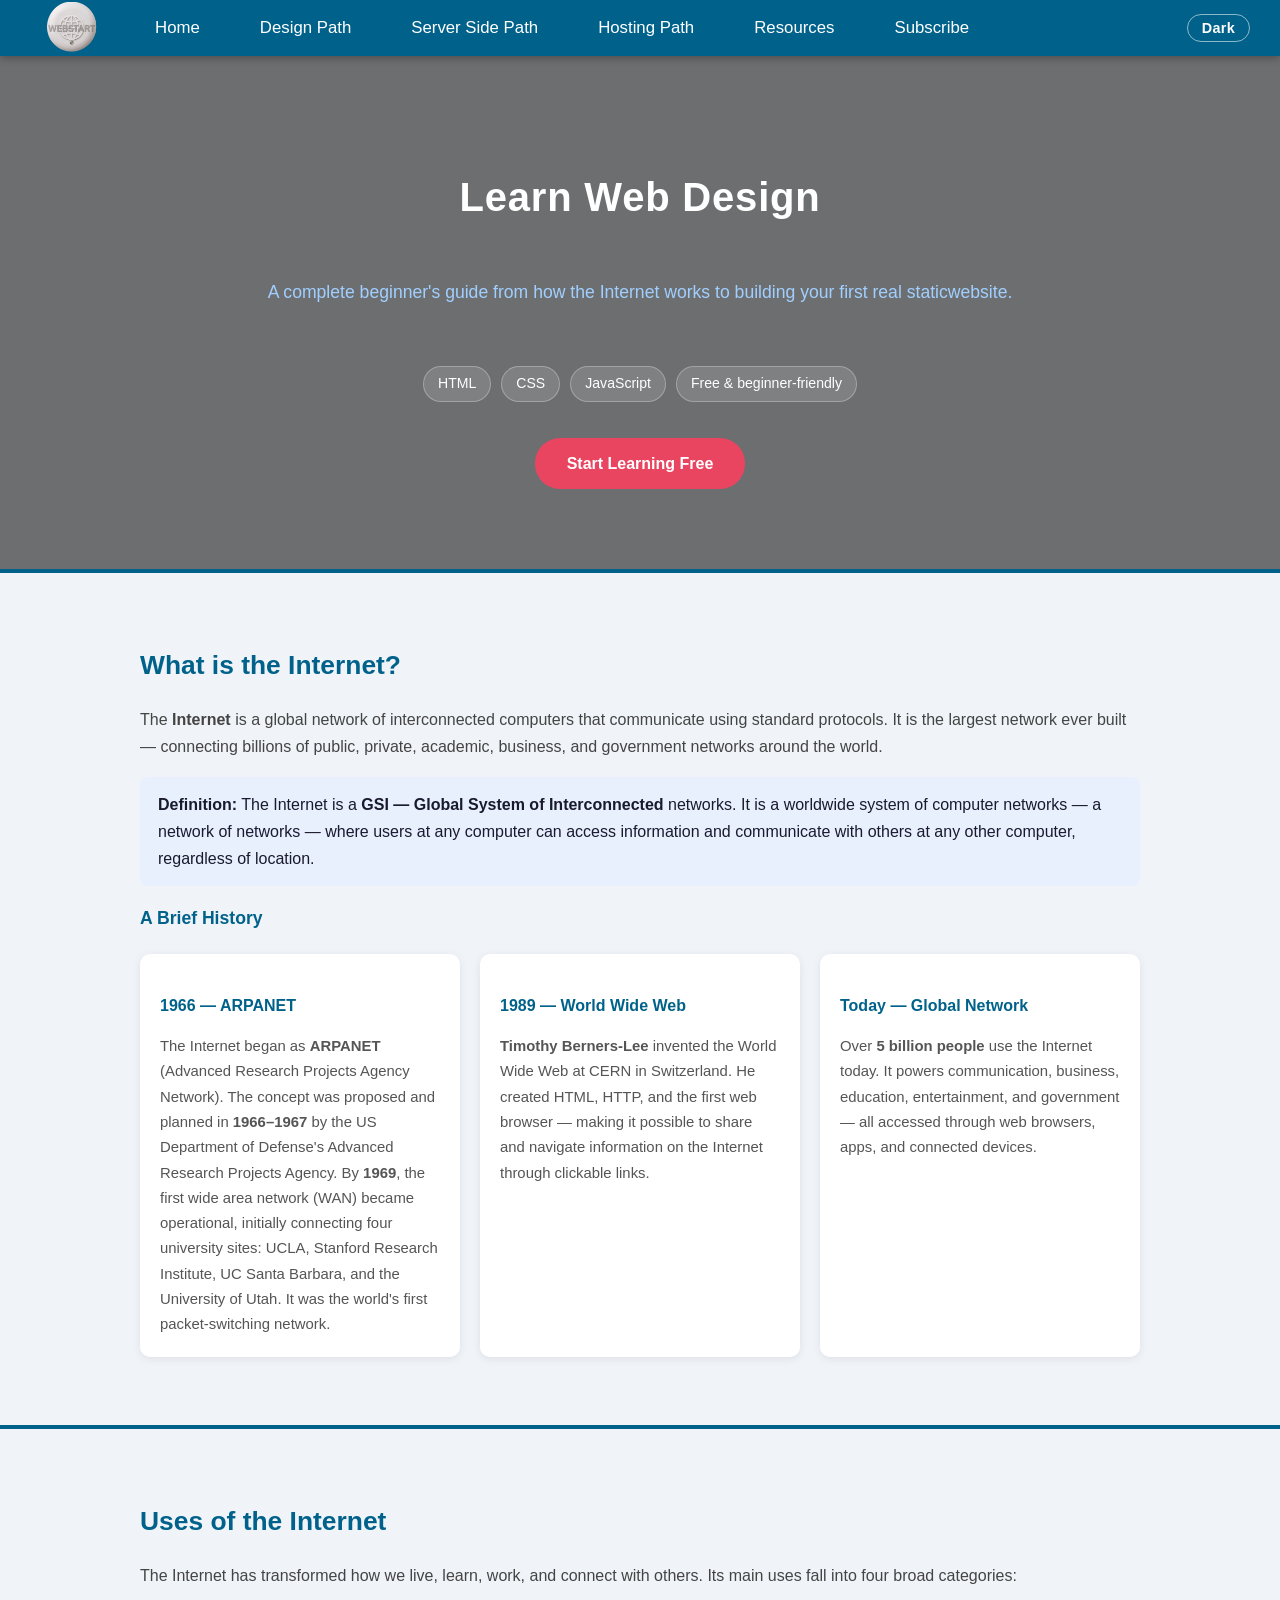
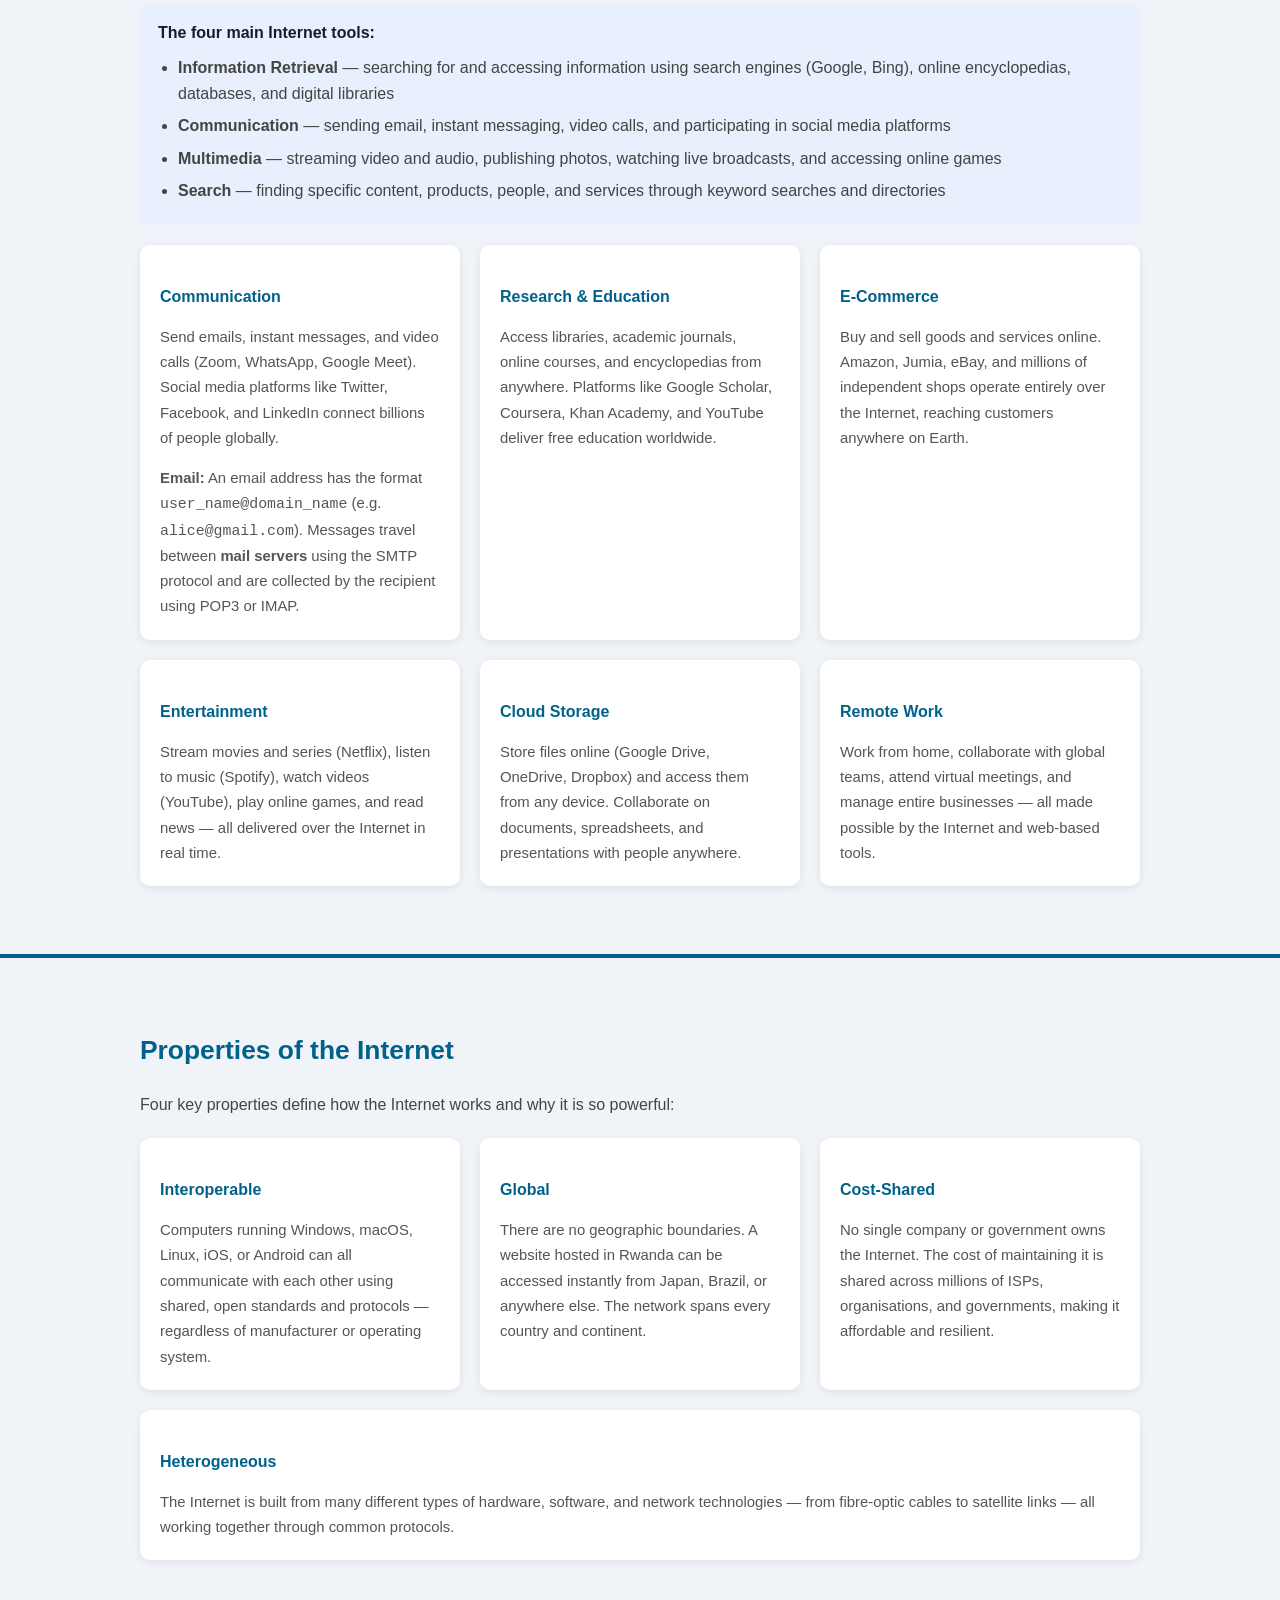
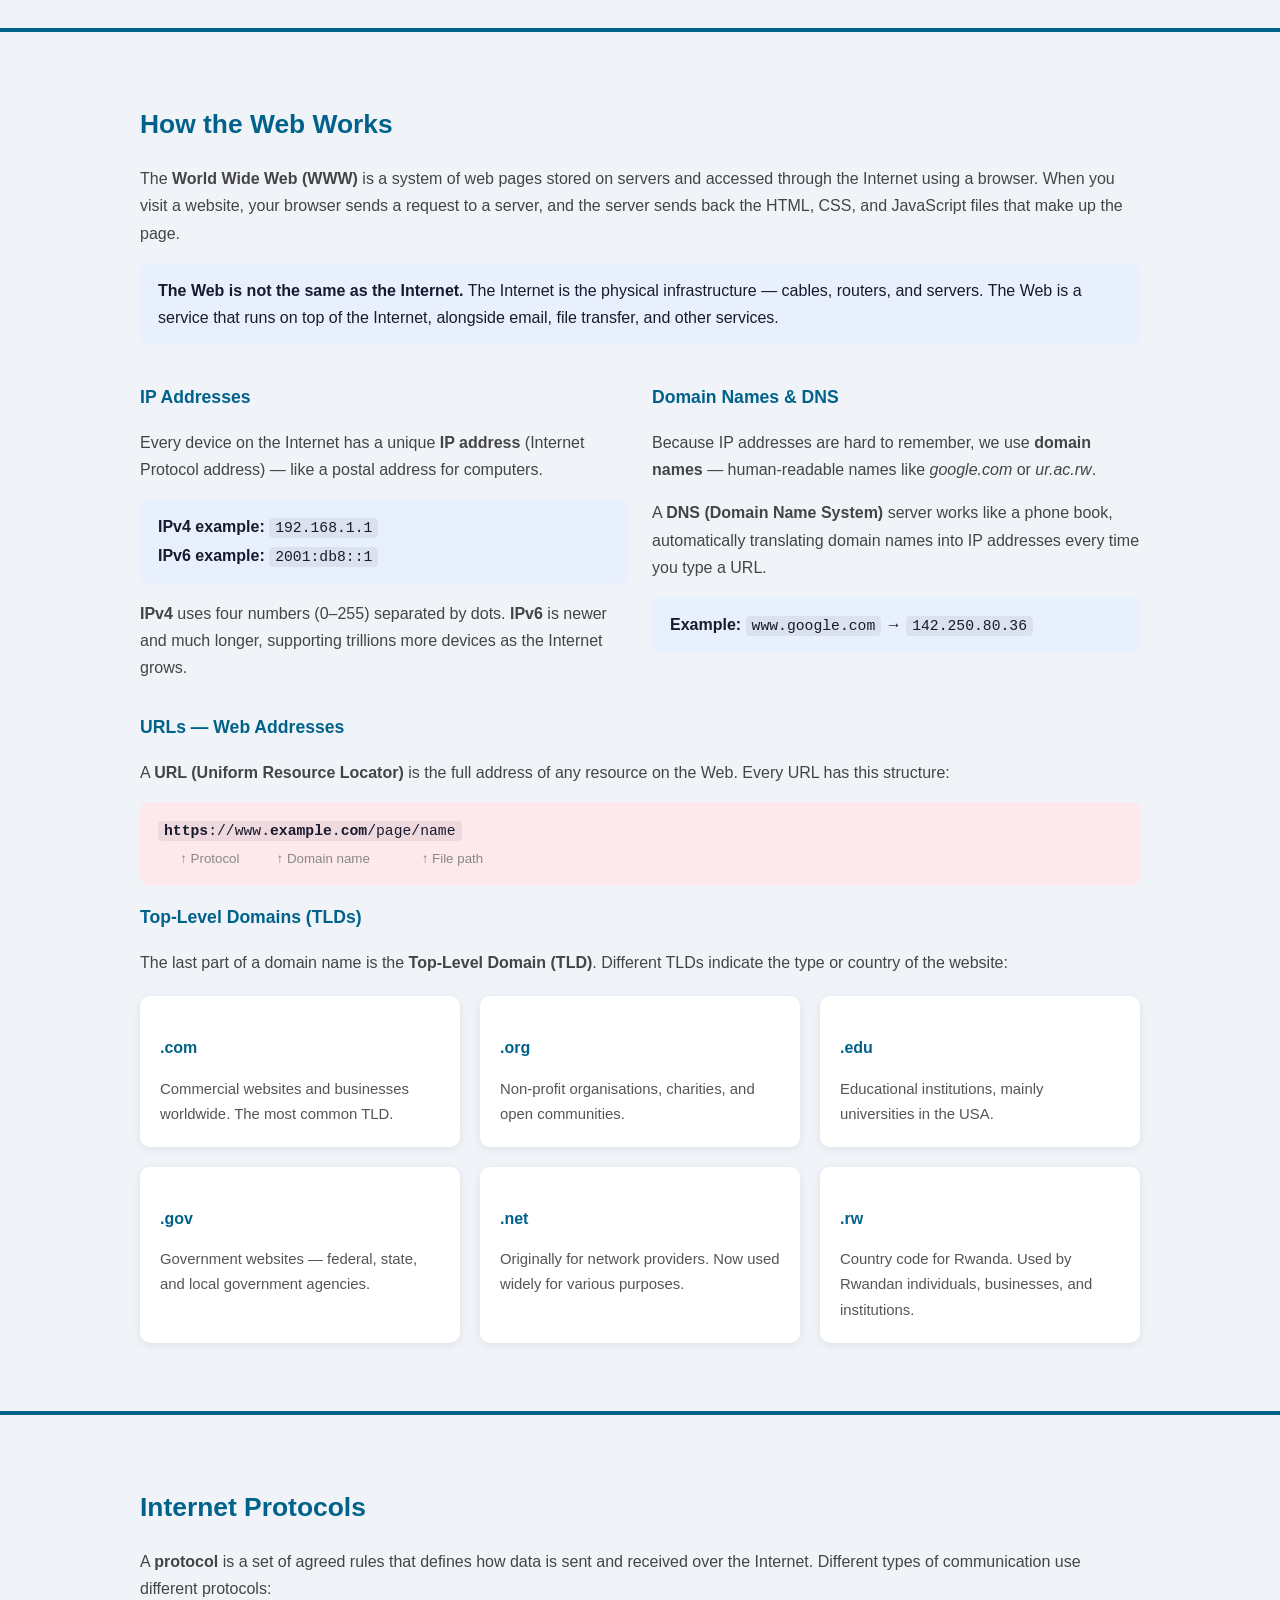
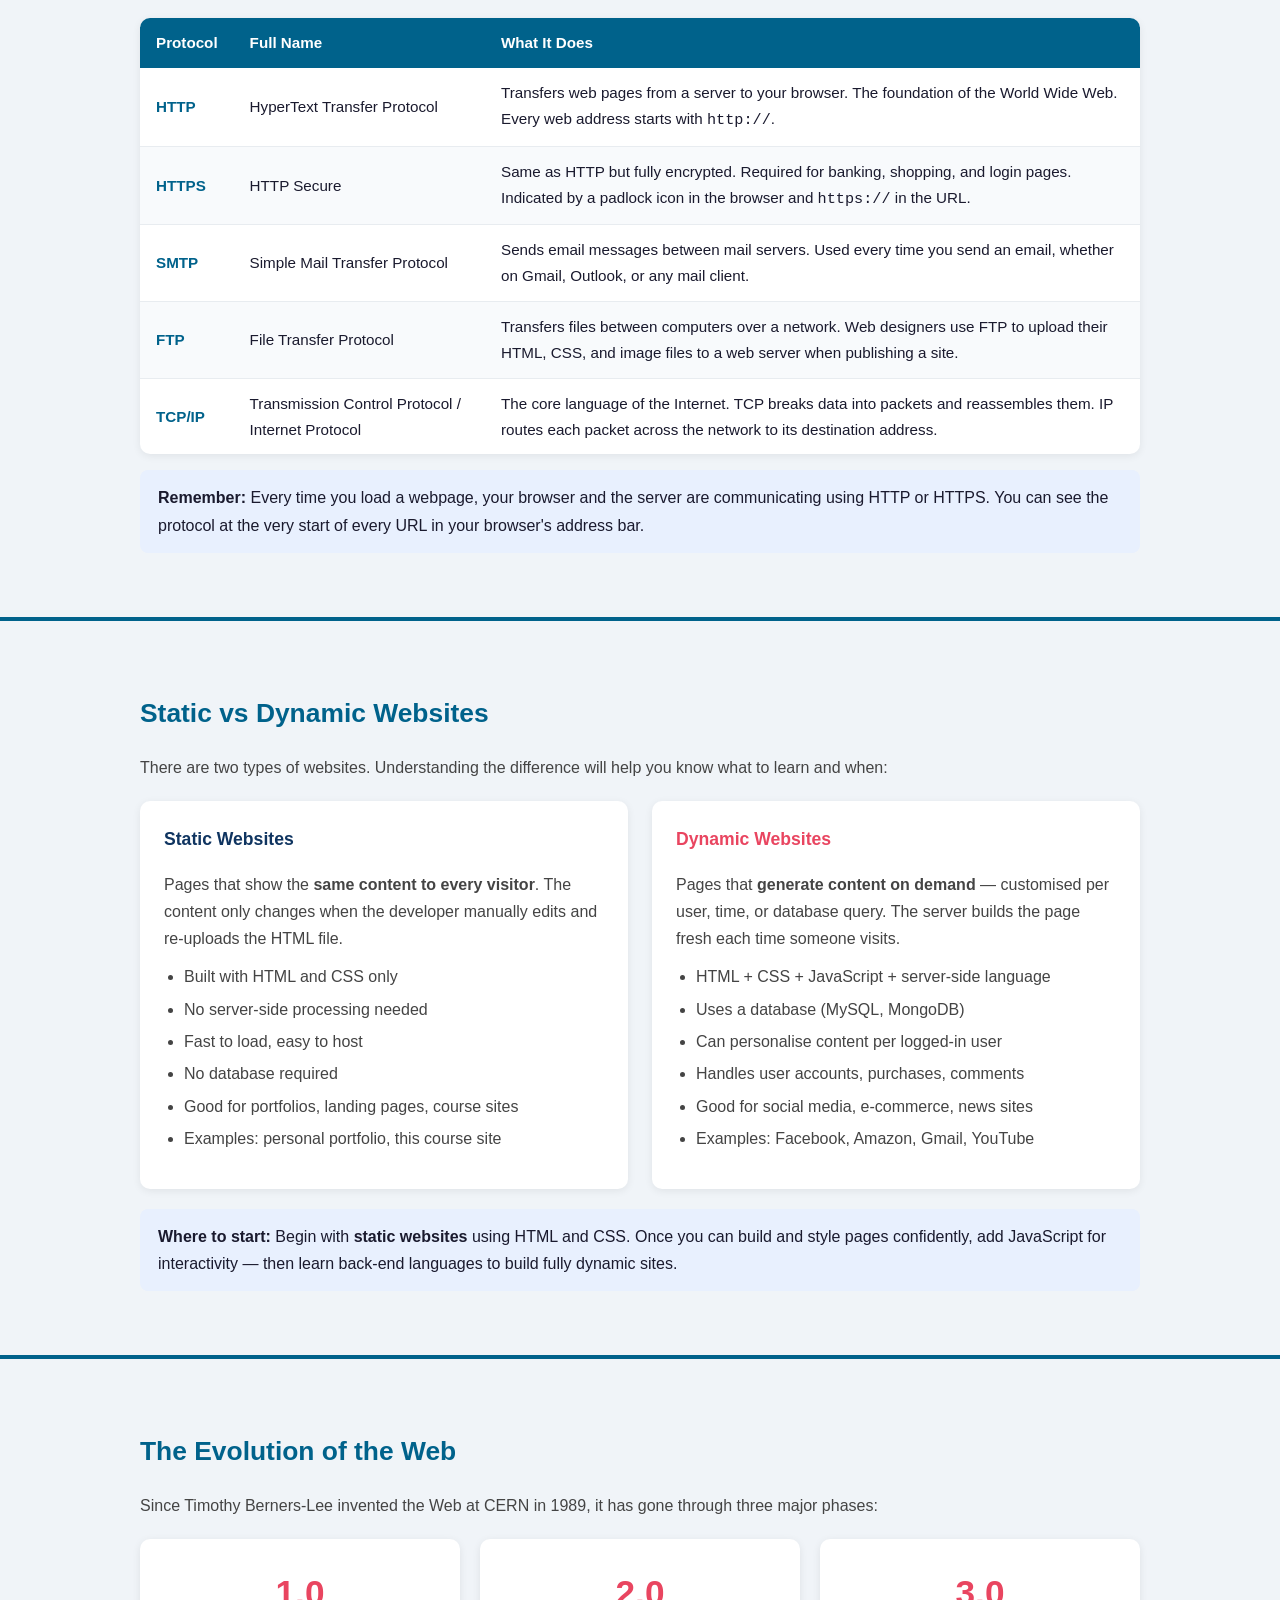
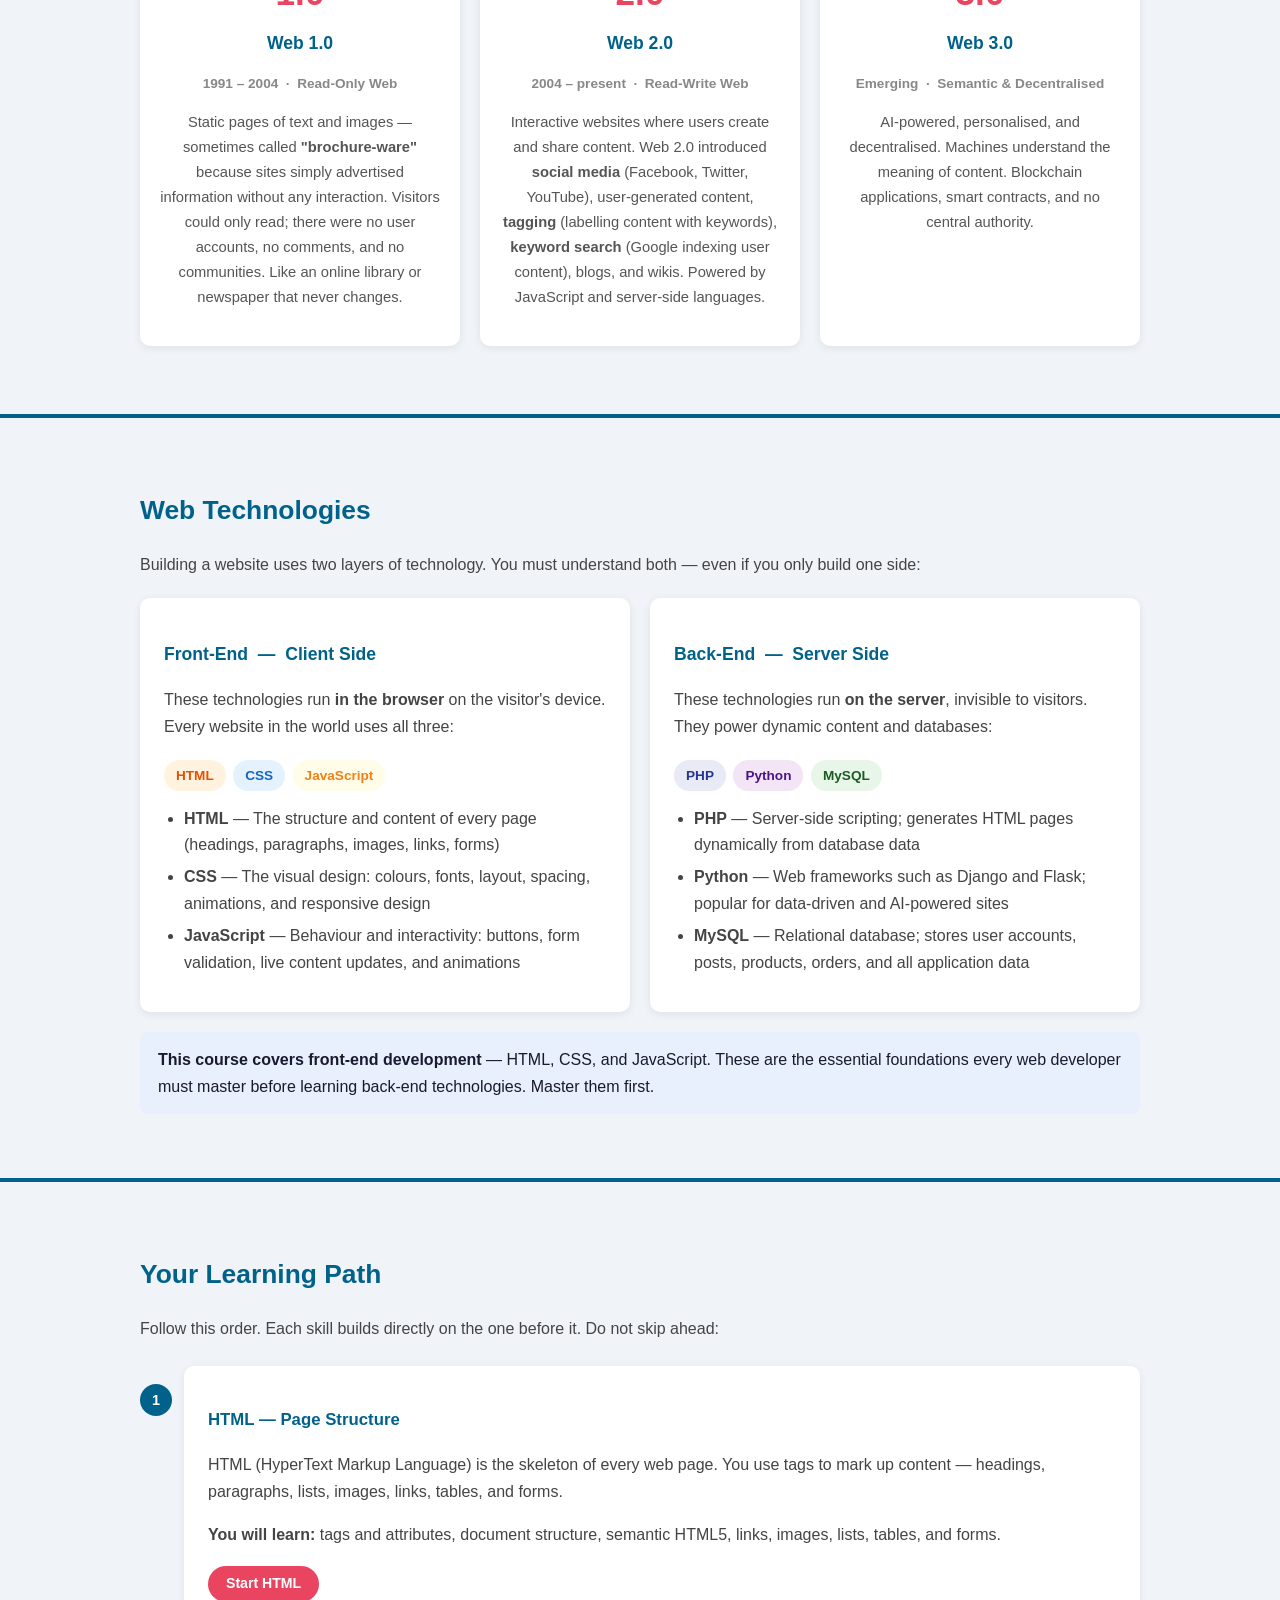
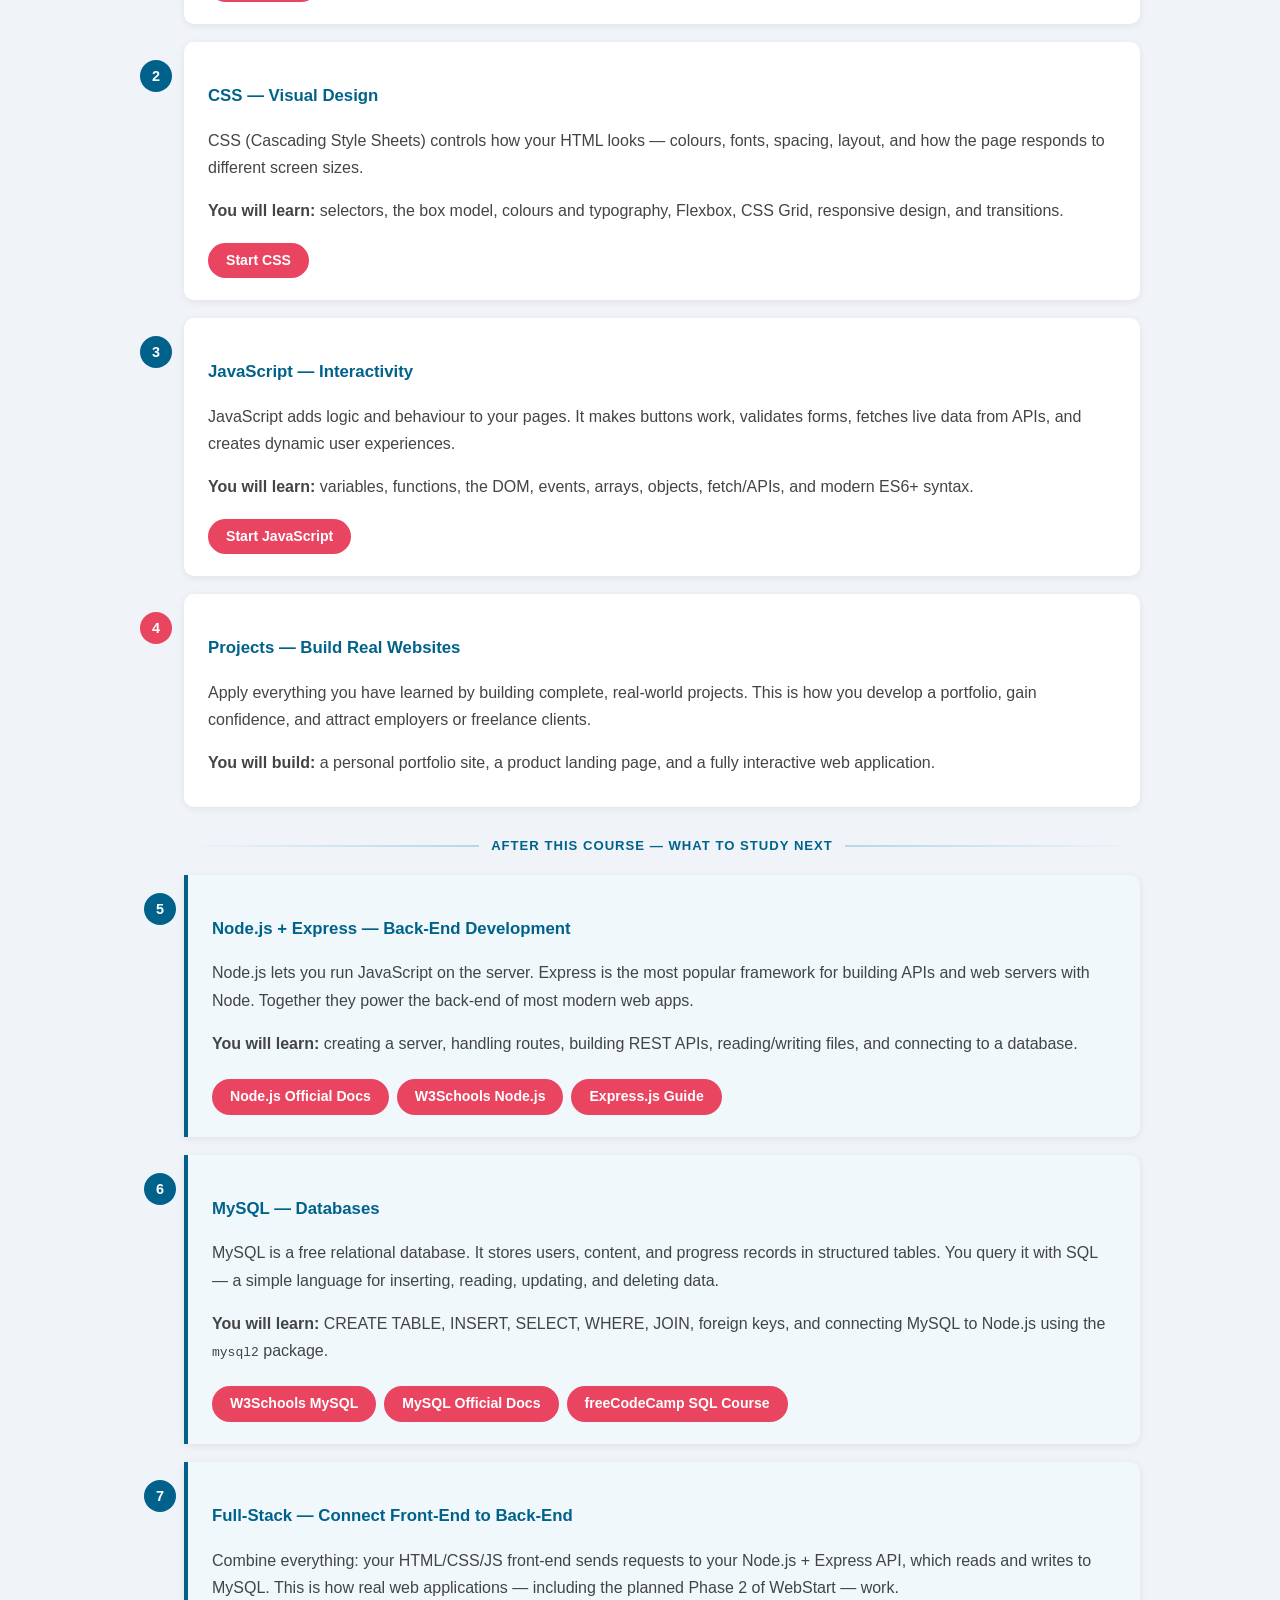
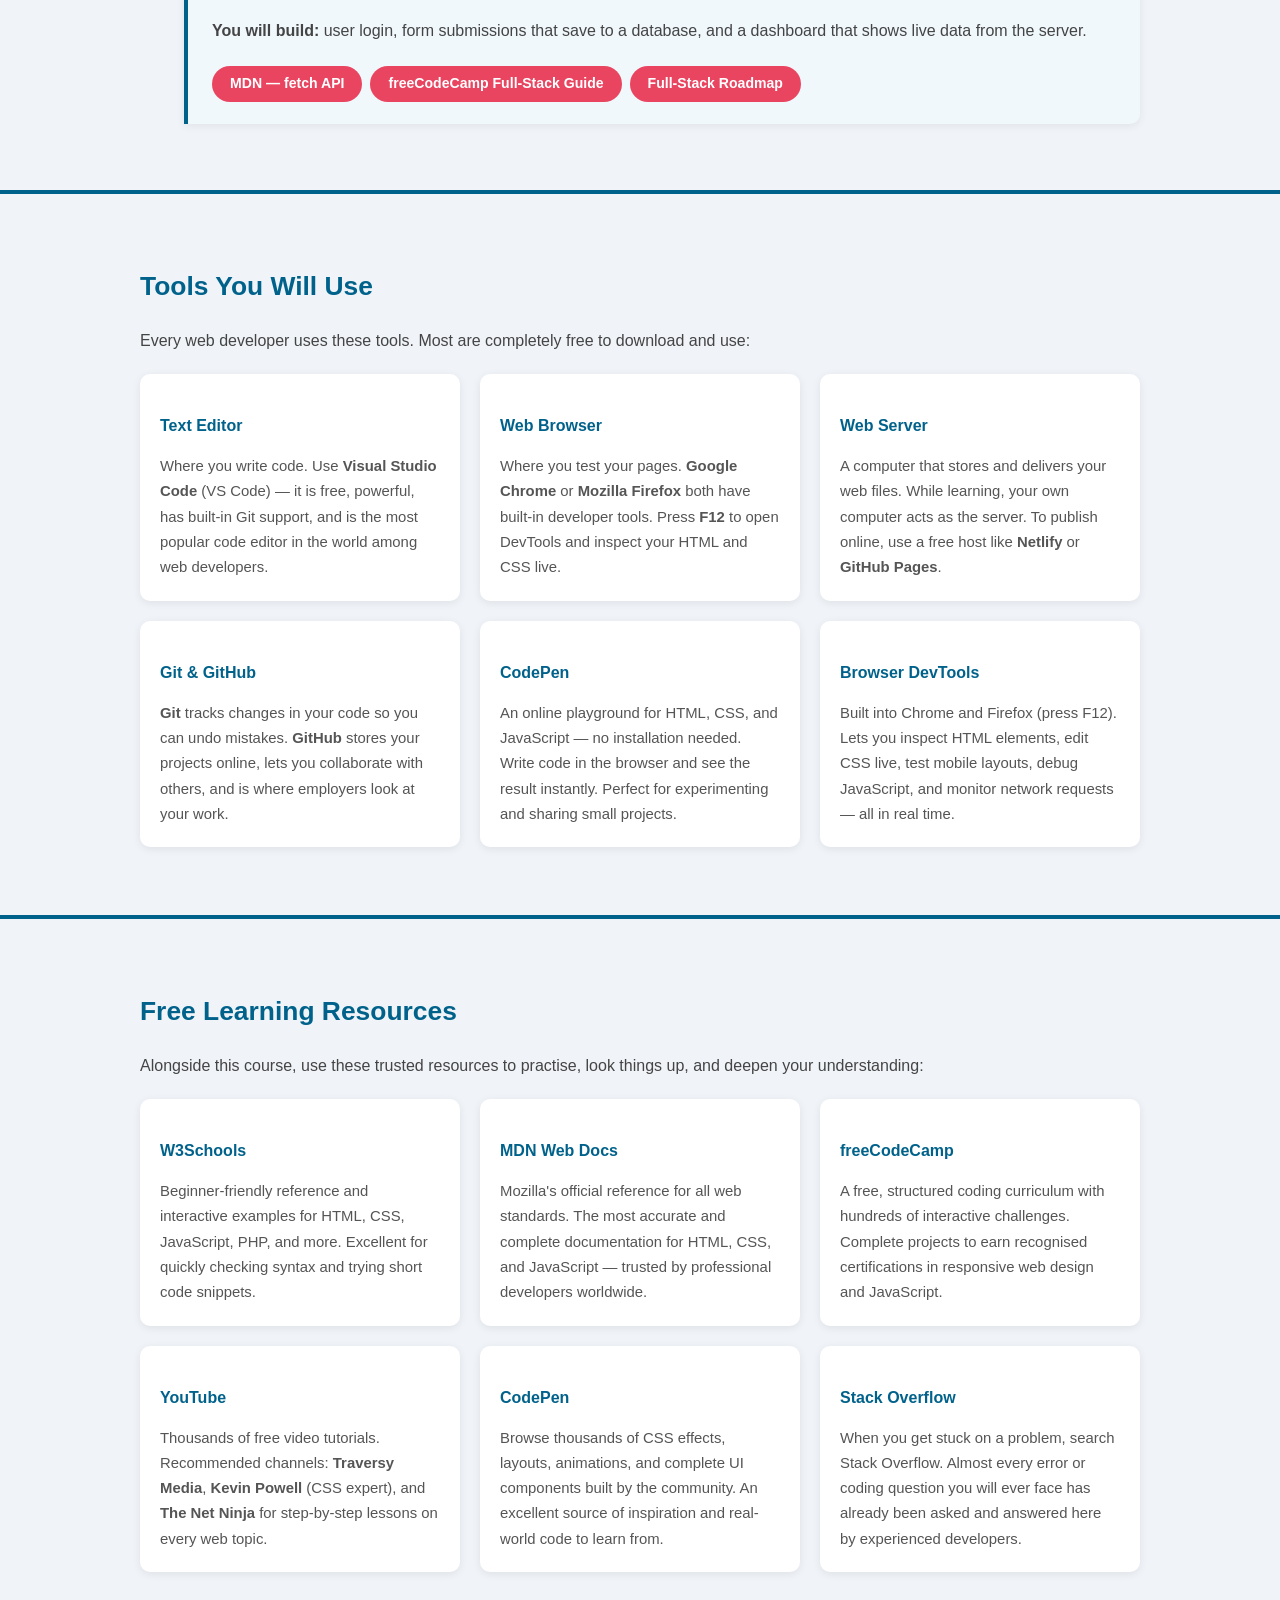
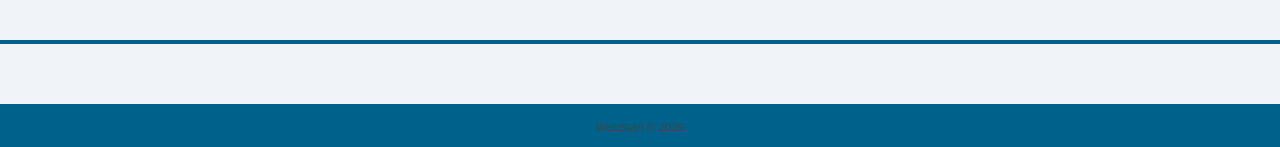
<file: index.html>
<!DOCTYPE html>
<html lang="en">
<head>
  <meta charset="UTF-8" />
  <meta name="viewport" content="width=device-width, initial-scale=1.0" />
  <meta name="description" content="Learn web design from scratch. This free course teaches HTML, CSS, and JavaScript — the essential skills for building websites. Start your web development journey today!" />
  <meta name="author" content="Mukundabantu">
  

  <link rel="stylesheet" href="css/web.css" />
  <link rel="stylesheet" href="css/index.css" />
  <link rel="icon" type="image/png" href="images/logo.png" />
  <script src="script/script.js"></script>
  <title>WebStart</title>
</head>
<body>

  <nav>
    <a href="index.html" class="nav-logo"><img src="images/logo.png" alt="WebStart" /></a>
    <input type="checkbox" id="nav-toggle" class="nav-checkbox" />
    <label for="nav-toggle" class="nav-toggle">&#9776;</label>
    <ul>
      <li>
        <details class="nav-home">
          <summary>Home</summary>
          <div class="nav-home-menu">
            <a href="#welcome">Welcome</a>
            <a href="#internet">The Internet</a>
            <a href="#web">The Web</a>
            <a href="#path">Design Path</a>
            <a href="#resources">Resources</a>
          </div>
        </details>
      </li>
      <li>
        <details class="nav-path">
          <summary>Design Path</summary>
          <div class="nav-path-menu">
            <a href="html/learnhtml.html">HTML</a>
            <a href="html/learncss.html">CSS</a>
            <a href="html/learnjs.html">JavaScript</a>
          </div>
        </details>
      </li>
      <li>
        <details class="nav-next">
          <summary>Server Side Path</summary>
          <div class="nav-next-menu">
            <a href="html/learnnode.html">Node.js + Express</a>
            <a href="html/learnmysql.html">MySQL</a>
            <a href="html/learnfullstack.html">Full-Stack</a>
            <a href="https://developer.mozilla.org/en-US/docs/Web/API/Fetch_API/Using_Fetch" target="_blank" rel="noopener">fetch API</a>
          </div>
        </details>
      </li>
      <li>
        <details class="nav-hosting">
          <summary>Hosting Path</summary>
          <div class="nav-hosting-menu">
            <a href="html/learnhosting.html">Learn Hosting</a>
            <a href="https://vercel.com/docs" target="_blank" rel="noopener">Vercel Docs</a>
            <a href="https://pages.github.com/" target="_blank" rel="noopener">GitHub Pages</a>
            <a href="https://railway.app/" target="_blank" rel="noopener">Railway</a>
            <a href="https://render.com/" target="_blank" rel="noopener">Render</a>
          </div>
        </details>
      </li>
      <li>
        <details class="nav-resources">
          <summary>Resources</summary>
          <div class="nav-resources-menu">
            <a href="#resources">All Resources</a>
            <a href="#w3schools">W3Schools</a>
            <a href="#mdn">MDN Web Docs</a>
            <a href="#freecodecamp">freeCodeCamp</a>
            <a href="#youtube">YouTube</a>
            <a href="#codepen">CodePen</a>
            <a href="#stackoverflow">Stack Overflow</a>
          </div>
        </details>
      </li>
      <li><a href="html/form.html">Subscribe</a></li>
      <li class="nav-theme-li"><button class="nav-theme-btn" id="themeButton" onclick="toggleTheme()">Dark</button></li>
    </ul>
  </nav>

  <!-- ── HERO ── -->
  <header id="welcome">

    <div class="header-video">
      <iframe
        src="https://www.youtube.com/embed/DYeFBSNe2bk?autoplay=1&mute=1&loop=1&playlist=DYeFBSNe2bk&controls=0&showinfo=0&rel=0"
        title="Website Layout Design Timelapse"
        frameborder="0"
          allow="accelerometer; autoplay; clipboard-write; encrypted-media; gyroscope; picture-in-picture"
        referrerpolicy="strict-origin-when-cross-origin"
        allowfullscreen>
      </iframe>
    </div>

    <div class="header-overlay"></div>

    <div class="header-content">
      <h1>Learn Web Design</h1>
      <p>A complete beginner's guide from how the Internet works to building your first real  staticwebsite.</p>
      <div class="hero-badges">
        <span class="hero-badge">HTML</span>
        <span class="hero-badge">CSS</span>
        <span class="hero-badge">JavaScript</span>
        <span class="hero-badge">Free &amp; beginner-friendly</span>
      </div>
      <a href="html/form.html">Start Learning Free</a>
    </div>

  </header>

  <hr class="section-divider" />

  <!-- ── WHAT IS THE INTERNET ── -->
  <section class="section-wrap" id="internet">
    <div class="guide-section">
      <h2>What is the Internet?</h2>
      <p>The <strong>Internet</strong> is a global network of interconnected computers that communicate using standard protocols. It is the largest network ever built — connecting billions of public, private, academic, business, and government networks around the world.</p>

      <div class="info-box">
        <strong>Definition:</strong> The Internet is a <strong>GSI — Global System of Interconnected</strong> networks. It is a worldwide system of computer networks — a network of networks — where users at any computer can access information and communicate with others at any other computer, regardless of location.
      </div>

      <h3>A Brief History</h3>
      <div class="card-grid">
        <div class="card">
          <h3>1966 — ARPANET</h3>
          <p>The Internet began as <strong>ARPANET</strong> (Advanced Research Projects Agency Network). The concept was proposed and planned in <strong>1966–1967</strong> by the US Department of Defense's Advanced Research Projects Agency. By <strong>1969</strong>, the first wide area network (WAN) became operational, initially connecting four university sites: UCLA, Stanford Research Institute, UC Santa Barbara, and the University of Utah. It was the world's first packet-switching network.</p>
        </div>
        <div class="card">
          <h3>1989 — World Wide Web</h3>
          <p><strong>Timothy Berners-Lee</strong> invented the World Wide Web at CERN in Switzerland. He created HTML, HTTP, and the first web browser — making it possible to share and navigate information on the Internet through clickable links.</p>
        </div>
        <div class="card accent">
          <h3>Today — Global Network</h3>
          <p>Over <strong>5 billion people</strong> use the Internet today. It powers communication, business, education, entertainment, and government — all accessed through web browsers, apps, and connected devices.</p>
        </div>
      </div>
    </div>
  </section>

  <hr class="section-divider" />

  <!-- ── USES OF THE INTERNET ── -->
  <section class="section-wrap bg-light">
    <div class="guide-section">
      <h2>Uses of the Internet</h2>
      <p>The Internet has transformed how we live, learn, work, and connect with others. Its main uses fall into four broad categories:</p>
      <div class="info-box">
        <strong>The four main Internet tools:</strong>
        <ul style="margin: 8px 0 0 0; padding-left: 20px;">
          <li><strong>Information Retrieval</strong> — searching for and accessing information using search engines (Google, Bing), online encyclopedias, databases, and digital libraries</li>
          <li><strong>Communication</strong> — sending email, instant messaging, video calls, and participating in social media platforms</li>
          <li><strong>Multimedia</strong> — streaming video and audio, publishing photos, watching live broadcasts, and accessing online games</li>
          <li><strong>Search</strong> — finding specific content, products, people, and services through keyword searches and directories</li>
        </ul>
      </div>

      <div class="card-grid">
        <div class="card">
          <h3>Communication</h3>
          <p>Send emails, instant messages, and video calls (Zoom, WhatsApp, Google Meet). Social media platforms like Twitter, Facebook, and LinkedIn connect billions of people globally.</p>
          <p><strong>Email:</strong> An email address has the format <code>user_name@domain_name</code> (e.g. <code>alice@gmail.com</code>). Messages travel between <strong>mail servers</strong> using the SMTP protocol and are collected by the recipient using POP3 or IMAP.</p>
        </div>
        <div class="card">
          <h3>Research &amp; Education</h3>
          <p>Access libraries, academic journals, online courses, and encyclopedias from anywhere. Platforms like Google Scholar, Coursera, Khan Academy, and YouTube deliver free education worldwide.</p>
        </div>
        <div class="card">
          <h3>E-Commerce</h3>
          <p>Buy and sell goods and services online. Amazon, Jumia, eBay, and millions of independent shops operate entirely over the Internet, reaching customers anywhere on Earth.</p>
        </div>
        <div class="card">
          <h3>Entertainment</h3>
          <p>Stream movies and series (Netflix), listen to music (Spotify), watch videos (YouTube), play online games, and read news — all delivered over the Internet in real time.</p>
        </div>
        <div class="card">
          <h3>Cloud Storage</h3>
          <p>Store files online (Google Drive, OneDrive, Dropbox) and access them from any device. Collaborate on documents, spreadsheets, and presentations with people anywhere.</p>
        </div>
        <div class="card">
          <h3>Remote Work</h3>
          <p>Work from home, collaborate with global teams, attend virtual meetings, and manage entire businesses — all made possible by the Internet and web-based tools.</p>
        </div>
      </div>
    </div>
  </section>

  <hr class="section-divider" />

  <!-- ── PROPERTIES OF THE INTERNET ── -->
  <section class="section-wrap">
    <div class="guide-section">
      <h2>Properties of the Internet</h2>
      <p>Four key properties define how the Internet works and why it is so powerful:</p>

      <div class="card-grid">
        <div class="card">
          <h3>Interoperable</h3>
          <p>Computers running Windows, macOS, Linux, iOS, or Android can all communicate with each other using shared, open standards and protocols — regardless of manufacturer or operating system.</p>
        </div>
        <div class="card">
          <h3>Global</h3>
          <p>There are no geographic boundaries. A website hosted in Rwanda can be accessed instantly from Japan, Brazil, or anywhere else. The network spans every country and continent.</p>
        </div>
        <div class="card">
          <h3>Cost-Shared</h3>
          <p>No single company or government owns the Internet. The cost of maintaining it is shared across millions of ISPs, organisations, and governments, making it affordable and resilient.</p>
        </div>
        <div class="card accent">
          <h3>Heterogeneous</h3>
          <p>The Internet is built from many different types of hardware, software, and network technologies — from fibre-optic cables to satellite links — all working together through common protocols.</p>
        </div>
      </div>
    </div>
  </section>

  <hr class="section-divider" />

  <!-- ── HOW THE WEB WORKS ── -->
  <section class="section-wrap bg-light" id="web">
    <div class="guide-section">
      <h2>How the Web Works</h2>
      <p>The <strong>World Wide Web (WWW)</strong> is a system of web pages stored on servers and accessed through the Internet using a browser. When you visit a website, your browser sends a request to a server, and the server sends back the HTML, CSS, and JavaScript files that make up the page.</p>

      <div class="info-box">
        <strong>The Web is not the same as the Internet.</strong> The Internet is the physical infrastructure — cables, routers, and servers. The Web is a service that runs on top of the Internet, alongside email, file transfer, and other services.
      </div>

      <div class="two-col">
        <div>
          <h3>IP Addresses</h3>
          <p>Every device on the Internet has a unique <strong>IP address</strong> (Internet Protocol address) — like a postal address for computers.</p>
          <div class="info-box">
            <strong>IPv4 example:</strong> <code>192.168.1.1</code><br />
            <strong>IPv6 example:</strong> <code>2001:db8::1</code>
          </div>
          <p><strong>IPv4</strong> uses four numbers (0–255) separated by dots. <strong>IPv6</strong> is newer and much longer, supporting trillions more devices as the Internet grows.</p>
        </div>
        <div>
          <h3>Domain Names &amp; DNS</h3>
          <p>Because IP addresses are hard to remember, we use <strong>domain names</strong> — human-readable names like <em>google.com</em> or <em>ur.ac.rw</em>.</p>
          <p>A <strong>DNS (Domain Name System)</strong> server works like a phone book, automatically translating domain names into IP addresses every time you type a URL.</p>
          <div class="info-box">
            <strong>Example:</strong> <code>www.google.com</code> → <code>142.250.80.36</code>
          </div>
        </div>
      </div>

      <h3>URLs — Web Addresses</h3>
      <p>A <strong>URL (Uniform Resource Locator)</strong> is the full address of any resource on the Web. Every URL has this structure:</p>
      <div class="info-box highlight">
        <code><strong>https</strong>://www.<strong>example</strong>.<strong>com</strong>/page/name</code><br />
        <small style="color:#888;">&nbsp;&nbsp;&nbsp;&nbsp;&nbsp;&nbsp;↑ Protocol &nbsp;&nbsp;&nbsp;&nbsp;&nbsp;&nbsp;&nbsp;&nbsp; ↑ Domain name &nbsp;&nbsp;&nbsp;&nbsp;&nbsp;&nbsp;&nbsp;&nbsp;&nbsp;&nbsp;&nbsp;&nbsp; ↑ File path</small>
      </div>

      <h3>Top-Level Domains (TLDs)</h3>
      <p>The last part of a domain name is the <strong>Top-Level Domain (TLD)</strong>. Different TLDs indicate the type or country of the website:</p>
      <div class="card-grid">
        <div class="card"><h3>.com</h3><p>Commercial websites and businesses worldwide. The most common TLD.</p></div>
        <div class="card"><h3>.org</h3><p>Non-profit organisations, charities, and open communities.</p></div>
        <div class="card"><h3>.edu</h3><p>Educational institutions, mainly universities in the USA.</p></div>
        <div class="card"><h3>.gov</h3><p>Government websites — federal, state, and local government agencies.</p></div>
        <div class="card"><h3>.net</h3><p>Originally for network providers. Now used widely for various purposes.</p></div>
        <div class="card accent"><h3>.rw</h3><p>Country code for Rwanda. Used by Rwandan individuals, businesses, and institutions.</p></div>
      </div>
    </div>
  </section>

  <hr class="section-divider" />

  <!-- ── PROTOCOLS ── -->
  <section class="section-wrap">
    <div class="guide-section">
      <h2>Internet Protocols</h2>
      <p>A <strong>protocol</strong> is a set of agreed rules that defines how data is sent and received over the Internet. Different types of communication use different protocols:</p>

      <table class="protocol-table">
        <thead>
          <tr>
            <th>Protocol</th>
            <th>Full Name</th>
            <th>What It Does</th>
          </tr>
        </thead>
        <tbody>
          <tr>
            <td>HTTP</td>
            <td>HyperText Transfer Protocol</td>
            <td>Transfers web pages from a server to your browser. The foundation of the World Wide Web. Every web address starts with <code>http://</code>.</td>
          </tr>
          <tr>
            <td>HTTPS</td>
            <td>HTTP Secure</td>
            <td>Same as HTTP but fully encrypted. Required for banking, shopping, and login pages. Indicated by a padlock icon in the browser and <code>https://</code> in the URL.</td>
          </tr>
          <tr>
            <td>SMTP</td>
            <td>Simple Mail Transfer Protocol</td>
            <td>Sends email messages between mail servers. Used every time you send an email, whether on Gmail, Outlook, or any mail client.</td>
          </tr>
          <tr>
            <td>FTP</td>
            <td>File Transfer Protocol</td>
            <td>Transfers files between computers over a network. Web designers use FTP to upload their HTML, CSS, and image files to a web server when publishing a site.</td>
          </tr>
          <tr>
            <td>TCP/IP</td>
            <td>Transmission Control Protocol / Internet Protocol</td>
            <td>The core language of the Internet. TCP breaks data into packets and reassembles them. IP routes each packet across the network to its destination address.</td>
          </tr>
        </tbody>
      </table>

      <div class="info-box">
        <strong>Remember:</strong> Every time you load a webpage, your browser and the server are communicating using HTTP or HTTPS. You can see the protocol at the very start of every URL in your browser's address bar.
      </div>
    </div>
  </section>

  <hr class="section-divider" />

  <!-- ── STATIC VS DYNAMIC ── -->
  <section class="section-wrap bg-light">
    <div class="guide-section">
      <h2>Static vs Dynamic Websites</h2>
      <p>There are two types of websites. Understanding the difference will help you know what to learn and when:</p>

      <div class="two-col">
        <div class="static-box">
          <h3 style="color:#0f3460; margin-top:0;">Static Websites</h3>
          <p>Pages that show the <strong>same content to every visitor</strong>. The content only changes when the developer manually edits and re-uploads the HTML file.</p>
          <ul>
            <li>Built with HTML and CSS only</li>
            <li>No server-side processing needed</li>
            <li>Fast to load, easy to host</li>
            <li>No database required</li>
            <li>Good for portfolios, landing pages, course sites</li>
            <li>Examples: personal portfolio, this course site</li>
          </ul>
        </div>
        <div class="static-box">
          <h3 style="color:#e94560; margin-top:0;">Dynamic Websites</h3>
          <p>Pages that <strong>generate content on demand</strong> — customised per user, time, or database query. The server builds the page fresh each time someone visits.</p>
          <ul>
            <li>HTML + CSS + JavaScript + server-side language</li>
            <li>Uses a database (MySQL, MongoDB)</li>
            <li>Can personalise content per logged-in user</li>
            <li>Handles user accounts, purchases, comments</li>
            <li>Good for social media, e-commerce, news sites</li>
            <li>Examples: Facebook, Amazon, Gmail, YouTube</li>
          </ul>
        </div>
      </div>

      <div class="info-box" style="margin-top: 4px;">
        <strong>Where to start:</strong> Begin with <strong>static websites</strong> using HTML and CSS. Once you can build and style pages confidently, add JavaScript for interactivity — then learn back-end languages to build fully dynamic sites.
      </div>
    </div>
  </section>

  <hr class="section-divider" />

  <!-- ── WEB EVOLUTION ── -->
  <section class="section-wrap">
    <div class="guide-section">
      <h2>The Evolution of the Web</h2>
      <p>Since Timothy Berners-Lee invented the Web at CERN in 1989, it has gone through three major phases:</p>

      <div class="web-evo">
        <div class="web-evo-card">
          <span class="version">1.0</span>
          <h3>Web 1.0</h3>
          <p style="color:#888; font-size:0.85rem; margin-bottom:10px;"><strong>1991 – 2004 &nbsp;·&nbsp; Read-Only Web</strong></p>
          <p style="font-size:0.92rem; color:#555;">Static pages of text and images — sometimes called <strong>"brochure-ware"</strong> because sites simply advertised information without any interaction. Visitors could only read; there were no user accounts, no comments, and no communities. Like an online library or newspaper that never changes.</p>
        </div>
        <div class="web-evo-card">
          <span class="version">2.0</span>
          <h3>Web 2.0</h3>
          <p style="color:#888; font-size:0.85rem; margin-bottom:10px;"><strong>2004 – present &nbsp;·&nbsp; Read-Write Web</strong></p>
          <p style="font-size:0.92rem; color:#555;">Interactive websites where users create and share content. Web 2.0 introduced <strong>social media</strong> (Facebook, Twitter, YouTube), user-generated content, <strong>tagging</strong> (labelling content with keywords), <strong>keyword search</strong> (Google indexing user content), blogs, and wikis. Powered by JavaScript and server-side languages.</p>
        </div>
        <div class="web-evo-card">
          <span class="version">3.0</span>
          <h3>Web 3.0</h3>
          <p style="color:#888; font-size:0.85rem; margin-bottom:10px;"><strong>Emerging &nbsp;·&nbsp; Semantic &amp; Decentralised</strong></p>
          <p style="font-size:0.92rem; color:#555;">AI-powered, personalised, and decentralised. Machines understand the meaning of content. Blockchain applications, smart contracts, and no central authority.</p>
        </div>
      </div>
    </div>
  </section>

  <hr class="section-divider" />

  <!-- ── WEB TECHNOLOGIES ── -->
  <section class="section-wrap bg-light">
    <div class="guide-section">
      <h2>Web Technologies</h2>
      <p>Building a website uses two layers of technology. You must understand both — even if you only build one side:</p>

      <div class="tech-stack">
        <div class="tech-group frontend">
          <h3>Front-End &nbsp;—&nbsp; Client Side</h3>
          <p>These technologies run <strong>in the browser</strong> on the visitor's device. Every website in the world uses all three:</p>
          <p>
            <span class="tech-tag html">HTML</span>
            <span class="tech-tag css">CSS</span>
            <span class="tech-tag js">JavaScript</span>
          </p>
          <ul>
            <li><strong>HTML</strong> — The structure and content of every page (headings, paragraphs, images, links, forms)</li>
            <li><strong>CSS</strong> — The visual design: colours, fonts, layout, spacing, animations, and responsive design</li>
            <li><strong>JavaScript</strong> — Behaviour and interactivity: buttons, form validation, live content updates, and animations</li>
          </ul>
        </div>
        <div class="tech-group backend">
          <h3>Back-End &nbsp;—&nbsp; Server Side</h3>
          <p>These technologies run <strong>on the server</strong>, invisible to visitors. They power dynamic content and databases:</p>
          <p>
            <span class="tech-tag php">PHP</span>
            <span class="tech-tag python">Python</span>
            <span class="tech-tag mysql">MySQL</span>
          </p>
          <ul>
            <li><strong>PHP</strong> — Server-side scripting; generates HTML pages dynamically from database data</li>
            <li><strong>Python</strong> — Web frameworks such as Django and Flask; popular for data-driven and AI-powered sites</li>
            <li><strong>MySQL</strong> — Relational database; stores user accounts, posts, products, orders, and all application data</li>
          </ul>
        </div>
      </div>

      <div class="info-box">
        <strong>This course covers front-end development</strong> — HTML, CSS, and JavaScript. These are the essential foundations every web developer must master before learning back-end technologies. Master them first.
      </div>
    </div>
  </section>

  <hr class="section-divider" />

  <!-- ── LEARNING PATH ── -->
  <section class="section-wrap" id="path">
    <div class="guide-section">
      <h2>Your Learning Path</h2>
      <p>Follow this order. Each skill builds directly on the one before it. Do not skip ahead:</p>

      <div class="path-steps">
        <div class="path-step">
          <span class="step-num">1</span>
          <h3>HTML — Page Structure</h3>
          <p>HTML (HyperText Markup Language) is the skeleton of every web page. You use tags to mark up content — headings, paragraphs, lists, images, links, tables, and forms.</p>
          <p><strong>You will learn:</strong> tags and attributes, document structure, semantic HTML5, links, images, lists, tables, and forms.</p>
          <a href="html/learnhtml.html">Start HTML</a>
        </div>
        <div class="path-step">
          <span class="step-num">2</span>
          <h3>CSS — Visual Design</h3>
          <p>CSS (Cascading Style Sheets) controls how your HTML looks — colours, fonts, spacing, layout, and how the page responds to different screen sizes.</p>
          <p><strong>You will learn:</strong> selectors, the box model, colours and typography, Flexbox, CSS Grid, responsive design, and transitions.</p>
          <a href="html/learncss.html">Start CSS</a>
        </div>
        <div class="path-step">
          <span class="step-num">3</span>
          <h3>JavaScript — Interactivity</h3>
          <p>JavaScript adds logic and behaviour to your pages. It makes buttons work, validates forms, fetches live data from APIs, and creates dynamic user experiences.</p>
          <p><strong>You will learn:</strong> variables, functions, the DOM, events, arrays, objects, fetch/APIs, and modern ES6+ syntax.</p>
          <a href="html/learnjs.html">Start JavaScript</a>
        </div>
        <div class="path-step last">
          <span class="step-num">4</span>
          <h3>Projects — Build Real Websites</h3>
          <p>Apply everything you have learned by building complete, real-world projects. This is how you develop a portfolio, gain confidence, and attract employers or freelance clients.</p>
          <p><strong>You will build:</strong> a personal portfolio site, a product landing page, and a fully interactive web application.</p>
        </div>

        <!-- ── NEXT STEPS ── -->
        <div class="next-steps-divider">
          <span>After this course — what to study next</span>
        </div>

        <div class="path-step next-step">
          <span class="step-num next-num">5</span>
          <h3>Node.js + Express — Back-End Development</h3>
          <p>Node.js lets you run JavaScript on the server. Express is the most popular framework for building APIs and web servers with Node. Together they power the back-end of most modern web apps.</p>
          <p><strong>You will learn:</strong> creating a server, handling routes, building REST APIs, reading/writing files, and connecting to a database.</p>
          <div class="next-links">
            <a href="https://nodejs.org/en/learn/getting-started/introduction-to-nodejs" target="_blank" rel="noopener">Node.js Official Docs</a>
            <a href="https://www.w3schools.com/nodejs/" target="_blank" rel="noopener">W3Schools Node.js</a>
            <a href="https://expressjs.com/en/starter/installing.html" target="_blank" rel="noopener">Express.js Guide</a>
          </div>
        </div>

        <div class="path-step next-step">
          <span class="step-num next-num">6</span>
          <h3>MySQL — Databases</h3>
          <p>MySQL is a free relational database. It stores users, content, and progress records in structured tables. You query it with SQL — a simple language for inserting, reading, updating, and deleting data.</p>
          <p><strong>You will learn:</strong> CREATE TABLE, INSERT, SELECT, WHERE, JOIN, foreign keys, and connecting MySQL to Node.js using the <code>mysql2</code> package.</p>
          <div class="next-links">
            <a href="https://www.w3schools.com/mysql/" target="_blank" rel="noopener">W3Schools MySQL</a>
            <a href="https://dev.mysql.com/doc/refman/8.0/en/" target="_blank" rel="noopener">MySQL Official Docs</a>
            <a href="https://www.freecodecamp.org/news/sql-and-databases-full-course/" target="_blank" rel="noopener">freeCodeCamp SQL Course</a>
          </div>
        </div>

        <div class="path-step next-step">
          <span class="step-num next-num">7</span>
          <h3>Full-Stack — Connect Front-End to Back-End</h3>
          <p>Combine everything: your HTML/CSS/JS front-end sends requests to your Node.js + Express API, which reads and writes to MySQL. This is how real web applications — including the planned Phase 2 of WebStart — work.</p>
          <p><strong>You will build:</strong> user login, form submissions that save to a database, and a dashboard that shows live data from the server.</p>
          <div class="next-links">
            <a href="https://developer.mozilla.org/en-US/docs/Web/API/Fetch_API/Using_Fetch" target="_blank" rel="noopener">MDN — fetch API</a>
            <a href="https://www.freecodecamp.org/news/how-to-build-a-fullstack-application/" target="_blank" rel="noopener">freeCodeCamp Full-Stack Guide</a>
            <a href="https://roadmap.sh/full-stack" target="_blank" rel="noopener">Full-Stack Roadmap</a>
          </div>
        </div>
      </div>
    </div>
  </section>

  <hr class="section-divider" />

  <!-- ── TOOLS ── -->
  <section class="section-wrap bg-light">
    <div class="guide-section">
      <h2>Tools You Will Use</h2>
      <p>Every web developer uses these tools. Most are completely free to download and use:</p>

      <div class="card-grid">
        <div class="card">
          <h3>Text Editor</h3>
          <p>Where you write code. Use <strong>Visual Studio Code</strong> (VS Code) — it is free, powerful, has built-in Git support, and is the most popular code editor in the world among web developers.</p>
        </div>
        <div class="card">
          <h3>Web Browser</h3>
          <p>Where you test your pages. <strong>Google Chrome</strong> or <strong>Mozilla Firefox</strong> both have built-in developer tools. Press <strong>F12</strong> to open DevTools and inspect your HTML and CSS live.</p>
        </div>
        <div class="card">
          <h3>Web Server</h3>
          <p>A computer that stores and delivers your web files. While learning, your own computer acts as the server. To publish online, use a free host like <strong>Netlify</strong> or <strong>GitHub Pages</strong>.</p>
        </div>
        <div class="card">
          <h3>Git &amp; GitHub</h3>
          <p><strong>Git</strong> tracks changes in your code so you can undo mistakes. <strong>GitHub</strong> stores your projects online, lets you collaborate with others, and is where employers look at your work.</p>
        </div>
        <div class="card">
          <h3>CodePen</h3>
          <p>An online playground for HTML, CSS, and JavaScript — no installation needed. Write code in the browser and see the result instantly. Perfect for experimenting and sharing small projects.</p>
        </div>
        <div class="card accent">
          <h3>Browser DevTools</h3>
          <p>Built into Chrome and Firefox (press F12). Lets you inspect HTML elements, edit CSS live, test mobile layouts, debug JavaScript, and monitor network requests — all in real time.</p>
        </div>
      </div>
    </div>
  </section>

  <hr class="section-divider" />

  <!-- ── RESOURCES ── -->
  <section class="section-wrap" id="resources">
    <div class="guide-section">
      <h2>Free Learning Resources</h2>
      <p>Alongside this course, use these trusted resources to practise, look things up, and deepen your understanding:</p>

      <div class="card-grid">
        <div class="card" id="w3schools">
          <h3>W3Schools</h3>
          <p>Beginner-friendly reference and interactive examples for HTML, CSS, JavaScript, PHP, and more. Excellent for quickly checking syntax and trying short code snippets.</p>
        </div>
        <div class="card" id="mdn">
          <h3>MDN Web Docs</h3>
          <p>Mozilla's official reference for all web standards. The most accurate and complete documentation for HTML, CSS, and JavaScript — trusted by professional developers worldwide.</p>
        </div>
        <div class="card" id="freecodecamp">
          <h3>freeCodeCamp</h3>
          <p>A free, structured coding curriculum with hundreds of interactive challenges. Complete projects to earn recognised certifications in responsive web design and JavaScript.</p>
        </div>
        <div class="card" id="youtube">
          <h3>YouTube</h3>
          <p>Thousands of free video tutorials. Recommended channels: <strong>Traversy Media</strong>, <strong>Kevin Powell</strong> (CSS expert), and <strong>The Net Ninja</strong> for step-by-step lessons on every web topic.</p>
        </div>
        <div class="card" id="codepen">
          <h3>CodePen</h3>
          <p>Browse thousands of CSS effects, layouts, animations, and complete UI components built by the community. An excellent source of inspiration and real-world code to learn from.</p>
        </div>
        <div class="card accent" id="stackoverflow">
          <h3>Stack Overflow</h3>
          <p>When you get stuck on a problem, search Stack Overflow. Almost every error or coding question you will ever face has already been asked and answered here by experienced developers.</p>
        </div>
      </div>
    </div>
  </section>

  <hr class="section-divider" />


  <footer>
    <p>WebStart &copy; 2026</p>
  </footer>

</body>
</html>
</file>
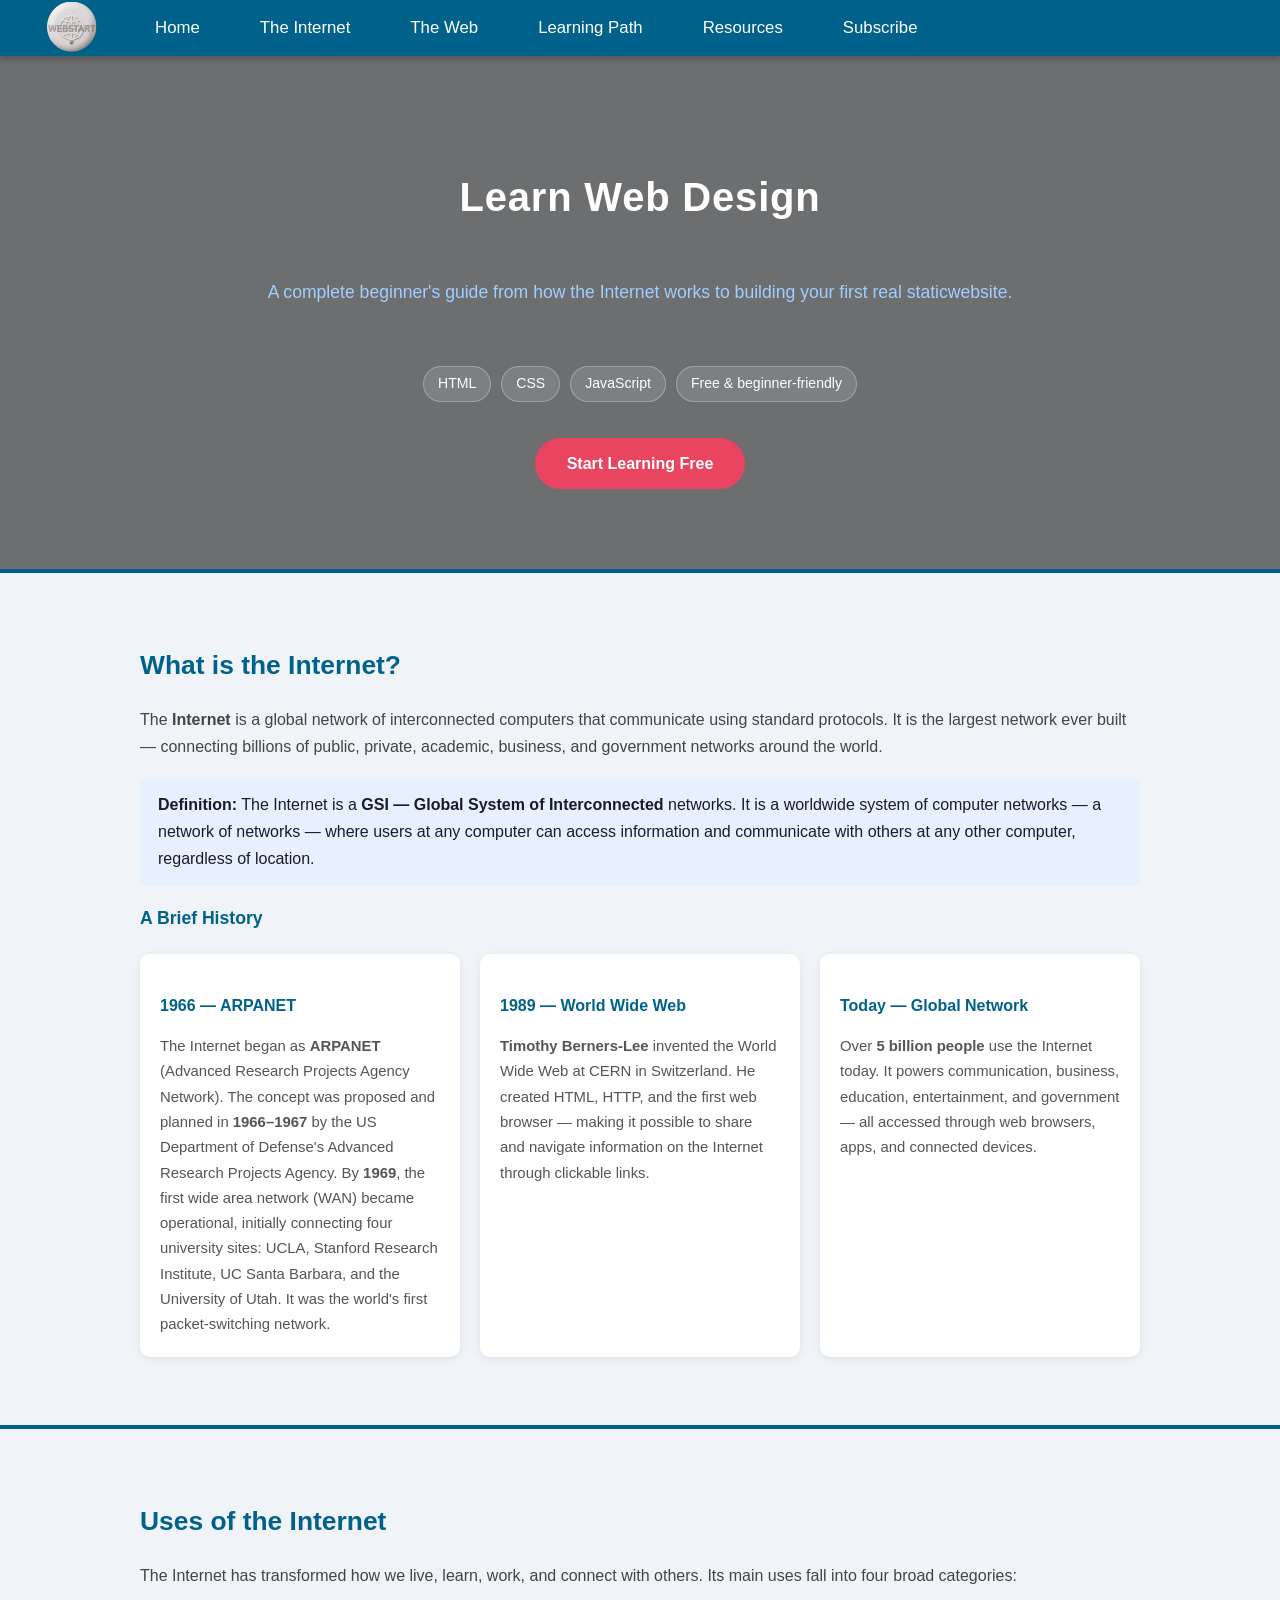
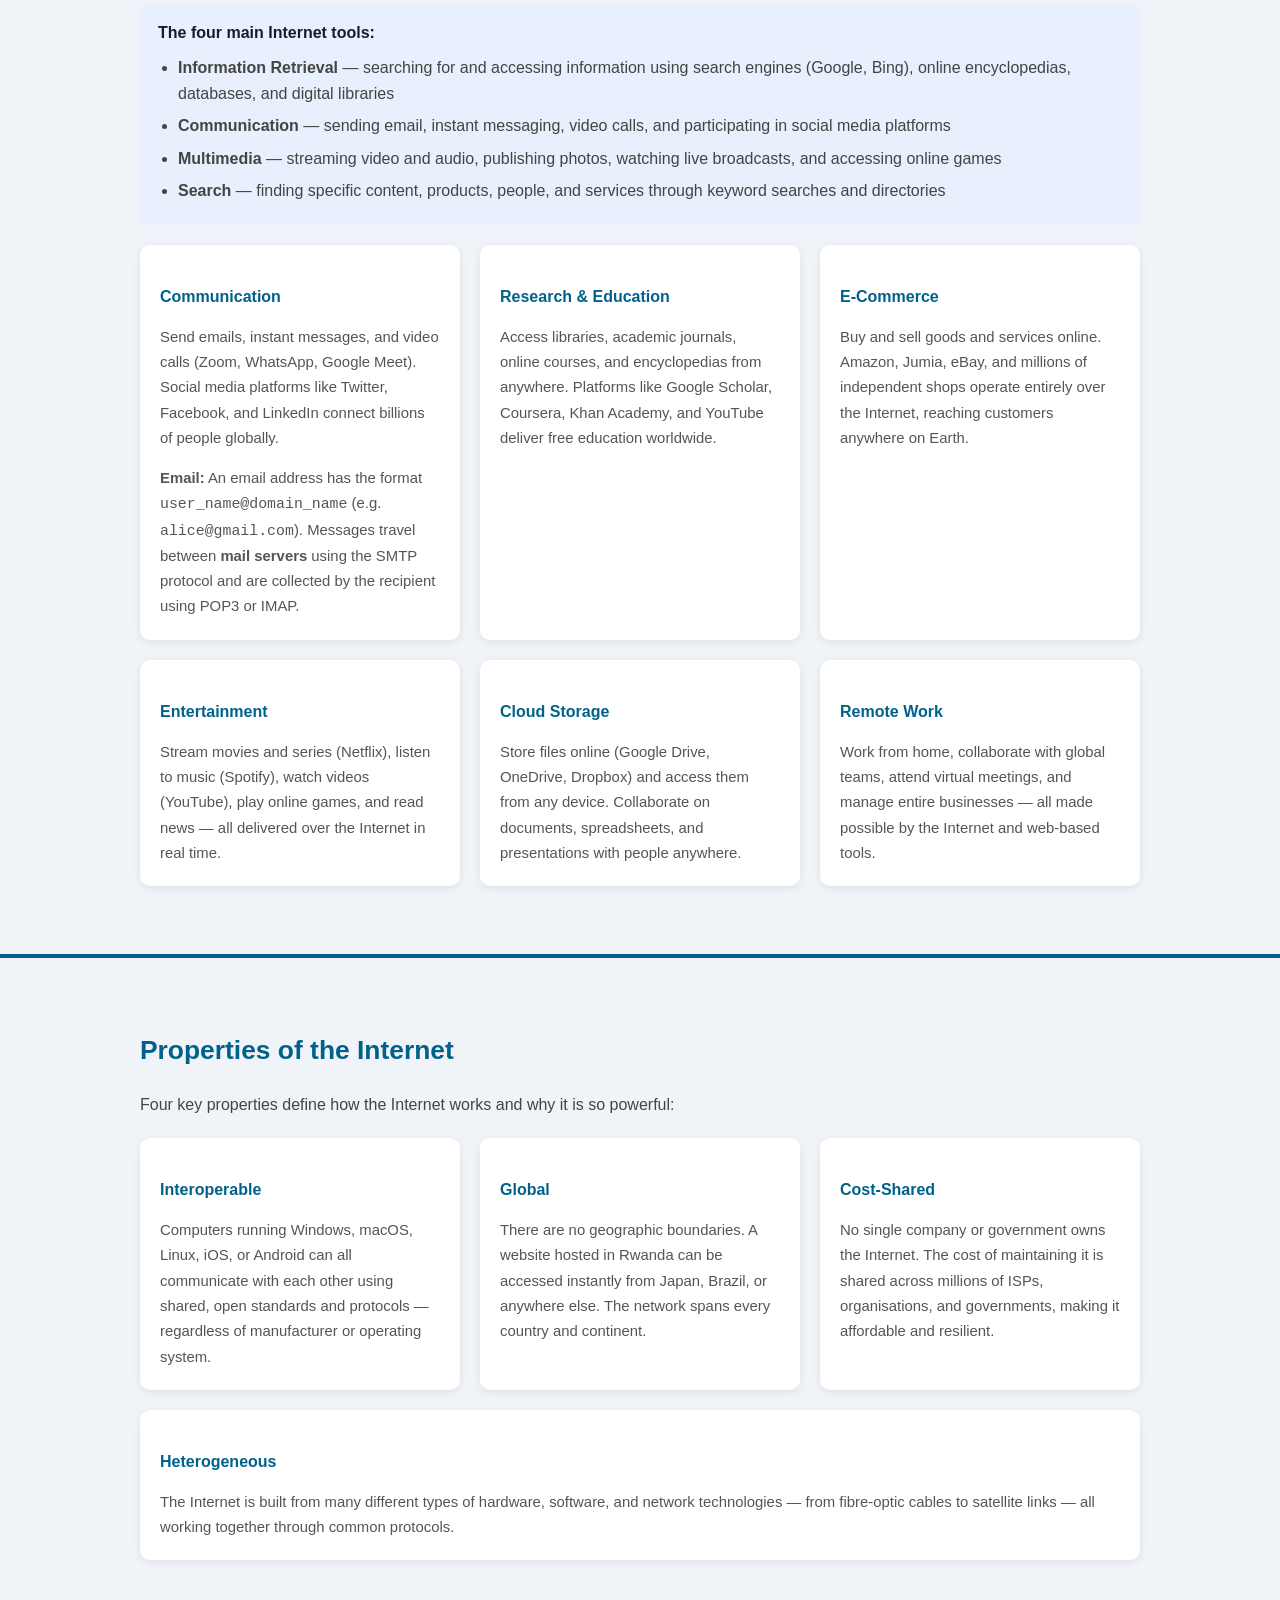
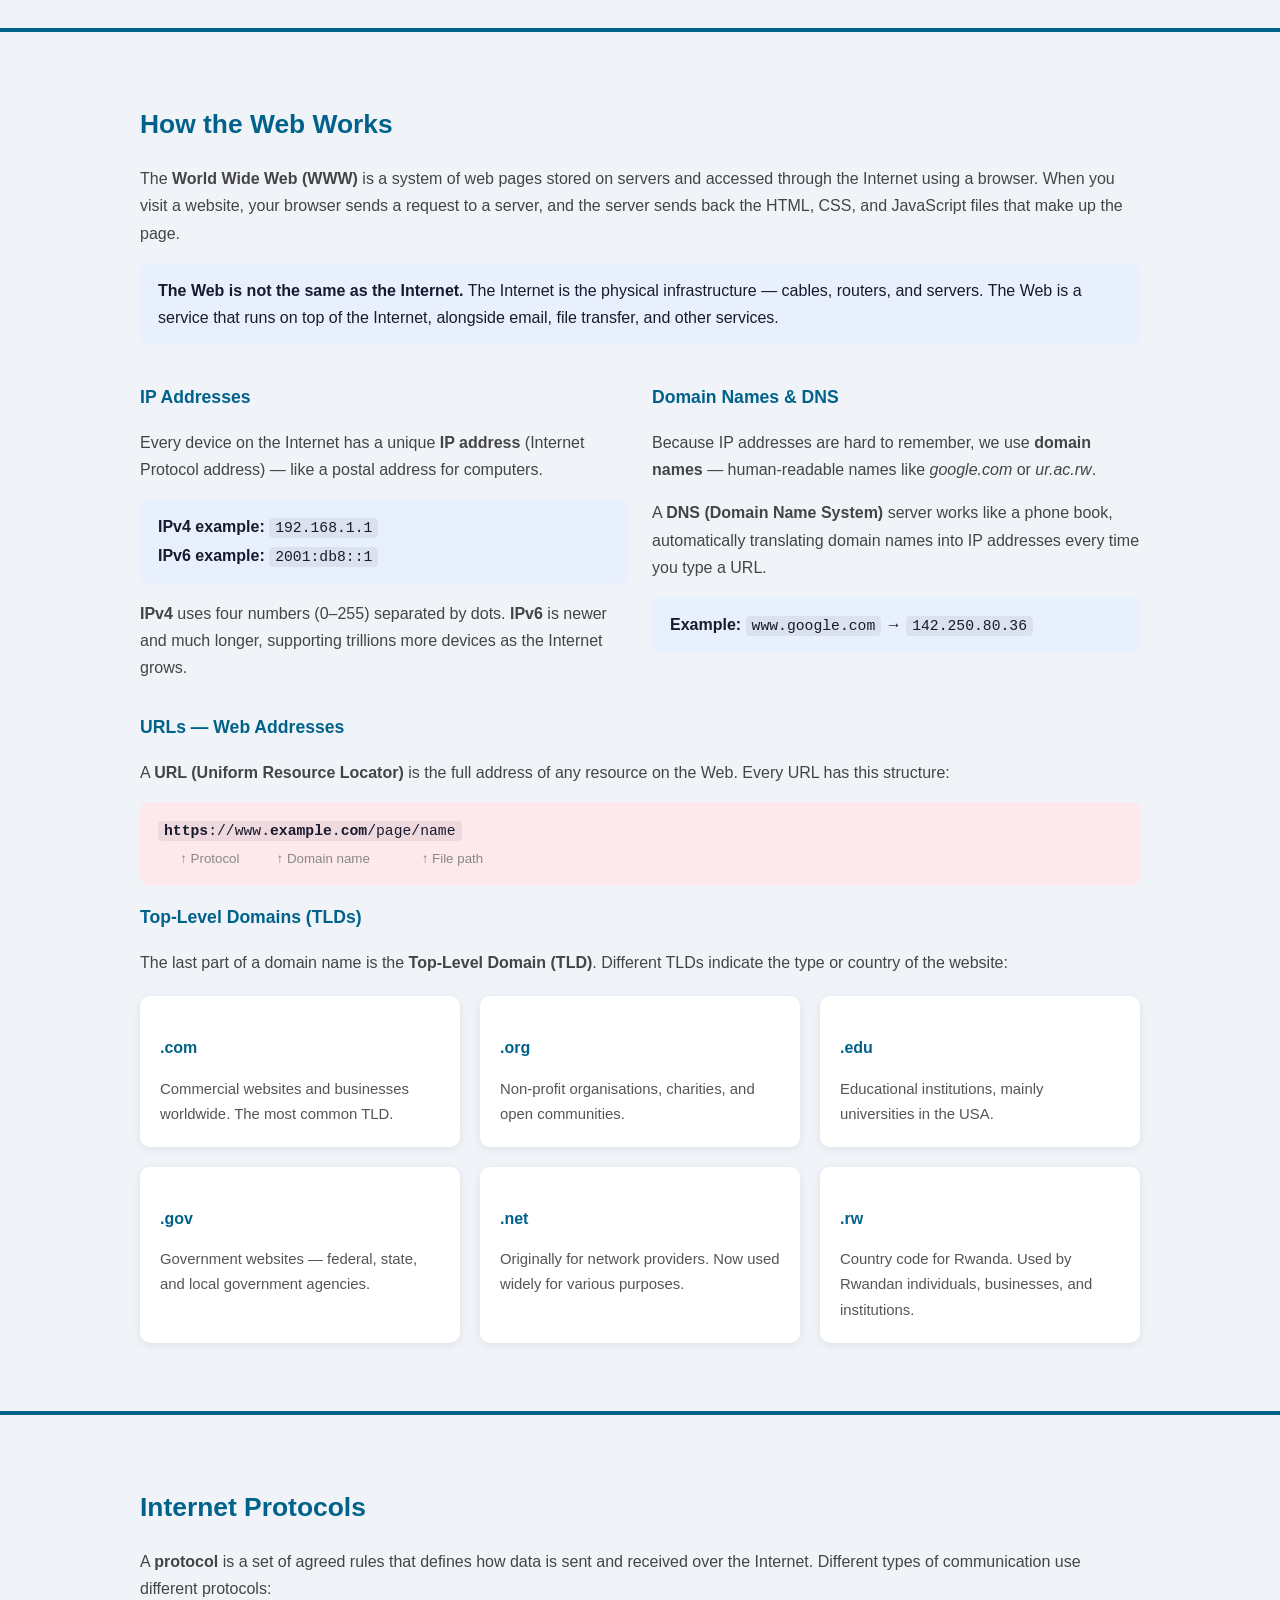
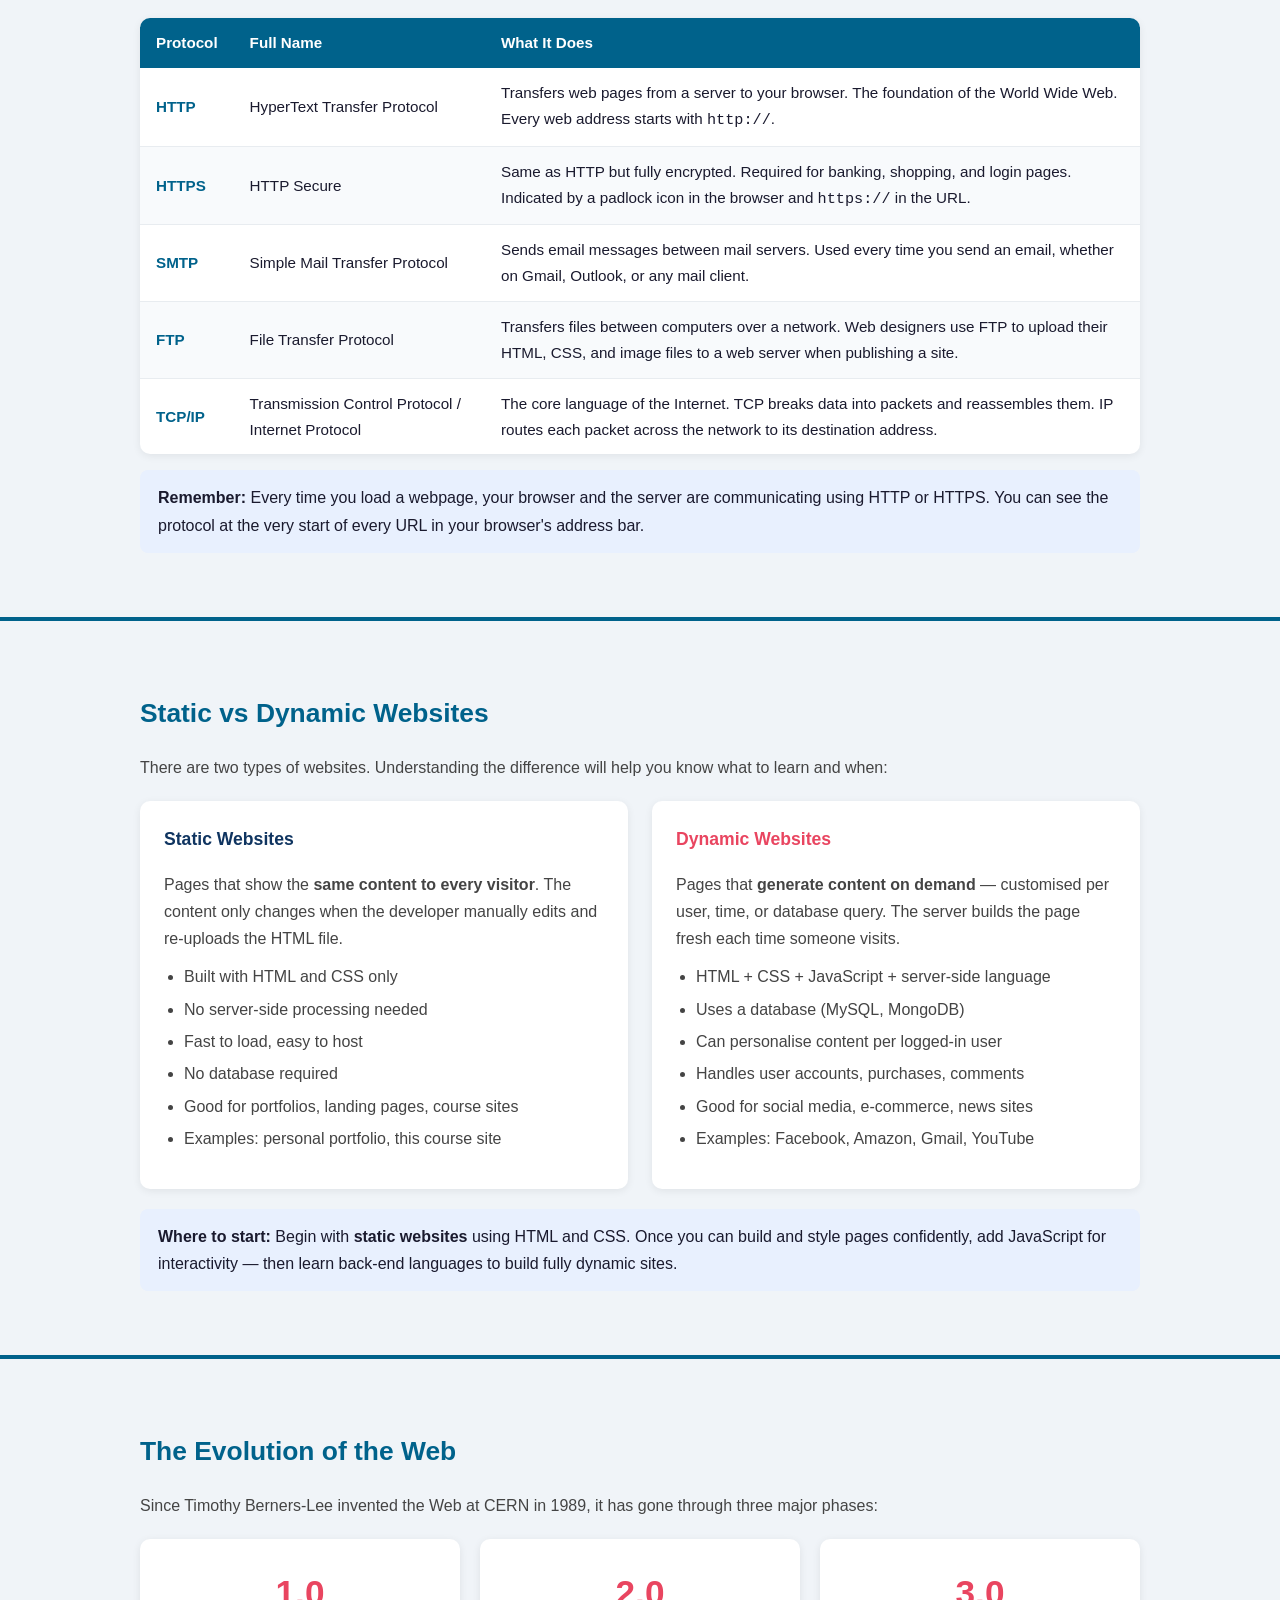
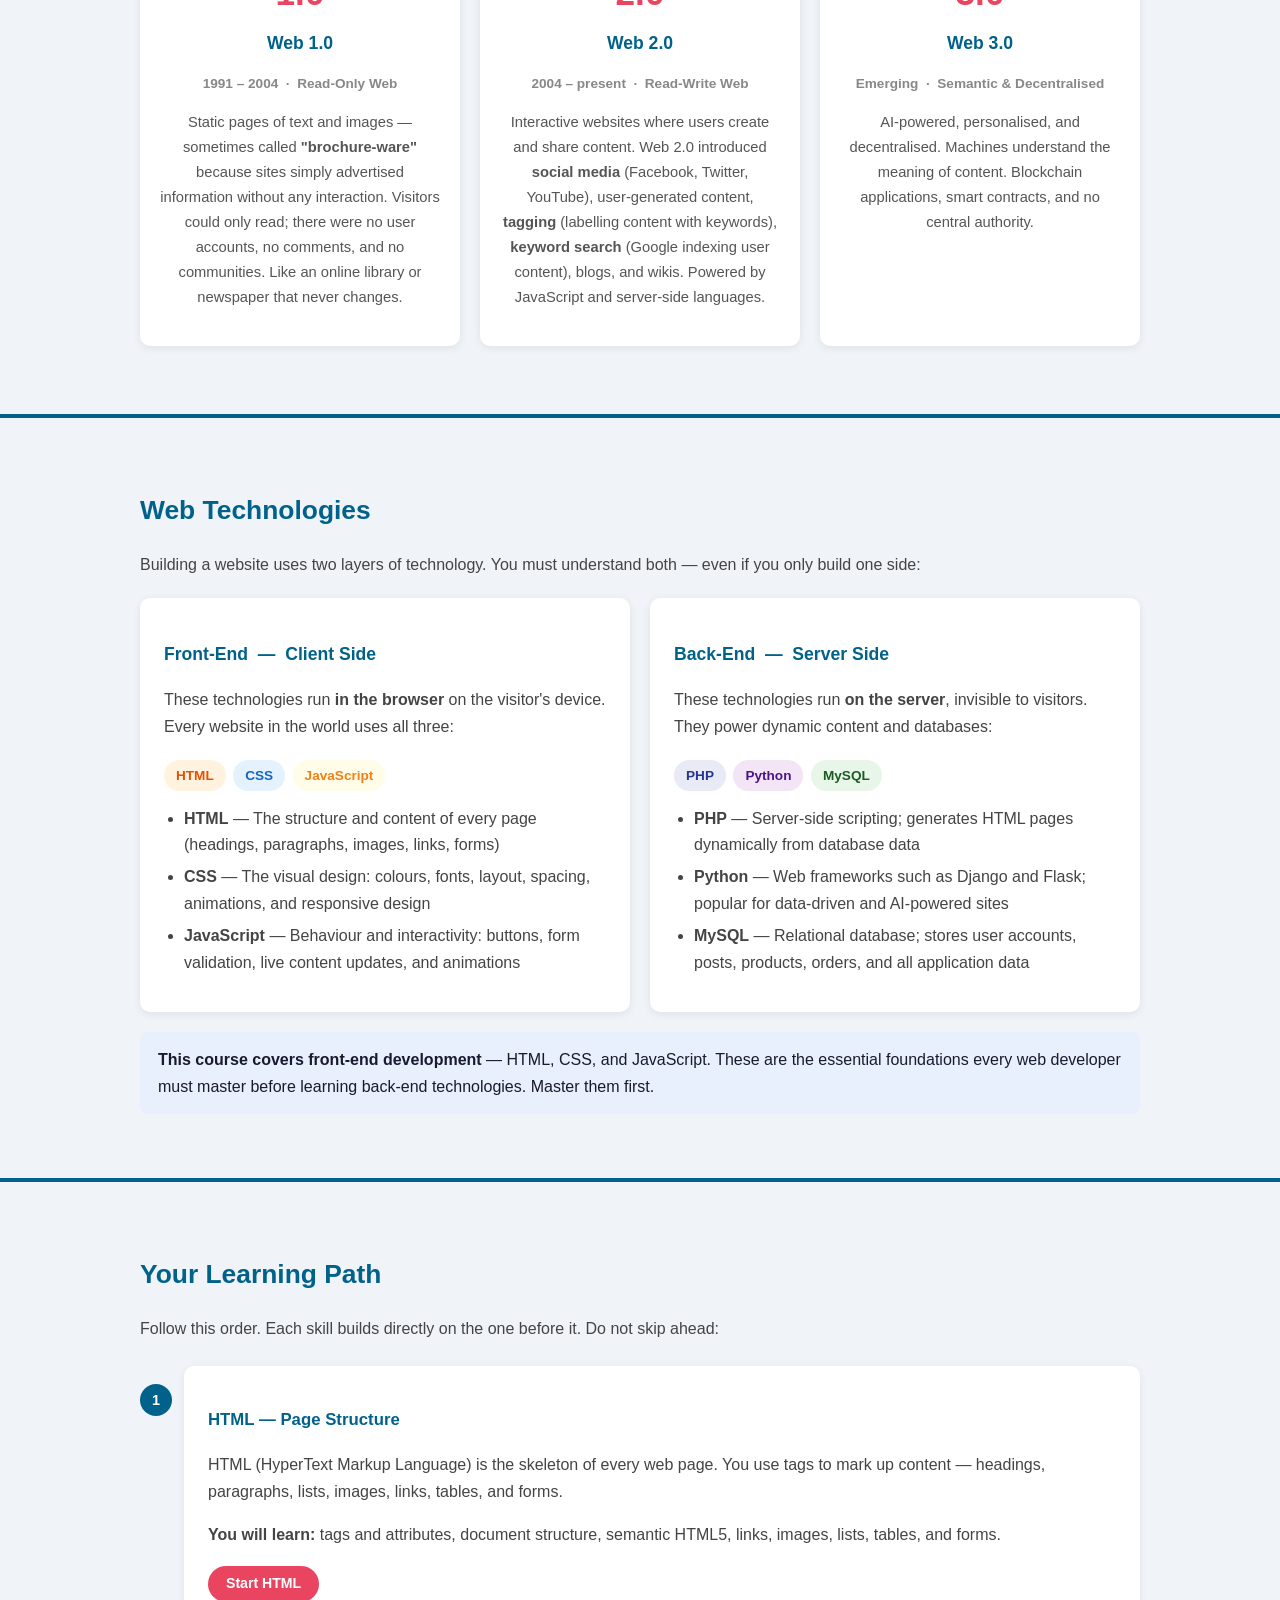
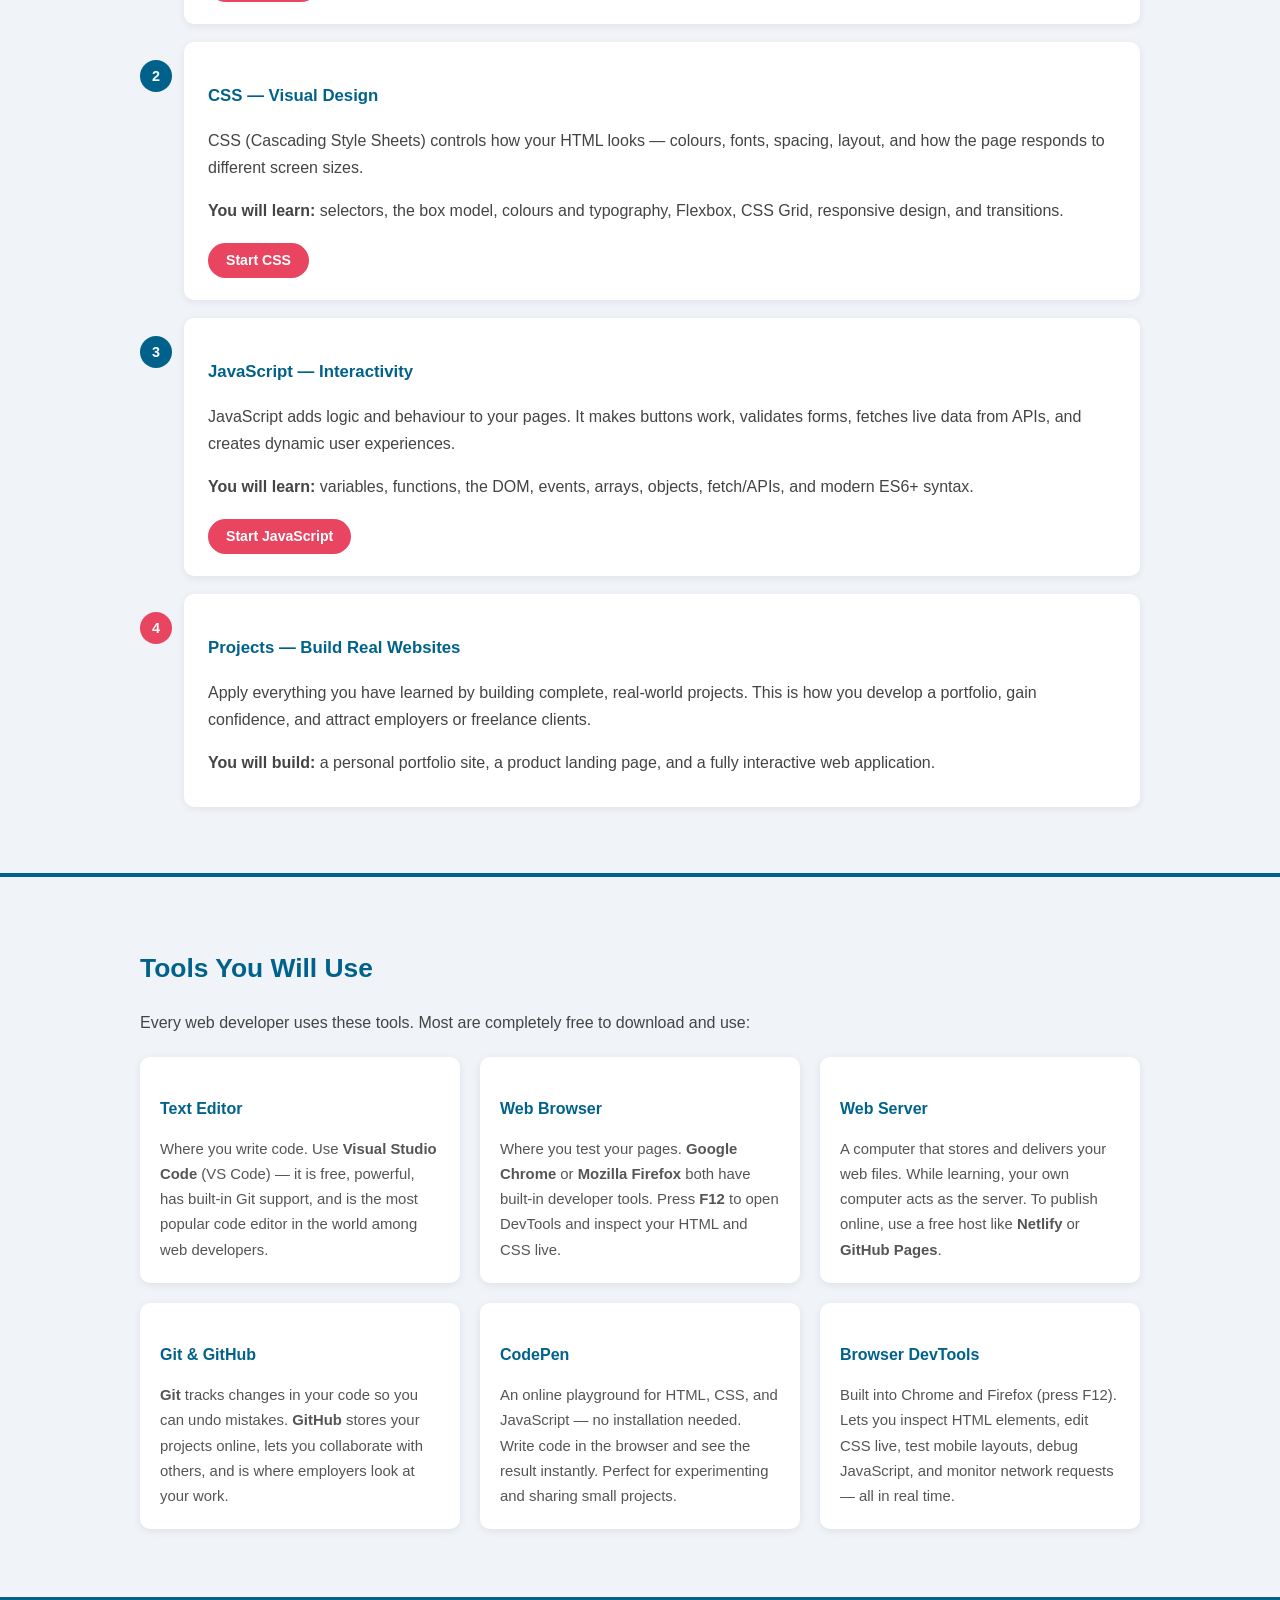
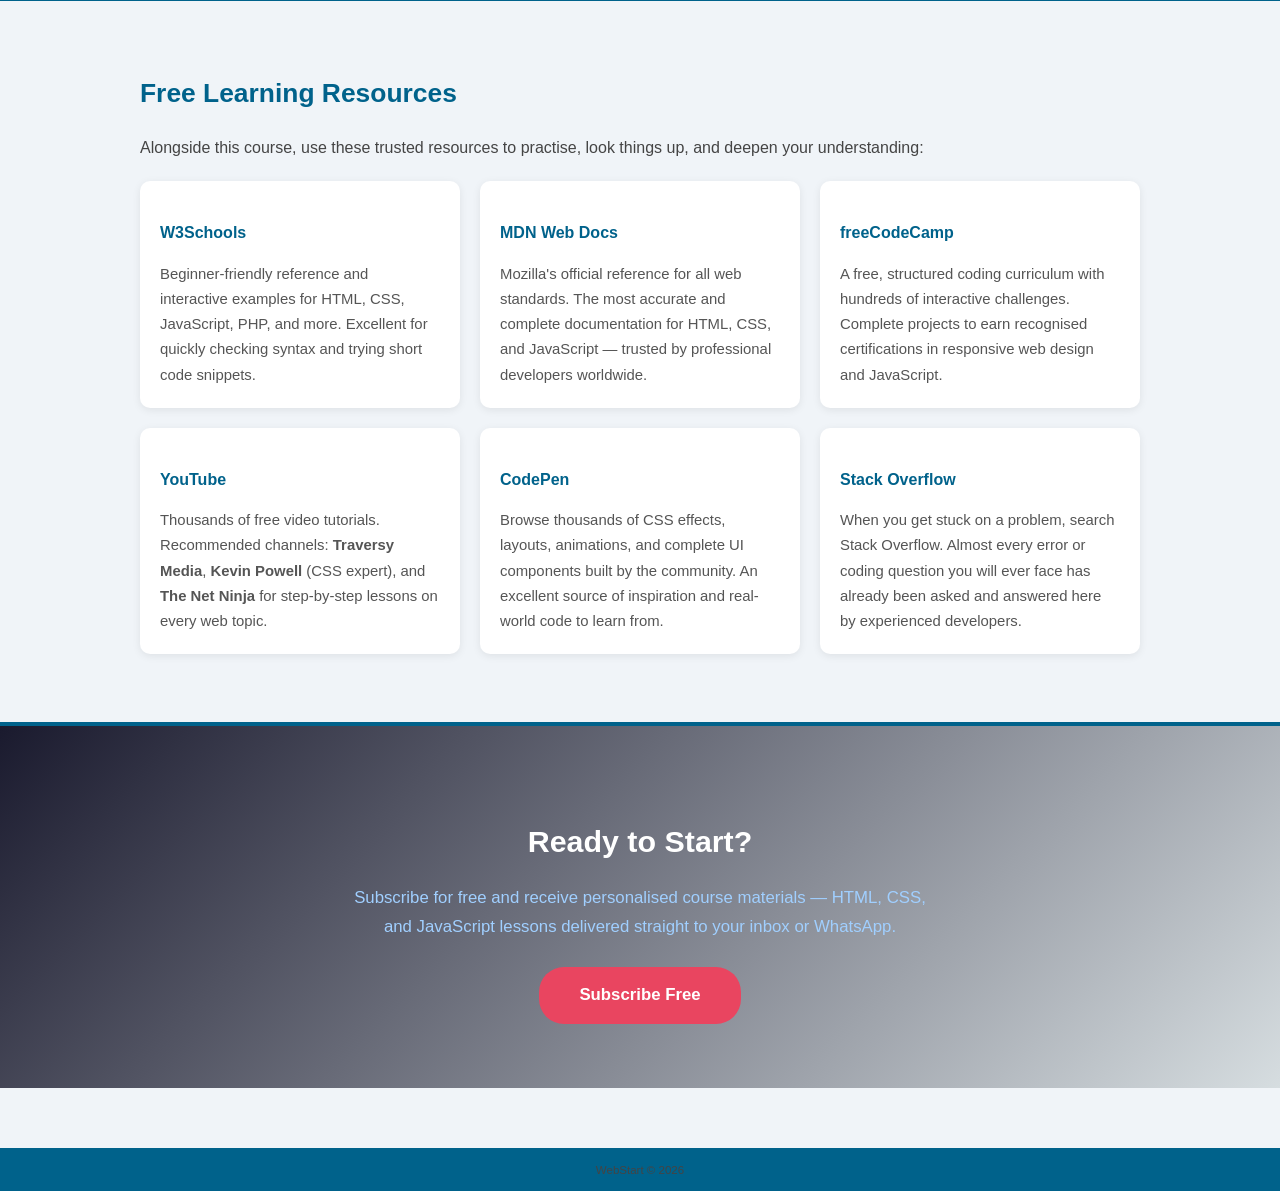
<file: html/index.html>
<!DOCTYPE html>
<html lang="en">
<head>
  <meta charset="UTF-8" />
  <meta name="viewport" content="width=device-width, initial-scale=1.0" />
  <link rel="stylesheet" href="../css/web.css" />
  <link rel="stylesheet" href="../css/index.css" />
  <link rel="icon" type="image/png" href="../images/logo.png" />
  <title>WebStart</title>
</head>
<body>

  <nav>
    <a href="index.html" class="nav-logo"><img src="../images/logo.png" alt="WebStart" /></a>
    <input type="checkbox" id="nav-toggle" class="nav-checkbox" />
    <label for="nav-toggle" class="nav-toggle">&#9776;</label>
    <ul>
      <li><a href="#welcome">Home</a></li>
      <li><a href="#internet">The Internet</a></li>
      <li><a href="#web">The Web</a></li>
      <li><a href="#path">Learning Path</a></li>
      <li><a href="#resources">Resources</a></li>
      <li><a href="form.html">Subscribe</a></li>
    </ul>
  </nav>

  <!-- ── HERO ── -->
  <header id="welcome">

    <div class="header-video">
      <iframe
        src="https://www.youtube.com/embed/DYeFBSNe2bk?autoplay=1&mute=1&loop=1&playlist=DYeFBSNe2bk&controls=0&showinfo=0&rel=0"
        title="Website Layout Design Timelapse"
        frameborder="0"
        allow="accelerometer; autoplay; clipboard-write; encrypted-media; gyroscope; picture-in-picture; web-share"
        referrerpolicy="strict-origin-when-cross-origin"
        allowfullscreen>
      </iframe>
    </div>

    <div class="header-overlay"></div>

    <div class="header-content">
      <h1>Learn Web Design</h1>
      <p>A complete beginner's guide from how the Internet works to building your first real  staticwebsite.</p>
      <div class="hero-badges">
        <span class="hero-badge">HTML</span>
        <span class="hero-badge">CSS</span>
        <span class="hero-badge">JavaScript</span>
        <span class="hero-badge">Free &amp; beginner-friendly</span>
      </div>
      <a href="form.html">Start Learning Free</a>
    </div>

  </header>

  <hr class="section-divider" />

  <!-- ── WHAT IS THE INTERNET ── -->
  <section class="section-wrap" id="internet">
    <div class="guide-section">
      <h2>What is the Internet?</h2>
      <p>The <strong>Internet</strong> is a global network of interconnected computers that communicate using standard protocols. It is the largest network ever built — connecting billions of public, private, academic, business, and government networks around the world.</p>

      <div class="info-box">
        <strong>Definition:</strong> The Internet is a <strong>GSI — Global System of Interconnected</strong> networks. It is a worldwide system of computer networks — a network of networks — where users at any computer can access information and communicate with others at any other computer, regardless of location.
      </div>

      <h3>A Brief History</h3>
      <div class="card-grid">
        <div class="card">
          <h3>1966 — ARPANET</h3>
          <p>The Internet began as <strong>ARPANET</strong> (Advanced Research Projects Agency Network). The concept was proposed and planned in <strong>1966–1967</strong> by the US Department of Defense's Advanced Research Projects Agency. By <strong>1969</strong>, the first wide area network (WAN) became operational, initially connecting four university sites: UCLA, Stanford Research Institute, UC Santa Barbara, and the University of Utah. It was the world's first packet-switching network.</p>
        </div>
        <div class="card">
          <h3>1989 — World Wide Web</h3>
          <p><strong>Timothy Berners-Lee</strong> invented the World Wide Web at CERN in Switzerland. He created HTML, HTTP, and the first web browser — making it possible to share and navigate information on the Internet through clickable links.</p>
        </div>
        <div class="card accent">
          <h3>Today — Global Network</h3>
          <p>Over <strong>5 billion people</strong> use the Internet today. It powers communication, business, education, entertainment, and government — all accessed through web browsers, apps, and connected devices.</p>
        </div>
      </div>
    </div>
  </section>

  <hr class="section-divider" />

  <!-- ── USES OF THE INTERNET ── -->
  <section class="section-wrap bg-light">
    <div class="guide-section">
      <h2>Uses of the Internet</h2>
      <p>The Internet has transformed how we live, learn, work, and connect with others. Its main uses fall into four broad categories:</p>
      <div class="info-box">
        <strong>The four main Internet tools:</strong>
        <ul style="margin: 8px 0 0 0; padding-left: 20px;">
          <li><strong>Information Retrieval</strong> — searching for and accessing information using search engines (Google, Bing), online encyclopedias, databases, and digital libraries</li>
          <li><strong>Communication</strong> — sending email, instant messaging, video calls, and participating in social media platforms</li>
          <li><strong>Multimedia</strong> — streaming video and audio, publishing photos, watching live broadcasts, and accessing online games</li>
          <li><strong>Search</strong> — finding specific content, products, people, and services through keyword searches and directories</li>
        </ul>
      </div>

      <div class="card-grid">
        <div class="card">
          <h3>Communication</h3>
          <p>Send emails, instant messages, and video calls (Zoom, WhatsApp, Google Meet). Social media platforms like Twitter, Facebook, and LinkedIn connect billions of people globally.</p>
          <p><strong>Email:</strong> An email address has the format <code>user_name@domain_name</code> (e.g. <code>alice@gmail.com</code>). Messages travel between <strong>mail servers</strong> using the SMTP protocol and are collected by the recipient using POP3 or IMAP.</p>
        </div>
        <div class="card">
          <h3>Research &amp; Education</h3>
          <p>Access libraries, academic journals, online courses, and encyclopedias from anywhere. Platforms like Google Scholar, Coursera, Khan Academy, and YouTube deliver free education worldwide.</p>
        </div>
        <div class="card">
          <h3>E-Commerce</h3>
          <p>Buy and sell goods and services online. Amazon, Jumia, eBay, and millions of independent shops operate entirely over the Internet, reaching customers anywhere on Earth.</p>
        </div>
        <div class="card">
          <h3>Entertainment</h3>
          <p>Stream movies and series (Netflix), listen to music (Spotify), watch videos (YouTube), play online games, and read news — all delivered over the Internet in real time.</p>
        </div>
        <div class="card">
          <h3>Cloud Storage</h3>
          <p>Store files online (Google Drive, OneDrive, Dropbox) and access them from any device. Collaborate on documents, spreadsheets, and presentations with people anywhere.</p>
        </div>
        <div class="card">
          <h3>Remote Work</h3>
          <p>Work from home, collaborate with global teams, attend virtual meetings, and manage entire businesses — all made possible by the Internet and web-based tools.</p>
        </div>
      </div>
    </div>
  </section>

  <hr class="section-divider" />

  <!-- ── PROPERTIES OF THE INTERNET ── -->
  <section class="section-wrap">
    <div class="guide-section">
      <h2>Properties of the Internet</h2>
      <p>Four key properties define how the Internet works and why it is so powerful:</p>

      <div class="card-grid">
        <div class="card">
          <h3>Interoperable</h3>
          <p>Computers running Windows, macOS, Linux, iOS, or Android can all communicate with each other using shared, open standards and protocols — regardless of manufacturer or operating system.</p>
        </div>
        <div class="card">
          <h3>Global</h3>
          <p>There are no geographic boundaries. A website hosted in Rwanda can be accessed instantly from Japan, Brazil, or anywhere else. The network spans every country and continent.</p>
        </div>
        <div class="card">
          <h3>Cost-Shared</h3>
          <p>No single company or government owns the Internet. The cost of maintaining it is shared across millions of ISPs, organisations, and governments, making it affordable and resilient.</p>
        </div>
        <div class="card accent">
          <h3>Heterogeneous</h3>
          <p>The Internet is built from many different types of hardware, software, and network technologies — from fibre-optic cables to satellite links — all working together through common protocols.</p>
        </div>
      </div>
    </div>
  </section>

  <hr class="section-divider" />

  <!-- ── HOW THE WEB WORKS ── -->
  <section class="section-wrap bg-light" id="web">
    <div class="guide-section">
      <h2>How the Web Works</h2>
      <p>The <strong>World Wide Web (WWW)</strong> is a system of web pages stored on servers and accessed through the Internet using a browser. When you visit a website, your browser sends a request to a server, and the server sends back the HTML, CSS, and JavaScript files that make up the page.</p>

      <div class="info-box">
        <strong>The Web is not the same as the Internet.</strong> The Internet is the physical infrastructure — cables, routers, and servers. The Web is a service that runs on top of the Internet, alongside email, file transfer, and other services.
      </div>

      <div class="two-col">
        <div>
          <h3>IP Addresses</h3>
          <p>Every device on the Internet has a unique <strong>IP address</strong> (Internet Protocol address) — like a postal address for computers.</p>
          <div class="info-box">
            <strong>IPv4 example:</strong> <code>192.168.1.1</code><br />
            <strong>IPv6 example:</strong> <code>2001:db8::1</code>
          </div>
          <p><strong>IPv4</strong> uses four numbers (0–255) separated by dots. <strong>IPv6</strong> is newer and much longer, supporting trillions more devices as the Internet grows.</p>
        </div>
        <div>
          <h3>Domain Names &amp; DNS</h3>
          <p>Because IP addresses are hard to remember, we use <strong>domain names</strong> — human-readable names like <em>google.com</em> or <em>ur.ac.rw</em>.</p>
          <p>A <strong>DNS (Domain Name System)</strong> server works like a phone book, automatically translating domain names into IP addresses every time you type a URL.</p>
          <div class="info-box">
            <strong>Example:</strong> <code>www.google.com</code> → <code>142.250.80.36</code>
          </div>
        </div>
      </div>

      <h3>URLs — Web Addresses</h3>
      <p>A <strong>URL (Uniform Resource Locator)</strong> is the full address of any resource on the Web. Every URL has this structure:</p>
      <div class="info-box highlight">
        <code><strong>https</strong>://www.<strong>example</strong>.<strong>com</strong>/page/name</code><br />
        <small style="color:#888;">&nbsp;&nbsp;&nbsp;&nbsp;&nbsp;&nbsp;↑ Protocol &nbsp;&nbsp;&nbsp;&nbsp;&nbsp;&nbsp;&nbsp;&nbsp; ↑ Domain name &nbsp;&nbsp;&nbsp;&nbsp;&nbsp;&nbsp;&nbsp;&nbsp;&nbsp;&nbsp;&nbsp;&nbsp; ↑ File path</small>
      </div>

      <h3>Top-Level Domains (TLDs)</h3>
      <p>The last part of a domain name is the <strong>Top-Level Domain (TLD)</strong>. Different TLDs indicate the type or country of the website:</p>
      <div class="card-grid">
        <div class="card"><h3>.com</h3><p>Commercial websites and businesses worldwide. The most common TLD.</p></div>
        <div class="card"><h3>.org</h3><p>Non-profit organisations, charities, and open communities.</p></div>
        <div class="card"><h3>.edu</h3><p>Educational institutions, mainly universities in the USA.</p></div>
        <div class="card"><h3>.gov</h3><p>Government websites — federal, state, and local government agencies.</p></div>
        <div class="card"><h3>.net</h3><p>Originally for network providers. Now used widely for various purposes.</p></div>
        <div class="card accent"><h3>.rw</h3><p>Country code for Rwanda. Used by Rwandan individuals, businesses, and institutions.</p></div>
      </div>
    </div>
  </section>

  <hr class="section-divider" />

  <!-- ── PROTOCOLS ── -->
  <section class="section-wrap">
    <div class="guide-section">
      <h2>Internet Protocols</h2>
      <p>A <strong>protocol</strong> is a set of agreed rules that defines how data is sent and received over the Internet. Different types of communication use different protocols:</p>

      <table class="protocol-table">
        <thead>
          <tr>
            <th>Protocol</th>
            <th>Full Name</th>
            <th>What It Does</th>
          </tr>
        </thead>
        <tbody>
          <tr>
            <td>HTTP</td>
            <td>HyperText Transfer Protocol</td>
            <td>Transfers web pages from a server to your browser. The foundation of the World Wide Web. Every web address starts with <code>http://</code>.</td>
          </tr>
          <tr>
            <td>HTTPS</td>
            <td>HTTP Secure</td>
            <td>Same as HTTP but fully encrypted. Required for banking, shopping, and login pages. Indicated by a padlock icon in the browser and <code>https://</code> in the URL.</td>
          </tr>
          <tr>
            <td>SMTP</td>
            <td>Simple Mail Transfer Protocol</td>
            <td>Sends email messages between mail servers. Used every time you send an email, whether on Gmail, Outlook, or any mail client.</td>
          </tr>
          <tr>
            <td>FTP</td>
            <td>File Transfer Protocol</td>
            <td>Transfers files between computers over a network. Web designers use FTP to upload their HTML, CSS, and image files to a web server when publishing a site.</td>
          </tr>
          <tr>
            <td>TCP/IP</td>
            <td>Transmission Control Protocol / Internet Protocol</td>
            <td>The core language of the Internet. TCP breaks data into packets and reassembles them. IP routes each packet across the network to its destination address.</td>
          </tr>
        </tbody>
      </table>

      <div class="info-box">
        <strong>Remember:</strong> Every time you load a webpage, your browser and the server are communicating using HTTP or HTTPS. You can see the protocol at the very start of every URL in your browser's address bar.
      </div>
    </div>
  </section>

  <hr class="section-divider" />

  <!-- ── STATIC VS DYNAMIC ── -->
  <section class="section-wrap bg-light">
    <div class="guide-section">
      <h2>Static vs Dynamic Websites</h2>
      <p>There are two types of websites. Understanding the difference will help you know what to learn and when:</p>

      <div class="two-col">
        <div class="static-box">
          <h3 style="color:#0f3460; margin-top:0;">Static Websites</h3>
          <p>Pages that show the <strong>same content to every visitor</strong>. The content only changes when the developer manually edits and re-uploads the HTML file.</p>
          <ul>
            <li>Built with HTML and CSS only</li>
            <li>No server-side processing needed</li>
            <li>Fast to load, easy to host</li>
            <li>No database required</li>
            <li>Good for portfolios, landing pages, course sites</li>
            <li>Examples: personal portfolio, this course site</li>
          </ul>
        </div>
        <div class="static-box">
          <h3 style="color:#e94560; margin-top:0;">Dynamic Websites</h3>
          <p>Pages that <strong>generate content on demand</strong> — customised per user, time, or database query. The server builds the page fresh each time someone visits.</p>
          <ul>
            <li>HTML + CSS + JavaScript + server-side language</li>
            <li>Uses a database (MySQL, MongoDB)</li>
            <li>Can personalise content per logged-in user</li>
            <li>Handles user accounts, purchases, comments</li>
            <li>Good for social media, e-commerce, news sites</li>
            <li>Examples: Facebook, Amazon, Gmail, YouTube</li>
          </ul>
        </div>
      </div>

      <div class="info-box" style="margin-top: 4px;">
        <strong>Where to start:</strong> Begin with <strong>static websites</strong> using HTML and CSS. Once you can build and style pages confidently, add JavaScript for interactivity — then learn back-end languages to build fully dynamic sites.
      </div>
    </div>
  </section>

  <hr class="section-divider" />

  <!-- ── WEB EVOLUTION ── -->
  <section class="section-wrap">
    <div class="guide-section">
      <h2>The Evolution of the Web</h2>
      <p>Since Timothy Berners-Lee invented the Web at CERN in 1989, it has gone through three major phases:</p>

      <div class="web-evo">
        <div class="web-evo-card">
          <span class="version">1.0</span>
          <h3>Web 1.0</h3>
          <p style="color:#888; font-size:0.85rem; margin-bottom:10px;"><strong>1991 – 2004 &nbsp;·&nbsp; Read-Only Web</strong></p>
          <p style="font-size:0.92rem; color:#555;">Static pages of text and images — sometimes called <strong>"brochure-ware"</strong> because sites simply advertised information without any interaction. Visitors could only read; there were no user accounts, no comments, and no communities. Like an online library or newspaper that never changes.</p>
        </div>
        <div class="web-evo-card">
          <span class="version">2.0</span>
          <h3>Web 2.0</h3>
          <p style="color:#888; font-size:0.85rem; margin-bottom:10px;"><strong>2004 – present &nbsp;·&nbsp; Read-Write Web</strong></p>
          <p style="font-size:0.92rem; color:#555;">Interactive websites where users create and share content. Web 2.0 introduced <strong>social media</strong> (Facebook, Twitter, YouTube), user-generated content, <strong>tagging</strong> (labelling content with keywords), <strong>keyword search</strong> (Google indexing user content), blogs, and wikis. Powered by JavaScript and server-side languages.</p>
        </div>
        <div class="web-evo-card">
          <span class="version">3.0</span>
          <h3>Web 3.0</h3>
          <p style="color:#888; font-size:0.85rem; margin-bottom:10px;"><strong>Emerging &nbsp;·&nbsp; Semantic &amp; Decentralised</strong></p>
          <p style="font-size:0.92rem; color:#555;">AI-powered, personalised, and decentralised. Machines understand the meaning of content. Blockchain applications, smart contracts, and no central authority.</p>
        </div>
      </div>
    </div>
  </section>

  <hr class="section-divider" />

  <!-- ── WEB TECHNOLOGIES ── -->
  <section class="section-wrap bg-light">
    <div class="guide-section">
      <h2>Web Technologies</h2>
      <p>Building a website uses two layers of technology. You must understand both — even if you only build one side:</p>

      <div class="tech-stack">
        <div class="tech-group frontend">
          <h3>Front-End &nbsp;—&nbsp; Client Side</h3>
          <p>These technologies run <strong>in the browser</strong> on the visitor's device. Every website in the world uses all three:</p>
          <p>
            <span class="tech-tag html">HTML</span>
            <span class="tech-tag css">CSS</span>
            <span class="tech-tag js">JavaScript</span>
          </p>
          <ul>
            <li><strong>HTML</strong> — The structure and content of every page (headings, paragraphs, images, links, forms)</li>
            <li><strong>CSS</strong> — The visual design: colours, fonts, layout, spacing, animations, and responsive design</li>
            <li><strong>JavaScript</strong> — Behaviour and interactivity: buttons, form validation, live content updates, and animations</li>
          </ul>
        </div>
        <div class="tech-group backend">
          <h3>Back-End &nbsp;—&nbsp; Server Side</h3>
          <p>These technologies run <strong>on the server</strong>, invisible to visitors. They power dynamic content and databases:</p>
          <p>
            <span class="tech-tag php">PHP</span>
            <span class="tech-tag python">Python</span>
            <span class="tech-tag mysql">MySQL</span>
          </p>
          <ul>
            <li><strong>PHP</strong> — Server-side scripting; generates HTML pages dynamically from database data</li>
            <li><strong>Python</strong> — Web frameworks such as Django and Flask; popular for data-driven and AI-powered sites</li>
            <li><strong>MySQL</strong> — Relational database; stores user accounts, posts, products, orders, and all application data</li>
          </ul>
        </div>
      </div>

      <div class="info-box">
        <strong>This course covers front-end development</strong> — HTML, CSS, and JavaScript. These are the essential foundations every web developer must master before learning back-end technologies. Master them first.
      </div>
    </div>
  </section>

  <hr class="section-divider" />

  <!-- ── LEARNING PATH ── -->
  <section class="section-wrap" id="path">
    <div class="guide-section">
      <h2>Your Learning Path</h2>
      <p>Follow this order. Each skill builds directly on the one before it. Do not skip ahead:</p>

      <div class="path-steps">
        <div class="path-step">
          <span class="step-num">1</span>
          <h3>HTML — Page Structure</h3>
          <p>HTML (HyperText Markup Language) is the skeleton of every web page. You use tags to mark up content — headings, paragraphs, lists, images, links, tables, and forms.</p>
          <p><strong>You will learn:</strong> tags and attributes, document structure, semantic HTML5, links, images, lists, tables, and forms.</p>
          <a href="learnhtml.html">Start HTML</a>
        </div>
        <div class="path-step">
          <span class="step-num">2</span>
          <h3>CSS — Visual Design</h3>
          <p>CSS (Cascading Style Sheets) controls how your HTML looks — colours, fonts, spacing, layout, and how the page responds to different screen sizes.</p>
          <p><strong>You will learn:</strong> selectors, the box model, colours and typography, Flexbox, CSS Grid, responsive design, and transitions.</p>
          <a href="learncss.html">Start CSS</a>
        </div>
        <div class="path-step">
          <span class="step-num">3</span>
          <h3>JavaScript — Interactivity</h3>
          <p>JavaScript adds logic and behaviour to your pages. It makes buttons work, validates forms, fetches live data from APIs, and creates dynamic user experiences.</p>
          <p><strong>You will learn:</strong> variables, functions, the DOM, events, arrays, objects, fetch/APIs, and modern ES6+ syntax.</p>
          <a href="learnjs.html">Start JavaScript</a>
        </div>
        <div class="path-step last">
          <span class="step-num">4</span>
          <h3>Projects — Build Real Websites</h3>
          <p>Apply everything you have learned by building complete, real-world projects. This is how you develop a portfolio, gain confidence, and attract employers or freelance clients.</p>
          <p><strong>You will build:</strong> a personal portfolio site, a product landing page, and a fully interactive web application.</p>
        </div>
      </div>
    </div>
  </section>

  <hr class="section-divider" />

  <!-- ── TOOLS ── -->
  <section class="section-wrap bg-light">
    <div class="guide-section">
      <h2>Tools You Will Use</h2>
      <p>Every web developer uses these tools. Most are completely free to download and use:</p>

      <div class="card-grid">
        <div class="card">
          <h3>Text Editor</h3>
          <p>Where you write code. Use <strong>Visual Studio Code</strong> (VS Code) — it is free, powerful, has built-in Git support, and is the most popular code editor in the world among web developers.</p>
        </div>
        <div class="card">
          <h3>Web Browser</h3>
          <p>Where you test your pages. <strong>Google Chrome</strong> or <strong>Mozilla Firefox</strong> both have built-in developer tools. Press <strong>F12</strong> to open DevTools and inspect your HTML and CSS live.</p>
        </div>
        <div class="card">
          <h3>Web Server</h3>
          <p>A computer that stores and delivers your web files. While learning, your own computer acts as the server. To publish online, use a free host like <strong>Netlify</strong> or <strong>GitHub Pages</strong>.</p>
        </div>
        <div class="card">
          <h3>Git &amp; GitHub</h3>
          <p><strong>Git</strong> tracks changes in your code so you can undo mistakes. <strong>GitHub</strong> stores your projects online, lets you collaborate with others, and is where employers look at your work.</p>
        </div>
        <div class="card">
          <h3>CodePen</h3>
          <p>An online playground for HTML, CSS, and JavaScript — no installation needed. Write code in the browser and see the result instantly. Perfect for experimenting and sharing small projects.</p>
        </div>
        <div class="card accent">
          <h3>Browser DevTools</h3>
          <p>Built into Chrome and Firefox (press F12). Lets you inspect HTML elements, edit CSS live, test mobile layouts, debug JavaScript, and monitor network requests — all in real time.</p>
        </div>
      </div>
    </div>
  </section>

  <hr class="section-divider" />

  <!-- ── RESOURCES ── -->
  <section class="section-wrap" id="resources">
    <div class="guide-section">
      <h2>Free Learning Resources</h2>
      <p>Alongside this course, use these trusted resources to practise, look things up, and deepen your understanding:</p>

      <div class="card-grid">
        <div class="card">
          <h3>W3Schools</h3>
          <p>Beginner-friendly reference and interactive examples for HTML, CSS, JavaScript, PHP, and more. Excellent for quickly checking syntax and trying short code snippets.</p>
        </div>
        <div class="card">
          <h3>MDN Web Docs</h3>
          <p>Mozilla's official reference for all web standards. The most accurate and complete documentation for HTML, CSS, and JavaScript — trusted by professional developers worldwide.</p>
        </div>
        <div class="card">
          <h3>freeCodeCamp</h3>
          <p>A free, structured coding curriculum with hundreds of interactive challenges. Complete projects to earn recognised certifications in responsive web design and JavaScript.</p>
        </div>
        <div class="card">
          <h3>YouTube</h3>
          <p>Thousands of free video tutorials. Recommended channels: <strong>Traversy Media</strong>, <strong>Kevin Powell</strong> (CSS expert), and <strong>The Net Ninja</strong> for step-by-step lessons on every web topic.</p>
        </div>
        <div class="card">
          <h3>CodePen</h3>
          <p>Browse thousands of CSS effects, layouts, animations, and complete UI components built by the community. An excellent source of inspiration and real-world code to learn from.</p>
        </div>
        <div class="card accent">
          <h3>Stack Overflow</h3>
          <p>When you get stuck on a problem, search Stack Overflow. Almost every error or coding question you will ever face has already been asked and answered here by experienced developers.</p>
        </div>
      </div>
    </div>
  </section>

  <hr class="section-divider" />

  <!-- ── CALL TO ACTION ── -->
  <section class="cta-section">
    <div class="cta-inner">
      <h2>Ready to Start?</h2>
      <p>Subscribe for free and receive personalised course materials — HTML, CSS, and JavaScript lessons delivered straight to your inbox or WhatsApp.</p>
      <a href="form.html" class="cta-btn">Subscribe Free</a>
    </div>
  </section>

  <footer>
    <p>WebStart &copy; 2026</p>
  </footer>

</body>
</html>
</file>
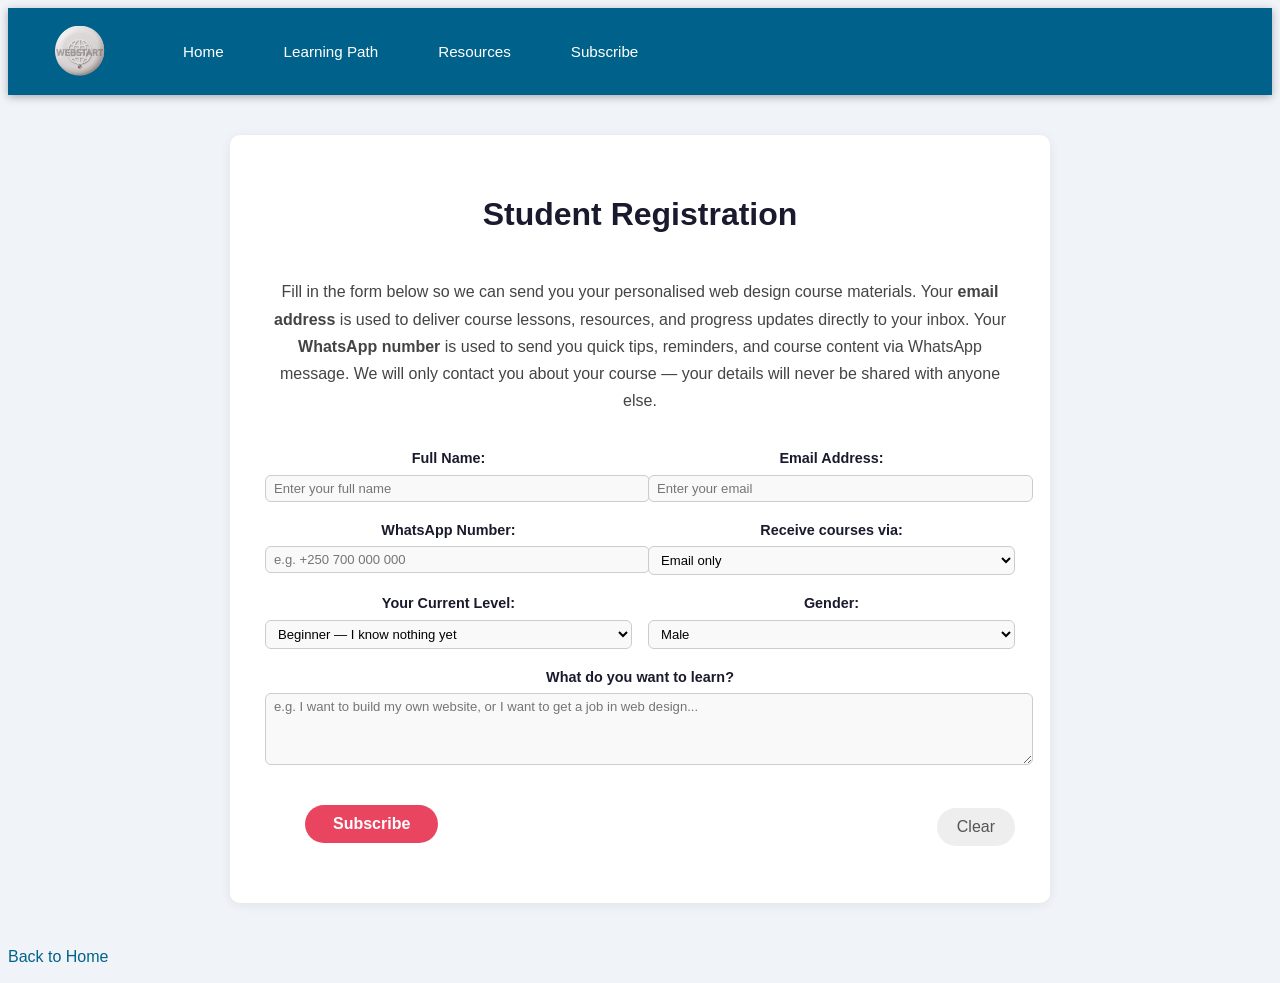
<file: form.html>
<!DOCTYPE html>
<html lang="en">
<head>
  <meta charset="UTF-8" />
  <meta name="viewport" content="width=device-width, initial-scale=1.0" />
  <link rel="stylesheet" href="web.css" />
  <link rel="icon" type="image/png" href="logo.png" />
  <title>Student Registration</title>
</head>
<body>
  <nav>
    <a href="index.html" class="nav-logo"><img src="logo.png" alt="WebStart" /></a>
    <input type="checkbox" id="nav-toggle" class="nav-checkbox" />
    <label for="nav-toggle" class="nav-toggle">&#9776;</label>
    <ul>
      <li><a href="index.html">Home</a></li>
      <li><a href="index.html#path">Learning Path</a></li>
      <li><a href="index.html#resources">Resources</a></li>
      <li><a href="form.html">Subscribe</a></li>
    </ul>
  </nav>

  
  <hr />
<div id="form-card">
  <h1>Student Registration</h1>
  <p>
    Fill in the form below so we can send you your personalised web design course materials.
    Your <strong>email address</strong> is used to deliver course lessons, resources, and progress updates directly to your inbox.
    Your <strong>WhatsApp number</strong> is used to send you quick tips, reminders, and course content via WhatsApp message.
    We will only contact you about your course — your details will never be shared with anyone else.
  </p>

  <form>

    <div class="form-group">
      <label for="name">Full Name:</label>
      <input type="text" id="name" name="name" placeholder="Enter your full name" required />
    </div>

    <div class="form-group">
      <label for="email">Email Address:</label>
      <input type="email" id="email" name="email" placeholder="Enter your email" required />
    </div>

    <div class="form-group">
      <label for="whatsapp">WhatsApp Number:</label>
      <input type="tel" id="whatsapp" name="whatsapp" placeholder="e.g. +250 700 000 000" required />
    </div>

    <div class="form-group">
      <label for="contact">Receive courses via:</label>
      <select id="contact" name="contact">
        <option value="email">Email only</option>
        <option value="whatsapp">WhatsApp only</option>
        <option value="both">Both Email and WhatsApp</option>
      </select>
    </div>

    <div class="form-group">
      <label for="level">Your Current Level:</label>
      <select id="level" name="level">
        <option value="beginner">Beginner — I know nothing yet</option>
        <option value="some">I know a little HTML/CSS</option>
        <option value="intermediate">Intermediate — I can build basic pages</option>
      </select>
    </div>

    <div class="form-group">
      <label for="gender">Gender:</label>
      <select id="gender" name="gender">
        <option value="male">Male</option>
        <option value="female">Female</option>
      </select>
    </div>

    <div class="form-group">
      <label for="goal">What do you want to learn?</label>
      <textarea id="goal" name="goal" rows="4" placeholder="e.g. I want to build my own website, or I want to get a job in web design..."></textarea>
    </div>

    <div class="form-actions">
      <input type="submit" value="Subscribe" />
      <input type="reset" value="Clear" />
    </div>

  </form>
  </div>

  <p><a href="index.html">Back to Home</a></p>

</body>
</html>
</file>
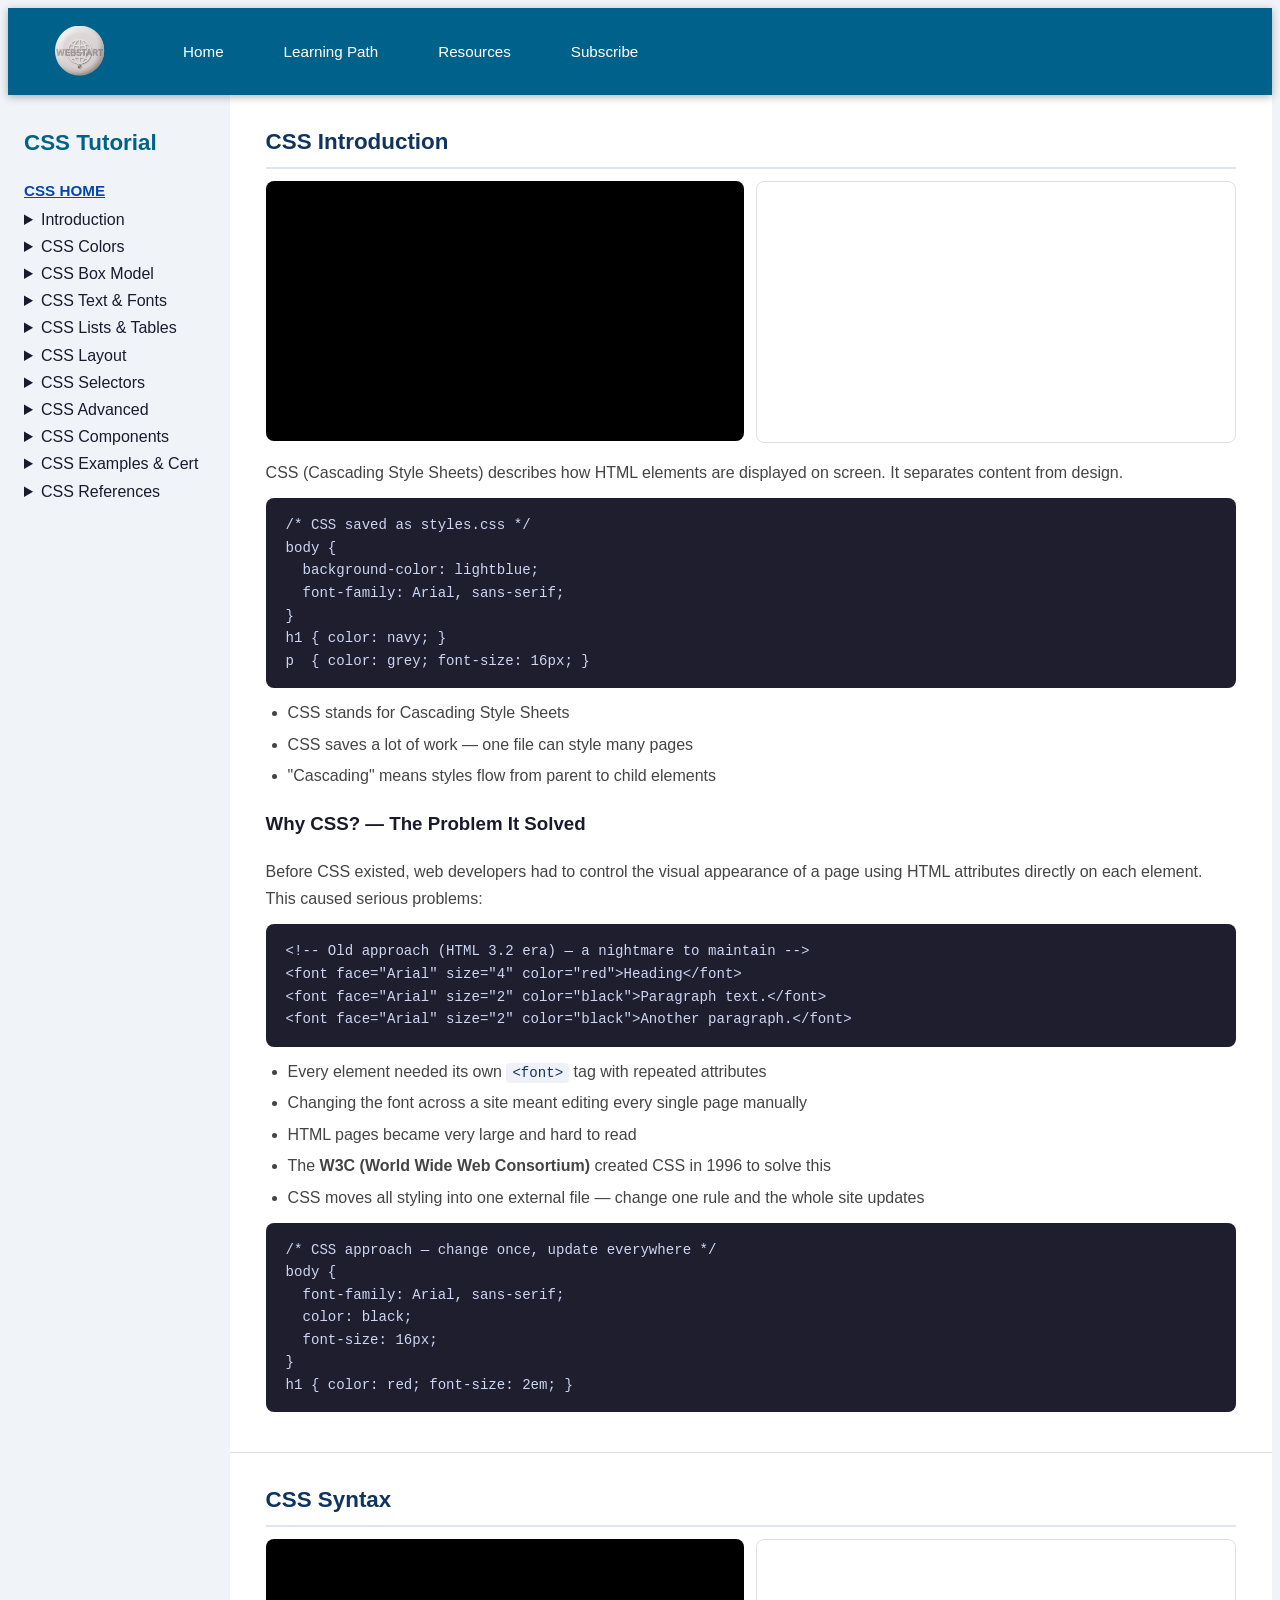
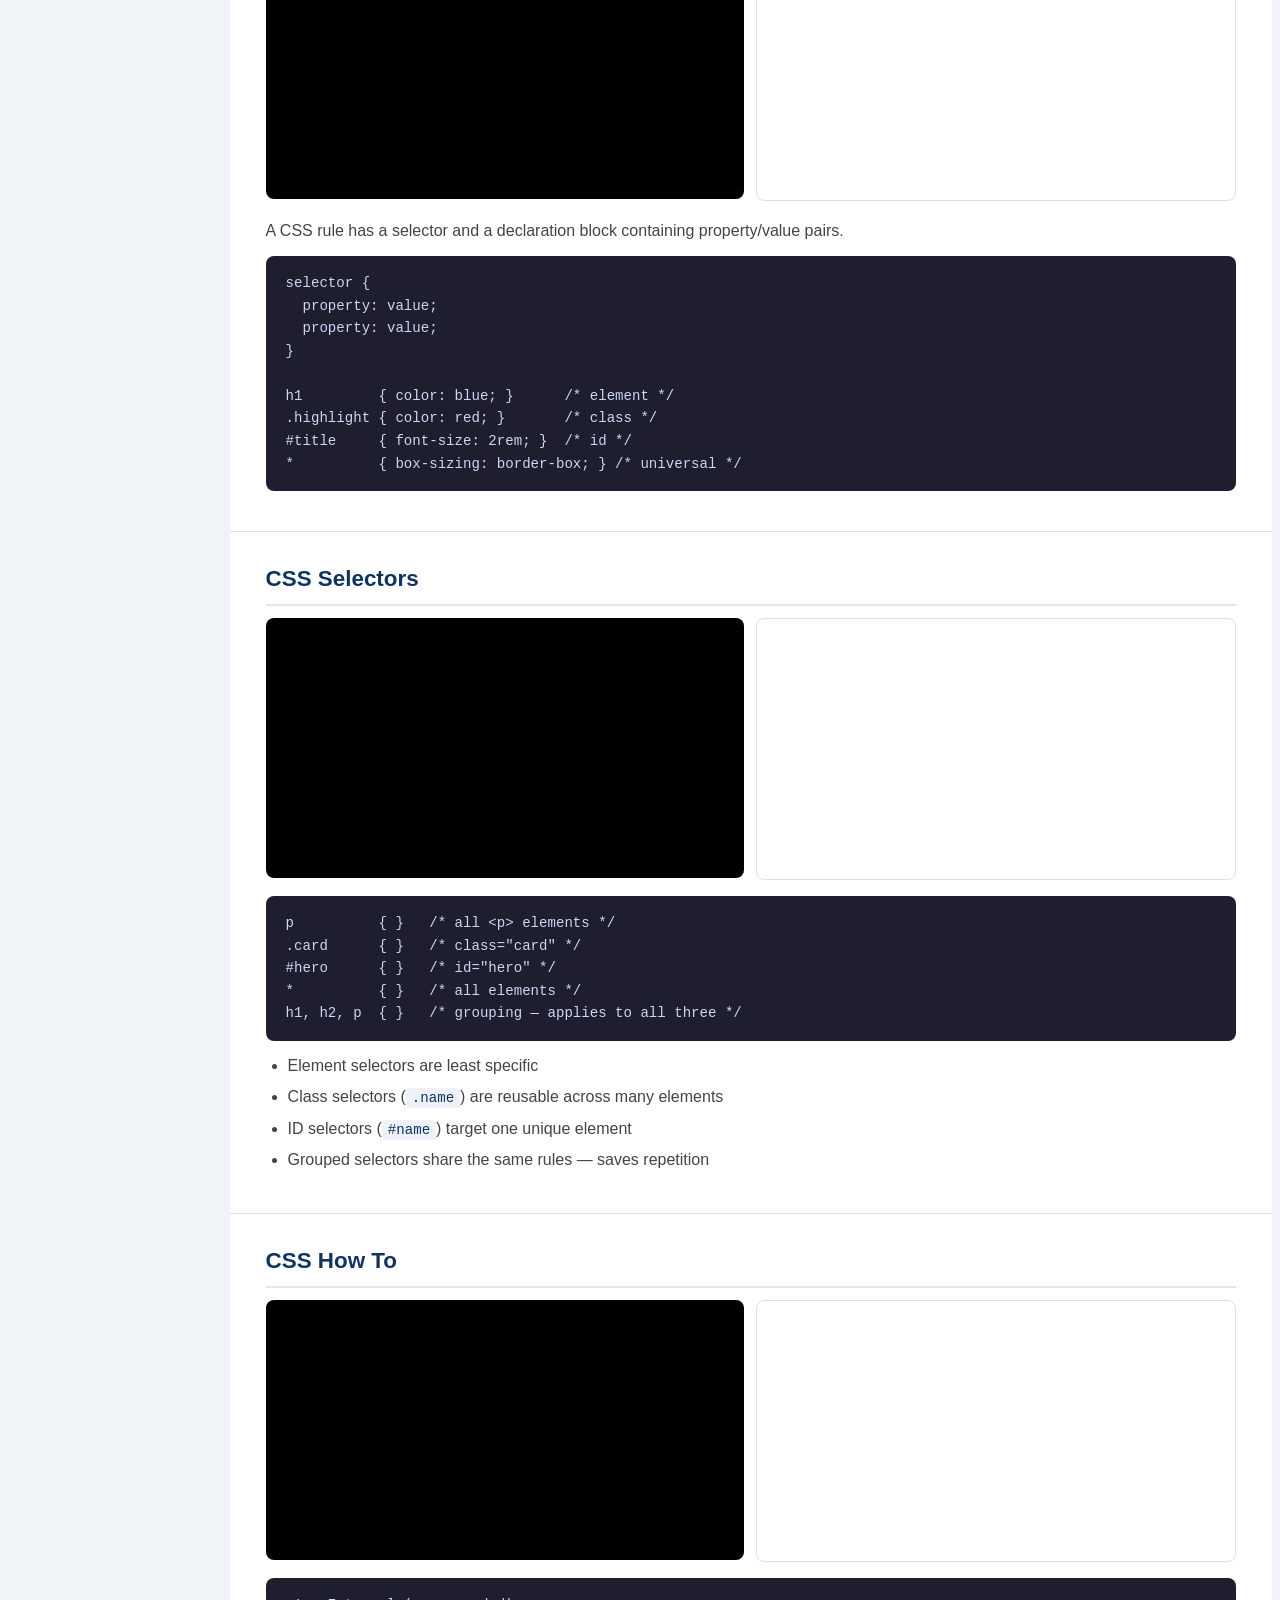
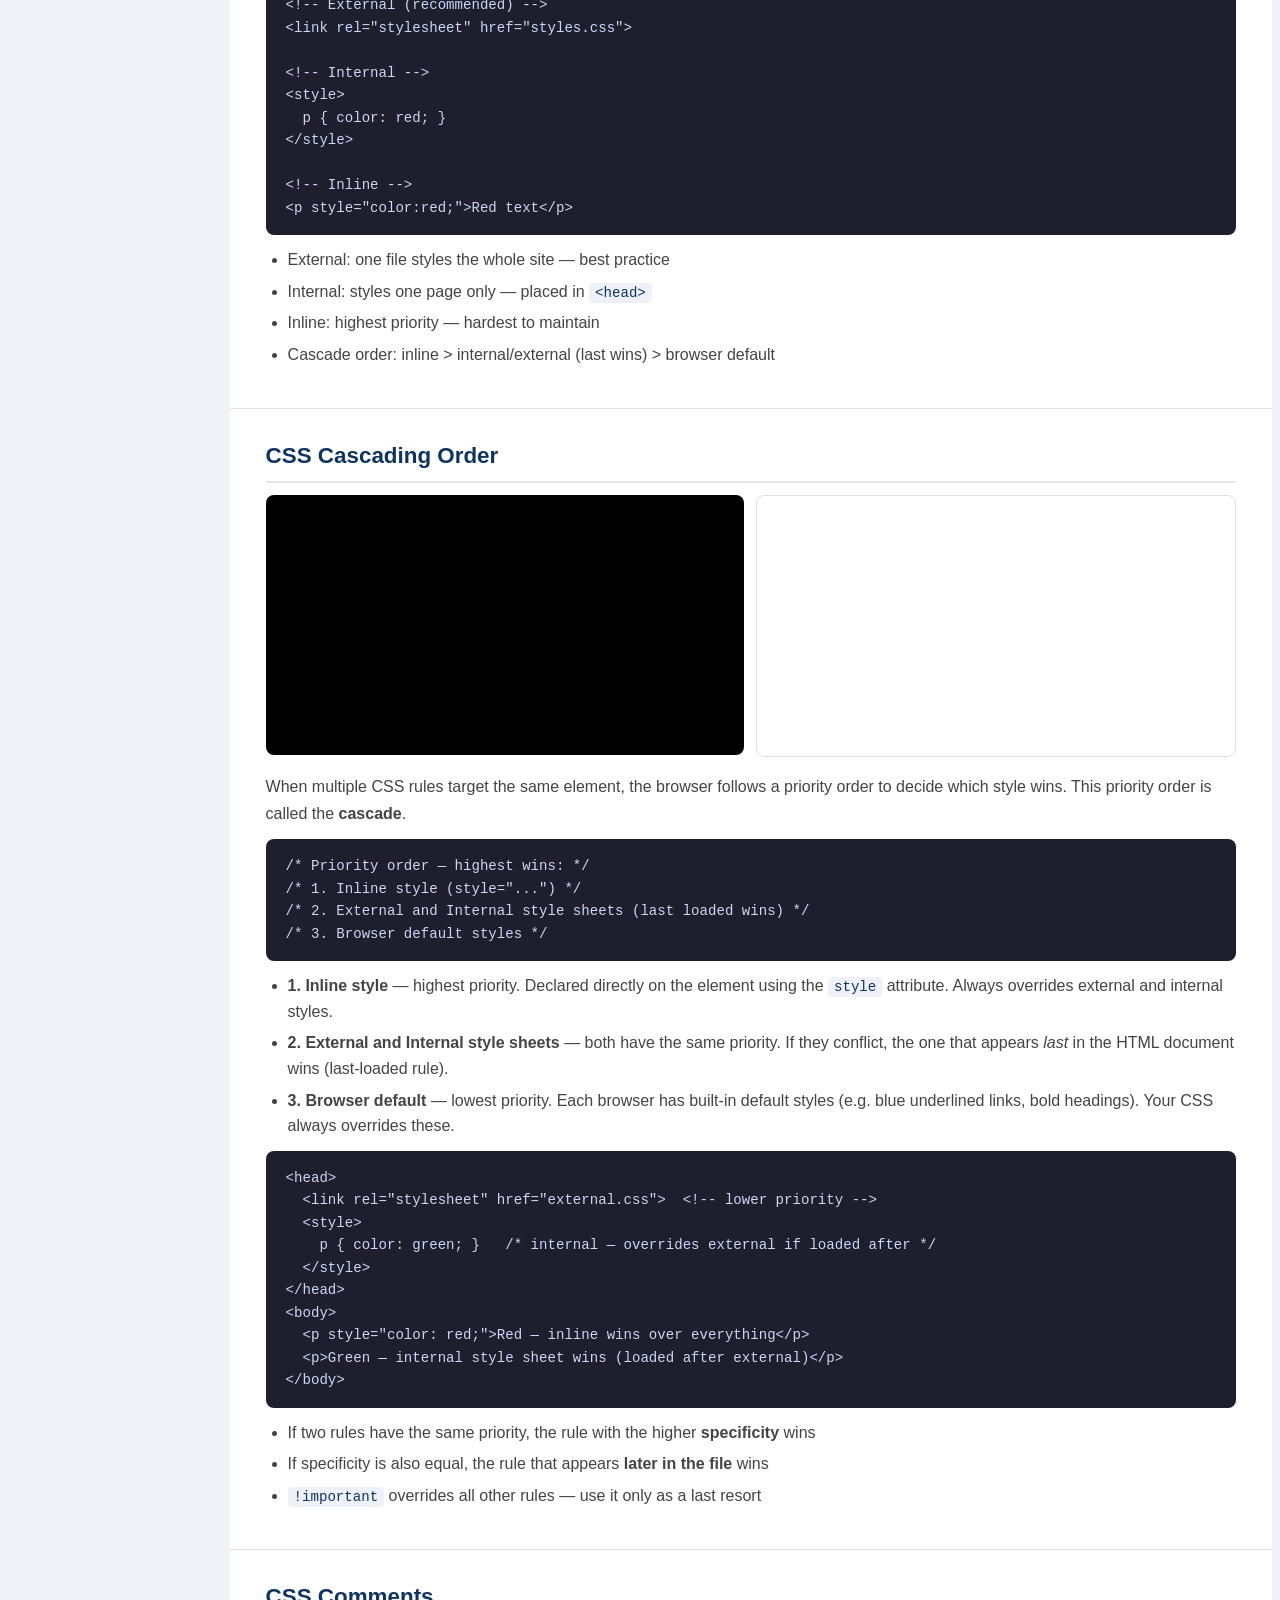
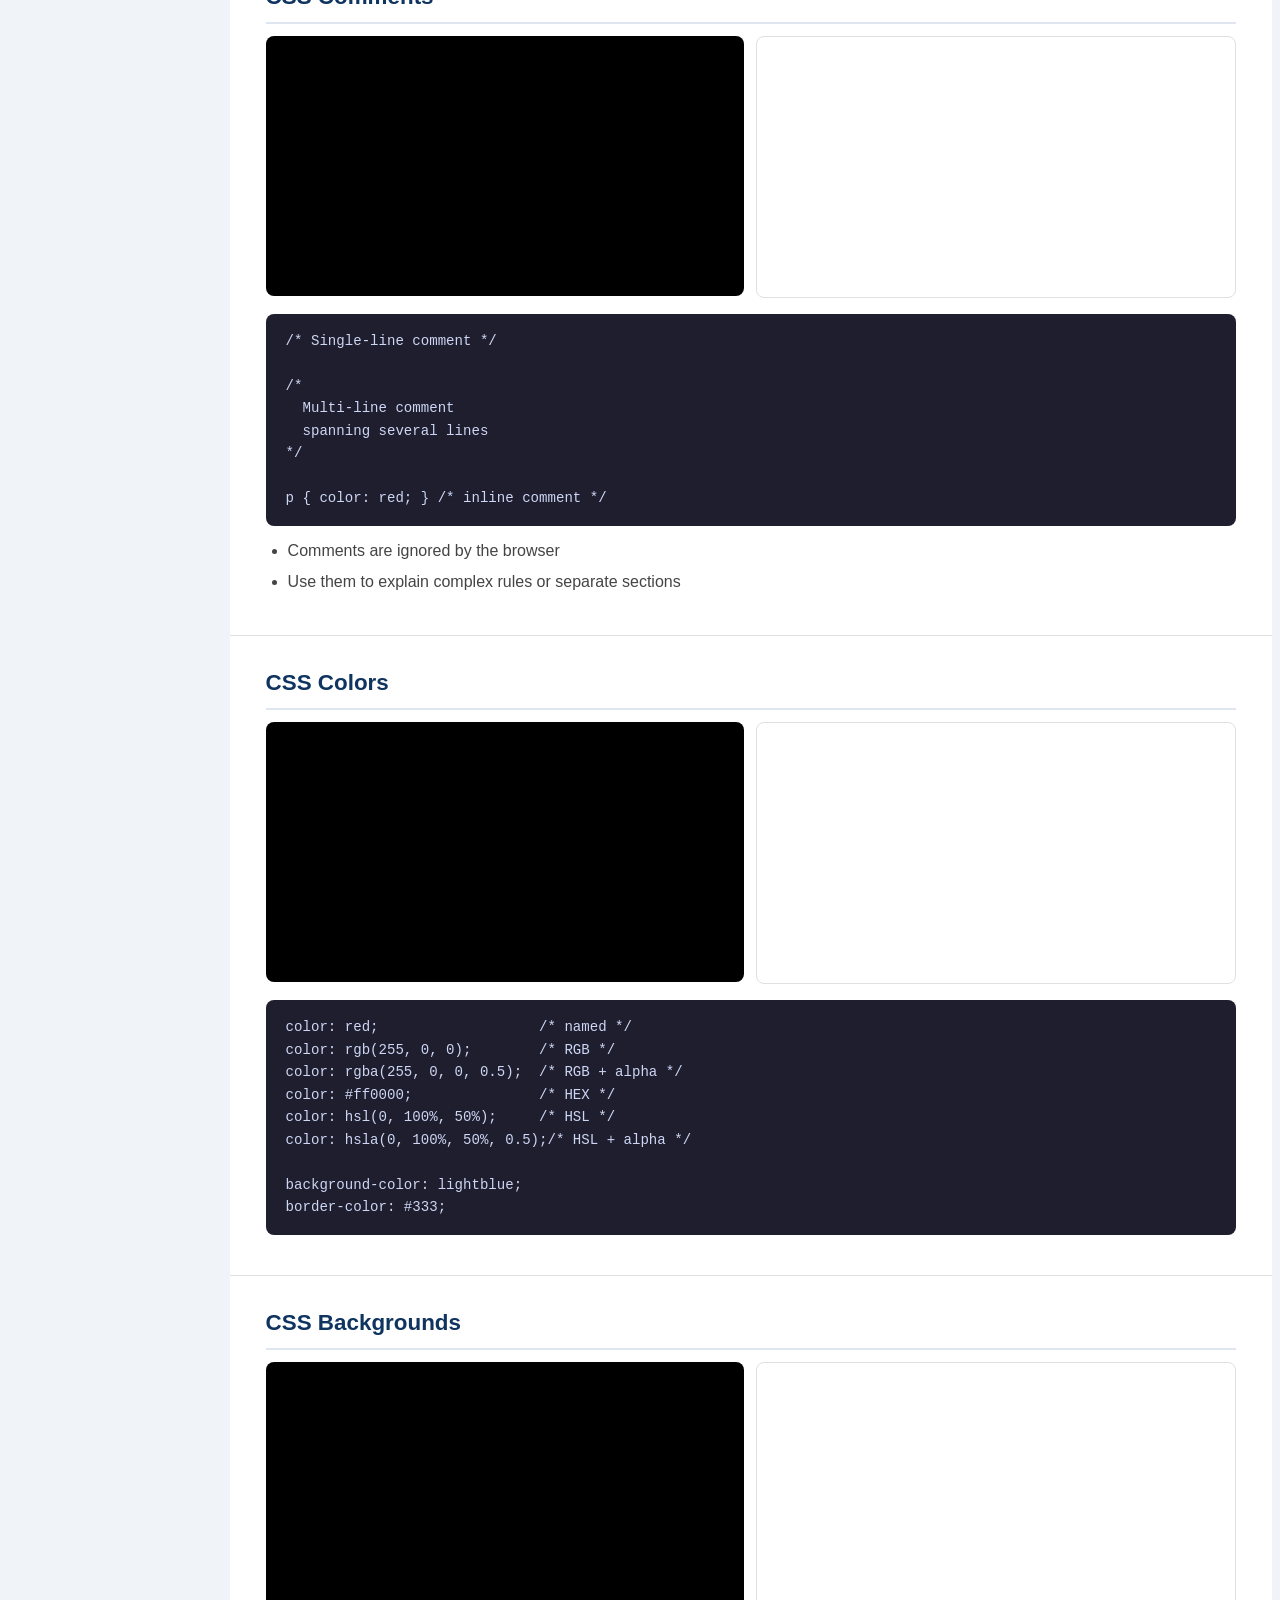
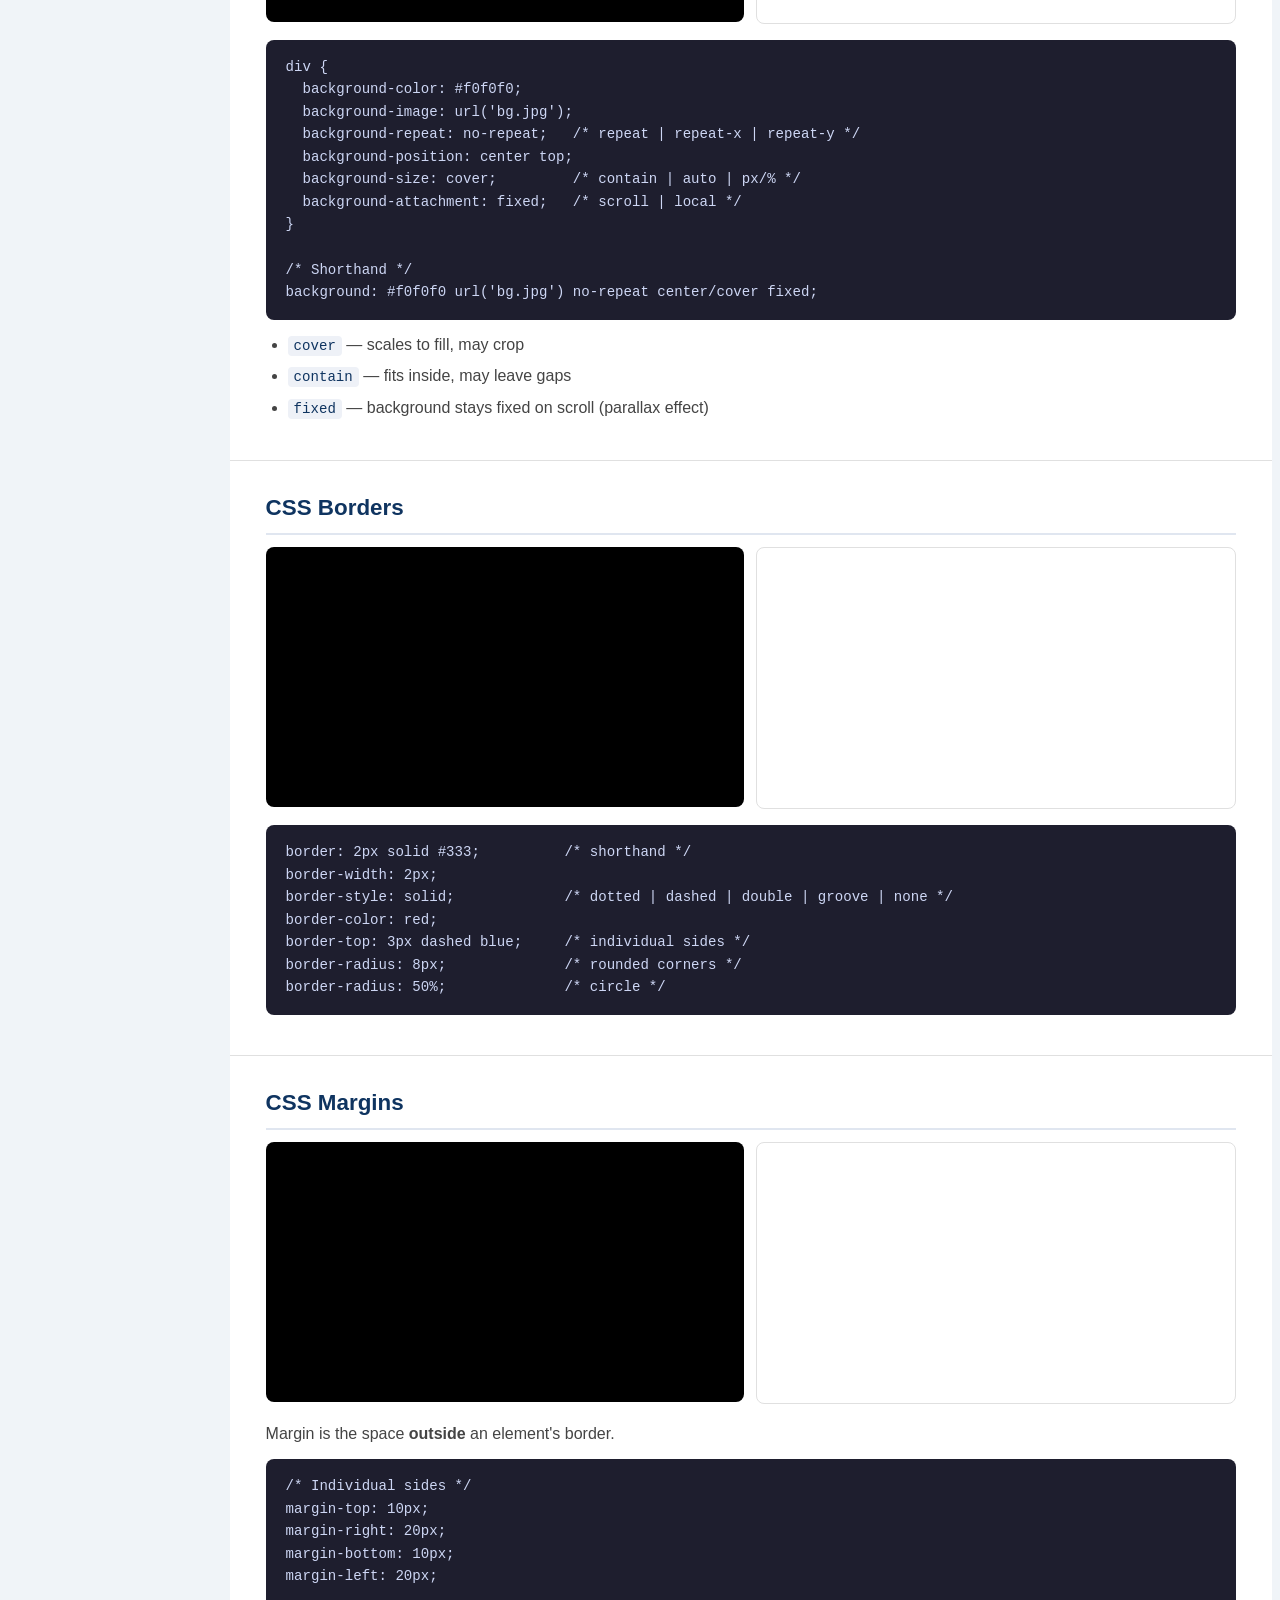
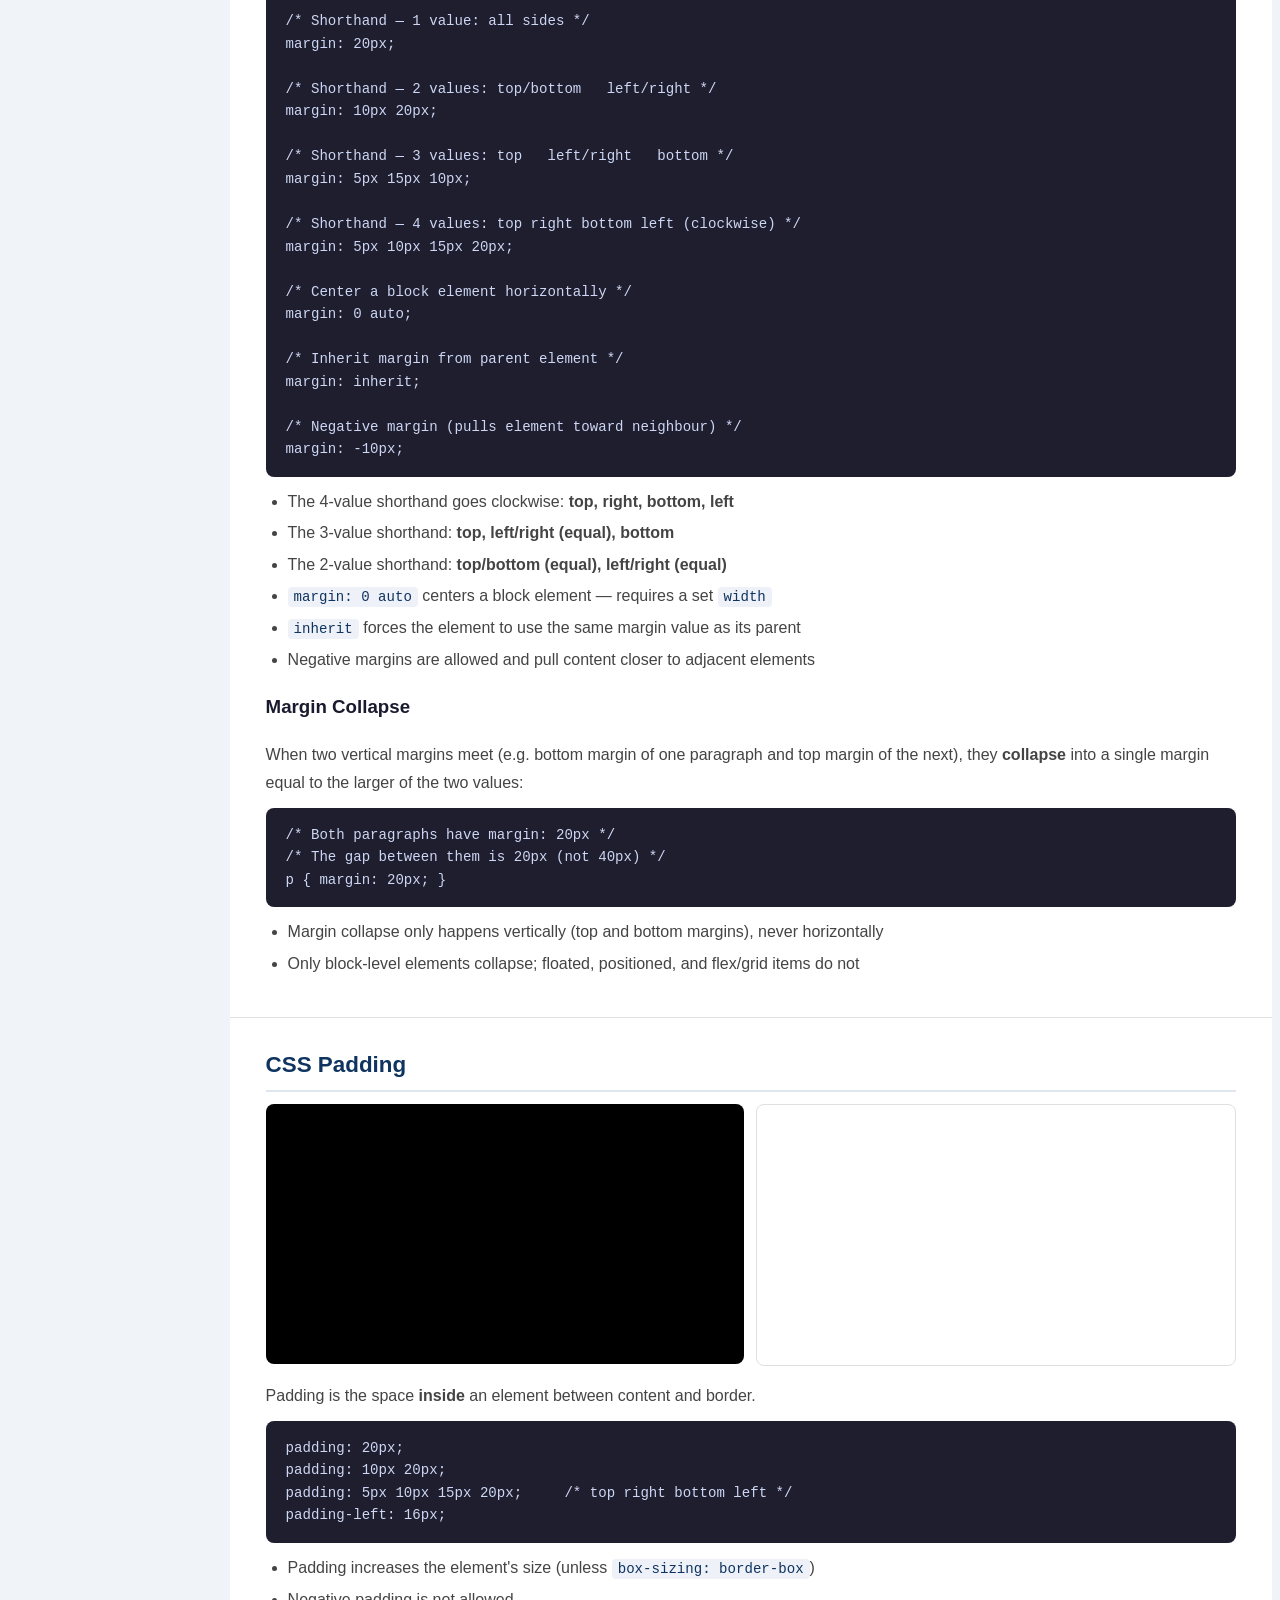
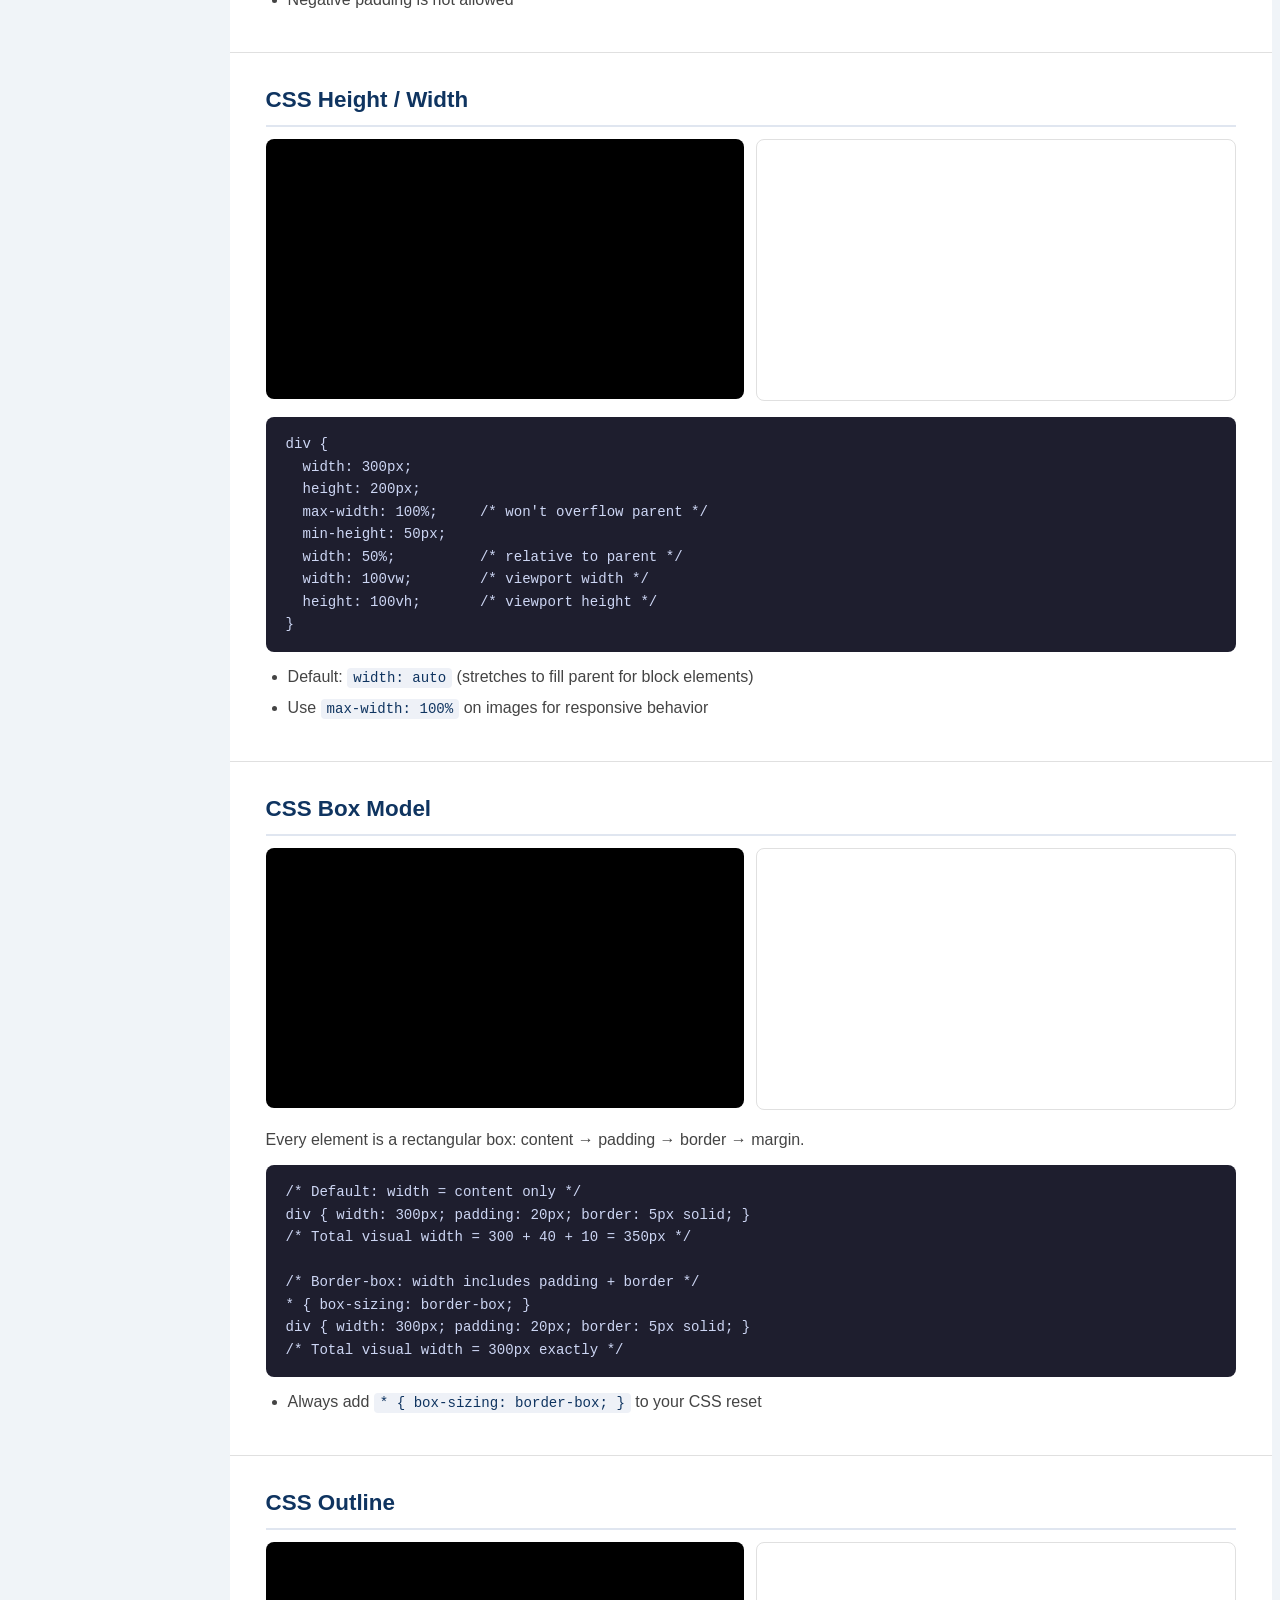
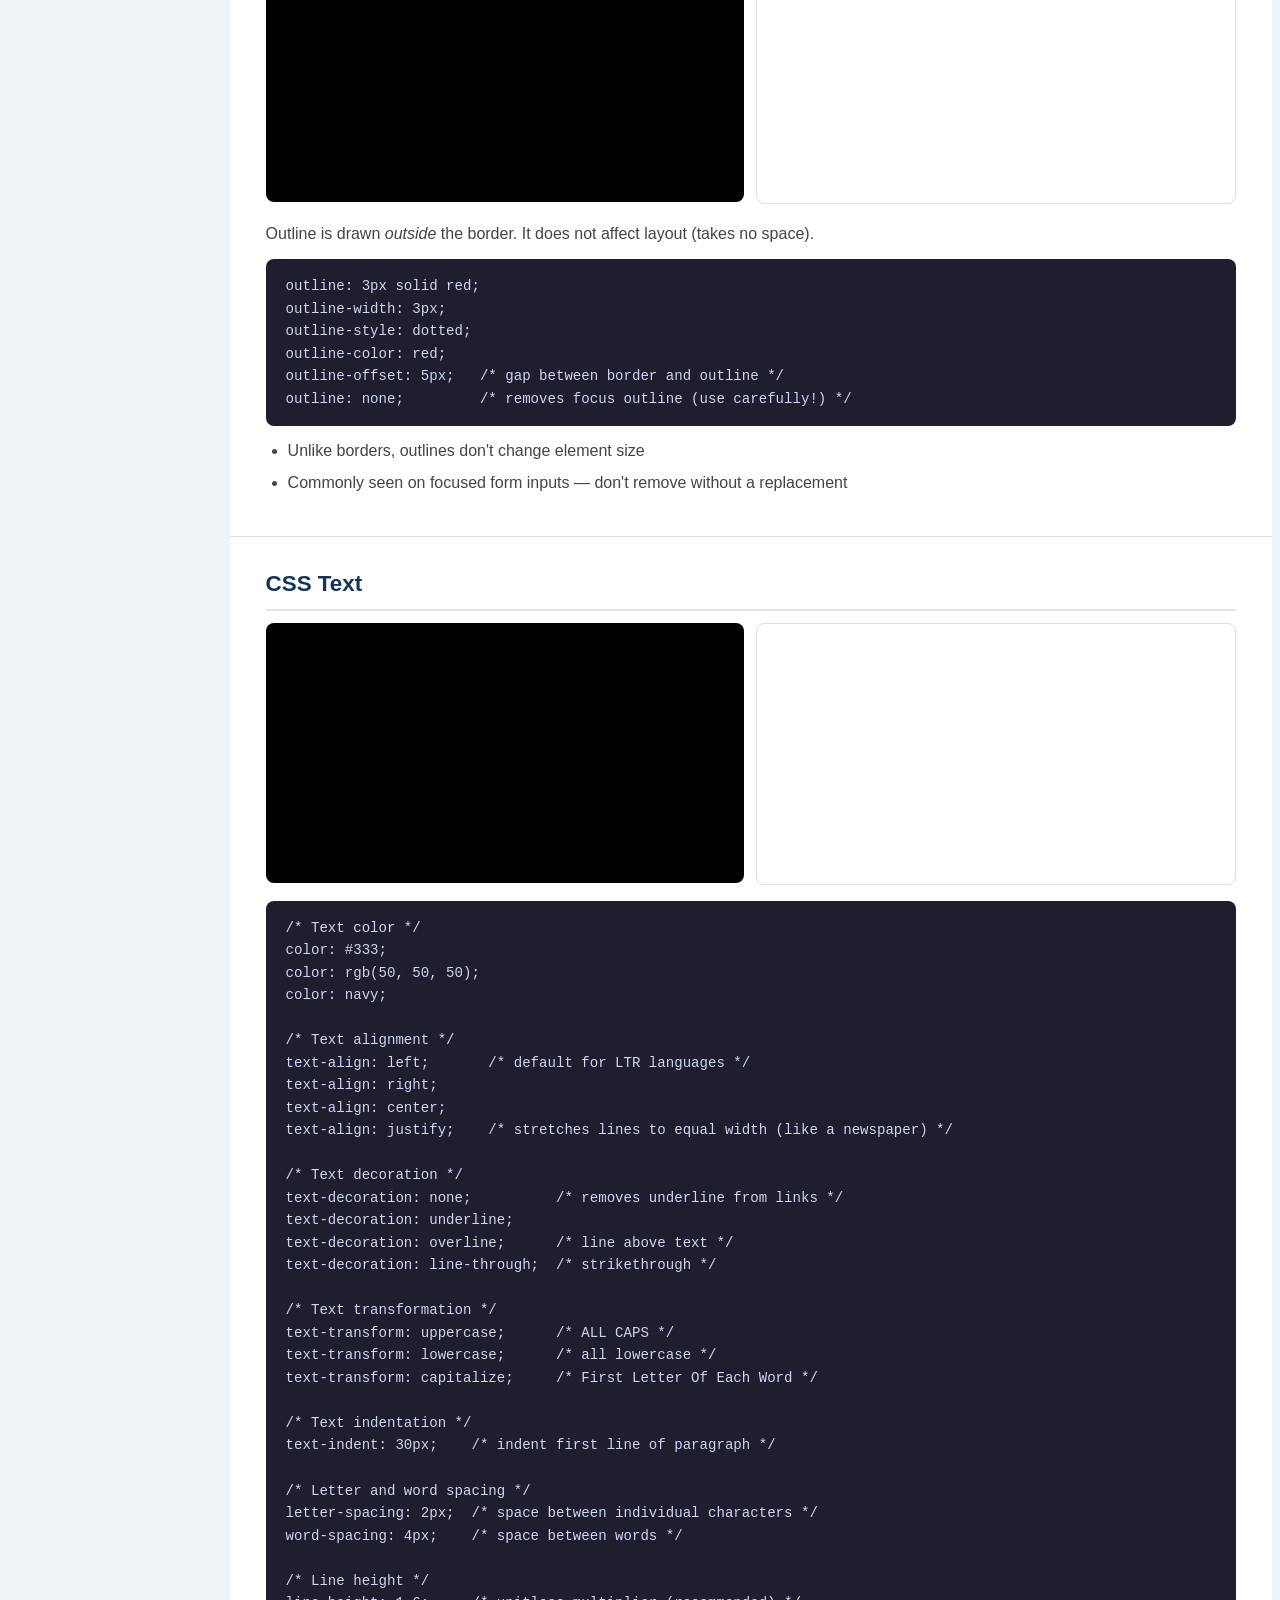
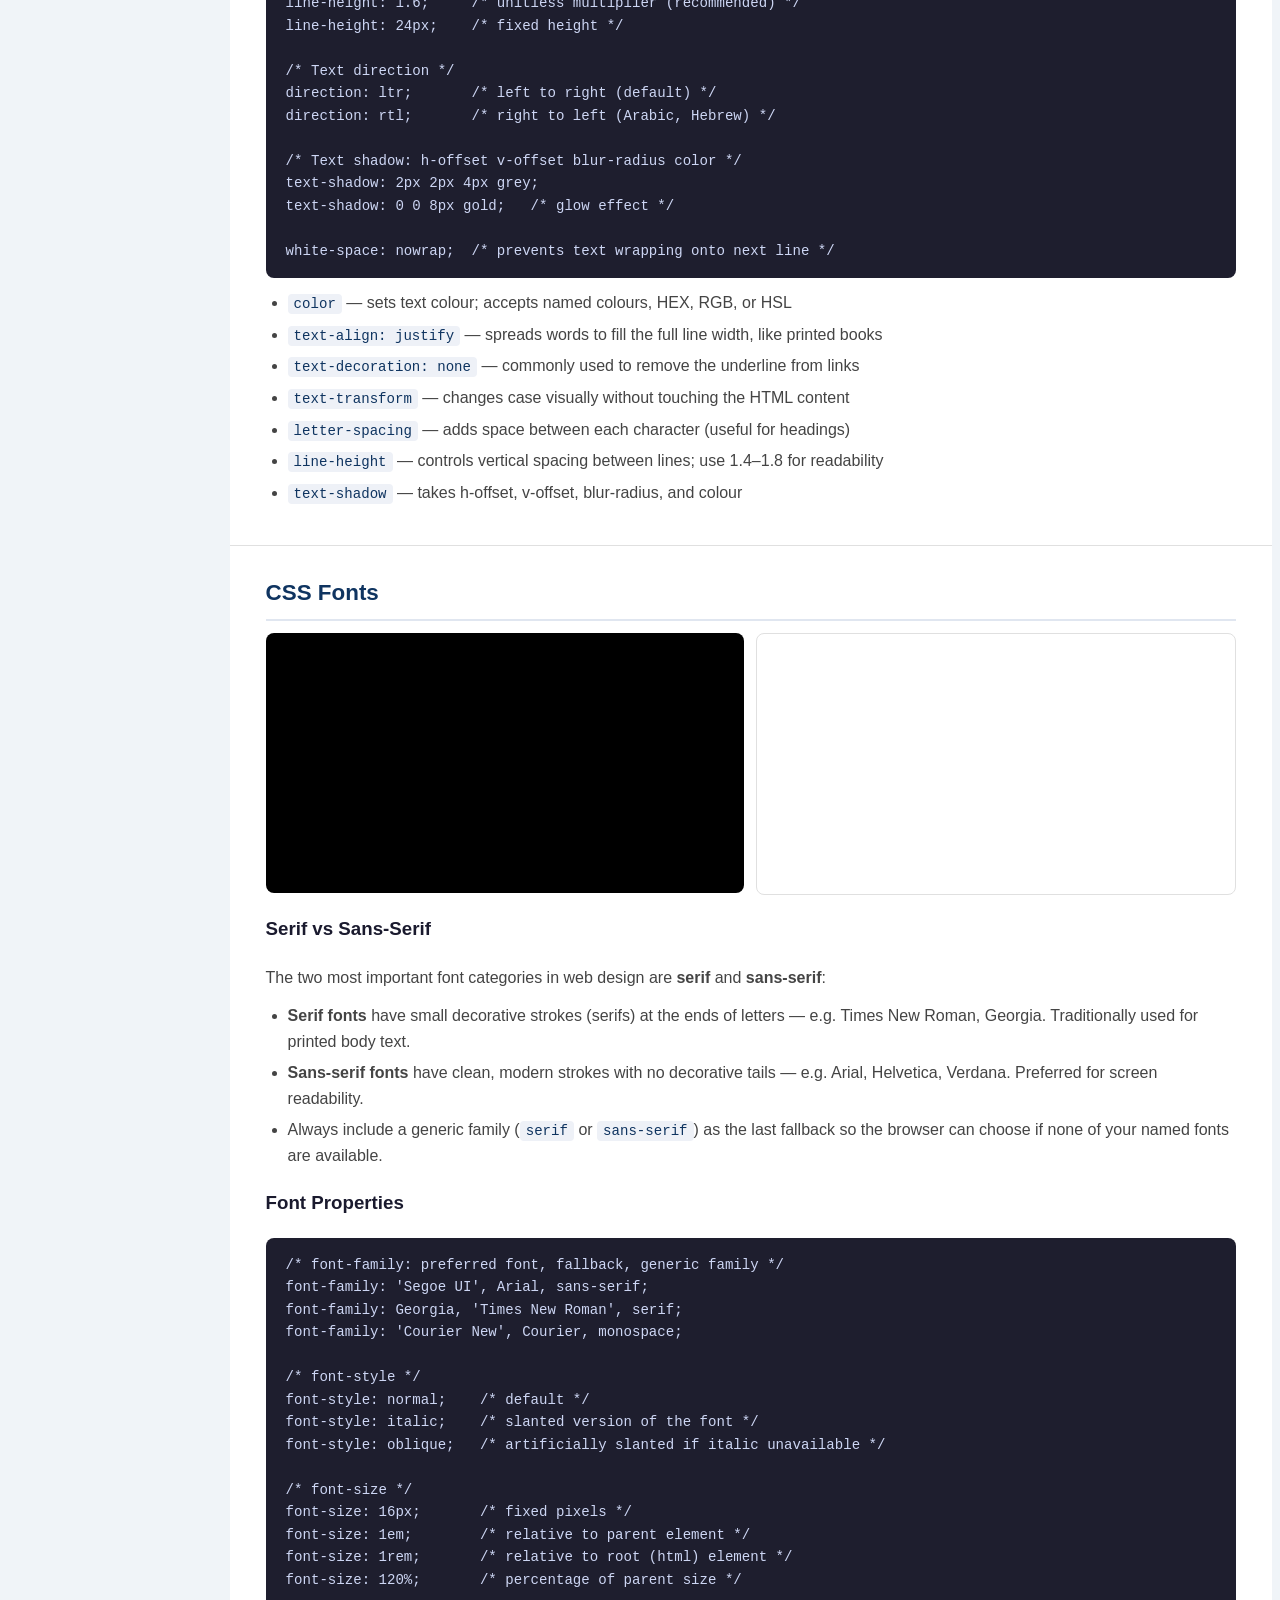
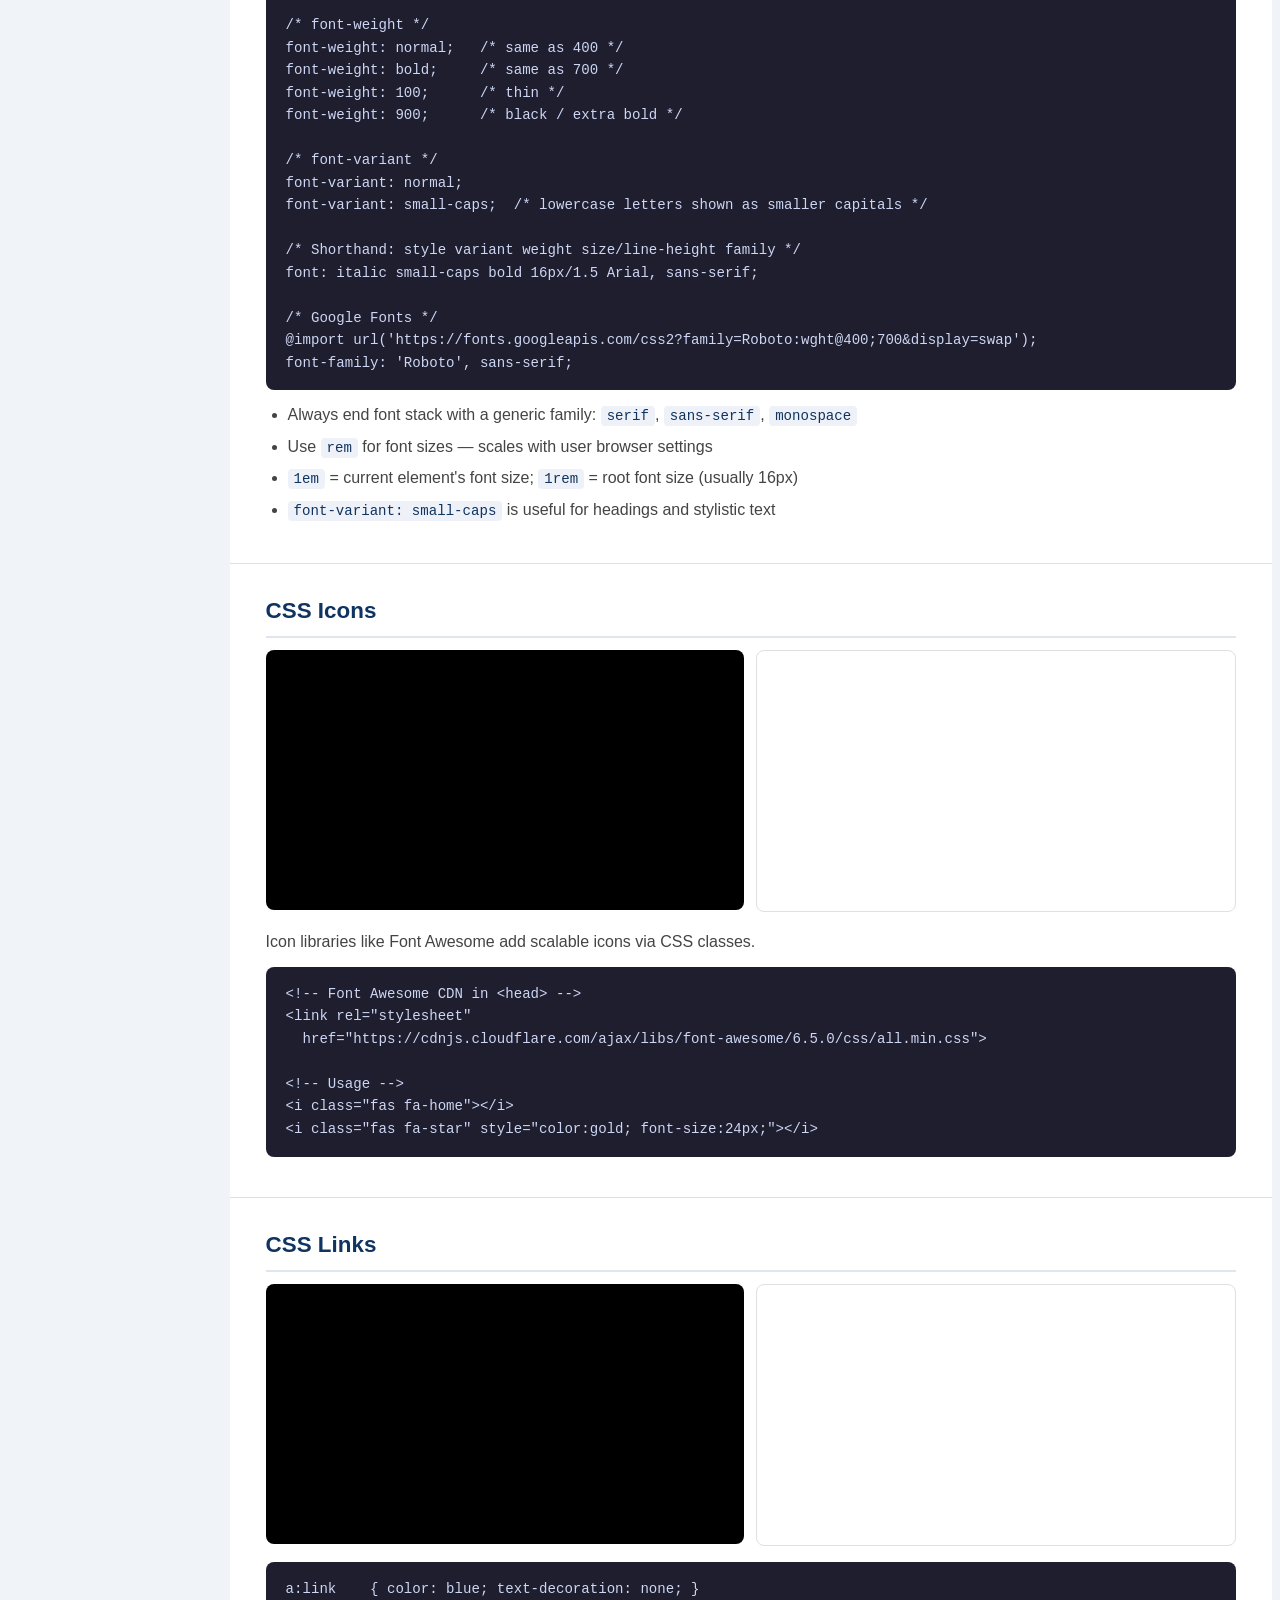
<file: learncss.html>
<!DOCTYPE html>
<html lang="en">
<head>
  <meta charset="UTF-8" />
  <meta name="viewport" content="width=device-width, initial-scale=1.0" />
  <link rel="stylesheet" href="web.css" />
  <link rel="stylesheet" href="learncss.css">
  <link rel="icon" type="image/png" href="logo.png" />
  <title>WebStart — Learn CSS</title>
</head>
<body>

  <nav>
    <a href="index.html" class="nav-logo"><img src="logo.png" alt="WebStart" /></a>
    <input type="checkbox" id="nav-toggle" class="nav-checkbox" />
    <label for="nav-toggle" class="nav-toggle">&#9776;</label>
    <ul>
      <li><a href="index.html">Home</a></li>
      <li><a href="index.html#path">Learning Path</a></li>
      <li><a href="#resources">Resources</a></li>
      <li><a href="form.html">Subscribe</a></li>
    </ul>
  </nav>

  <main>
    <section>
      <h2 class="left"><span class="left_h2">CSS</span> Tutorial</h2>
      <a href="#css-introduction" class="active">CSS HOME</a>

      <details>
        <summary>Introduction</summary>
        <a href="#css-introduction">CSS Introduction</a>
        <a href="#css-syntax">CSS Syntax</a>
        <a href="#css-selectors">CSS Selectors</a>
        <a href="#css-how-to">CSS How To</a>
        <a href="#css-cascading-order">CSS Cascading Order</a>
        <a href="#css-comments">CSS Comments</a>
        <a href="#">Code Challenge</a>
      </details>

      <details>
        <summary>CSS Colors</summary>
        <a href="#css-colors" class="overview_header">CSS Colors</a>
          <a href="#css-colors" class="sub">Colors</a>
          <a href="#" class="sub">Code Challenge</a>
        <a href="#css-backgrounds" class="overview_header">CSS Backgrounds</a>
          <a href="#css-backgrounds" class="sub">Backgrounds</a>
          <a href="#css-backgrounds" class="sub">Shorthand</a>
          <a href="#" class="sub">Code Challenge</a>
      </details>

      <details>
        <summary>CSS Box Model</summary>
        <a href="#css-borders" class="overview_header">CSS Borders</a>
          <a href="#css-borders" class="sub">Borders</a>
          <a href="#css-borders" class="sub">Border Width</a>
          <a href="#css-borders" class="sub">Border Color</a>
          <a href="#css-borders" class="sub">Border Sides</a>
          <a href="#css-borders" class="sub">Border Shorthand</a>
          <a href="#css-borders" class="sub">Rounded Borders</a>
          <a href="#" class="sub">Code Challenge</a>
        <a href="#css-margins" class="overview_header">CSS Margins</a>
          <a href="#css-margins" class="sub">Margins</a>
          <a href="#css-margins" class="sub">Margin Collapse</a>
          <a href="#" class="sub">Code Challenge</a>
        <a href="#css-padding" class="overview_header">CSS Padding</a>
          <a href="#css-padding" class="sub">Padding</a>
          <a href="#" class="sub">Code Challenge</a>
        <a href="#css-height-width" class="overview_header">CSS Height/Width</a>
          <a href="#css-height-width" class="sub">Height/Width</a>
          <a href="#css-height-width" class="sub">Max Height/Width</a>
          <a href="#" class="sub">Code Challenge</a>
        <a href="#css-box-model">CSS Box Model</a>
        <a href="#css-outline" class="overview_header">CSS Outline</a>
          <a href="#css-outline" class="sub">Outline</a>
          <a href="#css-outline" class="sub">Outline Width</a>
          <a href="#css-outline" class="sub">Outline Color</a>
          <a href="#css-outline" class="sub">Outline Shorthand</a>
          <a href="#css-outline" class="sub">Outline Offset</a>
          <a href="#" class="sub">Code Challenge</a>
      </details>

      <details>
        <summary>CSS Text &amp; Fonts</summary>
        <a href="#css-text" class="overview_header">CSS Text</a>
          <a href="#css-text" class="sub">Text Color</a>
          <a href="#css-text" class="sub">Text Alignment</a>
          <a href="#css-text" class="sub">Text Decoration</a>
          <a href="#css-text" class="sub">Text Transformation</a>
          <a href="#css-text" class="sub">Text Spacing</a>
          <a href="#css-text" class="sub">Text Shadow</a>
          <a href="#" class="sub">Code Challenge</a>
        <a href="#css-fonts" class="overview_header">CSS Fonts</a>
          <a href="#css-fonts" class="sub">Font Family</a>
          <a href="#css-fonts" class="sub">Font Web Safe</a>
          <a href="#css-fonts" class="sub">Font Fallbacks</a>
          <a href="#css-fonts" class="sub">Font Style</a>
          <a href="#css-fonts" class="sub">Font Size</a>
          <a href="#css-fonts" class="sub">Google Fonts</a>
          <a href="#css-fonts" class="sub">Font Shorthand</a>
          <a href="#" class="sub">Code Challenge</a>
        <a href="#css-icons">CSS Icons</a>
        <a href="#css-links" class="overview_header">CSS Links</a>
          <a href="#css-links" class="sub">Links</a>
          <a href="#css-links" class="sub">Link Buttons</a>
          <a href="#" class="sub">Code Challenge</a>
      </details>

      <details>
        <summary>CSS Lists &amp; Tables</summary>
        <a href="#css-lists" class="overview_header">CSS Lists</a>
          <a href="#css-lists" class="sub">Lists</a>
          <a href="#" class="sub">Code Challenge</a>
        <a href="#css-tables" class="overview_header">CSS Tables</a>
          <a href="#css-tables" class="sub">Tables</a>
          <a href="#css-tables" class="sub">Table Size</a>
          <a href="#css-tables" class="sub">Table Alignment</a>
          <a href="#css-tables" class="sub">Table Style</a>
          <a href="#css-tables" class="sub">Responsive Table</a>
          <a href="#" class="sub">Code Challenge</a>
      </details>

      <details>
        <summary>CSS Layout</summary>
        <a href="#css-display" class="overview_header">CSS Display</a>
          <a href="#css-display" class="sub">Display</a>
          <a href="#" class="sub">Code Challenge</a>
        <a href="#css-height-width">CSS Max-width</a>
        <a href="#css-position" class="overview_header">CSS Position</a>
          <a href="#css-position" class="sub">Position</a>
          <a href="#" class="sub">Code Challenge</a>
        <a href="#css-z-index">CSS Z-index</a>
        <a href="#css-overflow" class="overview_header">CSS Overflow</a>
          <a href="#css-overflow" class="sub">Overflow</a>
          <a href="#" class="sub">Code Challenge</a>
        <a href="#css-float" class="overview_header">CSS Float</a>
          <a href="#css-float" class="sub">Float</a>
          <a href="#css-float" class="sub">Clear</a>
          <a href="#css-float" class="sub">Float Examples</a>
          <a href="#" class="sub">Code Challenge</a>
        <a href="#css-inline-block">CSS Inline-block</a>
        <a href="#css-align" class="overview_header">CSS Align</a>
          <a href="#css-align" class="sub">Align</a>
          <a href="#" class="sub">Code Challenge</a>
        <a href="#css-flexbox" class="overview_header">CSS Flexbox</a>
          <a href="#css-flexbox" class="sub">Flexbox</a>
          <a href="#css-flexbox" class="sub">Flex Container</a>
          <a href="#css-flexbox" class="sub">Flex Items</a>
          <a href="#css-flexbox" class="sub">Flex Responsive</a>
          <a href="#" class="sub">Code Challenge</a>
        <a href="#css-grid" class="overview_header">CSS Grid</a>
          <a href="#css-grid" class="sub">Grid Intro</a>
          <a href="#css-grid" class="sub">Grid Container</a>
          <a href="#css-grid" class="sub">Grid Item</a>
          <a href="#" class="sub">Code Challenge</a>
      </details>

      <details>
        <summary>CSS Selectors</summary>
        <a href="#css-combinators" class="overview_header">CSS Combinators</a>
          <a href="#css-combinators" class="sub">Combinators</a>
          <a href="#" class="sub">Code Challenge</a>
        <a href="#css-pseudo-classes" class="overview_header">CSS Pseudo-classes</a>
          <a href="#css-pseudo-classes" class="sub">Pseudo-classes</a>
          <a href="#" class="sub">Code Challenge</a>
        <a href="#css-pseudo-elements" class="overview_header">CSS Pseudo-elements</a>
          <a href="#css-pseudo-elements" class="sub">Pseudo-elements</a>
          <a href="#" class="sub">Code Challenge</a>
        <a href="#css-attribute-selectors" class="overview_header">CSS Attribute Selectors</a>
          <a href="#css-attribute-selectors" class="sub">Attribute Selectors</a>
          <a href="#" class="sub">Code Challenge</a>
        <a href="#css-specificity">CSS Specificity</a>
        <a href="#css-specificity">CSS Important</a>
      </details>

      <details>
        <summary>CSS Advanced</summary>
        <a href="#css-shadows" class="overview_header">CSS Shadows</a>
          <a href="#css-shadows" class="sub">Box Shadow</a>
          <a href="#css-shadows" class="sub">Text Shadow</a>
        <a href="#css-gradients" class="overview_header">CSS Gradients</a>
          <a href="#css-gradients" class="sub">Linear Gradients</a>
          <a href="#css-gradients" class="sub">Radial Gradients</a>
          <a href="#css-gradients" class="sub">Conic Gradients</a>
          <a href="#" class="sub">Code Challenge</a>
        <a href="#css-2d-transforms" class="overview_header">CSS 2D Transforms</a>
          <a href="#css-2d-transforms" class="sub">2D Transforms</a>
          <a href="#" class="sub">Code Challenge</a>
        <a href="#css-3d-transforms" class="overview_header">CSS 3D Transforms</a>
          <a href="#css-3d-transforms" class="sub">3D Transforms</a>
          <a href="#" class="sub">Code Challenge</a>
        <a href="#css-transitions" class="overview_header">CSS Transitions</a>
          <a href="#css-transitions" class="sub">Transitions</a>
          <a href="#" class="sub">Code Challenge</a>
        <a href="#css-animations" class="overview_header">CSS Animations</a>
          <a href="#css-animations" class="sub">Animations</a>
          <a href="#" class="sub">Code Challenge</a>
        <a href="#css-variables">CSS Variables</a>
        <a href="#css-math-functions">CSS Math Functions</a>
        <a href="#css-responsive">CSS Responsive</a>
      </details>

      <details>
        <summary>CSS Components</summary>
        <a href="#css-forms" class="overview_header">CSS Forms</a>
          <a href="#css-forms" class="sub">Forms</a>
          <a href="#" class="sub">Code Challenge</a>
        <a href="#css-buttons" class="overview_header">CSS Buttons</a>
          <a href="#css-buttons" class="sub">Buttons</a>
          <a href="#" class="sub">Code Challenge</a>
        <a href="#css-navigation" class="overview_header">CSS Navigation</a>
          <a href="#css-navigation" class="sub">Navbar</a>
          <a href="#css-navigation" class="sub">Vertical Nav</a>
          <a href="#css-navigation" class="sub">Horizontal Nav</a>
          <a href="#" class="sub">Code Challenge</a>
        <a href="#">CSS Dropdowns</a>
        <a href="#">CSS Image Gallery</a>
      </details>

      <details>
        <summary>CSS Examples &amp; Cert</summary>
        <a href="#">CSS Examples</a>
        <a href="#">CSS Editor</a>
        <a href="#">CSS Quiz</a>
        <a href="#">CSS Exercises</a>
        <a href="#">CSS Challenges</a>
        <a href="#">CSS Syllabus</a>
        <a href="#">CSS Study Plan</a>
        <a href="#">CSS Certificate</a>
      </details>

      <details>
        <summary>CSS References</summary>
        <a href="#">CSS Reference</a>
        <a href="#">CSS Selectors</a>
        <a href="#">CSS Functions</a>
        <a href="#">CSS Colors</a>
        <a href="#">CSS Entities</a>
        <a href="#">CSS Aural</a>
        <a href="#">CSS Browser Support</a>
      </details>

    </section>

    <div>

      <article id="css-introduction">
        <h2>CSS Introduction</h2>
        <div class="media-row">
          <div class="video-wrapper">
          <iframe width="560" height="315" src="https://www.youtube.com/embed/Oj4AVYz40VY" title="YouTube video player" frameborder="0" allow="accelerometer; autoplay; clipboard-write; encrypted-media; gyroscope; picture-in-picture" allowfullscreen></iframe>
          </div>
          <div class="codepen-wrapper">
            <iframe
              src="https://codepen.io/trial/embed/PNaGbb?default-tab=html,result&editable=true"
              loading="lazy"
              allowfullscreen>
            </iframe>
          </div>
        </div>
        <p>CSS (Cascading Style Sheets) describes how HTML elements are displayed on screen. It separates content from design.</p>
        <pre><code>/* CSS saved as styles.css */
body {
  background-color: lightblue;
  font-family: Arial, sans-serif;
}
h1 { color: navy; }
p  { color: grey; font-size: 16px; }</code></pre>
        <ul>
          <li>CSS stands for Cascading Style Sheets</li>
          <li>CSS saves a lot of work — one file can style many pages</li>
          <li>"Cascading" means styles flow from parent to child elements</li>
        </ul>

        <h3>Why CSS? — The Problem It Solved</h3>
        <p>Before CSS existed, web developers had to control the visual appearance of a page using HTML attributes directly on each element. This caused serious problems:</p>
        <pre><code>&lt;!-- Old approach (HTML 3.2 era) — a nightmare to maintain --&gt;
&lt;font face="Arial" size="4" color="red"&gt;Heading&lt;/font&gt;
&lt;font face="Arial" size="2" color="black"&gt;Paragraph text.&lt;/font&gt;
&lt;font face="Arial" size="2" color="black"&gt;Another paragraph.&lt;/font&gt;</code></pre>
        <ul>
          <li>Every element needed its own <code>&lt;font&gt;</code> tag with repeated attributes</li>
          <li>Changing the font across a site meant editing every single page manually</li>
          <li>HTML pages became very large and hard to read</li>
          <li>The <strong>W3C (World Wide Web Consortium)</strong> created CSS in 1996 to solve this</li>
          <li>CSS moves all styling into one external file — change one rule and the whole site updates</li>
        </ul>
        <pre><code>/* CSS approach — change once, update everywhere */
body {
  font-family: Arial, sans-serif;
  color: black;
  font-size: 16px;
}
h1 { color: red; font-size: 2em; }</code></pre>
      </article>

      <article id="css-syntax">
        <h2>CSS Syntax</h2>
        <div class="media-row">
          <div class="video-wrapper">
          <iframe width="560" height="315" src="https://www.youtube.com/embed/Oj4AVYz40VY" title="YouTube video player" frameborder="0" allow="accelerometer; autoplay; clipboard-write; encrypted-media; gyroscope; picture-in-picture" allowfullscreen></iframe>
          </div>
          <div class="codepen-wrapper">
            <iframe
              src="https://codepen.io/trial/embed/PNaGbb?default-tab=html,result&editable=true"
              loading="lazy"
              allowfullscreen>
            </iframe>
          </div>
        </div>
        <p>A CSS rule has a selector and a declaration block containing property/value pairs.</p>
        <pre><code>selector {
  property: value;
  property: value;
}

h1         { color: blue; }      /* element */
.highlight { color: red; }       /* class */
#title     { font-size: 2rem; }  /* id */
*          { box-sizing: border-box; } /* universal */</code></pre>
      </article>

      <article id="css-selectors">
        <h2>CSS Selectors</h2>
        <div class="media-row">
          <div class="video-wrapper">
          <iframe width="560" height="315" src="https://www.youtube.com/embed/Oj4AVYz40VY" title="YouTube video player" frameborder="0" allow="accelerometer; autoplay; clipboard-write; encrypted-media; gyroscope; picture-in-picture" allowfullscreen></iframe>
          </div>
          <div class="codepen-wrapper">
            <iframe
              src="https://codepen.io/trial/embed/PNaGbb?default-tab=html,result&editable=true"
              loading="lazy"
              allowfullscreen>
            </iframe>
          </div>
        </div>
        <pre><code>p          { }   /* all &lt;p&gt; elements */
.card      { }   /* class="card" */
#hero      { }   /* id="hero" */
*          { }   /* all elements */
h1, h2, p  { }   /* grouping — applies to all three */</code></pre>
        <ul>
          <li>Element selectors are least specific</li>
          <li>Class selectors (<code>.name</code>) are reusable across many elements</li>
          <li>ID selectors (<code>#name</code>) target one unique element</li>
          <li>Grouped selectors share the same rules — saves repetition</li>
        </ul>
      </article>

      <article id="css-how-to">
        <h2>CSS How To</h2>
        <div class="media-row">
          <div class="video-wrapper">
          <iframe width="560" height="315" src="https://www.youtube.com/embed/Oj4AVYz40VY" title="YouTube video player" frameborder="0" allow="accelerometer; autoplay; clipboard-write; encrypted-media; gyroscope; picture-in-picture" allowfullscreen></iframe>
          </div>
          <div class="codepen-wrapper">
            <iframe
              src="https://codepen.io/trial/embed/PNaGbb?default-tab=html,result&editable=true"
              loading="lazy"
              allowfullscreen>
            </iframe>
          </div>
        </div>
        <pre><code>&lt;!-- External (recommended) --&gt;
&lt;link rel="stylesheet" href="styles.css"&gt;

&lt;!-- Internal --&gt;
&lt;style&gt;
  p { color: red; }
&lt;/style&gt;

&lt;!-- Inline --&gt;
&lt;p style="color:red;"&gt;Red text&lt;/p&gt;</code></pre>
        <ul>
          <li>External: one file styles the whole site — best practice</li>
          <li>Internal: styles one page only — placed in <code>&lt;head&gt;</code></li>
          <li>Inline: highest priority — hardest to maintain</li>
          <li>Cascade order: inline &gt; internal/external (last wins) &gt; browser default</li>
        </ul>
      </article>

      <article id="css-cascading-order">
        <h2>CSS Cascading Order</h2>
        <div class="media-row">
          <div class="video-wrapper">
          <iframe width="560" height="315" src="https://www.youtube.com/embed/Oj4AVYz40VY" title="YouTube video player" frameborder="0" allow="accelerometer; autoplay; clipboard-write; encrypted-media; gyroscope; picture-in-picture" allowfullscreen></iframe>
          </div>
          <div class="codepen-wrapper">
            <iframe
              src="https://codepen.io/trial/embed/PNaGbb?default-tab=html,result&editable=true"
              loading="lazy"
              allowfullscreen>
            </iframe>
          </div>
        </div>
        <p>When multiple CSS rules target the same element, the browser follows a priority order to decide which style wins. This priority order is called the <strong>cascade</strong>.</p>
        <pre><code>/* Priority order — highest wins: */
/* 1. Inline style (style="...") */
/* 2. External and Internal style sheets (last loaded wins) */
/* 3. Browser default styles */</code></pre>
        <ul>
          <li><strong>1. Inline style</strong> — highest priority. Declared directly on the element using the <code>style</code> attribute. Always overrides external and internal styles.</li>
          <li><strong>2. External and Internal style sheets</strong> — both have the same priority. If they conflict, the one that appears <em>last</em> in the HTML document wins (last-loaded rule).</li>
          <li><strong>3. Browser default</strong> — lowest priority. Each browser has built-in default styles (e.g. blue underlined links, bold headings). Your CSS always overrides these.</li>
        </ul>
        <pre><code>&lt;head&gt;
  &lt;link rel="stylesheet" href="external.css"&gt;  &lt;!-- lower priority --&gt;
  &lt;style&gt;
    p { color: green; }   /* internal — overrides external if loaded after */
  &lt;/style&gt;
&lt;/head&gt;
&lt;body&gt;
  &lt;p style="color: red;"&gt;Red — inline wins over everything&lt;/p&gt;
  &lt;p&gt;Green — internal style sheet wins (loaded after external)&lt;/p&gt;
&lt;/body&gt;</code></pre>
        <ul>
          <li>If two rules have the same priority, the rule with the higher <strong>specificity</strong> wins</li>
          <li>If specificity is also equal, the rule that appears <strong>later in the file</strong> wins</li>
          <li><code>!important</code> overrides all other rules — use it only as a last resort</li>
        </ul>
      </article>

      <article id="css-comments">
        <h2>CSS Comments</h2>
        <div class="media-row">
          <div class="video-wrapper">
          <iframe width="560" height="315" src="https://www.youtube.com/embed/Oj4AVYz40VY" title="YouTube video player" frameborder="0" allow="accelerometer; autoplay; clipboard-write; encrypted-media; gyroscope; picture-in-picture" allowfullscreen></iframe>
          </div>
          <div class="codepen-wrapper">
            <iframe
              src="https://codepen.io/trial/embed/PNaGbb?default-tab=html,result&editable=true"
              loading="lazy"
              allowfullscreen>
            </iframe>
          </div>
        </div>
        <pre><code>/* Single-line comment */

/*
  Multi-line comment
  spanning several lines
*/

p { color: red; } /* inline comment */</code></pre>
        <ul>
          <li>Comments are ignored by the browser</li>
          <li>Use them to explain complex rules or separate sections</li>
        </ul>
      </article>

      <article id="css-colors">
        <h2>CSS Colors</h2>
        <div class="media-row">
          <div class="video-wrapper">
          <iframe width="560" height="315" src="https://www.youtube.com/embed/rlcPXOecjOA" title="YouTube video player" frameborder="0" allow="accelerometer; autoplay; clipboard-write; encrypted-media; gyroscope; picture-in-picture" allowfullscreen></iframe>
          </div>
          <div class="codepen-wrapper">
            <iframe
              src="https://codepen.io/trial/embed/PNaGbb?default-tab=html,result&editable=true"
              loading="lazy"
              allowfullscreen>
            </iframe>
          </div>
        </div>
        <pre><code>color: red;                   /* named */
color: rgb(255, 0, 0);        /* RGB */
color: rgba(255, 0, 0, 0.5);  /* RGB + alpha */
color: #ff0000;               /* HEX */
color: hsl(0, 100%, 50%);     /* HSL */
color: hsla(0, 100%, 50%, 0.5);/* HSL + alpha */

background-color: lightblue;
border-color: #333;</code></pre>
      </article>

      <article id="css-backgrounds">
        <h2>CSS Backgrounds</h2>
        <div class="media-row">
          <div class="video-wrapper">
          <iframe width="560" height="315" src="https://www.youtube.com/embed/Oj4AVYz40VY" title="YouTube video player" frameborder="0" allow="accelerometer; autoplay; clipboard-write; encrypted-media; gyroscope; picture-in-picture" allowfullscreen></iframe>
          </div>
          <div class="codepen-wrapper">
            <iframe
              src="https://codepen.io/trial/embed/PNaGbb?default-tab=html,result&editable=true"
              loading="lazy"
              allowfullscreen>
            </iframe>
          </div>
        </div>
        <pre><code>div {
  background-color: #f0f0f0;
  background-image: url('bg.jpg');
  background-repeat: no-repeat;   /* repeat | repeat-x | repeat-y */
  background-position: center top;
  background-size: cover;         /* contain | auto | px/% */
  background-attachment: fixed;   /* scroll | local */
}

/* Shorthand */
background: #f0f0f0 url('bg.jpg') no-repeat center/cover fixed;</code></pre>
        <ul>
          <li><code>cover</code> — scales to fill, may crop</li>
          <li><code>contain</code> — fits inside, may leave gaps</li>
          <li><code>fixed</code> — background stays fixed on scroll (parallax effect)</li>
        </ul>
      </article>

      <article id="css-borders">
        <h2>CSS Borders</h2>
        <div class="media-row">
          <div class="video-wrapper">
          <iframe width="560" height="315" src="https://www.youtube.com/embed/Oj4AVYz40VY" title="YouTube video player" frameborder="0" allow="accelerometer; autoplay; clipboard-write; encrypted-media; gyroscope; picture-in-picture" allowfullscreen></iframe>
          </div>
          <div class="codepen-wrapper">
            <iframe
              src="https://codepen.io/trial/embed/PNaGbb?default-tab=html,result&editable=true"
              loading="lazy"
              allowfullscreen>
            </iframe>
          </div>
        </div>
        <pre><code>border: 2px solid #333;          /* shorthand */
border-width: 2px;
border-style: solid;             /* dotted | dashed | double | groove | none */
border-color: red;
border-top: 3px dashed blue;     /* individual sides */
border-radius: 8px;              /* rounded corners */
border-radius: 50%;              /* circle */</code></pre>
      </article>

      <article id="css-margins">
        <h2>CSS Margins</h2>
        <div class="media-row">
          <div class="video-wrapper">
          <iframe width="560" height="315" src="https://www.youtube.com/embed/Oj4AVYz40VY" title="YouTube video player" frameborder="0" allow="accelerometer; autoplay; clipboard-write; encrypted-media; gyroscope; picture-in-picture" allowfullscreen></iframe>
          </div>
          <div class="codepen-wrapper">
            <iframe
              src="https://codepen.io/trial/embed/PNaGbb?default-tab=html,result&editable=true"
              loading="lazy"
              allowfullscreen>
            </iframe>
          </div>
        </div>
        <p>Margin is the space <strong>outside</strong> an element's border.</p>
        <pre><code>/* Individual sides */
margin-top: 10px;
margin-right: 20px;
margin-bottom: 10px;
margin-left: 20px;

/* Shorthand — 1 value: all sides */
margin: 20px;

/* Shorthand — 2 values: top/bottom   left/right */
margin: 10px 20px;

/* Shorthand — 3 values: top   left/right   bottom */
margin: 5px 15px 10px;

/* Shorthand — 4 values: top right bottom left (clockwise) */
margin: 5px 10px 15px 20px;

/* Center a block element horizontally */
margin: 0 auto;

/* Inherit margin from parent element */
margin: inherit;

/* Negative margin (pulls element toward neighbour) */
margin: -10px;</code></pre>
        <ul>
          <li>The 4-value shorthand goes clockwise: <strong>top, right, bottom, left</strong></li>
          <li>The 3-value shorthand: <strong>top, left/right (equal), bottom</strong></li>
          <li>The 2-value shorthand: <strong>top/bottom (equal), left/right (equal)</strong></li>
          <li><code>margin: 0 auto</code> centers a block element — requires a set <code>width</code></li>
          <li><code>inherit</code> forces the element to use the same margin value as its parent</li>
          <li>Negative margins are allowed and pull content closer to adjacent elements</li>
        </ul>
        <h3>Margin Collapse</h3>
        <p>When two vertical margins meet (e.g. bottom margin of one paragraph and top margin of the next), they <strong>collapse</strong> into a single margin equal to the larger of the two values:</p>
        <pre><code>/* Both paragraphs have margin: 20px */
/* The gap between them is 20px (not 40px) */
p { margin: 20px; }</code></pre>
        <ul>
          <li>Margin collapse only happens vertically (top and bottom margins), never horizontally</li>
          <li>Only block-level elements collapse; floated, positioned, and flex/grid items do not</li>
        </ul>
      </article>

      <article id="css-padding">
        <h2>CSS Padding</h2>
        <div class="media-row">
          <div class="video-wrapper">
          <iframe width="560" height="315" src="https://www.youtube.com/embed/Oj4AVYz40VY" title="YouTube video player" frameborder="0" allow="accelerometer; autoplay; clipboard-write; encrypted-media; gyroscope; picture-in-picture" allowfullscreen></iframe>
          </div>
          <div class="codepen-wrapper">
            <iframe
              src="https://codepen.io/trial/embed/PNaGbb?default-tab=html,result&editable=true"
              loading="lazy"
              allowfullscreen>
            </iframe>
          </div>
        </div>
        <p>Padding is the space <strong>inside</strong> an element between content and border.</p>
        <pre><code>padding: 20px;
padding: 10px 20px;
padding: 5px 10px 15px 20px;     /* top right bottom left */
padding-left: 16px;</code></pre>
        <ul>
          <li>Padding increases the element's size (unless <code>box-sizing: border-box</code>)</li>
          <li>Negative padding is not allowed</li>
        </ul>
      </article>

      <article id="css-height-width">
        <h2>CSS Height / Width</h2>
        <div class="media-row">
          <div class="video-wrapper">
          <iframe width="560" height="315" src="https://www.youtube.com/embed/Oj4AVYz40VY" title="YouTube video player" frameborder="0" allow="accelerometer; autoplay; clipboard-write; encrypted-media; gyroscope; picture-in-picture" allowfullscreen></iframe>
          </div>
          <div class="codepen-wrapper">
            <iframe
              src="https://codepen.io/trial/embed/PNaGbb?default-tab=html,result&editable=true"
              loading="lazy"
              allowfullscreen>
            </iframe>
          </div>
        </div>
        <pre><code>div {
  width: 300px;
  height: 200px;
  max-width: 100%;     /* won't overflow parent */
  min-height: 50px;
  width: 50%;          /* relative to parent */
  width: 100vw;        /* viewport width */
  height: 100vh;       /* viewport height */
}</code></pre>
        <ul>
          <li>Default: <code>width: auto</code> (stretches to fill parent for block elements)</li>
          <li>Use <code>max-width: 100%</code> on images for responsive behavior</li>
        </ul>
      </article>

      <article id="css-box-model">
        <h2>CSS Box Model</h2>
        <div class="media-row">
          <div class="video-wrapper">
          <iframe width="560" height="315" src="https://www.youtube.com/embed/Oj4AVYz40VY" title="YouTube video player" frameborder="0" allow="accelerometer; autoplay; clipboard-write; encrypted-media; gyroscope; picture-in-picture" allowfullscreen></iframe>
          </div>
          <div class="codepen-wrapper">
            <iframe
              src="https://codepen.io/trial/embed/PNaGbb?default-tab=html,result&editable=true"
              loading="lazy"
              allowfullscreen>
            </iframe>
          </div>
        </div>
        <p>Every element is a rectangular box: content → padding → border → margin.</p>
        <pre><code>/* Default: width = content only */
div { width: 300px; padding: 20px; border: 5px solid; }
/* Total visual width = 300 + 40 + 10 = 350px */

/* Border-box: width includes padding + border */
* { box-sizing: border-box; }
div { width: 300px; padding: 20px; border: 5px solid; }
/* Total visual width = 300px exactly */</code></pre>
        <ul>
          <li>Always add <code>* { box-sizing: border-box; }</code> to your CSS reset</li>
        </ul>
      </article>

      <article id="css-outline">
        <h2>CSS Outline</h2>
        <div class="media-row">
          <div class="video-wrapper">
          <iframe width="560" height="315" src="https://www.youtube.com/embed/Oj4AVYz40VY" title="YouTube video player" frameborder="0" allow="accelerometer; autoplay; clipboard-write; encrypted-media; gyroscope; picture-in-picture" allowfullscreen></iframe>
          </div>
          <div class="codepen-wrapper">
            <iframe
              src="https://codepen.io/trial/embed/PNaGbb?default-tab=html,result&editable=true"
              loading="lazy"
              allowfullscreen>
            </iframe>
          </div>
        </div>
        <p>Outline is drawn <em>outside</em> the border. It does not affect layout (takes no space).</p>
        <pre><code>outline: 3px solid red;
outline-width: 3px;
outline-style: dotted;
outline-color: red;
outline-offset: 5px;   /* gap between border and outline */
outline: none;         /* removes focus outline (use carefully!) */</code></pre>
        <ul>
          <li>Unlike borders, outlines don't change element size</li>
          <li>Commonly seen on focused form inputs — don't remove without a replacement</li>
        </ul>
      </article>

      <article id="css-text">
        <h2>CSS Text</h2>
        <div class="media-row">
          <div class="video-wrapper">
          <iframe width="560" height="315" src="https://www.youtube.com/embed/Oj4AVYz40VY" title="YouTube video player" frameborder="0" allow="accelerometer; autoplay; clipboard-write; encrypted-media; gyroscope; picture-in-picture" allowfullscreen></iframe>
          </div>
          <div class="codepen-wrapper">
            <iframe
              src="https://codepen.io/trial/embed/PNaGbb?default-tab=html,result&editable=true"
              loading="lazy"
              allowfullscreen>
            </iframe>
          </div>
        </div>
        <pre><code>/* Text color */
color: #333;
color: rgb(50, 50, 50);
color: navy;

/* Text alignment */
text-align: left;       /* default for LTR languages */
text-align: right;
text-align: center;
text-align: justify;    /* stretches lines to equal width (like a newspaper) */

/* Text decoration */
text-decoration: none;          /* removes underline from links */
text-decoration: underline;
text-decoration: overline;      /* line above text */
text-decoration: line-through;  /* strikethrough */

/* Text transformation */
text-transform: uppercase;      /* ALL CAPS */
text-transform: lowercase;      /* all lowercase */
text-transform: capitalize;     /* First Letter Of Each Word */

/* Text indentation */
text-indent: 30px;    /* indent first line of paragraph */

/* Letter and word spacing */
letter-spacing: 2px;  /* space between individual characters */
word-spacing: 4px;    /* space between words */

/* Line height */
line-height: 1.6;     /* unitless multiplier (recommended) */
line-height: 24px;    /* fixed height */

/* Text direction */
direction: ltr;       /* left to right (default) */
direction: rtl;       /* right to left (Arabic, Hebrew) */

/* Text shadow: h-offset v-offset blur-radius color */
text-shadow: 2px 2px 4px grey;
text-shadow: 0 0 8px gold;   /* glow effect */

white-space: nowrap;  /* prevents text wrapping onto next line */</code></pre>
        <ul>
          <li><code>color</code> — sets text colour; accepts named colours, HEX, RGB, or HSL</li>
          <li><code>text-align: justify</code> — spreads words to fill the full line width, like printed books</li>
          <li><code>text-decoration: none</code> — commonly used to remove the underline from links</li>
          <li><code>text-transform</code> — changes case visually without touching the HTML content</li>
          <li><code>letter-spacing</code> — adds space between each character (useful for headings)</li>
          <li><code>line-height</code> — controls vertical spacing between lines; use 1.4–1.8 for readability</li>
          <li><code>text-shadow</code> — takes h-offset, v-offset, blur-radius, and colour</li>
        </ul>
      </article>

      <article id="css-fonts">
        <h2>CSS Fonts</h2>
        <div class="media-row">
          <div class="video-wrapper">
          <iframe width="560" height="315" src="https://www.youtube.com/embed/Oj4AVYz40VY" title="YouTube video player" frameborder="0" allow="accelerometer; autoplay; clipboard-write; encrypted-media; gyroscope; picture-in-picture" allowfullscreen></iframe>
          </div>
          <div class="codepen-wrapper">
            <iframe
              src="https://codepen.io/trial/embed/PNaGbb?default-tab=html,result&editable=true"
              loading="lazy"
              allowfullscreen>
            </iframe>
          </div>
        </div>

        <h3>Serif vs Sans-Serif</h3>
        <p>The two most important font categories in web design are <strong>serif</strong> and <strong>sans-serif</strong>:</p>
        <ul>
          <li><strong>Serif fonts</strong> have small decorative strokes (serifs) at the ends of letters — e.g. Times New Roman, Georgia. Traditionally used for printed body text.</li>
          <li><strong>Sans-serif fonts</strong> have clean, modern strokes with no decorative tails — e.g. Arial, Helvetica, Verdana. Preferred for screen readability.</li>
          <li>Always include a generic family (<code>serif</code> or <code>sans-serif</code>) as the last fallback so the browser can choose if none of your named fonts are available.</li>
        </ul>

        <h3>Font Properties</h3>
        <pre><code>/* font-family: preferred font, fallback, generic family */
font-family: 'Segoe UI', Arial, sans-serif;
font-family: Georgia, 'Times New Roman', serif;
font-family: 'Courier New', Courier, monospace;

/* font-style */
font-style: normal;    /* default */
font-style: italic;    /* slanted version of the font */
font-style: oblique;   /* artificially slanted if italic unavailable */

/* font-size */
font-size: 16px;       /* fixed pixels */
font-size: 1em;        /* relative to parent element */
font-size: 1rem;       /* relative to root (html) element */
font-size: 120%;       /* percentage of parent size */

/* font-weight */
font-weight: normal;   /* same as 400 */
font-weight: bold;     /* same as 700 */
font-weight: 100;      /* thin */
font-weight: 900;      /* black / extra bold */

/* font-variant */
font-variant: normal;
font-variant: small-caps;  /* lowercase letters shown as smaller capitals */

/* Shorthand: style variant weight size/line-height family */
font: italic small-caps bold 16px/1.5 Arial, sans-serif;

/* Google Fonts */
@import url('https://fonts.googleapis.com/css2?family=Roboto:wght@400;700&display=swap');
font-family: 'Roboto', sans-serif;</code></pre>
        <ul>
          <li>Always end font stack with a generic family: <code>serif</code>, <code>sans-serif</code>, <code>monospace</code></li>
          <li>Use <code>rem</code> for font sizes — scales with user browser settings</li>
          <li><code>1em</code> = current element's font size; <code>1rem</code> = root font size (usually 16px)</li>
          <li><code>font-variant: small-caps</code> is useful for headings and stylistic text</li>
        </ul>
      </article>

      <article id="css-icons">
        <h2>CSS Icons</h2>
        <div class="media-row">
          <div class="video-wrapper">
          <iframe width="560" height="315" src="https://www.youtube.com/embed/Oj4AVYz40VY" title="YouTube video player" frameborder="0" allow="accelerometer; autoplay; clipboard-write; encrypted-media; gyroscope; picture-in-picture" allowfullscreen></iframe>
          </div>
          <div class="codepen-wrapper">
            <iframe
              src="https://codepen.io/trial/embed/PNaGbb?default-tab=html,result&editable=true"
              loading="lazy"
              allowfullscreen>
            </iframe>
          </div>
        </div>
        <p>Icon libraries like Font Awesome add scalable icons via CSS classes.</p>
        <pre><code>&lt;!-- Font Awesome CDN in &lt;head&gt; --&gt;
&lt;link rel="stylesheet"
  href="https://cdnjs.cloudflare.com/ajax/libs/font-awesome/6.5.0/css/all.min.css"&gt;

&lt;!-- Usage --&gt;
&lt;i class="fas fa-home"&gt;&lt;/i&gt;
&lt;i class="fas fa-star" style="color:gold; font-size:24px;"&gt;&lt;/i&gt;</code></pre>
      </article>

      <article id="css-links">
        <h2>CSS Links</h2>
        <div class="media-row">
          <div class="video-wrapper">
          <iframe width="560" height="315" src="https://www.youtube.com/embed/fQqdu9_IB5A" title="YouTube video player" frameborder="0" allow="accelerometer; autoplay; clipboard-write; encrypted-media; gyroscope; picture-in-picture" allowfullscreen></iframe>
          </div>
          <div class="codepen-wrapper">
            <iframe
              src="https://codepen.io/trial/embed/PNaGbb?default-tab=html,result&editable=true"
              loading="lazy"
              allowfullscreen>
            </iframe>
          </div>
        </div>
        <pre><code>a:link    { color: blue; text-decoration: none; }
a:visited { color: purple; }
a:hover   { color: red; text-decoration: underline; }
a:active  { color: orange; }

/* Button-style link */
a.button {
  display: inline-block;
  padding: 10px 20px;
  background: #0f3460;
  color: white;
  border-radius: 4px;
}</code></pre>
      </article>

      <article id="css-lists">
        <h2>CSS Lists</h2>
        <div class="media-row">
          <div class="video-wrapper">
          <iframe width="560" height="315" src="https://www.youtube.com/embed/Oj4AVYz40VY" title="YouTube video player" frameborder="0" allow="accelerometer; autoplay; clipboard-write; encrypted-media; gyroscope; picture-in-picture" allowfullscreen></iframe>
          </div>
          <div class="codepen-wrapper">
            <iframe
              src="https://codepen.io/trial/embed/PNaGbb?default-tab=html,result&editable=true"
              loading="lazy"
              allowfullscreen>
            </iframe>
          </div>
        </div>
        <pre><code>ul { list-style-type: square; }   /* disc | circle | none */
ol { list-style-type: upper-roman; }

li { list-style-image: url('bullet.png'); }
li { list-style-position: inside; }  /* outside (default) */

/* Shorthand */
ul { list-style: square inside url('bullet.png'); }

/* Common: remove default styling */
ul { list-style: none; padding: 0; margin: 0; }</code></pre>
      </article>

      <article id="css-tables">
        <h2>CSS Tables</h2>
        <div class="media-row">
          <div class="video-wrapper">
          <iframe width="560" height="315" src="https://www.youtube.com/embed/Oj4AVYz40VY" title="YouTube video player" frameborder="0" allow="accelerometer; autoplay; clipboard-write; encrypted-media; gyroscope; picture-in-picture" allowfullscreen></iframe>
          </div>
          <div class="codepen-wrapper">
            <iframe
              src="https://codepen.io/trial/embed/PNaGbb?default-tab=html,result&editable=true"
              loading="lazy"
              allowfullscreen>
            </iframe>
          </div>
        </div>
        <pre><code>table  { width: 100%; border-collapse: collapse; }
th, td { padding: 12px; border: 1px solid #ddd; text-align: left; }
th     { background-color: #0f3460; color: white; }
tr:nth-child(even) { background-color: #f2f2f2; }
tr:hover           { background-color: #ddd; }

/* Responsive */
.table-wrap { overflow-x: auto; }</code></pre>
      </article>

      <article id="css-display">
        <h2>CSS Display</h2>
        <div class="media-row">
          <div class="video-wrapper">
          <iframe width="560" height="315" src="https://www.youtube.com/embed/Oj4AVYz40VY" title="YouTube video player" frameborder="0" allow="accelerometer; autoplay; clipboard-write; encrypted-media; gyroscope; picture-in-picture" allowfullscreen></iframe>
          </div>
          <div class="codepen-wrapper">
            <iframe
              src="https://codepen.io/trial/embed/PNaGbb?default-tab=html,result&editable=true"
              loading="lazy"
              allowfullscreen>
            </iframe>
          </div>
        </div>
        <pre><code>display: block;          /* full width, new line */
display: inline;         /* content width, same line, no w/h */
display: inline-block;   /* content width, same line, has w/h */
display: none;           /* hidden, no space taken */
display: flex;           /* flexbox container */
display: grid;           /* grid container */
display: table;          /* behaves like &lt;table&gt; */</code></pre>
        <ul>
          <li><code>visibility: hidden</code> hides but keeps space; <code>display: none</code> removes it completely</li>
        </ul>
      </article>

      <article id="css-position">
        <h2>CSS Position</h2>
        <div class="media-row">
          <div class="video-wrapper">
          <iframe width="560" height="315" src="https://www.youtube.com/embed/Oj4AVYz40VY" title="YouTube video player" frameborder="0" allow="accelerometer; autoplay; clipboard-write; encrypted-media; gyroscope; picture-in-picture" allowfullscreen></iframe>
          </div>
          <div class="codepen-wrapper">
            <iframe
              src="https://codepen.io/trial/embed/PNaGbb?default-tab=html,result&editable=true"
              loading="lazy"
              allowfullscreen>
            </iframe>
          </div>
        </div>
        <pre><code>position: static;    /* default — normal flow */
position: relative;  /* offset from its normal position */
position: absolute;  /* relative to nearest positioned ancestor */
position: fixed;     /* relative to viewport, stays on scroll */
position: sticky;    /* relative until scroll threshold, then fixed */

/* Use with: top, right, bottom, left */
.box {
  position: absolute;
  top: 20px;
  left: 50px;
}</code></pre>
        <ul>
          <li><code>relative</code> keeps its space in the flow</li>
          <li><code>absolute</code> is removed from the flow</li>
          <li><code>fixed</code> is great for headers and back-to-top buttons</li>
          <li><code>sticky</code> requires a <code>top</code> value to activate</li>
        </ul>
      </article>

      <article id="css-z-index">
        <h2>CSS Z-index</h2>
        <div class="media-row">
          <div class="video-wrapper">
          <iframe width="560" height="315" src="https://www.youtube.com/embed/Oj4AVYz40VY" title="YouTube video player" frameborder="0" allow="accelerometer; autoplay; clipboard-write; encrypted-media; gyroscope; picture-in-picture" allowfullscreen></iframe>
          </div>
          <div class="codepen-wrapper">
            <iframe
              src="https://codepen.io/trial/embed/PNaGbb?default-tab=html,result&editable=true"
              loading="lazy"
              allowfullscreen>
            </iframe>
          </div>
        </div>
        <p>Z-index controls the stacking order of positioned elements. Higher = on top.</p>
        <pre><code>.modal   { position: fixed; z-index: 1000; }
.overlay { position: fixed; z-index: 999; }
.header  { position: sticky; z-index: 100; }</code></pre>
        <ul>
          <li>Only works on positioned elements (<code>relative</code>, <code>absolute</code>, <code>fixed</code>, <code>sticky</code>)</li>
          <li>Default z-index is <code>auto</code> (= 0)</li>
          <li>Negative z-index places an element behind others</li>
        </ul>
      </article>

      <article id="css-overflow">
        <h2>CSS Overflow</h2>
        <div class="media-row">
          <div class="video-wrapper">
          <iframe width="560" height="315" src="https://www.youtube.com/embed/Oj4AVYz40VY" title="YouTube video player" frameborder="0" allow="accelerometer; autoplay; clipboard-write; encrypted-media; gyroscope; picture-in-picture" allowfullscreen></iframe>
          </div>
          <div class="codepen-wrapper">
            <iframe
              src="https://codepen.io/trial/embed/PNaGbb?default-tab=html,result&editable=true"
              loading="lazy"
              allowfullscreen>
            </iframe>
          </div>
        </div>
        <pre><code>overflow: visible;  /* default — content spills out */
overflow: hidden;   /* clips overflowing content */
overflow: scroll;   /* always shows scrollbars */
overflow: auto;     /* scrollbars only when needed */

overflow-x: hidden; /* clip horizontal only */
overflow-y: auto;   /* scroll vertical only */</code></pre>
      </article>

      <article id="css-float">
        <h2>CSS Float</h2>
        <div class="media-row">
          <div class="video-wrapper">
          <iframe width="560" height="315" src="https://www.youtube.com/embed/Oj4AVYz40VY" title="YouTube video player" frameborder="0" allow="accelerometer; autoplay; clipboard-write; encrypted-media; gyroscope; picture-in-picture" allowfullscreen></iframe>
          </div>
          <div class="codepen-wrapper">
            <iframe
              src="https://codepen.io/trial/embed/PNaGbb?default-tab=html,result&editable=true"
              loading="lazy"
              allowfullscreen>
            </iframe>
          </div>
        </div>
        <pre><code>img { float: left; margin: 0 16px 8px 0; }

/* Clearfix — parent collapses when all children float */
.clearfix::after {
  content: "";
  display: table;
  clear: both;
}</code></pre>
        <ul>
          <li>Float is mainly used to wrap text around images today</li>
          <li>For layouts, prefer Flexbox or Grid instead</li>
          <li>Always clear floats to prevent parent collapse</li>
        </ul>
      </article>

      <article id="css-inline-block">
        <h2>CSS Inline-block</h2>
        <div class="media-row">
          <div class="video-wrapper">
          <iframe width="560" height="315" src="https://www.youtube.com/embed/Oj4AVYz40VY" title="YouTube video player" frameborder="0" allow="accelerometer; autoplay; clipboard-write; encrypted-media; gyroscope; picture-in-picture" allowfullscreen></iframe>
          </div>
          <div class="codepen-wrapper">
            <iframe
              src="https://codepen.io/trial/embed/PNaGbb?default-tab=html,result&editable=true"
              loading="lazy"
              allowfullscreen>
            </iframe>
          </div>
        </div>
        <p><code>inline-block</code> sits on the same line as siblings but respects width and height.</p>
        <pre><code>.nav-item {
  display: inline-block;
  width: 100px;
  height: 40px;
  text-align: center;
  line-height: 40px;
}</code></pre>
      </article>

      <article id="css-align">
        <h2>CSS Align</h2>
        <div class="media-row">
          <div class="video-wrapper">
          <iframe width="560" height="315" src="https://www.youtube.com/embed/-2CnrBUfAUQ" title="YouTube video player" frameborder="0" allow="accelerometer; autoplay; clipboard-write; encrypted-media; gyroscope; picture-in-picture" allowfullscreen></iframe>
          </div>
          <div class="codepen-wrapper">
            <iframe
              src="https://codepen.io/trial/embed/PNaGbb?default-tab=html,result&editable=true"
              loading="lazy"
              allowfullscreen>
            </iframe>
          </div>
        </div>
        <pre><code>/* Center a block element */
div { width: 300px; margin: 0 auto; }

/* Center text */
p { text-align: center; }

/* Center with Flexbox */
.container {
  display: flex;
  justify-content: center;  /* horizontal */
  align-items: center;      /* vertical */
  height: 100vh;
}

/* Center with Grid */
.container {
  display: grid;
  place-items: center;
}</code></pre>
      </article>

      <article id="css-flexbox">
        <h2>CSS Flexbox</h2>
        <div class="media-row">
          <div class="video-wrapper">
          <iframe width="560" height="315" src="https://www.youtube.com/embed/-_oObijc9j4" title="YouTube video player" frameborder="0" allow="accelerometer; autoplay; clipboard-write; encrypted-media; gyroscope; picture-in-picture" allowfullscreen></iframe>
          </div>
          <div class="codepen-wrapper">
            <iframe
              src="https://codepen.io/trial/embed/PNaGbb?default-tab=html,result&editable=true"
              loading="lazy"
              allowfullscreen>
            </iframe>
          </div>
        </div>
        <p>Flexbox is a one-dimensional layout system for arranging items in a row or column.</p>
        <pre><code>/* Container */
.container {
  display: flex;
  flex-direction: row;          /* column | row-reverse | column-reverse */
  justify-content: space-between; /* flex-start | center | space-around */
  align-items: center;           /* flex-start | flex-end | stretch */
  flex-wrap: wrap;               /* nowrap | wrap-reverse */
  gap: 16px;
}

/* Items */
.item {
  flex: 1;            /* grow and shrink equally */
  flex: 0 0 200px;    /* don't grow, don't shrink, 200px */
  align-self: flex-end;
  order: 2;
}</code></pre>
      </article>

      <article id="css-grid">
        <h2>CSS Grid</h2>
        <div class="media-row">
          <div class="video-wrapper">
          <iframe width="560" height="315" src="https://www.youtube.com/embed/RfBRZcLeYBU" title="YouTube video player" frameborder="0" allow="accelerometer; autoplay; clipboard-write; encrypted-media; gyroscope; picture-in-picture" allowfullscreen></iframe>
          </div>
          <div class="codepen-wrapper">
            <iframe
              src="https://codepen.io/trial/embed/PNaGbb?default-tab=html,result&editable=true"
              loading="lazy"
              allowfullscreen>
            </iframe>
          </div>
        </div>
        <p>Grid is a two-dimensional layout system for rows and columns simultaneously.</p>
        <pre><code>/* Container */
.grid {
  display: grid;
  grid-template-columns: 1fr 2fr 1fr;        /* 3 columns */
  grid-template-columns: repeat(3, 1fr);     /* same */
  grid-template-rows: 100px auto 60px;
  gap: 16px;
  grid-template-areas:
    "header header header"
    "sidebar main main"
    "footer footer footer";
}

/* Items */
.header  { grid-area: header; }
.sidebar { grid-area: sidebar; }

/* Span cells */
.wide { grid-column: 1 / 3; }  /* span 2 columns */
.tall { grid-row: 1 / 3; }     /* span 2 rows */</code></pre>
      </article>

      <article id="css-combinators">
        <h2>CSS Combinators</h2>
        <div class="media-row">
          <div class="video-wrapper">
          <iframe width="560" height="315" src="https://www.youtube.com/embed/Oj4AVYz40VY" title="YouTube video player" frameborder="0" allow="accelerometer; autoplay; clipboard-write; encrypted-media; gyroscope; picture-in-picture" allowfullscreen></iframe>
          </div>
          <div class="codepen-wrapper">
            <iframe
              src="https://codepen.io/trial/embed/PNaGbb?default-tab=html,result&editable=true"
              loading="lazy"
              allowfullscreen>
            </iframe>
          </div>
        </div>
        <pre><code>div p     { }  /* descendant — any &lt;p&gt; inside &lt;div&gt; */
div > p   { }  /* child — only direct &lt;p&gt; children */
h2 + p    { }  /* adjacent sibling — &lt;p&gt; immediately after &lt;h2&gt; */
h2 ~ p    { }  /* general sibling — all &lt;p&gt; after &lt;h2&gt; */</code></pre>
      </article>

      <article id="css-pseudo-classes">
        <h2>CSS Pseudo-classes</h2>
        <div class="media-row">
          <div class="video-wrapper">
          <iframe width="560" height="315" src="https://www.youtube.com/embed/Oj4AVYz40VY" title="YouTube video player" frameborder="0" allow="accelerometer; autoplay; clipboard-write; encrypted-media; gyroscope; picture-in-picture" allowfullscreen></iframe>
          </div>
          <div class="codepen-wrapper">
            <iframe
              src="https://codepen.io/trial/embed/PNaGbb?default-tab=html,result&editable=true"
              loading="lazy"
              allowfullscreen>
            </iframe>
          </div>
        </div>
        <pre><code>a:hover           { color: red; }
a:visited         { color: purple; }
input:focus       { border-color: blue; }
li:first-child    { font-weight: bold; }
li:last-child     { color: grey; }
li:nth-child(2)   { background: yellow; }
li:nth-child(odd) { background: #f9f9f9; }
p:not(.special)   { color: #444; }
input:checked     { outline: 2px solid green; }
input:disabled    { opacity: 0.5; }</code></pre>
      </article>

      <article id="css-pseudo-elements">
        <h2>CSS Pseudo-elements</h2>
        <div class="media-row">
          <div class="video-wrapper">
          <iframe width="560" height="315" src="https://www.youtube.com/embed/Oj4AVYz40VY" title="YouTube video player" frameborder="0" allow="accelerometer; autoplay; clipboard-write; encrypted-media; gyroscope; picture-in-picture" allowfullscreen></iframe>
          </div>
          <div class="codepen-wrapper">
            <iframe
              src="https://codepen.io/trial/embed/PNaGbb?default-tab=html,result&editable=true"
              loading="lazy"
              allowfullscreen>
            </iframe>
          </div>
        </div>
        <pre><code>p::first-line   { font-weight: bold; }
p::first-letter { font-size: 2em; float: left; }

/* Insert content before/after */
h2::before {
  content: "★ ";
  color: gold;
}
h2::after {
  content: "";
  display: block;
  border-bottom: 2px solid #0f3460;
}

/* Style selected text */
::selection { background: #0f3460; color: white; }

/* Style placeholder */
input::placeholder { color: #aaa; font-style: italic; }</code></pre>
      </article>

      <article id="css-attribute-selectors">
        <h2>CSS Attribute Selectors</h2>
        <div class="media-row">
          <div class="video-wrapper">
          <iframe width="560" height="315" src="https://www.youtube.com/embed/Oj4AVYz40VY" title="YouTube video player" frameborder="0" allow="accelerometer; autoplay; clipboard-write; encrypted-media; gyroscope; picture-in-picture" allowfullscreen></iframe>
          </div>
          <div class="codepen-wrapper">
            <iframe
              src="https://codepen.io/trial/embed/PNaGbb?default-tab=html,result&editable=true"
              loading="lazy"
              allowfullscreen>
            </iframe>
          </div>
        </div>
        <pre><code>[type]           { }   /* has type attribute */
[type="text"]    { }   /* type equals "text" */
[class~="card"]  { }   /* class contains word "card" */
[href^="https"]  { }   /* href starts with "https" */
[href$=".pdf"]   { }   /* href ends with ".pdf" */
[href*="google"] { }   /* href contains "google" */</code></pre>
      </article>

      <article id="css-specificity">
        <h2>CSS Specificity</h2>
        <div class="media-row">
          <div class="video-wrapper">
          <iframe width="560" height="315" src="https://www.youtube.com/embed/Oj4AVYz40VY" title="YouTube video player" frameborder="0" allow="accelerometer; autoplay; clipboard-write; encrypted-media; gyroscope; picture-in-picture" allowfullscreen></iframe>
          </div>
          <div class="codepen-wrapper">
            <iframe
              src="https://codepen.io/trial/embed/PNaGbb?default-tab=html,result&editable=true"
              loading="lazy"
              allowfullscreen>
            </iframe>
          </div>
        </div>
        <p>When rules conflict, the more specific rule wins.</p>
        <pre><code>/* Specificity score (higher = wins) */
*            { }   /* 0 */
p            { }   /* 1 */
.class       { }   /* 10 */
#id          { }   /* 100 */
style=""         /* 1000 */
!important       /* overrides all */

/* Example: which color wins? */
p           { color: black; }   /* 1 */
.text       { color: blue; }    /* 10 ← wins */
#main p     { color: red; }     /* 101 ← wins over .text */</code></pre>
        <ul>
          <li>Avoid <code>!important</code> — it breaks the natural cascade</li>
          <li>When specificity is equal, the last rule in the file wins</li>
        </ul>
      </article>

      <article id="css-shadows">
        <h2>CSS Shadows</h2>
        <div class="media-row">
          <div class="video-wrapper">
          <iframe width="560" height="315" src="https://www.youtube.com/embed/PqDfILvhAtM" title="YouTube video player" frameborder="0" allow="accelerometer; autoplay; clipboard-write; encrypted-media; gyroscope; picture-in-picture" allowfullscreen></iframe>
          </div>
          <div class="codepen-wrapper">
            <iframe
              src="https://codepen.io/trial/embed/PNaGbb?default-tab=html,result&editable=true"
              loading="lazy"
              allowfullscreen>
            </iframe>
          </div>
        </div>
        <pre><code>/* Box shadow: h-offset v-offset blur spread color */
box-shadow: 4px 4px 8px 0px rgba(0,0,0,0.2);
box-shadow: 0 2px 12px rgba(0,0,0,0.1);  /* soft card shadow */
box-shadow: inset 0 2px 4px grey;         /* inner shadow */

/* Text shadow: h-offset v-offset blur color */
text-shadow: 2px 2px 4px grey;
text-shadow: 0 0 10px gold;               /* glow effect */</code></pre>
      </article>

      <article id="css-gradients">
        <h2>CSS Gradients</h2>
        <div class="media-row">
          <div class="video-wrapper">
          <iframe width="560" height="315" src="https://www.youtube.com/embed/PqDfILvhAtM" title="YouTube video player" frameborder="0" allow="accelerometer; autoplay; clipboard-write; encrypted-media; gyroscope; picture-in-picture" allowfullscreen></iframe>
          </div>
          <div class="codepen-wrapper">
            <iframe
              src="https://codepen.io/trial/embed/PNaGbb?default-tab=html,result&editable=true"
              loading="lazy"
              allowfullscreen>
            </iframe>
          </div>
        </div>
        <pre><code>/* Linear */
background: linear-gradient(red, blue);
background: linear-gradient(to right, red, yellow, blue);
background: linear-gradient(45deg, #1a1a2e, #0f3460);

/* Radial */
background: radial-gradient(circle, red, blue);
background: radial-gradient(ellipse at top, #1a1a2e, #0f3460);

/* Conic */
background: conic-gradient(red, yellow, green, blue, red);</code></pre>
      </article>

      <article id="css-2d-transforms">
        <h2>CSS 2D Transforms</h2>
        <div class="media-row">
          <div class="video-wrapper">
          <iframe width="560" height="315" src="https://www.youtube.com/embed/PqDfILvhAtM" title="YouTube video player" frameborder="0" allow="accelerometer; autoplay; clipboard-write; encrypted-media; gyroscope; picture-in-picture" allowfullscreen></iframe>
          </div>
          <div class="codepen-wrapper">
            <iframe
              src="https://codepen.io/trial/embed/PNaGbb?default-tab=html,result&editable=true"
              loading="lazy"
              allowfullscreen>
            </iframe>
          </div>
        </div>
        <pre><code>transform: translate(50px, 100px);    /* move */
transform: rotate(45deg);             /* rotate */
transform: scale(1.5);                /* scale up */
transform: scale(0.5, 1);             /* scale x only */
transform: skew(20deg, 10deg);        /* skew */

/* Combine transforms */
transform: translate(-50%, -50%) rotate(45deg) scale(1.2);</code></pre>
      </article>

      <article id="css-3d-transforms">
        <h2>CSS 3D Transforms</h2>
        <div class="media-row">
          <div class="video-wrapper">
          <iframe width="560" height="315" src="https://www.youtube.com/embed/PqDfILvhAtM" title="YouTube video player" frameborder="0" allow="accelerometer; autoplay; clipboard-write; encrypted-media; gyroscope; picture-in-picture" allowfullscreen></iframe>
          </div>
          <div class="codepen-wrapper">
            <iframe
              src="https://codepen.io/trial/embed/PNaGbb?default-tab=html,result&editable=true"
              loading="lazy"
              allowfullscreen>
            </iframe>
          </div>
        </div>
        <pre><code>.container { perspective: 800px; }

.box {
  transform: rotateX(45deg);
  transform: rotateY(45deg);
  transform: rotateZ(45deg);
  transform: translateZ(100px);
  transform-style: preserve-3d;
}</code></pre>
      </article>

      <article id="css-transitions">
        <h2>CSS Transitions</h2>
        <div class="media-row">
          <div class="video-wrapper">
          <iframe width="560" height="315" src="https://www.youtube.com/embed/PqDfILvhAtM" title="YouTube video player" frameborder="0" allow="accelerometer; autoplay; clipboard-write; encrypted-media; gyroscope; picture-in-picture" allowfullscreen></iframe>
          </div>
          <div class="codepen-wrapper">
            <iframe
              src="https://codepen.io/trial/embed/PNaGbb?default-tab=html,result&editable=true"
              loading="lazy"
              allowfullscreen>
            </iframe>
          </div>
        </div>
        <p>Transitions animate property changes smoothly.</p>
        <pre><code>/* transition: property duration timing-function delay */
button {
  background: blue;
  transition: background 0.3s ease;
}
button:hover { background: red; }

/* Multiple transitions */
div {
  transition: width 0.5s ease, opacity 0.3s linear;
}

/* All properties */
div { transition: all 0.3s ease-in-out; }</code></pre>
        <ul>
          <li>Timing functions: <code>ease</code>, <code>linear</code>, <code>ease-in</code>, <code>ease-out</code>, <code>ease-in-out</code></li>
        </ul>
      </article>

      <article id="css-animations">
        <h2>CSS Animations</h2>
        <div class="media-row">
          <div class="video-wrapper">
          <iframe width="560" height="315" src="https://www.youtube.com/embed/PqDfILvhAtM" title="YouTube video player" frameborder="0" allow="accelerometer; autoplay; clipboard-write; encrypted-media; gyroscope; picture-in-picture" allowfullscreen></iframe>
          </div>
          <div class="codepen-wrapper">
            <iframe
              src="https://codepen.io/trial/embed/PNaGbb?default-tab=html,result&editable=true"
              loading="lazy"
              allowfullscreen>
            </iframe>
          </div>
        </div>
        <pre><code>/* Define keyframes */
@keyframes slideIn {
  from { transform: translateX(-100%); opacity: 0; }
  to   { transform: translateX(0);     opacity: 1; }
}

@keyframes pulse {
  0%   { transform: scale(1); }
  50%  { transform: scale(1.1); }
  100% { transform: scale(1); }
}

/* Apply animation */
.box {
  animation: slideIn 0.5s ease forwards;
  animation: pulse 2s ease-in-out infinite;
  /* name duration timing fill-mode iteration-count */
}</code></pre>
      </article>

      <article id="css-variables">
        <h2>CSS Variables</h2>
        <div class="media-row">
          <div class="video-wrapper">
          <iframe width="560" height="315" src="https://www.youtube.com/embed/Oj4AVYz40VY" title="YouTube video player" frameborder="0" allow="accelerometer; autoplay; clipboard-write; encrypted-media; gyroscope; picture-in-picture" allowfullscreen></iframe>
          </div>
          <div class="codepen-wrapper">
            <iframe
              src="https://codepen.io/trial/embed/PNaGbb?default-tab=html,result&editable=true"
              loading="lazy"
              allowfullscreen>
            </iframe>
          </div>
        </div>
        <pre><code>/* Define on :root for global scope */
:root {
  --primary: #0f3460;
  --accent:  #e94560;
  --spacing: 16px;
  --radius:  8px;
}

/* Use with var() */
button {
  background: var(--primary);
  padding: var(--spacing);
  border-radius: var(--radius);
}

/* Fallback value */
color: var(--text-color, black);</code></pre>
      </article>

      <article id="css-responsive">
        <h2>CSS Responsive / Media Queries</h2>
        <div class="media-row">
          <div class="video-wrapper">
          <iframe width="560" height="315" src="https://www.youtube.com/embed/-2CnrBUfAUQ" title="YouTube video player" frameborder="0" allow="accelerometer; autoplay; clipboard-write; encrypted-media; gyroscope; picture-in-picture" allowfullscreen></iframe>
          </div>
          <div class="codepen-wrapper">
            <iframe
              src="https://codepen.io/trial/embed/PNaGbb?default-tab=html,result&editable=true"
              loading="lazy"
              allowfullscreen>
            </iframe>
          </div>
        </div>
        <pre><code>/* Mobile first: base styles, then override for larger screens */
.container { width: 100%; }

@media (min-width: 768px) {
  .container { width: 750px; }
}
@media (min-width: 1024px) {
  .container { width: 960px; }
}

/* Dark mode */
@media (prefers-color-scheme: dark) {
  body { background: #1a1a2e; color: #fff; }
}

/* Print */
@media print {
  nav, footer { display: none; }
}</code></pre>
      </article>

      <article id="css-math-functions">
        <h2>CSS Math Functions</h2>
        <div class="media-row">
          <div class="video-wrapper">
          <iframe width="560" height="315" src="https://www.youtube.com/embed/Oj4AVYz40VY" title="YouTube video player" frameborder="0" allow="accelerometer; autoplay; clipboard-write; encrypted-media; gyroscope; picture-in-picture" allowfullscreen></iframe>
          </div>
          <div class="codepen-wrapper">
            <iframe
              src="https://codepen.io/trial/embed/PNaGbb?default-tab=html,result&editable=true"
              loading="lazy"
              allowfullscreen>
            </iframe>
          </div>
        </div>
        <pre><code>width: calc(100% - 60px);          /* arithmetic */
width: min(500px, 100%);           /* smaller of two */
width: max(300px, 50%);            /* larger of two */
font-size: clamp(1rem, 2.5vw, 2rem); /* min, ideal, max */</code></pre>
        <ul>
          <li><code>calc()</code> — mix units (px, %, em)</li>
          <li><code>clamp()</code> — fluid typography / sizing</li>
        </ul>
      </article>

      <article id="css-forms">
        <h2>CSS Forms</h2>
        <div class="media-row">
          <div class="video-wrapper">
          <iframe width="560" height="315" src="https://www.youtube.com/embed/JYv_jNYV2R8" title="YouTube video player" frameborder="0" allow="accelerometer; autoplay; clipboard-write; encrypted-media; gyroscope; picture-in-picture" allowfullscreen></iframe>
          </div>
          <div class="codepen-wrapper">
            <iframe
              src="https://codepen.io/trial/embed/PNaGbb?default-tab=html,result&editable=true"
              loading="lazy"
              allowfullscreen>
            </iframe>
          </div>
        </div>
        <pre><code>input[type="text"],
input[type="email"],
textarea {
  width: 100%;
  padding: 10px 14px;
  border: 1px solid #ccc;
  border-radius: 6px;
  font-size: 1rem;
  transition: border-color 0.2s;
}

input:focus {
  border-color: #0f3460;
  outline: none;
  box-shadow: 0 0 0 3px rgba(15,52,96,0.2);
}

input:invalid { border-color: red; }
input:valid   { border-color: green; }</code></pre>
      </article>

      <article id="css-buttons">
        <h2>CSS Buttons</h2>
        <div class="media-row">
          <div class="video-wrapper">
          <iframe width="560" height="315" src="https://www.youtube.com/embed/Oj4AVYz40VY" title="YouTube video player" frameborder="0" allow="accelerometer; autoplay; clipboard-write; encrypted-media; gyroscope; picture-in-picture" allowfullscreen></iframe>
          </div>
          <div class="codepen-wrapper">
            <iframe
              src="https://codepen.io/trial/embed/PNaGbb?default-tab=html,result&editable=true"
              loading="lazy"
              allowfullscreen>
            </iframe>
          </div>
        </div>
        <pre><code>.btn {
  display: inline-block;
  padding: 10px 24px;
  background: #0f3460;
  color: white;
  border: none;
  border-radius: 25px;
  font-size: 1rem;
  cursor: pointer;
  transition: background 0.2s, transform 0.1s;
}
.btn:hover  { background: #e94560; }
.btn:active { transform: scale(0.97); }
.btn:disabled { opacity: 0.5; cursor: not-allowed; }</code></pre>
      </article>

      <article id="css-navigation">
        <h2>CSS Navigation Bar</h2>
        <div class="media-row">
          <div class="video-wrapper">
          <iframe width="560" height="315" src="https://www.youtube.com/embed/Oj4AVYz40VY" title="YouTube video player" frameborder="0" allow="accelerometer; autoplay; clipboard-write; encrypted-media; gyroscope; picture-in-picture" allowfullscreen></iframe>
          </div>
          <div class="codepen-wrapper">
            <iframe
              src="https://codepen.io/trial/embed/PNaGbb?default-tab=html,result&editable=true"
              loading="lazy"
              allowfullscreen>
            </iframe>
          </div>
        </div>
        <p>A navigation bar is essentially an HTML list of links styled with CSS. The key is to remove the default list styling and then control how the links appear.</p>

        <h3>Vertical Navigation Bar</h3>
        <p>A vertical nav bar stacks links top to bottom — used for sidebars and menus on the left or right of the page.</p>
        <pre><code>&lt;nav&gt;
  &lt;ul&gt;
    &lt;li&gt;&lt;a href="index.html" class="active"&gt;Home&lt;/a&gt;&lt;/li&gt;
    &lt;li&gt;&lt;a href="about.html"&gt;About&lt;/a&gt;&lt;/li&gt;
    &lt;li&gt;&lt;a href="services.html"&gt;Services&lt;/a&gt;&lt;/li&gt;
    &lt;li&gt;&lt;a href="contact.html"&gt;Contact&lt;/a&gt;&lt;/li&gt;
  &lt;/ul&gt;
&lt;/nav&gt;</code></pre>
        <pre><code>/* Vertical nav bar */
nav ul {
  list-style: none;
  margin: 0;
  padding: 0;
  width: 180px;
  background-color: #1a1a2e;
}
nav ul li a {
  display: block;
  color: white;
  padding: 12px 16px;
  text-decoration: none;
  border-bottom: 1px solid #333;
}
nav ul li a:hover {
  background-color: #0f3460;
  color: white;
}
/* Active / current page link */
nav ul li a.active {
  background-color: #e94560;
  color: white;
}</code></pre>
        <ul>
          <li><code>display: block</code> on the <code>&lt;a&gt;</code> makes the entire row clickable, not just the text</li>
          <li>Adding <code>class="active"</code> to the current page link and styling it differently shows users where they are</li>
        </ul>

        <h3>Horizontal Navigation Bar</h3>
        <p>A horizontal nav bar places links side by side — used for the top menu of most websites.</p>
        <pre><code>/* Horizontal nav bar using Flexbox */
nav ul {
  display: flex;
  list-style: none;
  margin: 0;
  padding: 0;
  background: #1a1a2e;
}
nav ul li a {
  display: block;
  padding: 14px 20px;
  color: white;
  text-decoration: none;
}
nav ul li a:hover {
  background: #0f3460;
}
nav ul li a.active {
  background-color: #e94560;
}

/* Sticky horizontal nav */
nav { position: sticky; top: 0; z-index: 100; }</code></pre>
        <ul>
          <li>Using <code>display: flex</code> on the <code>&lt;ul&gt;</code> places all list items in a row</li>
          <li>The <code>.active</code> class highlights the link for the current page</li>
          <li><code>position: sticky; top: 0;</code> keeps the nav bar fixed at the top while scrolling</li>
          <li>For a right-aligned last item: <code>li:last-child { margin-left: auto; }</code></li>
        </ul>

        <h3>Adding Borders Between Links</h3>
        <pre><code>nav ul li {
  border-right: 1px solid #333;
}
nav ul li:last-child {
  border-right: none;
}</code></pre>
      </article>

    </div>
  </main>

  <footer>
    <p>WebStart &copy; 2026</p>
  </footer>

</body>
</html>
</file>
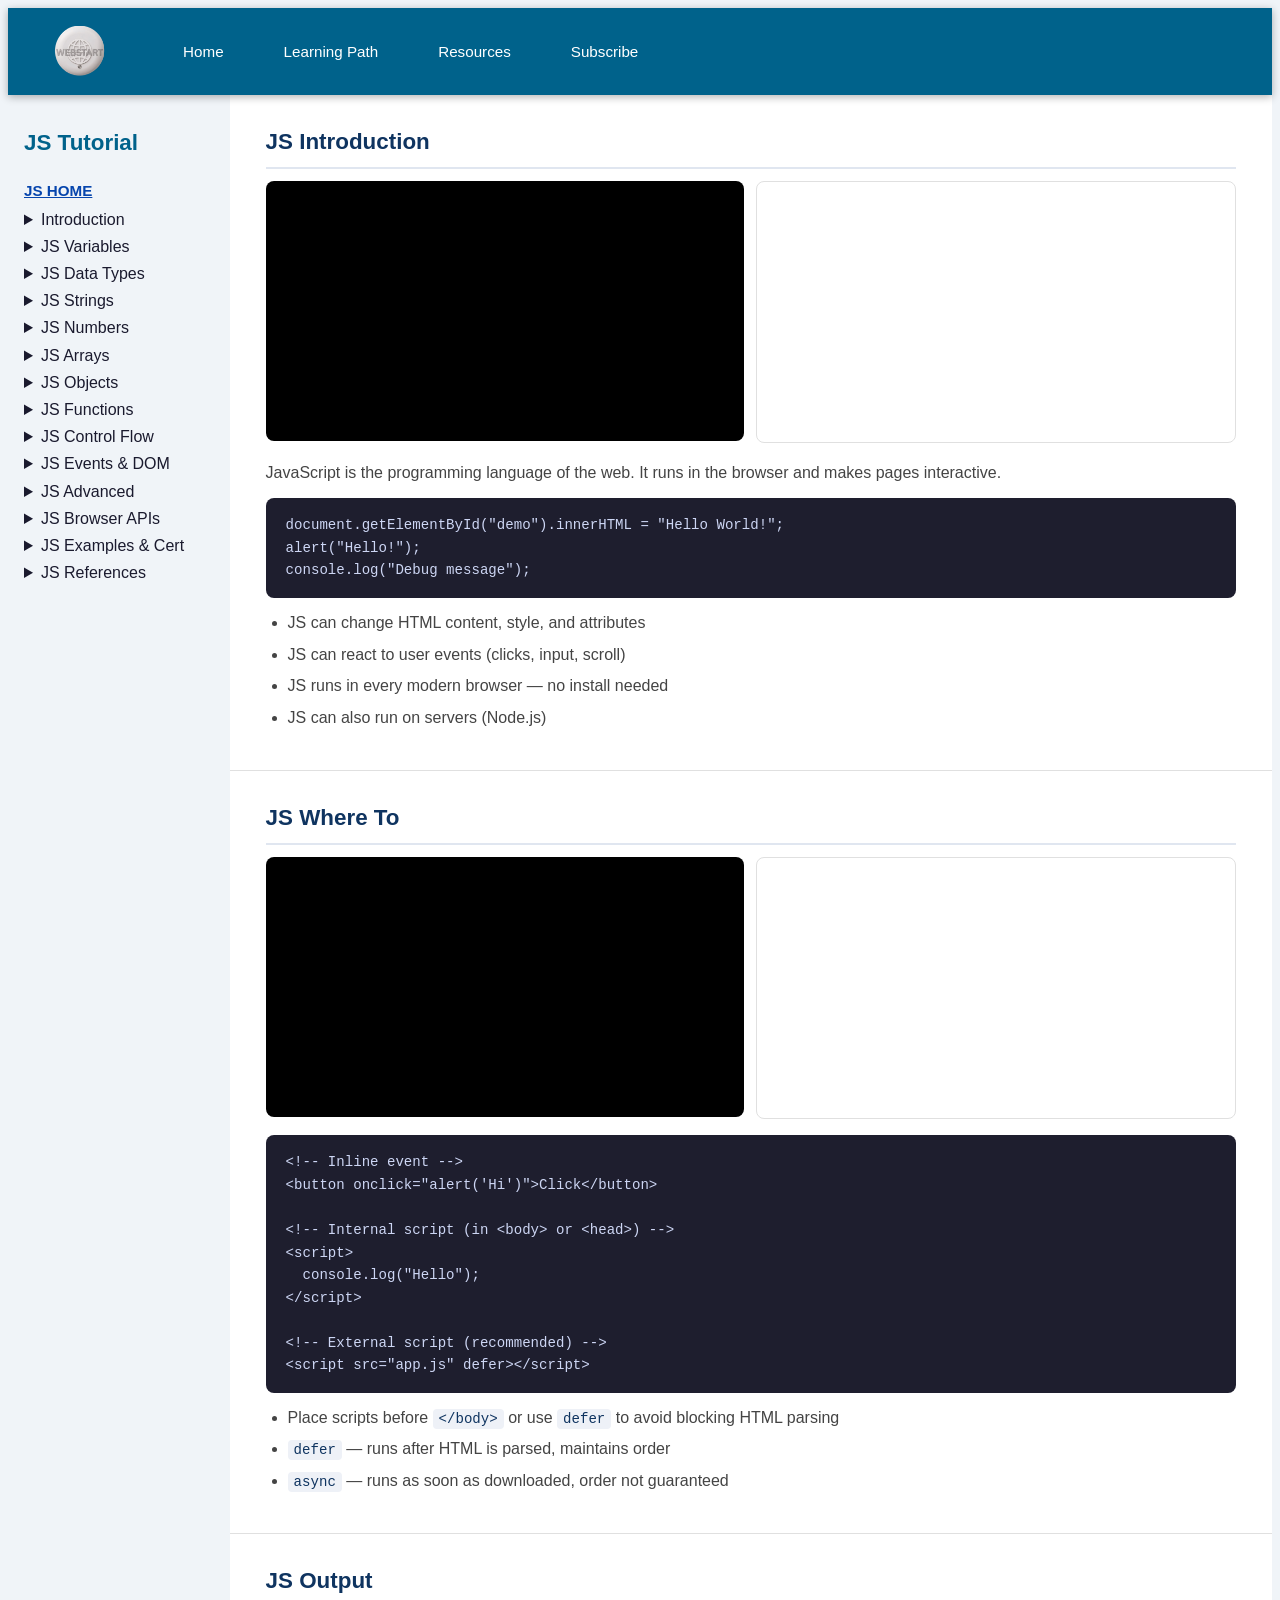
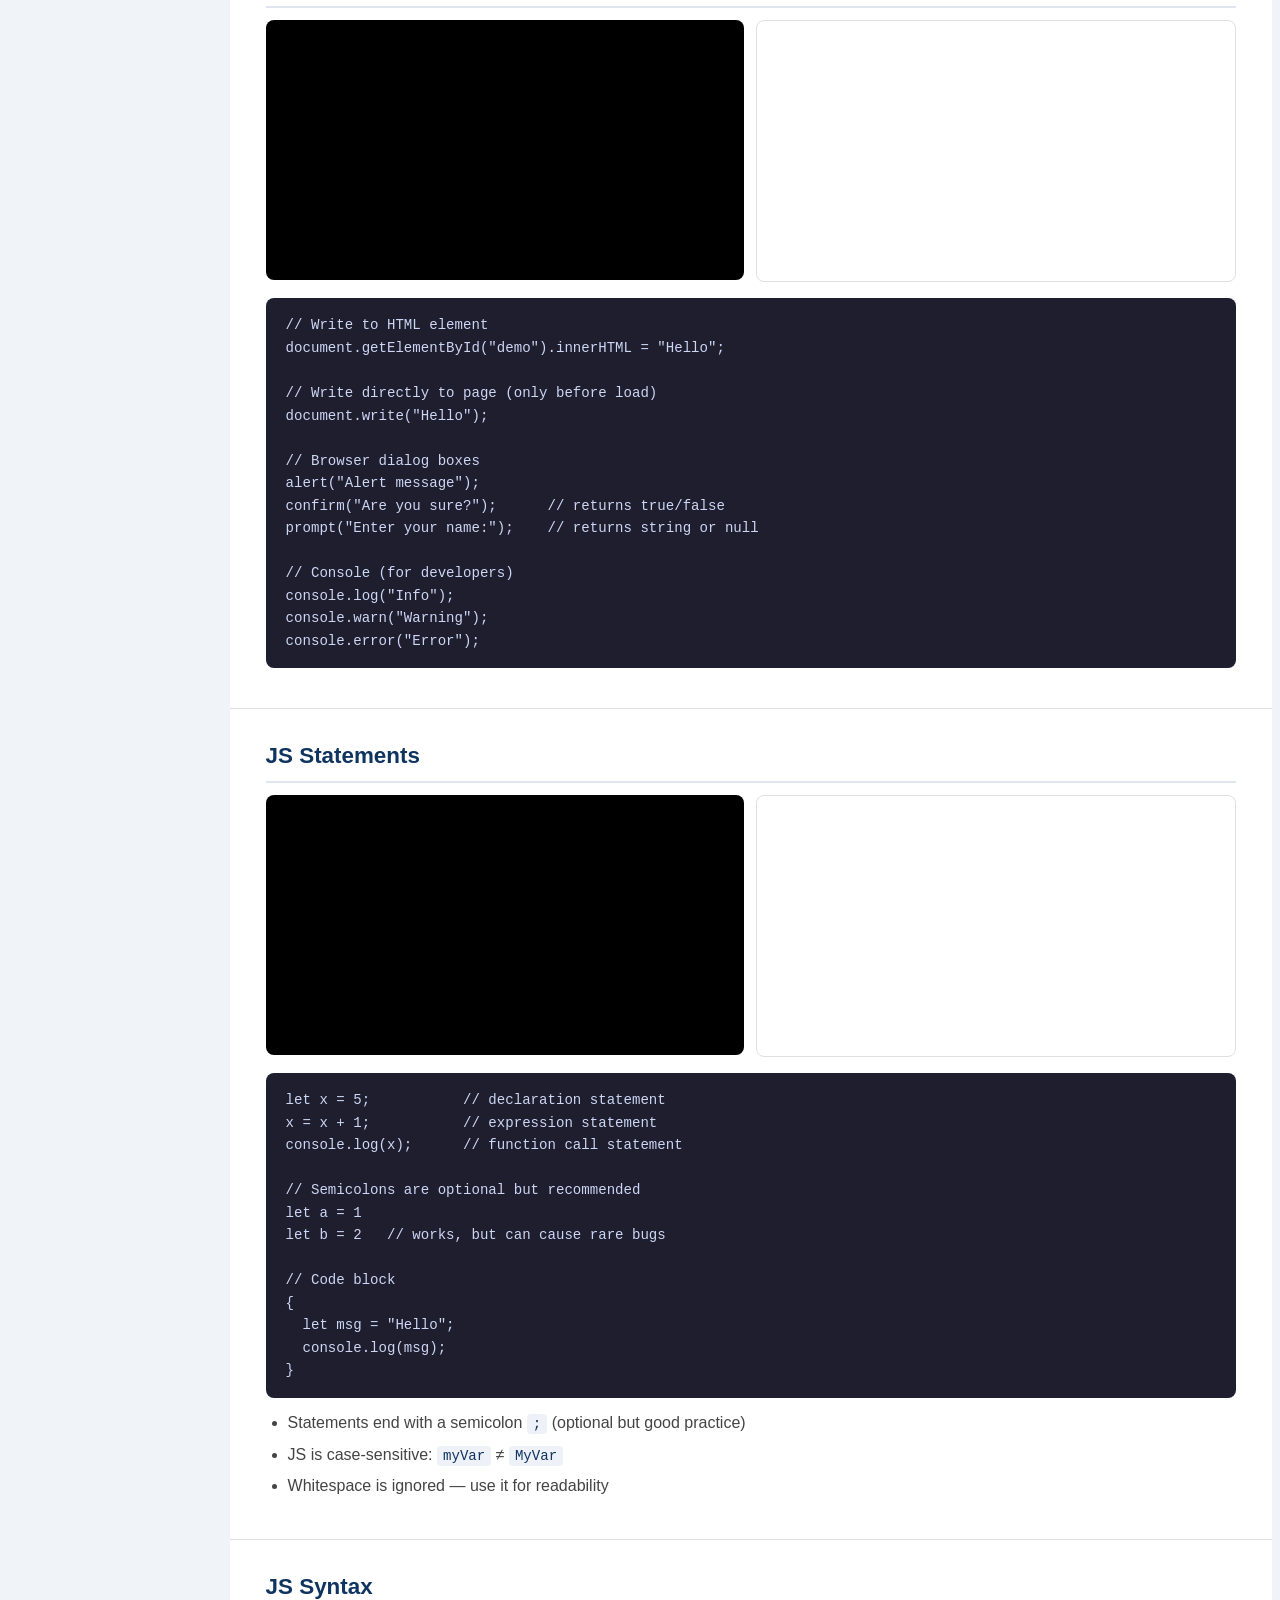
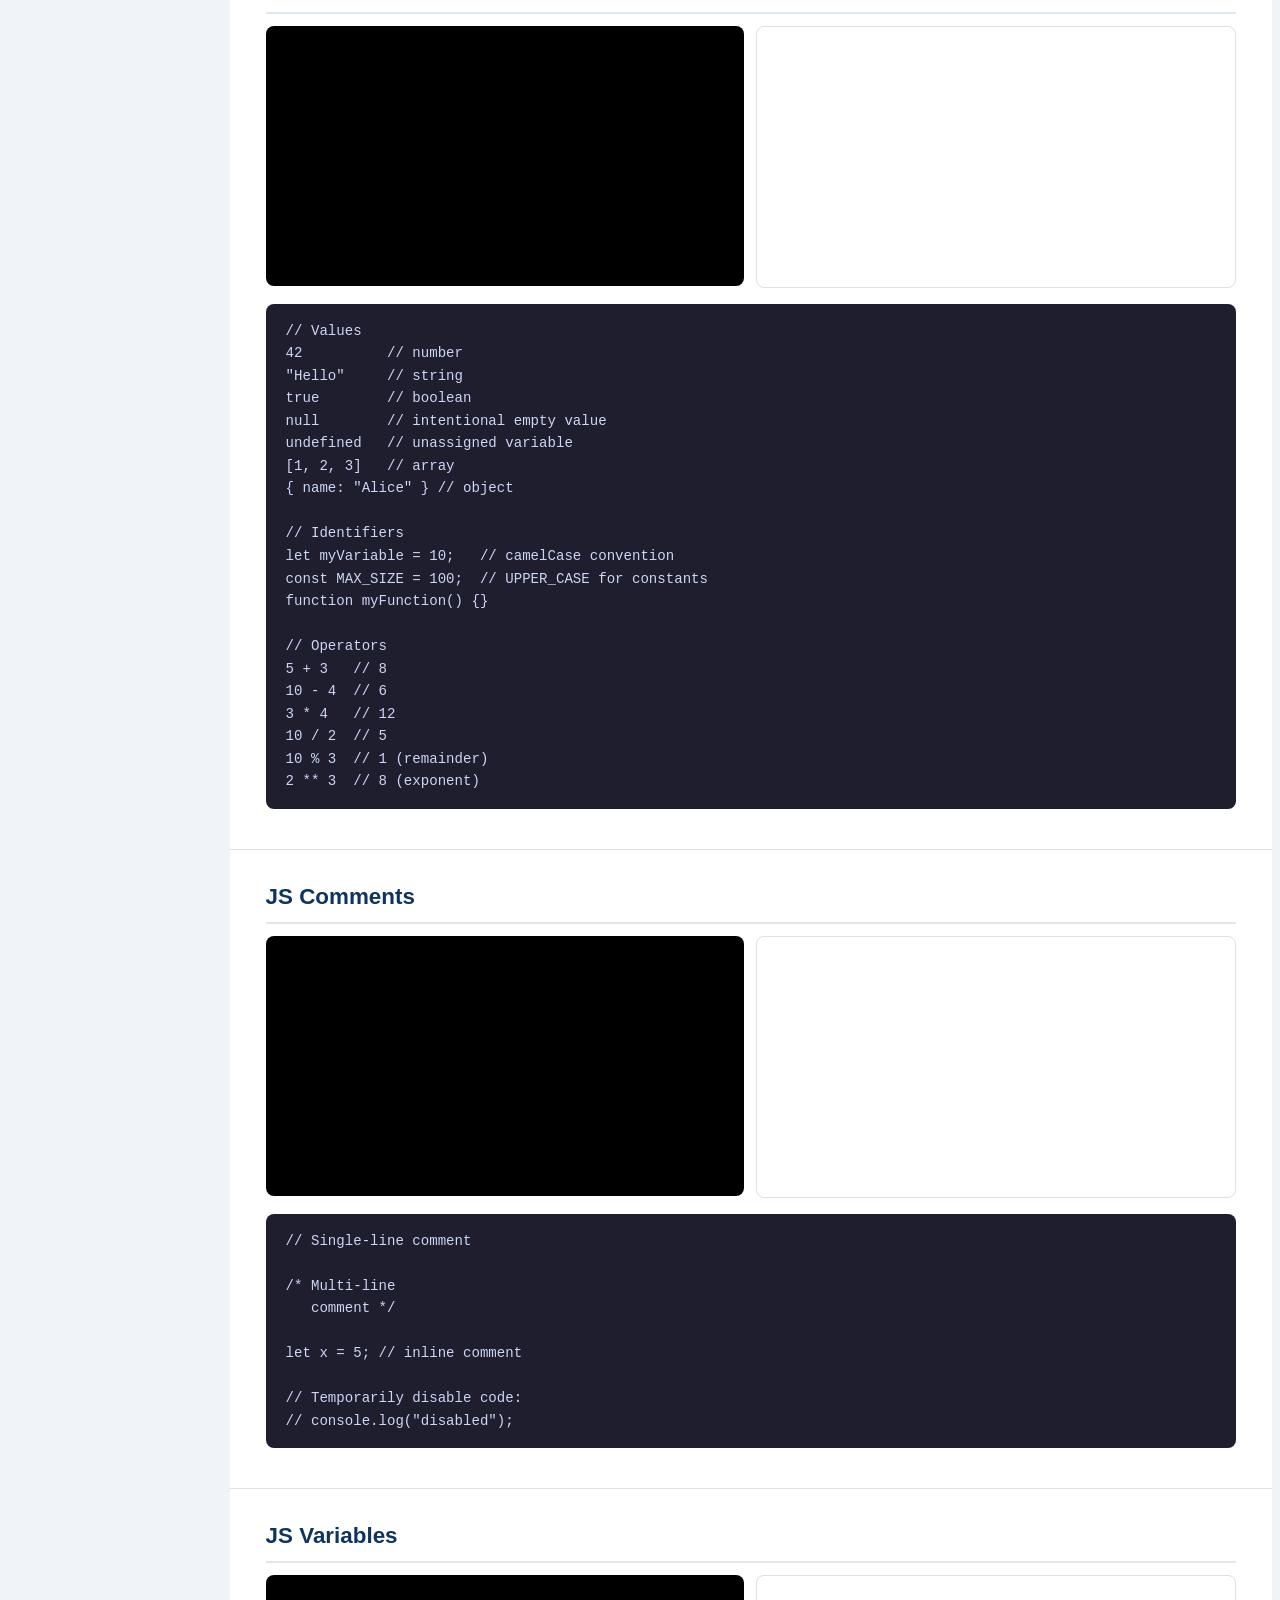
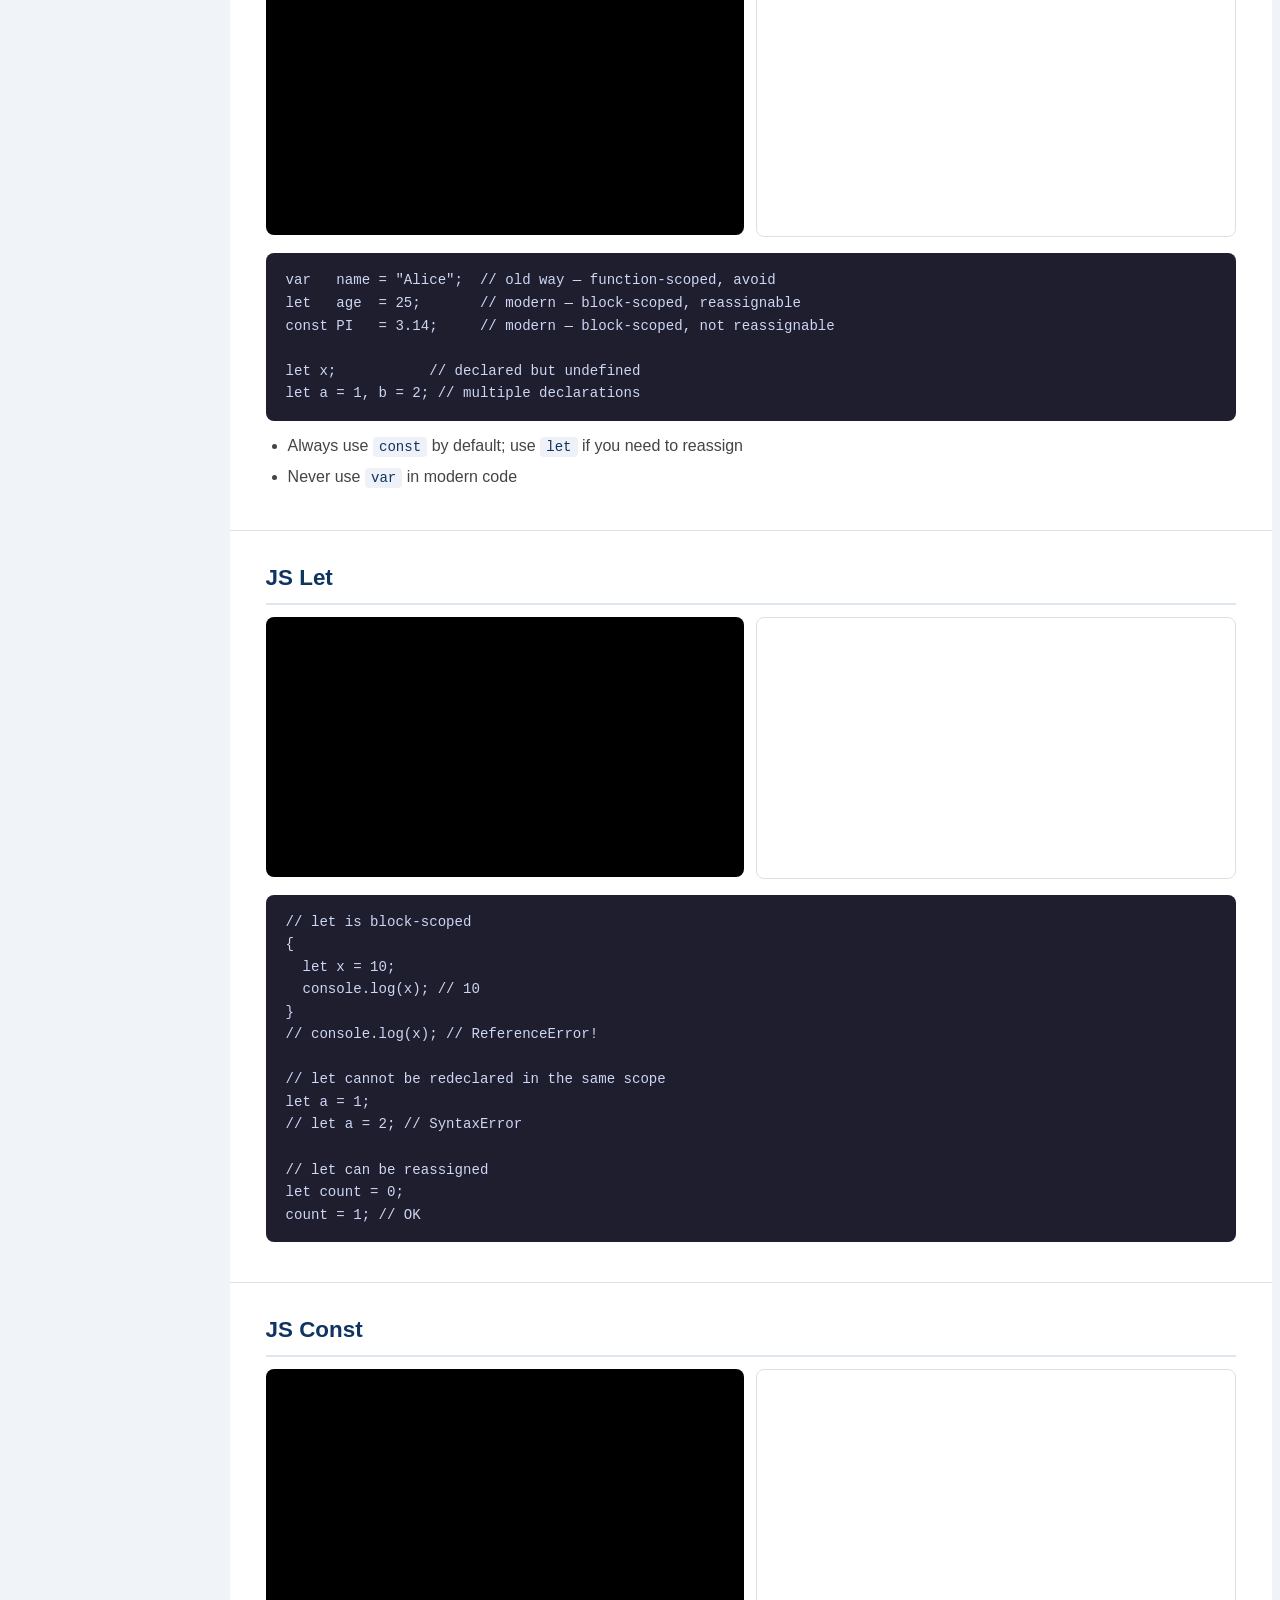
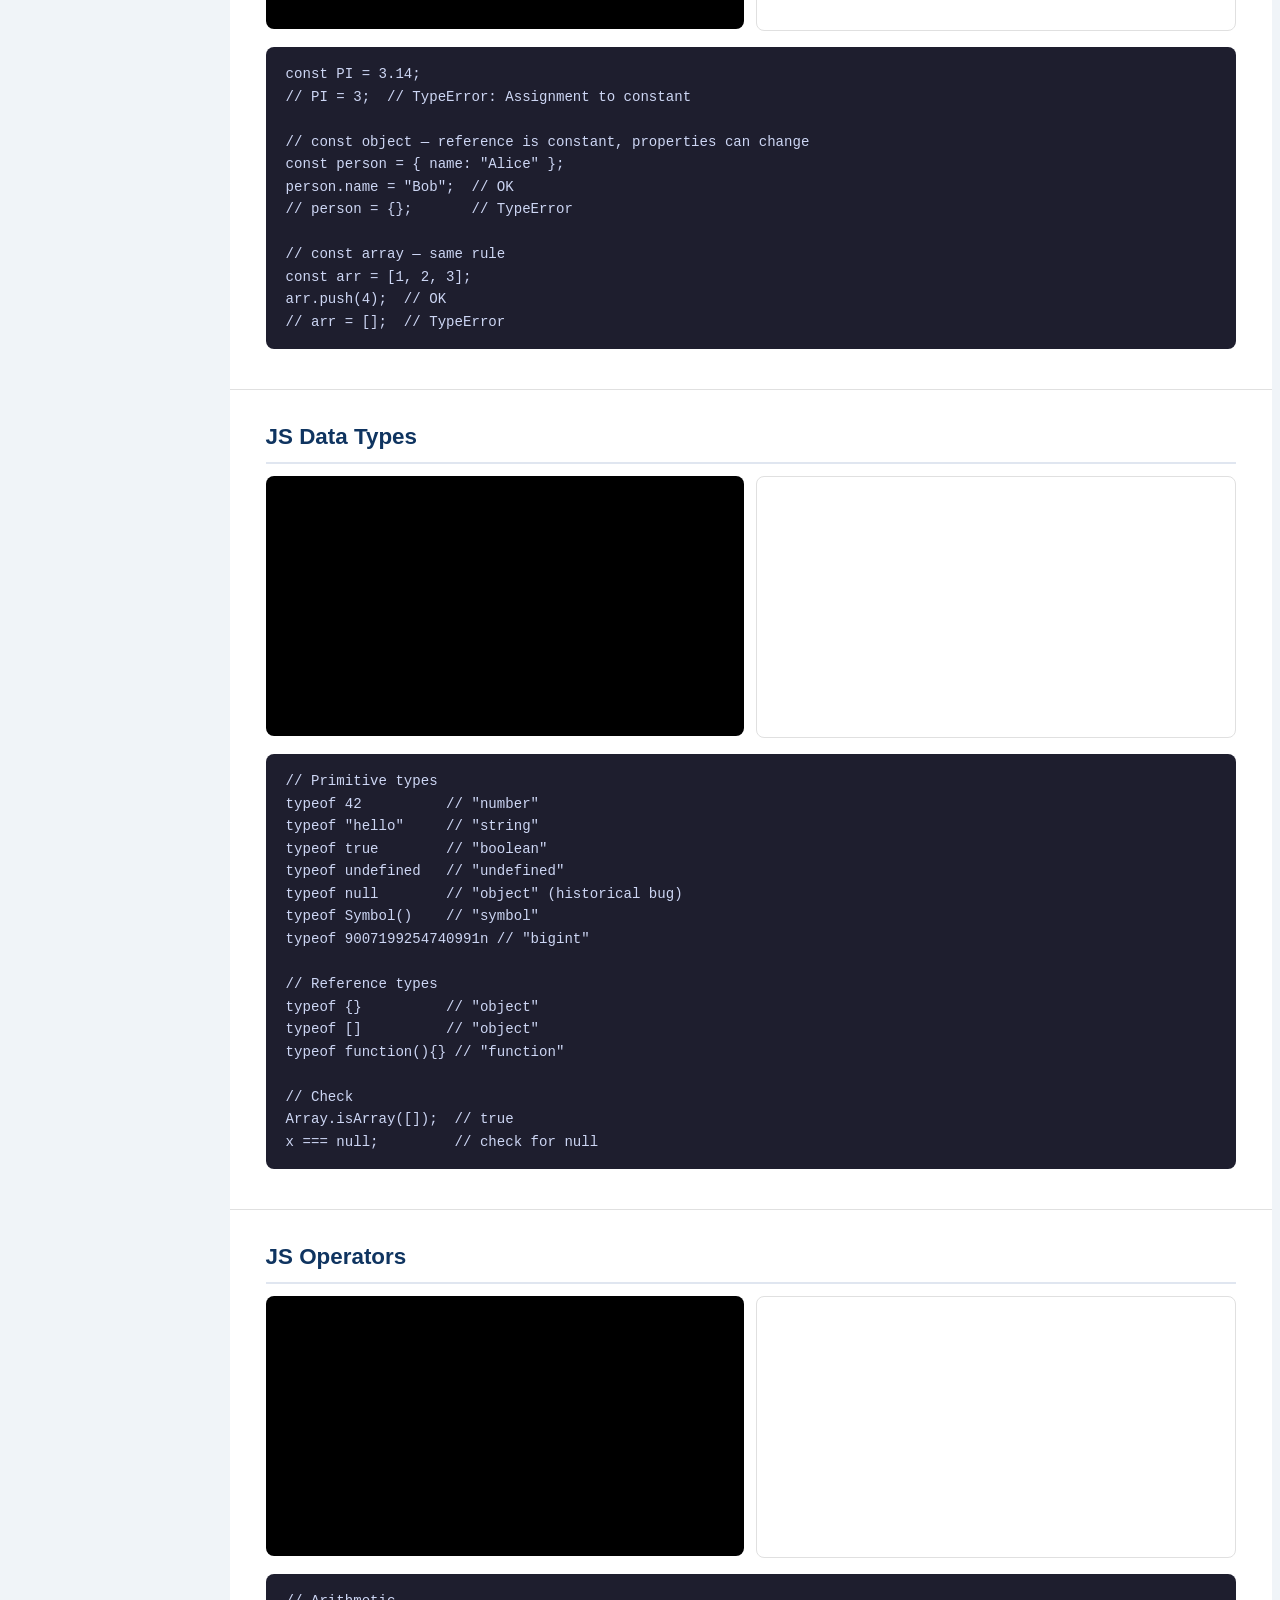
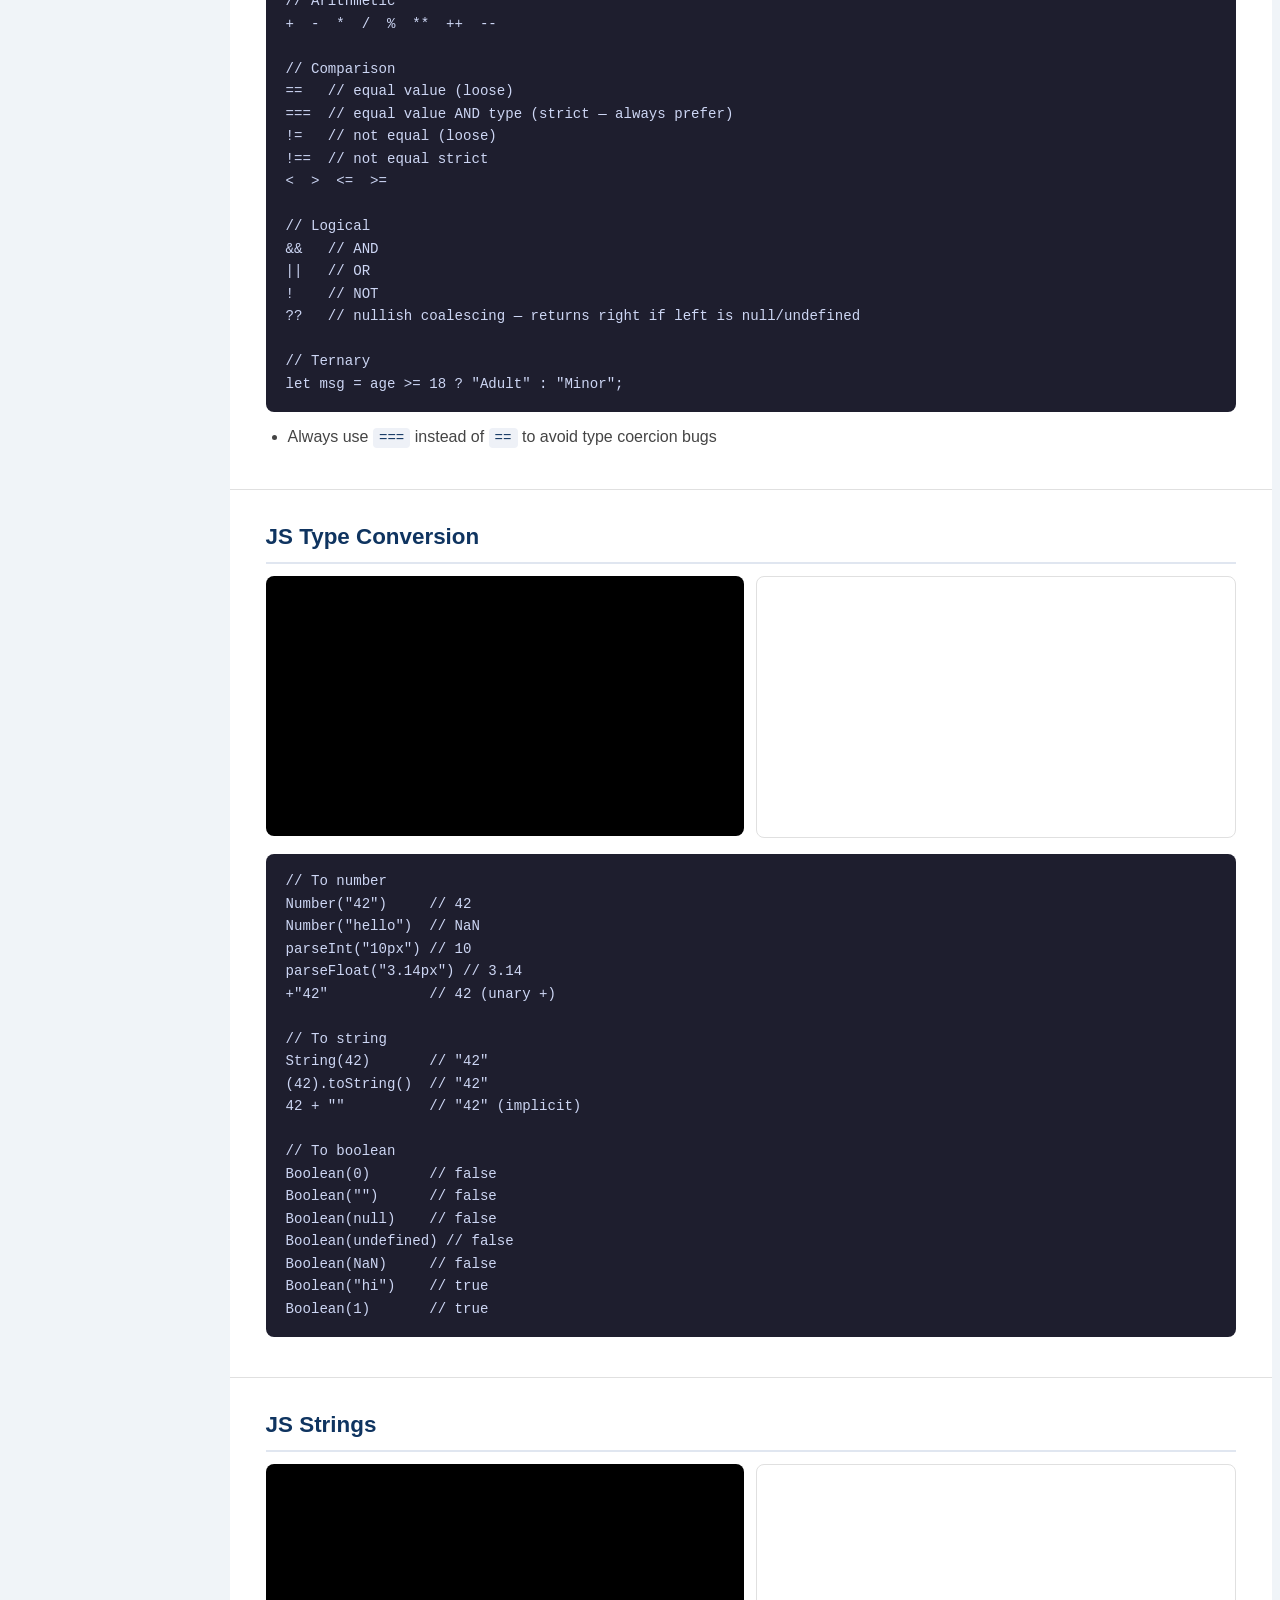
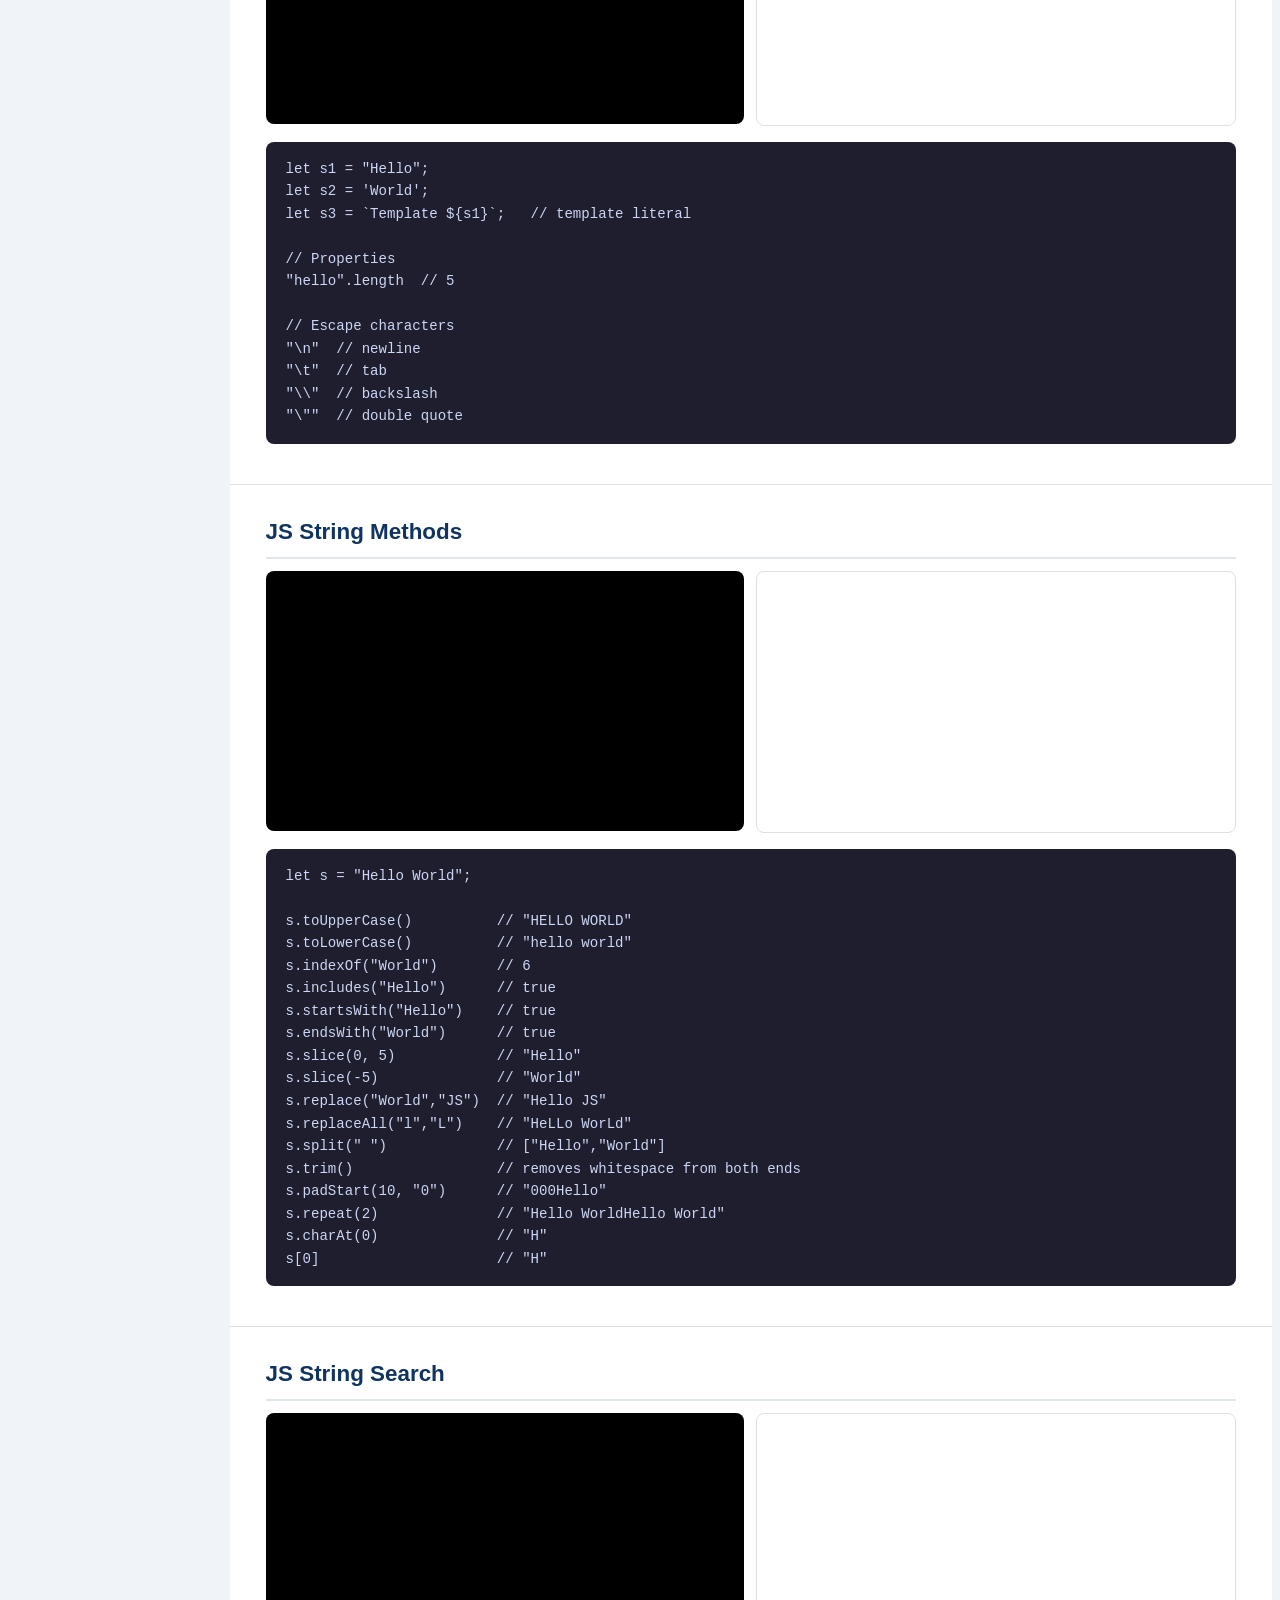
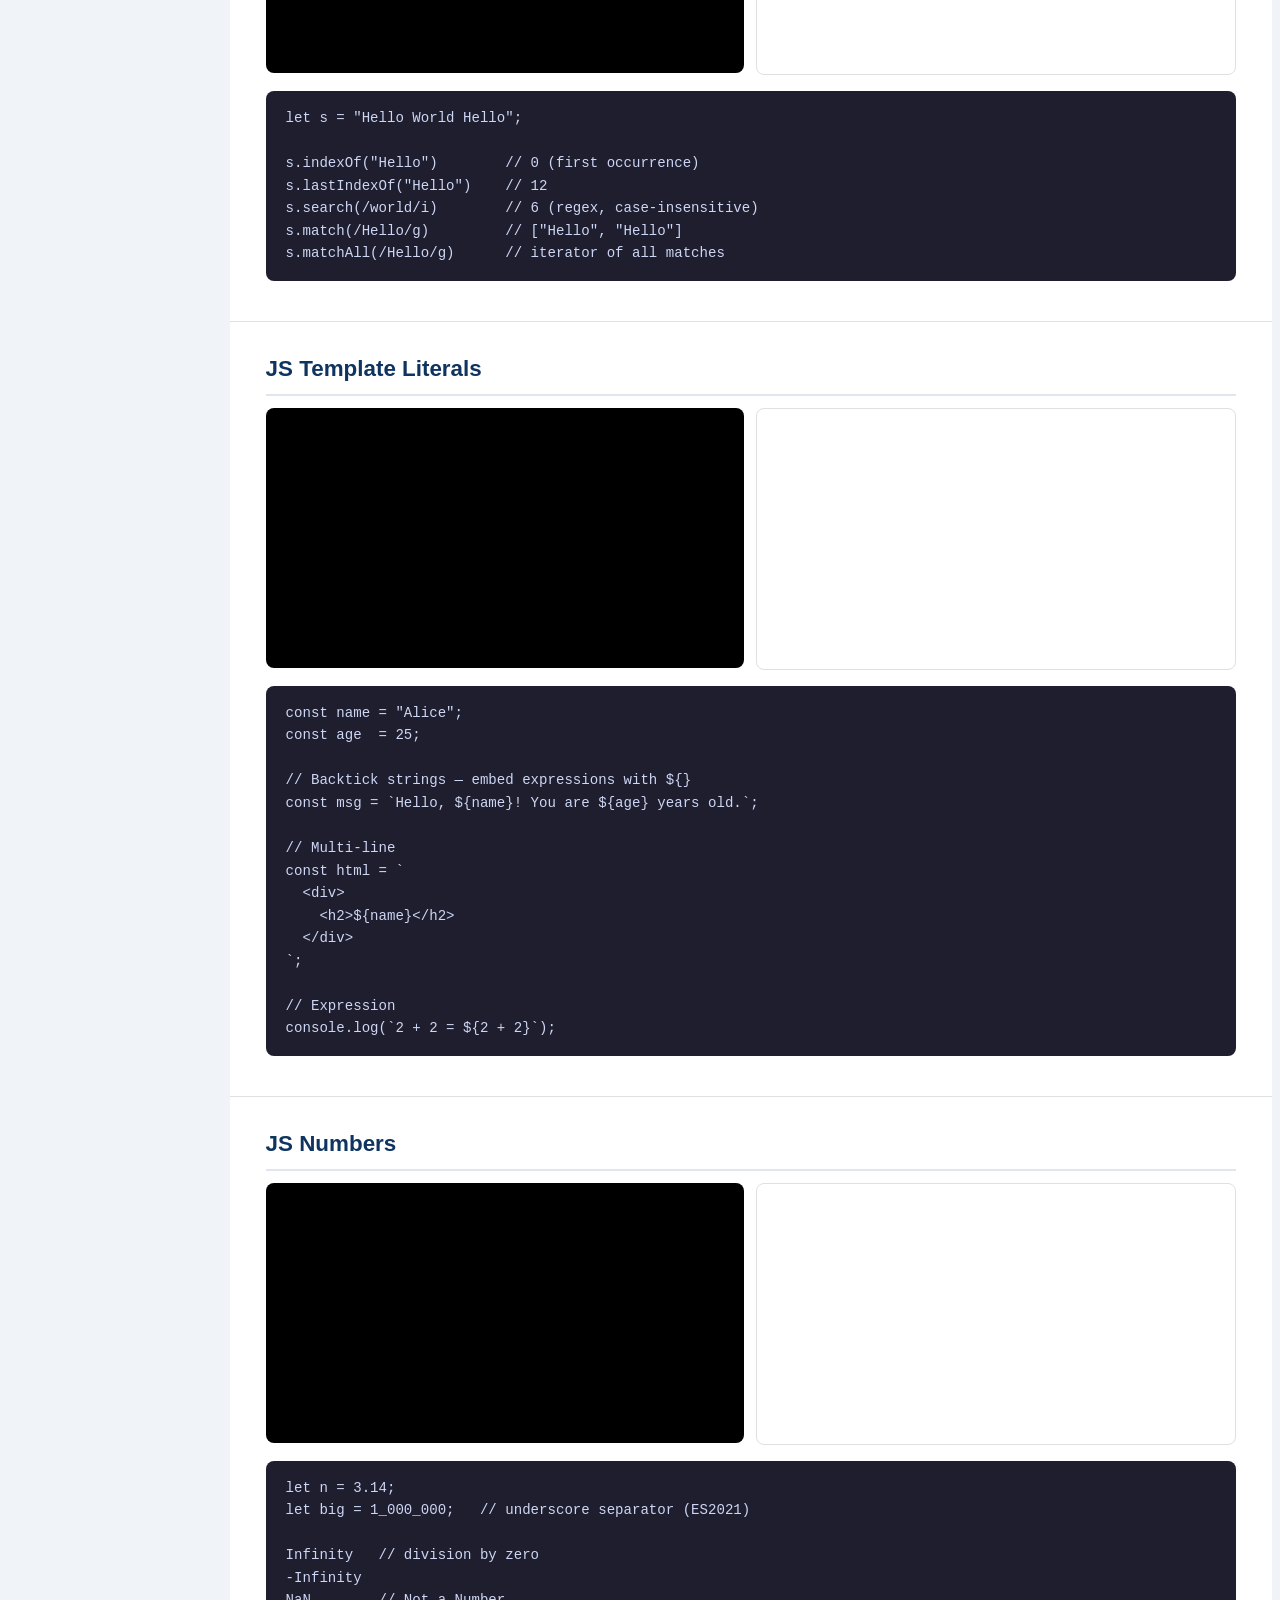
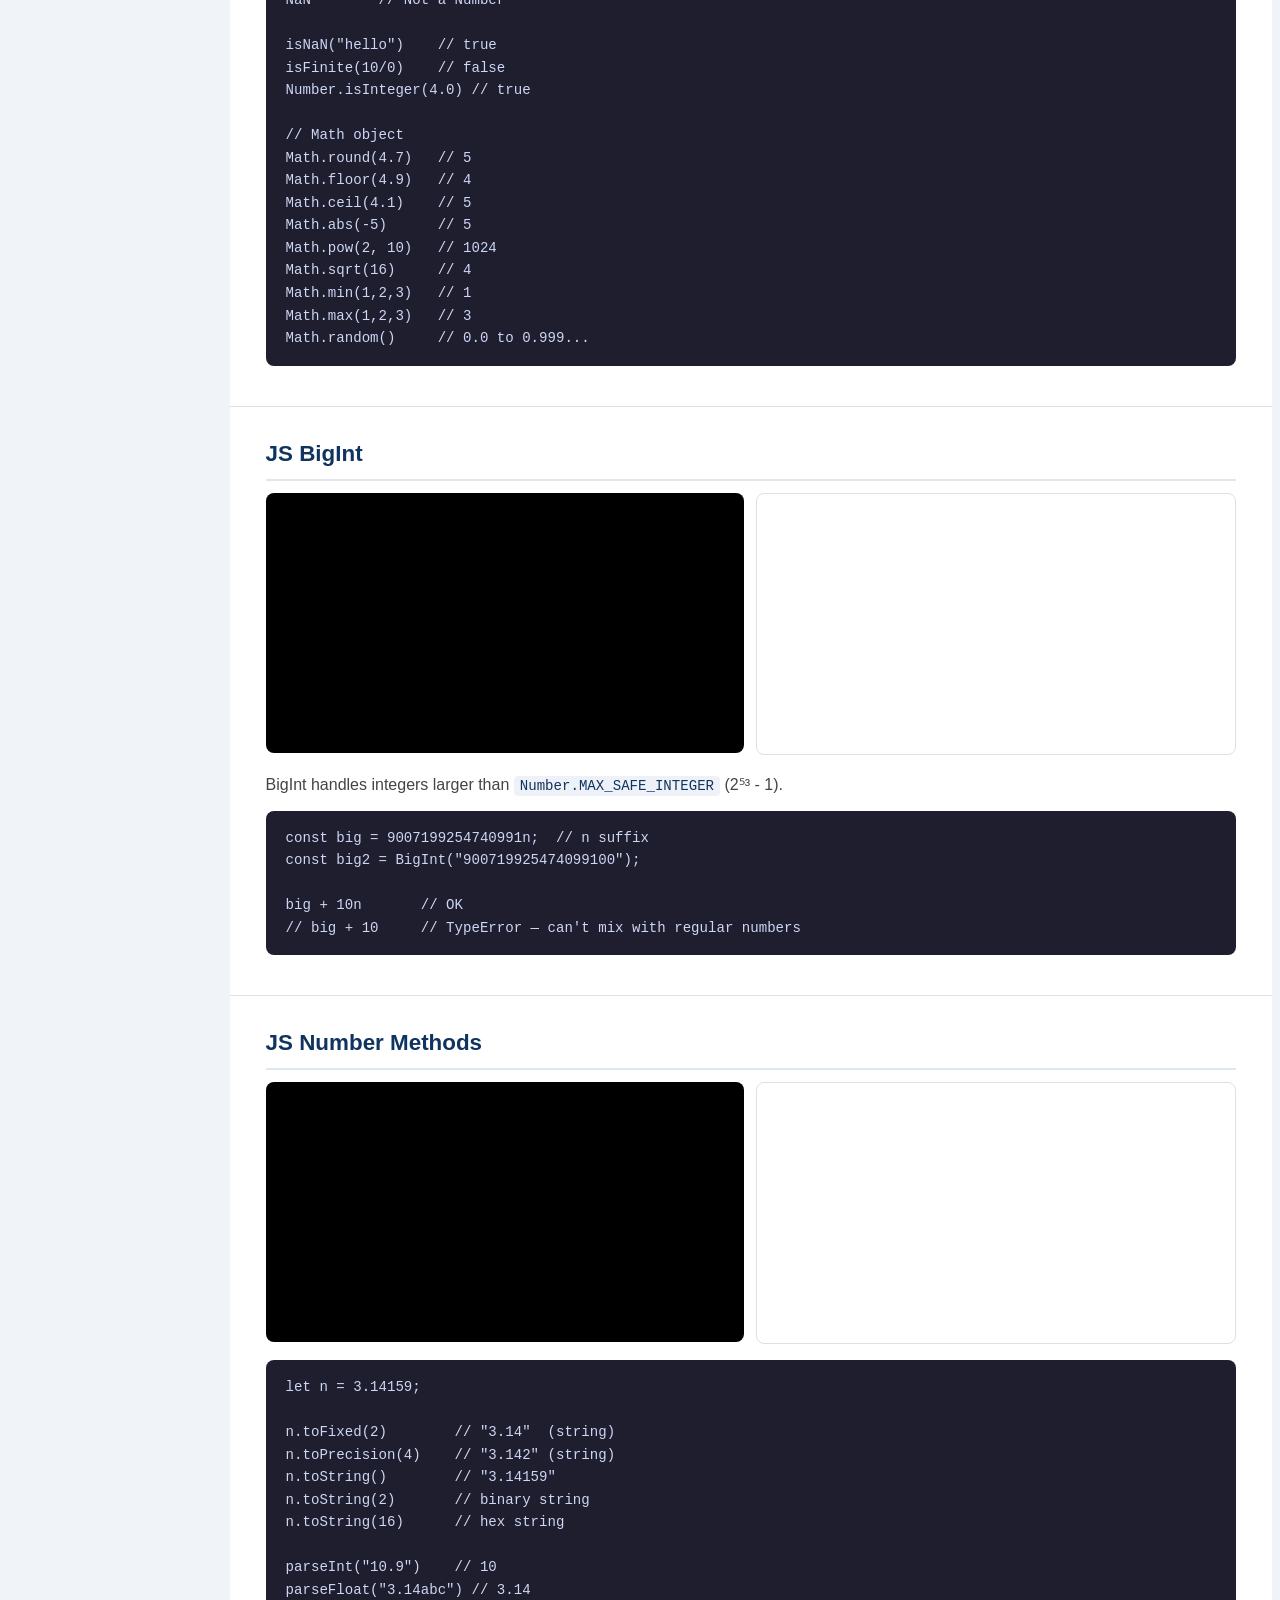
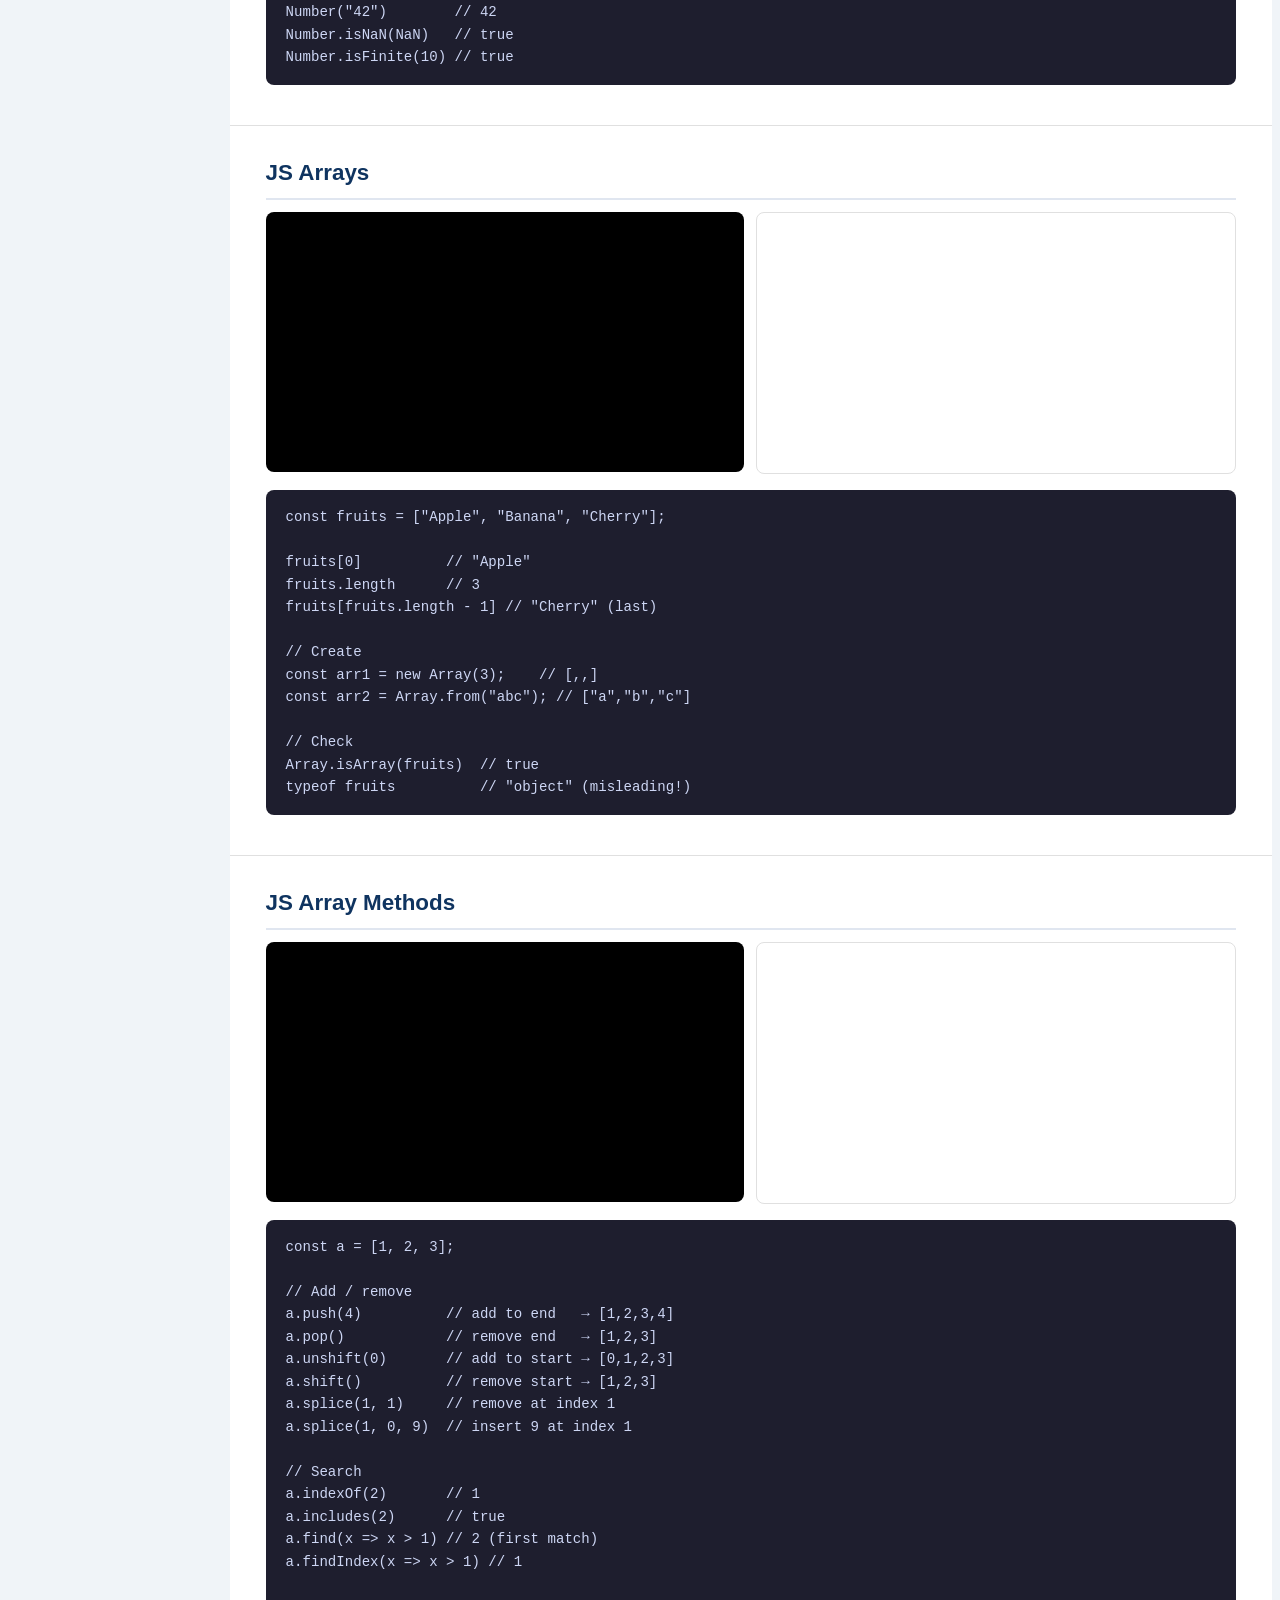
<file: learnjs.html>
<!DOCTYPE html>
<html lang="en">
<head>
  <meta charset="UTF-8" />
  <meta name="viewport" content="width=device-width, initial-scale=1.0" />
  <link rel="stylesheet" href="web.css" />
  <link rel="stylesheet" href="learnjs.css">
  <link rel="icon" type="image/png" href="logo.png" />
  <title>WebStart — JavaScript</title>
</head>
<body>

  <nav>
    <a href="index.html" class="nav-logo"><img src="logo.png" alt="WebStart" /></a>
    <input type="checkbox" id="nav-toggle" class="nav-checkbox" />
    <label for="nav-toggle" class="nav-toggle">&#9776;</label>
    <ul>
      <li><a href="index.html">Home</a></li>
      <li><a href="index.html#path">Learning Path</a></li>
      <li><a href="#resources">Resources</a></li>
      <li><a href="form.html">Subscribe</a></li>
    </ul>
  </nav>

  <main>
    <section>
      <h2 class="left"><span class="left_h2">JS</span> Tutorial</h2>
      <a href="#js-introduction" class="active">JS HOME</a>

      <details>
        <summary>Introduction</summary>
        <a href="#js-introduction">JS Introduction</a>
        <a href="#js-where-to">JS Where To</a>
        <a href="#js-output">JS Output</a>
        <a href="#js-statements">JS Statements</a>
        <a href="#js-syntax">JS Syntax</a>
        <a href="#js-comments">JS Comments</a>
        <a href="#">Code Challenge</a>
      </details>

      <details>
        <summary>JS Variables</summary>
        <a href="#js-variables" class="overview_header">JS Variables</a>
          <a href="#js-variables" class="sub">Variables</a>
          <a href="#" class="sub">Code Challenge</a>
        <a href="#js-let" class="overview_header">JS Let</a>
          <a href="#js-let" class="sub">Let</a>
          <a href="#" class="sub">Code Challenge</a>
        <a href="#js-const" class="overview_header">JS Const</a>
          <a href="#js-const" class="sub">Const</a>
          <a href="#" class="sub">Code Challenge</a>
      </details>

      <details>
        <summary>JS Data Types</summary>
        <a href="#js-data-types" class="overview_header">JS Data Types</a>
          <a href="#js-data-types" class="sub">Data Types</a>
          <a href="#" class="sub">Code Challenge</a>
        <a href="#js-operators" class="overview_header">JS Operators</a>
          <a href="#js-operators" class="sub">Operators</a>
          <a href="#js-operators" class="sub">Arithmetic</a>
          <a href="#js-operators" class="sub">Assignment</a>
          <a href="#js-operators" class="sub">Comparison</a>
          <a href="#js-operators" class="sub">Logical</a>
          <a href="#" class="sub">Code Challenge</a>
        <a href="#js-type-conversion" class="overview_header">JS Type Conversion</a>
          <a href="#js-type-conversion" class="sub">Type Conversion</a>
          <a href="#" class="sub">Code Challenge</a>
      </details>

      <details>
        <summary>JS Strings</summary>
        <a href="#js-strings" class="overview_header">JS Strings</a>
          <a href="#js-strings" class="sub">Strings</a>
          <a href="#" class="sub">Code Challenge</a>
        <a href="#js-string-methods" class="overview_header">JS String Methods</a>
          <a href="#js-string-methods" class="sub">String Methods</a>
          <a href="#" class="sub">Code Challenge</a>
        <a href="#js-string-search" class="overview_header">JS String Search</a>
          <a href="#js-string-search" class="sub">String Search</a>
          <a href="#" class="sub">Code Challenge</a>
        <a href="#js-template-literals">JS Template Literals</a>
      </details>

      <details>
        <summary>JS Numbers</summary>
        <a href="#js-numbers" class="overview_header">JS Numbers</a>
          <a href="#js-numbers" class="sub">Numbers</a>
          <a href="#" class="sub">Code Challenge</a>
        <a href="#js-bigint">JS BigInt</a>
        <a href="#js-number-methods" class="overview_header">JS Number Methods</a>
          <a href="#js-number-methods" class="sub">Number Methods</a>
          <a href="#" class="sub">Code Challenge</a>
        <a href="#js-number-methods">JS Number Properties</a>
      </details>

      <details>
        <summary>JS Arrays</summary>
        <a href="#js-arrays" class="overview_header">JS Arrays</a>
          <a href="#js-arrays" class="sub">Arrays</a>
          <a href="#" class="sub">Code Challenge</a>
        <a href="#js-array-methods" class="overview_header">JS Array Methods</a>
          <a href="#js-array-methods" class="sub">Array Methods</a>
          <a href="#" class="sub">Code Challenge</a>
        <a href="#js-array-sort" class="overview_header">JS Array Sort</a>
          <a href="#js-array-sort" class="sub">Array Sort</a>
          <a href="#" class="sub">Code Challenge</a>
        <a href="#js-array-iteration" class="overview_header">JS Array Iteration</a>
          <a href="#js-array-iteration" class="sub">forEach</a>
          <a href="#js-array-iteration" class="sub">map / filter / reduce</a>
          <a href="#" class="sub">Code Challenge</a>
      </details>

      <details>
        <summary>JS Objects</summary>
        <a href="#js-objects" class="overview_header">JS Objects</a>
          <a href="#js-objects" class="sub">Objects</a>
          <a href="#" class="sub">Code Challenge</a>
        <a href="#js-object-methods" class="overview_header">JS Object Methods</a>
          <a href="#js-object-methods" class="sub">Object Methods</a>
          <a href="#" class="sub">Code Challenge</a>
        <a href="#js-this">JS this Keyword</a>
        <a href="#js-destructuring">JS Object Destructuring</a>
      </details>

      <details>
        <summary>JS Functions</summary>
        <a href="#js-functions" class="overview_header">JS Functions</a>
          <a href="#js-functions" class="sub">Functions</a>
          <a href="#js-functions" class="sub">Parameters</a>
          <a href="#" class="sub">Code Challenge</a>
        <a href="#js-arrow-functions">JS Arrow Functions</a>
        <a href="#js-closures">JS Closures</a>
        <a href="#js-scope">JS Scope</a>
        <a href="#js-hoisting">JS Hoisting</a>
      </details>

      <details>
        <summary>JS Control Flow</summary>
        <a href="#js-if-else" class="overview_header">JS If/Else</a>
          <a href="#js-if-else" class="sub">If / Else</a>
          <a href="#js-if-else" class="sub">Ternary Operator</a>
          <a href="#" class="sub">Code Challenge</a>
        <a href="#js-switch" class="overview_header">JS Switch</a>
          <a href="#js-switch" class="sub">Switch</a>
          <a href="#" class="sub">Code Challenge</a>
        <a href="#js-loops" class="overview_header">JS Loops</a>
          <a href="#js-loops" class="sub">For Loop</a>
          <a href="#js-loops" class="sub">For In</a>
          <a href="#js-loops" class="sub">For Of</a>
          <a href="#js-loops" class="sub">While Loop</a>
          <a href="#js-loops" class="sub">Do While</a>
          <a href="#js-loops" class="sub">Break &amp; Continue</a>
          <a href="#" class="sub">Code Challenge</a>
      </details>

      <details>
        <summary>JS Events &amp; DOM</summary>
        <a href="#js-events" class="overview_header">JS Events</a>
          <a href="#js-events" class="sub">Events</a>
          <a href="#js-events" class="sub">Event Listeners</a>
          <a href="#" class="sub">Code Challenge</a>
        <a href="#js-dom" class="overview_header">JS DOM</a>
          <a href="#js-dom" class="sub">DOM Intro</a>
          <a href="#js-dom" class="sub">DOM Methods</a>
          <a href="#js-dom" class="sub">DOM Document</a>
          <a href="#js-dom" class="sub">DOM Elements</a>
          <a href="#js-dom-html" class="sub">DOM HTML</a>
          <a href="#js-dom-html" class="sub">DOM CSS</a>
          <a href="#js-dom-html" class="sub">DOM Forms</a>
          <a href="#js-dom" class="sub">DOM Navigation</a>
          <a href="#" class="sub">Code Challenge</a>
      </details>

      <details>
        <summary>JS Advanced</summary>
        <a href="#js-classes">JS Classes</a>
        <a href="#js-modules">JS Modules</a>
        <a href="#js-destructuring">JS Destructuring</a>
        <a href="#js-spread-rest">JS Spread &amp; Rest</a>
        <a href="#js-promises">JS Promises</a>
        <a href="#js-async-await">JS Async / Await</a>
        <a href="#js-error-handling">JS Error Handling</a>
        <a href="#js-json">JS JSON</a>
        <a href="#js-regex">JS Regular Expressions</a>
        <a href="#">JS Strict Mode</a>
        <a href="#">JS Debugging</a>
        <a href="#">JS Style Guide</a>
      </details>

      <details>
        <summary>JS Browser APIs</summary>
        <a href="#js-web-storage">JS Web Storage</a>
        <a href="#">JS Cookies</a>
        <a href="#js-fetch">JS Fetch API</a>
        <a href="#">JS AJAX</a>
        <a href="#">JS Geolocation</a>
        <a href="#">JS Web Workers</a>
        <a href="#">JS History API</a>
        <a href="#">JS Window</a>
      </details>

      <details>
        <summary>JS Examples &amp; Cert</summary>
        <a href="#">JS Examples</a>
        <a href="#">JS Editor</a>
        <a href="#">JS Quiz</a>
        <a href="#">JS Exercises</a>
        <a href="#">JS Challenges</a>
        <a href="#">JS Syllabus</a>
        <a href="#">JS Study Plan</a>
        <a href="#">JS Certificate</a>
      </details>

      <details>
        <summary>JS References</summary>
        <a href="#">JS Objects Reference</a>
        <a href="#js-array-methods">JS Array Methods</a>
        <a href="#js-string-methods">JS String Methods</a>
        <a href="#js-number-methods">JS Number Methods</a>
        <a href="#js-numbers">JS Math Methods</a>
        <a href="#">JS Date Methods</a>
        <a href="#js-dom">JS DOM Methods</a>
        <a href="#">JS Browser Support</a>
      </details>

    </section>

    <div>

      <article id="js-introduction">
        <h2>JS Introduction</h2>
        <div class="media-row">
          <div class="video-wrapper">
          <iframe width="560" height="315" src="https://www.youtube.com/embed/6ZaFSasEoh0" title="YouTube video player" frameborder="0" allow="accelerometer; autoplay; clipboard-write; encrypted-media; gyroscope; picture-in-picture" allowfullscreen></iframe>
          </div>
          <div class="codepen-wrapper">
            <iframe
              src="https://codepen.io/trial/embed/PNaGbb?default-tab=html,result&editable=true"
              loading="lazy"
              allowfullscreen>
            </iframe>
          </div>
        </div>
        <p>JavaScript is the programming language of the web. It runs in the browser and makes pages interactive.</p>
        <pre><code>document.getElementById("demo").innerHTML = "Hello World!";
alert("Hello!");
console.log("Debug message");</code></pre>
        <ul>
          <li>JS can change HTML content, style, and attributes</li>
          <li>JS can react to user events (clicks, input, scroll)</li>
          <li>JS runs in every modern browser — no install needed</li>
          <li>JS can also run on servers (Node.js)</li>
        </ul>
      </article>

      <article id="js-where-to">
        <h2>JS Where To</h2>
        <div class="media-row">
          <div class="video-wrapper">
          <iframe width="560" height="315" src="https://www.youtube.com/embed/6ZaFSasEoh0" title="YouTube video player" frameborder="0" allow="accelerometer; autoplay; clipboard-write; encrypted-media; gyroscope; picture-in-picture" allowfullscreen></iframe>
          </div>
          <div class="codepen-wrapper">
            <iframe
              src="https://codepen.io/trial/embed/PNaGbb?default-tab=html,result&editable=true"
              loading="lazy"
              allowfullscreen>
            </iframe>
          </div>
        </div>
        <pre><code>&lt;!-- Inline event --&gt;
&lt;button onclick="alert('Hi')"&gt;Click&lt;/button&gt;

&lt;!-- Internal script (in &lt;body&gt; or &lt;head&gt;) --&gt;
&lt;script&gt;
  console.log("Hello");
&lt;/script&gt;

&lt;!-- External script (recommended) --&gt;
&lt;script src="app.js" defer&gt;&lt;/script&gt;</code></pre>
        <ul>
          <li>Place scripts before <code>&lt;/body&gt;</code> or use <code>defer</code> to avoid blocking HTML parsing</li>
          <li><code>defer</code> — runs after HTML is parsed, maintains order</li>
          <li><code>async</code> — runs as soon as downloaded, order not guaranteed</li>
        </ul>
      </article>

      <article id="js-output">
        <h2>JS Output</h2>
        <div class="media-row">
          <div class="video-wrapper">
          <iframe width="560" height="315" src="https://www.youtube.com/embed/6ZaFSasEoh0" title="YouTube video player" frameborder="0" allow="accelerometer; autoplay; clipboard-write; encrypted-media; gyroscope; picture-in-picture" allowfullscreen></iframe>
          </div>
          <div class="codepen-wrapper">
            <iframe
              src="https://codepen.io/trial/embed/PNaGbb?default-tab=html,result&editable=true"
              loading="lazy"
              allowfullscreen>
            </iframe>
          </div>
        </div>
        <pre><code>// Write to HTML element
document.getElementById("demo").innerHTML = "Hello";

// Write directly to page (only before load)
document.write("Hello");

// Browser dialog boxes
alert("Alert message");
confirm("Are you sure?");      // returns true/false
prompt("Enter your name:");    // returns string or null

// Console (for developers)
console.log("Info");
console.warn("Warning");
console.error("Error");</code></pre>
      </article>

      <article id="js-statements">
        <h2>JS Statements</h2>
        <div class="media-row">
          <div class="video-wrapper">
          <iframe width="560" height="315" src="https://www.youtube.com/embed/6ZaFSasEoh0" title="YouTube video player" frameborder="0" allow="accelerometer; autoplay; clipboard-write; encrypted-media; gyroscope; picture-in-picture" allowfullscreen></iframe>
          </div>
          <div class="codepen-wrapper">
            <iframe
              src="https://codepen.io/trial/embed/PNaGbb?default-tab=html,result&editable=true"
              loading="lazy"
              allowfullscreen>
            </iframe>
          </div>
        </div>
        <pre><code>let x = 5;           // declaration statement
x = x + 1;           // expression statement
console.log(x);      // function call statement

// Semicolons are optional but recommended
let a = 1
let b = 2   // works, but can cause rare bugs

// Code block
{
  let msg = "Hello";
  console.log(msg);
}</code></pre>
        <ul>
          <li>Statements end with a semicolon <code>;</code> (optional but good practice)</li>
          <li>JS is case-sensitive: <code>myVar</code> ≠ <code>MyVar</code></li>
          <li>Whitespace is ignored — use it for readability</li>
        </ul>
      </article>

      <article id="js-syntax">
        <h2>JS Syntax</h2>
        <div class="media-row">
          <div class="video-wrapper">
          <iframe width="560" height="315" src="https://www.youtube.com/embed/6ZaFSasEoh0" title="YouTube video player" frameborder="0" allow="accelerometer; autoplay; clipboard-write; encrypted-media; gyroscope; picture-in-picture" allowfullscreen></iframe>
          </div>
          <div class="codepen-wrapper">
            <iframe
              src="https://codepen.io/trial/embed/PNaGbb?default-tab=html,result&editable=true"
              loading="lazy"
              allowfullscreen>
            </iframe>
          </div>
        </div>
        <pre><code>// Values
42          // number
"Hello"     // string
true        // boolean
null        // intentional empty value
undefined   // unassigned variable
[1, 2, 3]   // array
{ name: "Alice" } // object

// Identifiers
let myVariable = 10;   // camelCase convention
const MAX_SIZE = 100;  // UPPER_CASE for constants
function myFunction() {}

// Operators
5 + 3   // 8
10 - 4  // 6
3 * 4   // 12
10 / 2  // 5
10 % 3  // 1 (remainder)
2 ** 3  // 8 (exponent)</code></pre>
      </article>

      <article id="js-comments">
        <h2>JS Comments</h2>
        <div class="media-row">
          <div class="video-wrapper">
          <iframe width="560" height="315" src="https://www.youtube.com/embed/6ZaFSasEoh0" title="YouTube video player" frameborder="0" allow="accelerometer; autoplay; clipboard-write; encrypted-media; gyroscope; picture-in-picture" allowfullscreen></iframe>
          </div>
          <div class="codepen-wrapper">
            <iframe
              src="https://codepen.io/trial/embed/PNaGbb?default-tab=html,result&editable=true"
              loading="lazy"
              allowfullscreen>
            </iframe>
          </div>
        </div>
        <pre><code>// Single-line comment

/* Multi-line
   comment */

let x = 5; // inline comment

// Temporarily disable code:
// console.log("disabled");</code></pre>
      </article>

      <article id="js-variables">
        <h2>JS Variables</h2>
        <div class="media-row">
          <div class="video-wrapper">
          <iframe width="560" height="315" src="https://www.youtube.com/embed/6ZaFSasEoh0" title="YouTube video player" frameborder="0" allow="accelerometer; autoplay; clipboard-write; encrypted-media; gyroscope; picture-in-picture" allowfullscreen></iframe>
          </div>
          <div class="codepen-wrapper">
            <iframe
              src="https://codepen.io/trial/embed/PNaGbb?default-tab=html,result&editable=true"
              loading="lazy"
              allowfullscreen>
            </iframe>
          </div>
        </div>
        <pre><code>var   name = "Alice";  // old way — function-scoped, avoid
let   age  = 25;       // modern — block-scoped, reassignable
const PI   = 3.14;     // modern — block-scoped, not reassignable

let x;           // declared but undefined
let a = 1, b = 2; // multiple declarations</code></pre>
        <ul>
          <li>Always use <code>const</code> by default; use <code>let</code> if you need to reassign</li>
          <li>Never use <code>var</code> in modern code</li>
        </ul>
      </article>

      <article id="js-let">
        <h2>JS Let</h2>
        <div class="media-row">
          <div class="video-wrapper">
          <iframe width="560" height="315" src="https://www.youtube.com/embed/6ZaFSasEoh0" title="YouTube video player" frameborder="0" allow="accelerometer; autoplay; clipboard-write; encrypted-media; gyroscope; picture-in-picture" allowfullscreen></iframe>
          </div>
          <div class="codepen-wrapper">
            <iframe
              src="https://codepen.io/trial/embed/PNaGbb?default-tab=html,result&editable=true"
              loading="lazy"
              allowfullscreen>
            </iframe>
          </div>
        </div>
        <pre><code>// let is block-scoped
{
  let x = 10;
  console.log(x); // 10
}
// console.log(x); // ReferenceError!

// let cannot be redeclared in the same scope
let a = 1;
// let a = 2; // SyntaxError

// let can be reassigned
let count = 0;
count = 1; // OK</code></pre>
      </article>

      <article id="js-const">
        <h2>JS Const</h2>
        <div class="media-row">
          <div class="video-wrapper">
          <iframe width="560" height="315" src="https://www.youtube.com/embed/6ZaFSasEoh0" title="YouTube video player" frameborder="0" allow="accelerometer; autoplay; clipboard-write; encrypted-media; gyroscope; picture-in-picture" allowfullscreen></iframe>
          </div>
          <div class="codepen-wrapper">
            <iframe
              src="https://codepen.io/trial/embed/PNaGbb?default-tab=html,result&editable=true"
              loading="lazy"
              allowfullscreen>
            </iframe>
          </div>
        </div>
        <pre><code>const PI = 3.14;
// PI = 3;  // TypeError: Assignment to constant

// const object — reference is constant, properties can change
const person = { name: "Alice" };
person.name = "Bob";  // OK
// person = {};       // TypeError

// const array — same rule
const arr = [1, 2, 3];
arr.push(4);  // OK
// arr = [];  // TypeError</code></pre>
      </article>

      <article id="js-data-types">
        <h2>JS Data Types</h2>
        <div class="media-row">
          <div class="video-wrapper">
          <iframe width="560" height="315" src="https://www.youtube.com/embed/6ZaFSasEoh0" title="YouTube video player" frameborder="0" allow="accelerometer; autoplay; clipboard-write; encrypted-media; gyroscope; picture-in-picture" allowfullscreen></iframe>
          </div>
          <div class="codepen-wrapper">
            <iframe
              src="https://codepen.io/trial/embed/PNaGbb?default-tab=html,result&editable=true"
              loading="lazy"
              allowfullscreen>
            </iframe>
          </div>
        </div>
        <pre><code>// Primitive types
typeof 42          // "number"
typeof "hello"     // "string"
typeof true        // "boolean"
typeof undefined   // "undefined"
typeof null        // "object" (historical bug)
typeof Symbol()    // "symbol"
typeof 9007199254740991n // "bigint"

// Reference types
typeof {}          // "object"
typeof []          // "object"
typeof function(){} // "function"

// Check
Array.isArray([]);  // true
x === null;         // check for null</code></pre>
      </article>

      <article id="js-operators">
        <h2>JS Operators</h2>
        <div class="media-row">
          <div class="video-wrapper">
          <iframe width="560" height="315" src="https://www.youtube.com/embed/6ZaFSasEoh0" title="YouTube video player" frameborder="0" allow="accelerometer; autoplay; clipboard-write; encrypted-media; gyroscope; picture-in-picture" allowfullscreen></iframe>
          </div>
          <div class="codepen-wrapper">
            <iframe
              src="https://codepen.io/trial/embed/PNaGbb?default-tab=html,result&editable=true"
              loading="lazy"
              allowfullscreen>
            </iframe>
          </div>
        </div>
        <pre><code>// Arithmetic
+  -  *  /  %  **  ++  --

// Comparison
==   // equal value (loose)
===  // equal value AND type (strict — always prefer)
!=   // not equal (loose)
!==  // not equal strict
&lt;  &gt;  &lt;=  &gt;=

// Logical
&&   // AND
||   // OR
!    // NOT
??   // nullish coalescing — returns right if left is null/undefined

// Ternary
let msg = age &gt;= 18 ? "Adult" : "Minor";</code></pre>
        <ul>
          <li>Always use <code>===</code> instead of <code>==</code> to avoid type coercion bugs</li>
        </ul>
      </article>

      <article id="js-type-conversion">
        <h2>JS Type Conversion</h2>
        <div class="media-row">
          <div class="video-wrapper">
          <iframe width="560" height="315" src="https://www.youtube.com/embed/6ZaFSasEoh0" title="YouTube video player" frameborder="0" allow="accelerometer; autoplay; clipboard-write; encrypted-media; gyroscope; picture-in-picture" allowfullscreen></iframe>
          </div>
          <div class="codepen-wrapper">
            <iframe
              src="https://codepen.io/trial/embed/PNaGbb?default-tab=html,result&editable=true"
              loading="lazy"
              allowfullscreen>
            </iframe>
          </div>
        </div>
        <pre><code>// To number
Number("42")     // 42
Number("hello")  // NaN
parseInt("10px") // 10
parseFloat("3.14px") // 3.14
+"42"            // 42 (unary +)

// To string
String(42)       // "42"
(42).toString()  // "42"
42 + ""          // "42" (implicit)

// To boolean
Boolean(0)       // false
Boolean("")      // false
Boolean(null)    // false
Boolean(undefined) // false
Boolean(NaN)     // false
Boolean("hi")    // true
Boolean(1)       // true</code></pre>
      </article>

      <article id="js-strings">
        <h2>JS Strings</h2>
        <div class="media-row">
          <div class="video-wrapper">
          <iframe width="560" height="315" src="https://www.youtube.com/embed/6ZaFSasEoh0" title="YouTube video player" frameborder="0" allow="accelerometer; autoplay; clipboard-write; encrypted-media; gyroscope; picture-in-picture" allowfullscreen></iframe>
          </div>
          <div class="codepen-wrapper">
            <iframe
              src="https://codepen.io/trial/embed/PNaGbb?default-tab=html,result&editable=true"
              loading="lazy"
              allowfullscreen>
            </iframe>
          </div>
        </div>
        <pre><code>let s1 = "Hello";
let s2 = 'World';
let s3 = `Template ${s1}`;   // template literal

// Properties
"hello".length  // 5

// Escape characters
"\n"  // newline
"\t"  // tab
"\\"  // backslash
"\""  // double quote</code></pre>
      </article>

      <article id="js-string-methods">
        <h2>JS String Methods</h2>
        <div class="media-row">
          <div class="video-wrapper">
          <iframe width="560" height="315" src="https://www.youtube.com/embed/6ZaFSasEoh0" title="YouTube video player" frameborder="0" allow="accelerometer; autoplay; clipboard-write; encrypted-media; gyroscope; picture-in-picture" allowfullscreen></iframe>
          </div>
          <div class="codepen-wrapper">
            <iframe
              src="https://codepen.io/trial/embed/PNaGbb?default-tab=html,result&editable=true"
              loading="lazy"
              allowfullscreen>
            </iframe>
          </div>
        </div>
        <pre><code>let s = "Hello World";

s.toUpperCase()          // "HELLO WORLD"
s.toLowerCase()          // "hello world"
s.indexOf("World")       // 6
s.includes("Hello")      // true
s.startsWith("Hello")    // true
s.endsWith("World")      // true
s.slice(0, 5)            // "Hello"
s.slice(-5)              // "World"
s.replace("World","JS")  // "Hello JS"
s.replaceAll("l","L")    // "HeLLo WorLd"
s.split(" ")             // ["Hello","World"]
s.trim()                 // removes whitespace from both ends
s.padStart(10, "0")      // "000Hello"
s.repeat(2)              // "Hello WorldHello World"
s.charAt(0)              // "H"
s[0]                     // "H"</code></pre>
      </article>

      <article id="js-string-search">
        <h2>JS String Search</h2>
        <div class="media-row">
          <div class="video-wrapper">
          <iframe width="560" height="315" src="https://www.youtube.com/embed/6ZaFSasEoh0" title="YouTube video player" frameborder="0" allow="accelerometer; autoplay; clipboard-write; encrypted-media; gyroscope; picture-in-picture" allowfullscreen></iframe>
          </div>
          <div class="codepen-wrapper">
            <iframe
              src="https://codepen.io/trial/embed/PNaGbb?default-tab=html,result&editable=true"
              loading="lazy"
              allowfullscreen>
            </iframe>
          </div>
        </div>
        <pre><code>let s = "Hello World Hello";

s.indexOf("Hello")        // 0 (first occurrence)
s.lastIndexOf("Hello")    // 12
s.search(/world/i)        // 6 (regex, case-insensitive)
s.match(/Hello/g)         // ["Hello", "Hello"]
s.matchAll(/Hello/g)      // iterator of all matches</code></pre>
      </article>

      <article id="js-template-literals">
        <h2>JS Template Literals</h2>
        <div class="media-row">
          <div class="video-wrapper">
          <iframe width="560" height="315" src="https://www.youtube.com/embed/6ZaFSasEoh0" title="YouTube video player" frameborder="0" allow="accelerometer; autoplay; clipboard-write; encrypted-media; gyroscope; picture-in-picture" allowfullscreen></iframe>
          </div>
          <div class="codepen-wrapper">
            <iframe
              src="https://codepen.io/trial/embed/PNaGbb?default-tab=html,result&editable=true"
              loading="lazy"
              allowfullscreen>
            </iframe>
          </div>
        </div>
        <pre><code>const name = "Alice";
const age  = 25;

// Backtick strings — embed expressions with ${}
const msg = `Hello, ${name}! You are ${age} years old.`;

// Multi-line
const html = `
  &lt;div&gt;
    &lt;h2&gt;${name}&lt;/h2&gt;
  &lt;/div&gt;
`;

// Expression
console.log(`2 + 2 = ${2 + 2}`);</code></pre>
      </article>

      <article id="js-numbers">
        <h2>JS Numbers</h2>
        <div class="media-row">
          <div class="video-wrapper">
          <iframe width="560" height="315" src="https://www.youtube.com/embed/6ZaFSasEoh0" title="YouTube video player" frameborder="0" allow="accelerometer; autoplay; clipboard-write; encrypted-media; gyroscope; picture-in-picture" allowfullscreen></iframe>
          </div>
          <div class="codepen-wrapper">
            <iframe
              src="https://codepen.io/trial/embed/PNaGbb?default-tab=html,result&editable=true"
              loading="lazy"
              allowfullscreen>
            </iframe>
          </div>
        </div>
        <pre><code>let n = 3.14;
let big = 1_000_000;   // underscore separator (ES2021)

Infinity   // division by zero
-Infinity
NaN        // Not a Number

isNaN("hello")    // true
isFinite(10/0)    // false
Number.isInteger(4.0) // true

// Math object
Math.round(4.7)   // 5
Math.floor(4.9)   // 4
Math.ceil(4.1)    // 5
Math.abs(-5)      // 5
Math.pow(2, 10)   // 1024
Math.sqrt(16)     // 4
Math.min(1,2,3)   // 1
Math.max(1,2,3)   // 3
Math.random()     // 0.0 to 0.999...</code></pre>
      </article>

      <article id="js-bigint">
        <h2>JS BigInt</h2>
        <div class="media-row">
          <div class="video-wrapper">
          <iframe width="560" height="315" src="https://www.youtube.com/embed/6ZaFSasEoh0" title="YouTube video player" frameborder="0" allow="accelerometer; autoplay; clipboard-write; encrypted-media; gyroscope; picture-in-picture" allowfullscreen></iframe>
          </div>
          <div class="codepen-wrapper">
            <iframe
              src="https://codepen.io/trial/embed/PNaGbb?default-tab=html,result&editable=true"
              loading="lazy"
              allowfullscreen>
            </iframe>
          </div>
        </div>
        <p>BigInt handles integers larger than <code>Number.MAX_SAFE_INTEGER</code> (2⁵³ - 1).</p>
        <pre><code>const big = 9007199254740991n;  // n suffix
const big2 = BigInt("900719925474099100");

big + 10n       // OK
// big + 10     // TypeError — can't mix with regular numbers</code></pre>
      </article>

      <article id="js-number-methods">
        <h2>JS Number Methods</h2>
        <div class="media-row">
          <div class="video-wrapper">
          <iframe width="560" height="315" src="https://www.youtube.com/embed/6ZaFSasEoh0" title="YouTube video player" frameborder="0" allow="accelerometer; autoplay; clipboard-write; encrypted-media; gyroscope; picture-in-picture" allowfullscreen></iframe>
          </div>
          <div class="codepen-wrapper">
            <iframe
              src="https://codepen.io/trial/embed/PNaGbb?default-tab=html,result&editable=true"
              loading="lazy"
              allowfullscreen>
            </iframe>
          </div>
        </div>
        <pre><code>let n = 3.14159;

n.toFixed(2)        // "3.14"  (string)
n.toPrecision(4)    // "3.142" (string)
n.toString()        // "3.14159"
n.toString(2)       // binary string
n.toString(16)      // hex string

parseInt("10.9")    // 10
parseFloat("3.14abc") // 3.14
Number("42")        // 42
Number.isNaN(NaN)   // true
Number.isFinite(10) // true</code></pre>
      </article>

      <article id="js-arrays">
        <h2>JS Arrays</h2>
        <div class="media-row">
          <div class="video-wrapper">
          <iframe width="560" height="315" src="https://www.youtube.com/embed/S8pw2s8CfpA" title="YouTube video player" frameborder="0" allow="accelerometer; autoplay; clipboard-write; encrypted-media; gyroscope; picture-in-picture" allowfullscreen></iframe>
          </div>
          <div class="codepen-wrapper">
            <iframe
              src="https://codepen.io/trial/embed/PNaGbb?default-tab=html,result&editable=true"
              loading="lazy"
              allowfullscreen>
            </iframe>
          </div>
        </div>
        <pre><code>const fruits = ["Apple", "Banana", "Cherry"];

fruits[0]          // "Apple"
fruits.length      // 3
fruits[fruits.length - 1] // "Cherry" (last)

// Create
const arr1 = new Array(3);    // [,,]
const arr2 = Array.from("abc"); // ["a","b","c"]

// Check
Array.isArray(fruits)  // true
typeof fruits          // "object" (misleading!)</code></pre>
      </article>

      <article id="js-array-methods">
        <h2>JS Array Methods</h2>
        <div class="media-row">
          <div class="video-wrapper">
          <iframe width="560" height="315" src="https://www.youtube.com/embed/6ZaFSasEoh0" title="YouTube video player" frameborder="0" allow="accelerometer; autoplay; clipboard-write; encrypted-media; gyroscope; picture-in-picture" allowfullscreen></iframe>
          </div>
          <div class="codepen-wrapper">
            <iframe
              src="https://codepen.io/trial/embed/PNaGbb?default-tab=html,result&editable=true"
              loading="lazy"
              allowfullscreen>
            </iframe>
          </div>
        </div>
        <pre><code>const a = [1, 2, 3];

// Add / remove
a.push(4)          // add to end   → [1,2,3,4]
a.pop()            // remove end   → [1,2,3]
a.unshift(0)       // add to start → [0,1,2,3]
a.shift()          // remove start → [1,2,3]
a.splice(1, 1)     // remove at index 1
a.splice(1, 0, 9)  // insert 9 at index 1

// Search
a.indexOf(2)       // 1
a.includes(2)      // true
a.find(x => x > 1) // 2 (first match)
a.findIndex(x => x > 1) // 1

// Combine / copy
a.concat([4, 5])   // [1,2,3,4,5]
a.slice(1, 3)      // [2,3] (non-destructive)
[...a]             // spread copy

// Other
a.join(", ")       // "1, 2, 3"
a.reverse()        // [3,2,1] (mutates)
a.flat()           // flatten nested arrays</code></pre>
      </article>

      <article id="js-array-sort">
        <h2>JS Array Sort</h2>
        <div class="media-row">
          <div class="video-wrapper">
          <iframe width="560" height="315" src="https://www.youtube.com/embed/6ZaFSasEoh0" title="YouTube video player" frameborder="0" allow="accelerometer; autoplay; clipboard-write; encrypted-media; gyroscope; picture-in-picture" allowfullscreen></iframe>
          </div>
          <div class="codepen-wrapper">
            <iframe
              src="https://codepen.io/trial/embed/PNaGbb?default-tab=html,result&editable=true"
              loading="lazy"
              allowfullscreen>
            </iframe>
          </div>
        </div>
        <pre><code>["Banana","Apple","Cherry"].sort()  // ["Apple","Banana","Cherry"]

// Numbers — MUST use compare function
[10, 1, 5, 2].sort()               // WRONG: [1,10,2,5]
[10, 1, 5, 2].sort((a, b) => a - b) // [1,2,5,10] ascending
[10, 1, 5, 2].sort((a, b) => b - a) // [10,5,2,1] descending

// Sort objects by property
users.sort((a, b) => a.name.localeCompare(b.name));</code></pre>
      </article>

      <article id="js-array-iteration">
        <h2>JS Array Iteration</h2>
        <div class="media-row">
          <div class="video-wrapper">
          <iframe width="560" height="315" src="https://www.youtube.com/embed/6ZaFSasEoh0" title="YouTube video player" frameborder="0" allow="accelerometer; autoplay; clipboard-write; encrypted-media; gyroscope; picture-in-picture" allowfullscreen></iframe>
          </div>
          <div class="codepen-wrapper">
            <iframe
              src="https://codepen.io/trial/embed/PNaGbb?default-tab=html,result&editable=true"
              loading="lazy"
              allowfullscreen>
            </iframe>
          </div>
        </div>
        <pre><code>const nums = [1, 2, 3, 4, 5];

// forEach — run function for each element
nums.forEach(n => console.log(n));

// map — transform and return new array
const doubled = nums.map(n => n * 2);   // [2,4,6,8,10]

// filter — keep elements that pass test
const evens = nums.filter(n => n % 2 === 0); // [2,4]

// reduce — accumulate single value
const sum = nums.reduce((acc, n) => acc + n, 0); // 15

// every / some
nums.every(n => n > 0)   // true
nums.some(n => n > 4)    // true</code></pre>
      </article>

      <article id="js-objects">
        <h2>JS Objects</h2>
        <div class="media-row">
          <div class="video-wrapper">
          <iframe width="560" height="315" src="https://www.youtube.com/embed/6ZaFSasEoh0" title="YouTube video player" frameborder="0" allow="accelerometer; autoplay; clipboard-write; encrypted-media; gyroscope; picture-in-picture" allowfullscreen></iframe>
          </div>
          <div class="codepen-wrapper">
            <iframe
              src="https://codepen.io/trial/embed/PNaGbb?default-tab=html,result&editable=true"
              loading="lazy"
              allowfullscreen>
            </iframe>
          </div>
        </div>
        <pre><code>const person = {
  name: "Alice",
  age: 25,
  greet() {
    return `Hi, I'm ${this.name}`;
  }
};

// Access
person.name          // "Alice" (dot notation)
person["name"]       // "Alice" (bracket notation)
person.greet()       // "Hi, I'm Alice"

// Add / modify / delete
person.email = "a@b.com";
person.age  = 26;
delete person.email;

// Check key
"name" in person     // true</code></pre>
      </article>

      <article id="js-object-methods">
        <h2>JS Object Methods</h2>
        <div class="media-row">
          <div class="video-wrapper">
          <iframe width="560" height="315" src="https://www.youtube.com/embed/6ZaFSasEoh0" title="YouTube video player" frameborder="0" allow="accelerometer; autoplay; clipboard-write; encrypted-media; gyroscope; picture-in-picture" allowfullscreen></iframe>
          </div>
          <div class="codepen-wrapper">
            <iframe
              src="https://codepen.io/trial/embed/PNaGbb?default-tab=html,result&editable=true"
              loading="lazy"
              allowfullscreen>
            </iframe>
          </div>
        </div>
        <pre><code>const obj = { a: 1, b: 2, c: 3 };

Object.keys(obj)     // ["a","b","c"]
Object.values(obj)   // [1, 2, 3]
Object.entries(obj)  // [["a",1],["b",2],["c",3]]

// Merge objects
const merged = { ...obj, d: 4 };
const merged2 = Object.assign({}, obj, { d: 4 });

// Clone
const copy = { ...obj };

// Freeze — prevent changes
Object.freeze(obj);  // obj.a = 10 silently fails</code></pre>
      </article>

      <article id="js-this">
        <h2>JS this Keyword</h2>
        <div class="media-row">
          <div class="video-wrapper">
          <iframe width="560" height="315" src="https://www.youtube.com/embed/6ZaFSasEoh0" title="YouTube video player" frameborder="0" allow="accelerometer; autoplay; clipboard-write; encrypted-media; gyroscope; picture-in-picture" allowfullscreen></iframe>
          </div>
          <div class="codepen-wrapper">
            <iframe
              src="https://codepen.io/trial/embed/PNaGbb?default-tab=html,result&editable=true"
              loading="lazy"
              allowfullscreen>
            </iframe>
          </div>
        </div>
        <pre><code>// In a method — refers to the object
const user = {
  name: "Alice",
  greet() { return this.name; }  // "Alice"
};

// In a regular function — refers to global (window) or undefined (strict)
function show() { console.log(this); }

// Arrow functions — inherit this from surrounding scope
const obj = {
  name: "Alice",
  greet: () => this.name  // wrong! arrow has no own this
  hello() {
    const fn = () => this.name;  // correct — inherits obj's this
    return fn();
  }
};</code></pre>
      </article>

      <article id="js-functions">
        <h2>JS Functions</h2>
        <div class="media-row">
          <div class="video-wrapper">
          <iframe width="560" height="315" src="https://www.youtube.com/embed/6ZaFSasEoh0" title="YouTube video player" frameborder="0" allow="accelerometer; autoplay; clipboard-write; encrypted-media; gyroscope; picture-in-picture" allowfullscreen></iframe>
          </div>
          <div class="codepen-wrapper">
            <iframe
              src="https://codepen.io/trial/embed/PNaGbb?default-tab=html,result&editable=true"
              loading="lazy"
              allowfullscreen>
            </iframe>
          </div>
        </div>
        <pre><code>// Declaration — hoisted
function greet(name) {
  return "Hello, " + name;
}

// Expression — not hoisted
const greet = function(name) {
  return "Hello, " + name;
};

// Default parameters
function greet(name = "World") {
  return `Hello, ${name}!`;
}

// Rest parameters
function sum(...nums) {
  return nums.reduce((a, b) => a + b, 0);
}</code></pre>
      </article>

      <article id="js-arrow-functions">
        <h2>JS Arrow Functions</h2>
        <div class="media-row">
          <div class="video-wrapper">
          <iframe width="560" height="315" src="https://www.youtube.com/embed/73BS2UlS0ZQ" title="YouTube video player" frameborder="0" allow="accelerometer; autoplay; clipboard-write; encrypted-media; gyroscope; picture-in-picture" allowfullscreen></iframe>
          </div>
          <div class="codepen-wrapper">
            <iframe
              src="https://codepen.io/trial/embed/PNaGbb?default-tab=html,result&editable=true"
              loading="lazy"
              allowfullscreen>
            </iframe>
          </div>
        </div>
        <pre><code>// Standard function
function double(x) { return x * 2; }

// Arrow function
const double = (x) => x * 2;
const double = x  => x * 2;     // single param, no parens needed
const log    = () => console.log("hi");  // no params

// Multi-line
const add = (a, b) => {
  const result = a + b;
  return result;
};</code></pre>
        <ul>
          <li>Arrow functions have no own <code>this</code> — they inherit from enclosing scope</li>
          <li>Cannot be used as constructors (no <code>new</code>)</li>
          <li>No <code>arguments</code> object — use rest params instead</li>
        </ul>
      </article>

      <article id="js-closures">
        <h2>JS Closures</h2>
        <div class="media-row">
          <div class="video-wrapper">
          <iframe width="560" height="315" src="https://www.youtube.com/embed/6ZaFSasEoh0" title="YouTube video player" frameborder="0" allow="accelerometer; autoplay; clipboard-write; encrypted-media; gyroscope; picture-in-picture" allowfullscreen></iframe>
          </div>
          <div class="codepen-wrapper">
            <iframe
              src="https://codepen.io/trial/embed/PNaGbb?default-tab=html,result&editable=true"
              loading="lazy"
              allowfullscreen>
            </iframe>
          </div>
        </div>
        <p>A closure is a function that remembers variables from its outer scope even after that scope has finished.</p>
        <pre><code>function makeCounter() {
  let count = 0;
  return function() {
    count++;
    return count;
  };
}

const counter = makeCounter();
counter(); // 1
counter(); // 2
counter(); // 3
// count is private — not accessible from outside</code></pre>
      </article>

      <article id="js-scope">
        <h2>JS Scope</h2>
        <div class="media-row">
          <div class="video-wrapper">
          <iframe width="560" height="315" src="https://www.youtube.com/embed/6ZaFSasEoh0" title="YouTube video player" frameborder="0" allow="accelerometer; autoplay; clipboard-write; encrypted-media; gyroscope; picture-in-picture" allowfullscreen></iframe>
          </div>
          <div class="codepen-wrapper">
            <iframe
              src="https://codepen.io/trial/embed/PNaGbb?default-tab=html,result&editable=true"
              loading="lazy"
              allowfullscreen>
            </iframe>
          </div>
        </div>
        <pre><code>// Global scope — accessible everywhere
let globalVar = "I'm global";

function myFunc() {
  // Local (function) scope
  let localVar = "I'm local";

  if (true) {
    // Block scope (let/const only)
    let blockVar = "I'm block-scoped";
    var funcVar  = "I'm function-scoped"; // leaks out of block!
  }
  console.log(funcVar);  // accessible
  // console.log(blockVar); // ReferenceError
}</code></pre>
      </article>

      <article id="js-hoisting">
        <h2>JS Hoisting</h2>
        <div class="media-row">
          <div class="video-wrapper">
          <iframe width="560" height="315" src="https://www.youtube.com/embed/6ZaFSasEoh0" title="YouTube video player" frameborder="0" allow="accelerometer; autoplay; clipboard-write; encrypted-media; gyroscope; picture-in-picture" allowfullscreen></iframe>
          </div>
          <div class="codepen-wrapper">
            <iframe
              src="https://codepen.io/trial/embed/PNaGbb?default-tab=html,result&editable=true"
              loading="lazy"
              allowfullscreen>
            </iframe>
          </div>
        </div>
        <pre><code>// Function declarations are fully hoisted
greet(); // works!
function greet() { console.log("Hi"); }

// var declarations are hoisted (but not initialised)
console.log(x); // undefined (not error)
var x = 5;

// let / const — hoisted but NOT initialised (Temporal Dead Zone)
// console.log(y); // ReferenceError
let y = 5;</code></pre>
      </article>

      <article id="js-if-else">
        <h2>JS If / Else</h2>
        <div class="media-row">
          <div class="video-wrapper">
          <iframe width="560" height="315" src="https://www.youtube.com/embed/6ZaFSasEoh0" title="YouTube video player" frameborder="0" allow="accelerometer; autoplay; clipboard-write; encrypted-media; gyroscope; picture-in-picture" allowfullscreen></iframe>
          </div>
          <div class="codepen-wrapper">
            <iframe
              src="https://codepen.io/trial/embed/PNaGbb?default-tab=html,result&editable=true"
              loading="lazy"
              allowfullscreen>
            </iframe>
          </div>
        </div>
        <pre><code>let age = 20;

if (age >= 18) {
  console.log("Adult");
} else if (age >= 13) {
  console.log("Teenager");
} else {
  console.log("Child");
}

// Ternary operator
const label = age >= 18 ? "Adult" : "Minor";

// Nullish coalescing
const name = userInput ?? "Guest";  // use "Guest" if null/undefined

// Optional chaining
const city = user?.address?.city;   // undefined instead of error</code></pre>
      </article>

      <article id="js-switch">
        <h2>JS Switch</h2>
        <div class="media-row">
          <div class="video-wrapper">
          <iframe width="560" height="315" src="https://www.youtube.com/embed/6ZaFSasEoh0" title="YouTube video player" frameborder="0" allow="accelerometer; autoplay; clipboard-write; encrypted-media; gyroscope; picture-in-picture" allowfullscreen></iframe>
          </div>
          <div class="codepen-wrapper">
            <iframe
              src="https://codepen.io/trial/embed/PNaGbb?default-tab=html,result&editable=true"
              loading="lazy"
              allowfullscreen>
            </iframe>
          </div>
        </div>
        <pre><code>const day = "Monday";

switch (day) {
  case "Monday":
  case "Tuesday":
    console.log("Early week");
    break;
  case "Friday":
    console.log("Weekend soon!");
    break;
  default:
    console.log("Midweek");
}

// Uses strict equality (===)
// Always add break — otherwise falls through to next case</code></pre>
      </article>

      <article id="js-loops">
        <h2>JS Loops</h2>
        <div class="media-row">
          <div class="video-wrapper">
          <iframe width="560" height="315" src="https://www.youtube.com/embed/6ZaFSasEoh0" title="YouTube video player" frameborder="0" allow="accelerometer; autoplay; clipboard-write; encrypted-media; gyroscope; picture-in-picture" allowfullscreen></iframe>
          </div>
          <div class="codepen-wrapper">
            <iframe
              src="https://codepen.io/trial/embed/PNaGbb?default-tab=html,result&editable=true"
              loading="lazy"
              allowfullscreen>
            </iframe>
          </div>
        </div>
        <pre><code>// For loop
for (let i = 0; i &lt; 5; i++) {
  console.log(i); // 0 1 2 3 4
}

// For...in — iterates object KEYS
const obj = { a: 1, b: 2 };
for (const key in obj) {
  console.log(key, obj[key]); // a 1, b 2
}

// For...of — iterates iterable VALUES
const arr = [10, 20, 30];
for (const val of arr) {
  console.log(val); // 10 20 30
}

// While
let n = 0;
while (n &lt; 5) { n++; }

// Do...while — runs at least once
do {
  n++;
} while (n &lt; 5);

// Break and continue
for (let i = 0; i &lt; 10; i++) {
  if (i === 3) continue; // skip 3
  if (i === 6) break;    // stop at 6
}</code></pre>
      </article>

      <article id="js-events">
        <h2>JS Events</h2>
        <div class="media-row">
          <div class="video-wrapper">
          <iframe width="560" height="315" src="https://www.youtube.com/embed/G5F4OTX7GbU" title="YouTube video player" frameborder="0" allow="accelerometer; autoplay; clipboard-write; encrypted-media; gyroscope; picture-in-picture" allowfullscreen></iframe>
          </div>
          <div class="codepen-wrapper">
            <iframe
              src="https://codepen.io/trial/embed/PNaGbb?default-tab=html,result&editable=true"
              loading="lazy"
              allowfullscreen>
            </iframe>
          </div>
        </div>
        <pre><code>&lt;!-- HTML event attribute --&gt;
&lt;button onclick="handleClick()"&gt;Click&lt;/button&gt;

// addEventListener (recommended — multiple listeners, removable)
document.getElementById("btn").addEventListener("click", function(e) {
  console.log("Clicked!", e.target);
});

// Common events
click       dblclick    mouseover   mouseout
keydown     keyup       keypress
focus       blur        change      input
submit      load        resize      scroll</code></pre>
      </article>

      <article id="js-dom">
        <h2>JS DOM</h2>
        <div class="media-row">
          <div class="video-wrapper">
          <iframe width="560" height="315" src="https://www.youtube.com/embed/6ZaFSasEoh0" title="YouTube video player" frameborder="0" allow="accelerometer; autoplay; clipboard-write; encrypted-media; gyroscope; picture-in-picture" allowfullscreen></iframe>
          </div>
          <div class="codepen-wrapper">
            <iframe
              src="https://codepen.io/trial/embed/PNaGbb?default-tab=html,result&editable=true"
              loading="lazy"
              allowfullscreen>
            </iframe>
          </div>
        </div>
        <p>The DOM (Document Object Model) represents the HTML page as a tree of objects that JS can read and modify.</p>
        <pre><code>// Select elements
document.getElementById("id")
document.querySelector(".class")         // first match
document.querySelectorAll("p")          // all matches (NodeList)
document.getElementsByClassName("card") // HTMLCollection
document.getElementsByTagName("p")</code></pre>
      </article>

      <article id="js-dom-html">
        <h2>JS DOM — Change HTML &amp; CSS</h2>
        <div class="media-row">
          <div class="video-wrapper">
          <iframe width="560" height="315" src="https://www.youtube.com/embed/6ZaFSasEoh0" title="YouTube video player" frameborder="0" allow="accelerometer; autoplay; clipboard-write; encrypted-media; gyroscope; picture-in-picture" allowfullscreen></iframe>
          </div>
          <div class="codepen-wrapper">
            <iframe
              src="https://codepen.io/trial/embed/PNaGbb?default-tab=html,result&editable=true"
              loading="lazy"
              allowfullscreen>
            </iframe>
          </div>
        </div>
        <pre><code>const el = document.getElementById("demo");

// Change content
el.innerHTML  = "&lt;strong&gt;Bold&lt;/strong&gt;"; // parses HTML
el.textContent = "Plain text";              // safer (no XSS)

// Change attributes
el.setAttribute("class", "highlight");
el.getAttribute("href");
el.removeAttribute("hidden");

// Change CSS
el.style.color           = "red";
el.style.backgroundColor = "blue";
el.classList.add("active");
el.classList.remove("hidden");
el.classList.toggle("open");
el.classList.contains("active"); // true/false

// Create and insert elements
const p = document.createElement("p");
p.textContent = "New paragraph";
document.body.appendChild(p);
el.insertAdjacentHTML("afterend", "&lt;p&gt;Inserted&lt;/p&gt;");</code></pre>
      </article>

      <article id="js-classes">
        <h2>JS Classes</h2>
        <div class="media-row">
          <div class="video-wrapper">
          <iframe width="560" height="315" src="https://www.youtube.com/embed/6ZaFSasEoh0" title="YouTube video player" frameborder="0" allow="accelerometer; autoplay; clipboard-write; encrypted-media; gyroscope; picture-in-picture" allowfullscreen></iframe>
          </div>
          <div class="codepen-wrapper">
            <iframe
              src="https://codepen.io/trial/embed/PNaGbb?default-tab=html,result&editable=true"
              loading="lazy"
              allowfullscreen>
            </iframe>
          </div>
        </div>
        <pre><code>class Animal {
  constructor(name, sound) {
    this.name  = name;
    this.sound = sound;
  }

  speak() {
    return `${this.name} says ${this.sound}`;
  }

  static create(name) {
    return new Animal(name, "...");
  }
}

class Dog extends Animal {
  constructor(name) {
    super(name, "Woof");
  }
  fetch() { return `${this.name} fetches!`; }
}

const dog = new Dog("Rex");
dog.speak(); // "Rex says Woof"</code></pre>
      </article>

      <article id="js-modules">
        <h2>JS Modules</h2>
        <div class="media-row">
          <div class="video-wrapper">
          <iframe width="560" height="315" src="https://www.youtube.com/embed/6ZaFSasEoh0" title="YouTube video player" frameborder="0" allow="accelerometer; autoplay; clipboard-write; encrypted-media; gyroscope; picture-in-picture" allowfullscreen></iframe>
          </div>
          <div class="codepen-wrapper">
            <iframe
              src="https://codepen.io/trial/embed/PNaGbb?default-tab=html,result&editable=true"
              loading="lazy"
              allowfullscreen>
            </iframe>
          </div>
        </div>
        <pre><code>// math.js — export
export const PI = 3.14;
export function add(a, b) { return a + b; }
export default function multiply(a, b) { return a * b; }

// main.js — import
import multiply, { PI, add } from "./math.js";
import * as math from "./math.js";

// Dynamic import
const module = await import("./math.js");

// HTML — enable modules
&lt;script type="module" src="main.js"&gt;&lt;/script&gt;</code></pre>
      </article>

      <article id="js-destructuring">
        <h2>JS Destructuring</h2>
        <div class="media-row">
          <div class="video-wrapper">
          <iframe width="560" height="315" src="https://www.youtube.com/embed/6ZaFSasEoh0" title="YouTube video player" frameborder="0" allow="accelerometer; autoplay; clipboard-write; encrypted-media; gyroscope; picture-in-picture" allowfullscreen></iframe>
          </div>
          <div class="codepen-wrapper">
            <iframe
              src="https://codepen.io/trial/embed/PNaGbb?default-tab=html,result&editable=true"
              loading="lazy"
              allowfullscreen>
            </iframe>
          </div>
        </div>
        <pre><code>// Array destructuring
const [first, second, ...rest] = [1, 2, 3, 4, 5];
// first=1, second=2, rest=[3,4,5]

// Object destructuring
const { name, age, city = "Kigali" } = person;
// city defaults to "Kigali" if not in person

// Rename
const { name: userName } = person; // userName = person.name

// In function parameters
function greet({ name, age }) {
  return `${name} is ${age}`;
}</code></pre>
      </article>

      <article id="js-spread-rest">
        <h2>JS Spread &amp; Rest</h2>
        <div class="media-row">
          <div class="video-wrapper">
          <iframe width="560" height="315" src="https://www.youtube.com/embed/6ZaFSasEoh0" title="YouTube video player" frameborder="0" allow="accelerometer; autoplay; clipboard-write; encrypted-media; gyroscope; picture-in-picture" allowfullscreen></iframe>
          </div>
          <div class="codepen-wrapper">
            <iframe
              src="https://codepen.io/trial/embed/PNaGbb?default-tab=html,result&editable=true"
              loading="lazy"
              allowfullscreen>
            </iframe>
          </div>
        </div>
        <pre><code>// Spread (...) — expand iterable
const arr1 = [1, 2, 3];
const arr2 = [...arr1, 4, 5];      // [1,2,3,4,5]
const copy = [...arr1];            // shallow copy

const obj1 = { a: 1 };
const obj2 = { ...obj1, b: 2 };   // { a:1, b:2 }

Math.max(...arr1);  // 3

// Rest (...) — collect remaining into array
function sum(first, ...others) {
  return first + others.reduce((a,b) => a+b, 0);
}</code></pre>
      </article>

      <article id="js-promises">
        <h2>JS Promises</h2>
        <div class="media-row">
          <div class="video-wrapper">
          <iframe width="560" height="315" src="https://www.youtube.com/embed/0CJa36G7_bA" title="YouTube video player" frameborder="0" allow="accelerometer; autoplay; clipboard-write; encrypted-media; gyroscope; picture-in-picture" allowfullscreen></iframe>
          </div>
          <div class="codepen-wrapper">
            <iframe
              src="https://codepen.io/trial/embed/PNaGbb?default-tab=html,result&editable=true"
              loading="lazy"
              allowfullscreen>
            </iframe>
          </div>
        </div>
        <p>A Promise represents the eventual result of an asynchronous operation.</p>
        <pre><code>const p = new Promise((resolve, reject) => {
  setTimeout(() => resolve("Done!"), 1000);
});

p.then(result => console.log(result))  // "Done!"
 .catch(err   => console.error(err))
 .finally(()  => console.log("Always runs"));

// Promise.all — wait for multiple
Promise.all([fetch(url1), fetch(url2)])
  .then(([res1, res2]) => { /* both done */ });</code></pre>
      </article>

      <article id="js-async-await">
        <h2>JS Async / Await</h2>
        <div class="media-row">
          <div class="video-wrapper">
          <iframe width="560" height="315" src="https://www.youtube.com/embed/MAmUv8RzDV8" title="YouTube video player" frameborder="0" allow="accelerometer; autoplay; clipboard-write; encrypted-media; gyroscope; picture-in-picture" allowfullscreen></iframe>
          </div>
          <div class="codepen-wrapper">
            <iframe
              src="https://codepen.io/trial/embed/PNaGbb?default-tab=html,result&editable=true"
              loading="lazy"
              allowfullscreen>
            </iframe>
          </div>
        </div>
        <p>Async/await is syntactic sugar over Promises — makes async code look synchronous.</p>
        <pre><code>async function getData() {
  try {
    const response = await fetch("https://api.example.com/data");
    const data     = await response.json();
    console.log(data);
  } catch (error) {
    console.error("Error:", error);
  }
}

// Parallel with Promise.all
async function getAll() {
  const [users, posts] = await Promise.all([
    fetch("/users").then(r => r.json()),
    fetch("/posts").then(r => r.json()),
  ]);
}</code></pre>
      </article>

      <article id="js-error-handling">
        <h2>JS Error Handling</h2>
        <div class="media-row">
          <div class="video-wrapper">
          <iframe width="560" height="315" src="https://www.youtube.com/embed/ITogH7lJTyE" title="YouTube video player" frameborder="0" allow="accelerometer; autoplay; clipboard-write; encrypted-media; gyroscope; picture-in-picture" allowfullscreen></iframe>
          </div>
          <div class="codepen-wrapper">
            <iframe
              src="https://codepen.io/trial/embed/PNaGbb?default-tab=html,result&editable=true"
              loading="lazy"
              allowfullscreen>
            </iframe>
          </div>
        </div>
        <pre><code>try {
  riskyOperation();
} catch (error) {
  console.log(error.name);     // e.g. "TypeError"
  console.log(error.message);  // description
} finally {
  cleanup();  // always runs
}

// Throw custom errors
throw new Error("Something went wrong");
throw new TypeError("Expected a string");

// Custom error class
class ValidationError extends Error {
  constructor(message) {
    super(message);
    this.name = "ValidationError";
  }
}</code></pre>
      </article>

      <article id="js-json">
        <h2>JS JSON</h2>
        <div class="media-row">
          <div class="video-wrapper">
          <iframe width="560" height="315" src="https://www.youtube.com/embed/6ZaFSasEoh0" title="YouTube video player" frameborder="0" allow="accelerometer; autoplay; clipboard-write; encrypted-media; gyroscope; picture-in-picture" allowfullscreen></iframe>
          </div>
          <div class="codepen-wrapper">
            <iframe
              src="https://codepen.io/trial/embed/PNaGbb?default-tab=html,result&editable=true"
              loading="lazy"
              allowfullscreen>
            </iframe>
          </div>
        </div>
        <p>JSON (JavaScript Object Notation) is a text format for storing and transporting data.</p>
        <pre><code>// JS object → JSON string
const json = JSON.stringify({ name: "Alice", age: 25 });
// '{"name":"Alice","age":25}'

JSON.stringify(obj, null, 2);  // pretty-print with 2-space indent

// JSON string → JS object
const obj = JSON.parse('{"name":"Alice","age":25}');

// Deep clone (simple objects only)
const clone = JSON.parse(JSON.stringify(original));</code></pre>
        <ul>
          <li>JSON keys must be double-quoted strings</li>
          <li>No functions, <code>undefined</code>, or comments allowed in JSON</li>
        </ul>
      </article>

      <article id="js-regex">
        <h2>JS Regular Expressions</h2>
        <div class="media-row">
          <div class="video-wrapper">
          <iframe width="560" height="315" src="https://www.youtube.com/embed/6ZaFSasEoh0" title="YouTube video player" frameborder="0" allow="accelerometer; autoplay; clipboard-write; encrypted-media; gyroscope; picture-in-picture" allowfullscreen></iframe>
          </div>
          <div class="codepen-wrapper">
            <iframe
              src="https://codepen.io/trial/embed/PNaGbb?default-tab=html,result&editable=true"
              loading="lazy"
              allowfullscreen>
            </iframe>
          </div>
        </div>
        <pre><code>const pattern = /hello/i;    // literal, case-insensitive
const pattern2 = new RegExp("hello", "i");

// Test
/hello/i.test("Hello World")   // true

// Match
"Hello World".match(/\w+/g)    // ["Hello","World"]

// Replace
"foo bar".replace(/\s/, "-")   // "foo-bar"
"foo bar".replaceAll(/\s/g, "-") // "foo-bar"

// Common patterns
/^\d+$/           // only digits
/^[a-z]+$/i       // only letters
/^\S+@\S+\.\S+$/  // simple email
/\d{4}-\d{2}-\d{2}/ // date YYYY-MM-DD</code></pre>
      </article>

      <article id="js-web-storage">
        <h2>JS Web Storage</h2>
        <div class="media-row">
          <div class="video-wrapper">
          <iframe width="560" height="315" src="https://www.youtube.com/embed/6ZaFSasEoh0" title="YouTube video player" frameborder="0" allow="accelerometer; autoplay; clipboard-write; encrypted-media; gyroscope; picture-in-picture" allowfullscreen></iframe>
          </div>
          <div class="codepen-wrapper">
            <iframe
              src="https://codepen.io/trial/embed/PNaGbb?default-tab=html,result&editable=true"
              loading="lazy"
              allowfullscreen>
            </iframe>
          </div>
        </div>
        <pre><code>// localStorage — persists across sessions
localStorage.setItem("user", JSON.stringify({ name: "Alice" }));
const user = JSON.parse(localStorage.getItem("user"));
localStorage.removeItem("user");
localStorage.clear();

// sessionStorage — cleared when tab closes
sessionStorage.setItem("token", "abc123");

// Check available storage
if (typeof Storage !== "undefined") {
  // Web Storage supported
}</code></pre>
      </article>

      <article id="js-fetch">
        <h2>JS Fetch API</h2>
        <div class="media-row">
          <div class="video-wrapper">
          <iframe width="560" height="315" src="https://www.youtube.com/embed/0CJa36G7_bA" title="YouTube video player" frameborder="0" allow="accelerometer; autoplay; clipboard-write; encrypted-media; gyroscope; picture-in-picture" allowfullscreen></iframe>
          </div>
          <div class="codepen-wrapper">
            <iframe
              src="https://codepen.io/trial/embed/PNaGbb?default-tab=html,result&editable=true"
              loading="lazy"
              allowfullscreen>
            </iframe>
          </div>
        </div>
        <pre><code>// GET request
fetch("https://api.example.com/users")
  .then(res => res.json())
  .then(data => console.log(data))
  .catch(err => console.error(err));

// With async/await
async function getUsers() {
  const res  = await fetch("/api/users");
  const data = await res.json();
  return data;
}

// POST request
fetch("/api/users", {
  method: "POST",
  headers: { "Content-Type": "application/json" },
  body: JSON.stringify({ name: "Alice" })
});</code></pre>
      </article>

    </div>
  </main>

  <footer>
    <p>WebStart &copy; 2026</p>
  </footer>

</body>
</html>
</file>
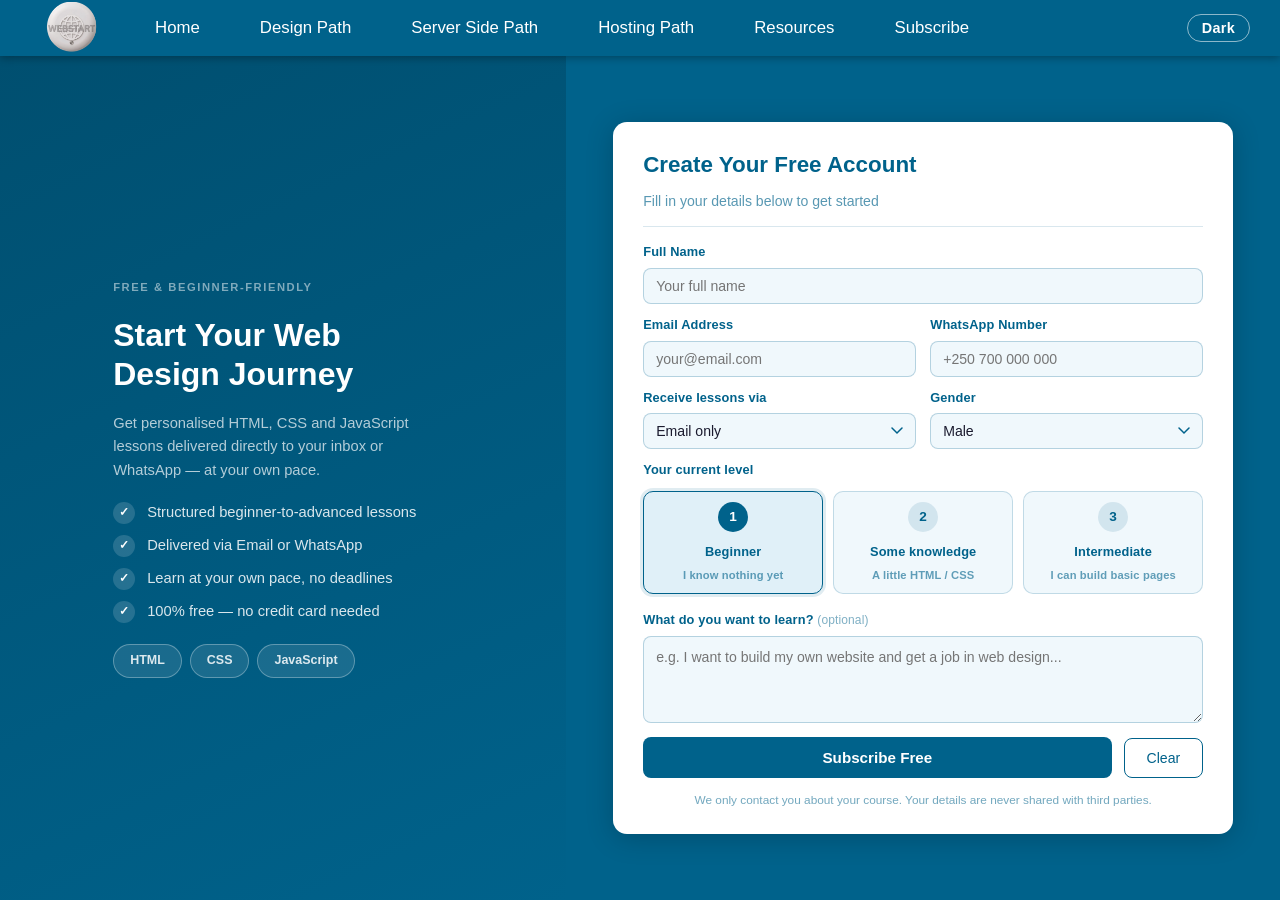
<file: html/form.html>
<!DOCTYPE html>
<html lang="en">
<head>
  <meta charset="UTF-8" />
  <meta name="viewport" content="width=device-width, initial-scale=1.0" />
  <link rel="stylesheet" href="../css/web.css" />
  <link rel="stylesheet" href="../css/form.css" />
  <link rel="icon" type="image/png" href="../images/logo.png" />
  <script src="../script/script.js"></script>
  <title>Subscribe Free</title>
</head>
<body class="form-page">

  <nav>
    <a href="../index.html" class="nav-logo"><img src="../images/logo.png" alt="WebStart" /></a>
    <input type="checkbox" id="nav-toggle" class="nav-checkbox" />
    <label for="nav-toggle" class="nav-toggle">&#9776;</label>
    <ul>
      <li>
        <details class="nav-home">
          <summary>Home</summary>
          <div class="nav-home-menu">
            <a href="../index.html#welcome">Welcome</a>
            <a href="../index.html#internet">The Internet</a>
            <a href="../index.html#web">The Web</a>
            <a href="../index.html#path">Design Path</a>
            <a href="../index.html#resources">Resources</a>
          </div>
        </details>
      </li>
      <li>
        <details class="nav-path">
          <summary>Design Path</summary>
          <div class="nav-path-menu">
            <a href="learnhtml.html">HTML</a>
            <a href="learncss.html">CSS</a>
            <a href="learnjs.html">JavaScript</a>
          </div>
        </details>
      </li>
      <li>
        <details class="nav-next">
          <summary>Server Side Path</summary>
          <div class="nav-next-menu">
            <a href="learnnode.html">Node.js + Express</a>
            <a href="learnmysql.html">MySQL</a>
            <a href="learnfullstack.html">Full-Stack</a>
            <a href="https://developer.mozilla.org/en-US/docs/Web/API/Fetch_API/Using_Fetch" target="_blank" rel="noopener">fetch API</a>
          </div>
        </details>
      </li>
      <li>
        <details class="nav-hosting">
          <summary>Hosting Path</summary>
          <div class="nav-hosting-menu">
            <a href="learnhosting.html">Learn Hosting</a>
            <a href="https://vercel.com/docs" target="_blank" rel="noopener">Vercel Docs</a>
            <a href="https://pages.github.com/" target="_blank" rel="noopener">GitHub Pages</a>
            <a href="https://railway.app/" target="_blank" rel="noopener">Railway</a>
            <a href="https://render.com/" target="_blank" rel="noopener">Render</a>
          </div>
        </details>
      </li>
      <li>
        <details class="nav-resources">
          <summary>Resources</summary>
          <div class="nav-resources-menu">
            <a href="../index.html#resources">All Resources</a>
            <a href="../index.html#w3schools">W3Schools</a>
            <a href="../index.html#mdn">MDN Web Docs</a>
            <a href="../index.html#freecodecamp">freeCodeCamp</a>
            <a href="../index.html#youtube">YouTube</a>
            <a href="../index.html#codepen">CodePen</a>
            <a href="../index.html#stackoverflow">Stack Overflow</a>
          </div>
        </details>
      </li>
      <li><a href="form.html">Subscribe</a></li>
      <li class="nav-theme-li"><button class="nav-theme-btn" id="themeButton" onclick="toggleTheme()">Dark</button></li>
    </ul>
  </nav>

  <div class="subscribe-page">

    <!-- Left: brand panel -->
    <div class="subscribe-info">
      <div class="subscribe-info-inner">
        <p class="subscribe-tag">FREE &amp; BEGINNER-FRIENDLY</p>
        <h1>Start Your Web<br />Design Journey</h1>
        <p class="subscribe-lead">Get personalised HTML, CSS and JavaScript lessons delivered directly to your inbox or WhatsApp — at your own pace.</p>

        <ul class="subscribe-perks">
          <li><span class="perk-check">&#10003;</span> Structured beginner-to-advanced lessons</li>
          <li><span class="perk-check">&#10003;</span> Delivered via Email or WhatsApp</li>
          <li><span class="perk-check">&#10003;</span> Learn at your own pace, no deadlines</li>
          <li><span class="perk-check">&#10003;</span> 100% free — no credit card needed</li>
        </ul>

        <div class="subscribe-pills">
          <span class="sub-pill html">HTML</span>
          <span class="sub-pill css">CSS</span>
          <span class="sub-pill js">JavaScript</span>
        </div>
      </div>
    </div>

    <!-- Right: form panel -->
    <div class="subscribe-form-wrap">
      <div class="subscribe-form-card">

        <div class="form-header">
          <h2>Create Your Free Account</h2>
          <p>Fill in your details below to get started</p>
        </div>

        <form class="subscribe-form">

          <div class="field-row">
            <div class="field">
              <label for="name">Full Name</label>
              <input type="text" id="name" name="name" placeholder="Your full name" required />
            </div>
          </div>

          <div class="field-row two-col">
            <div class="field">
              <label for="email">Email Address</label>
              <input type="email" id="email" name="email" placeholder="your@email.com" required />
            </div>
            <div class="field">
              <label for="whatsapp">WhatsApp Number</label>
              <input type="tel" id="whatsapp" name="whatsapp" placeholder="+250 700 000 000" required />
            </div>
          </div>

          <div class="field-row two-col">
            <div class="field">
              <label for="contact">Receive lessons via</label>
              <select id="contact" name="contact">
                <option value="email">Email only</option>
                <option value="whatsapp">WhatsApp only</option>
                <option value="both">Both Email &amp; WhatsApp</option>
              </select>
            </div>
            <div class="field">
              <label for="gender">Gender</label>
              <select id="gender" name="gender">
                <option value="male">Male</option>
                <option value="female">Female</option>
                <option value="other">Prefer not to say</option>
              </select>
            </div>
          </div>

          <div class="field-row">
            <div class="field">
              <label>Your current level</label>
              <div class="level-grid">
                <label class="level-card">
                  <input type="radio" name="level" value="beginner" checked />
                  <div class="level-inner">
                    <span class="level-num">1</span>
                    <span class="level-title">Beginner</span>
                    <span class="level-desc">I know nothing yet</span>
                  </div>
                </label>
                <label class="level-card">
                  <input type="radio" name="level" value="some" />
                  <div class="level-inner">
                    <span class="level-num">2</span>
                    <span class="level-title">Some knowledge</span>
                    <span class="level-desc">A little HTML / CSS</span>
                  </div>
                </label>
                <label class="level-card">
                  <input type="radio" name="level" value="intermediate" />
                  <div class="level-inner">
                    <span class="level-num">3</span>
                    <span class="level-title">Intermediate</span>
                    <span class="level-desc">I can build basic pages</span>
                  </div>
                </label>
              </div>
            </div>
          </div>

          <div class="field-row">
            <div class="field">
              <label for="goal">What do you want to learn? <span class="optional">(optional)</span></label>
              <textarea id="goal" name="goal" rows="3" placeholder="e.g. I want to build my own website and get a job in web design..."></textarea>
            </div>
          </div>

          <div class="form-actions">
            <button type="submit" class="btn-primary">Subscribe Free</button>
            <button type="reset" class="btn-secondary">Clear</button>
          </div>

          <p class="privacy-note">We only contact you about your course. Your details are never shared with third parties.</p>

        </form>
      </div>
    </div>

  </div>

  <footer>
    <p>WebStart &copy; 2026</p>
  </footer>

</body>
</html>
</file>
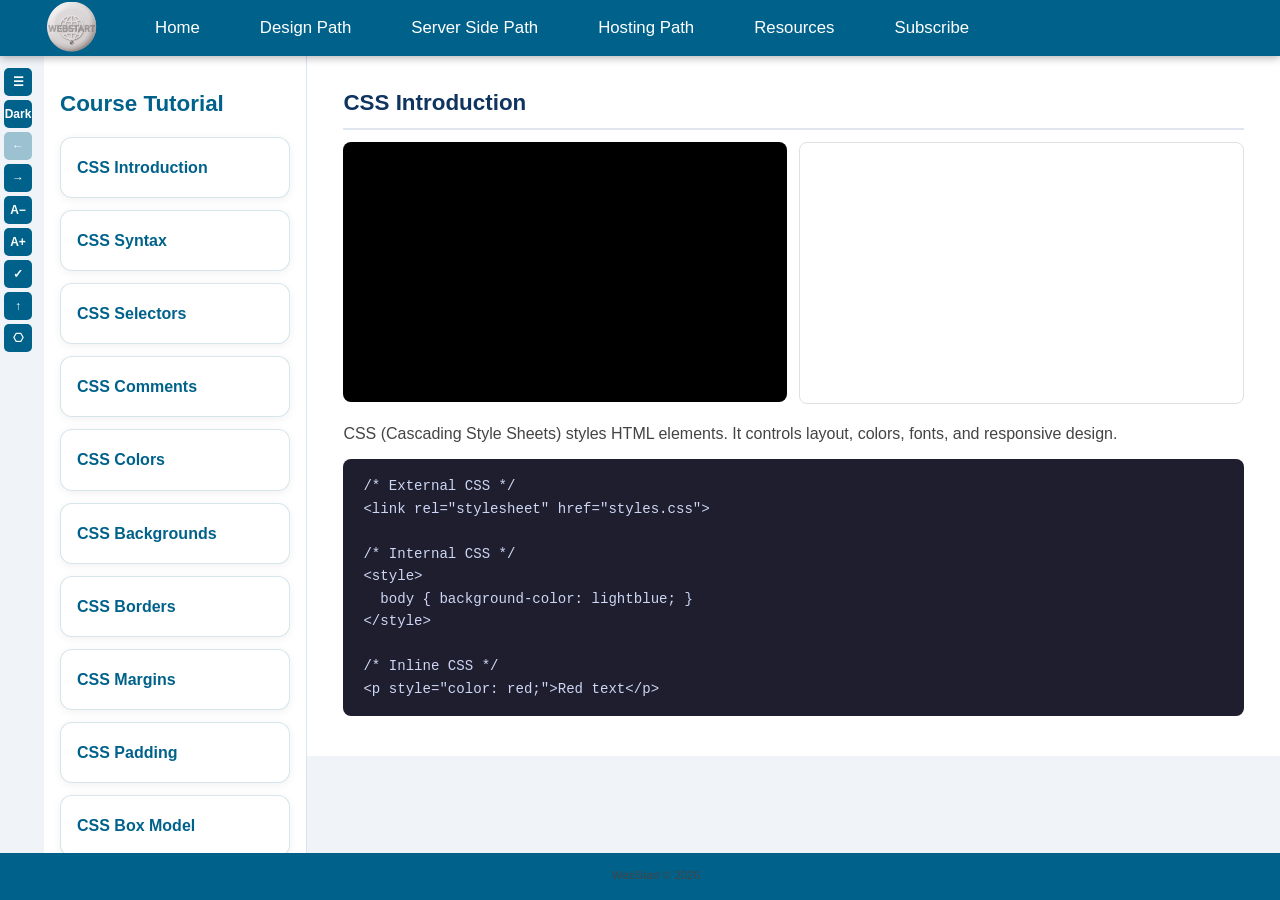
<file: html/learncss.html>
<!DOCTYPE html>
<html lang="en">
<head>
  <meta charset="UTF-8" />
  <meta name="viewport" content="width=device-width, initial-scale=1.0" />
  <link rel="stylesheet" href="../css/web.css" />
  <link rel="stylesheet" href="../css/learncss.css">
  <link rel="icon" type="image/png" href="../images/logo.png" />
  <script src="../data/design/csscourse.js" defer></script>
  <script src="../script/script.js" defer></script>
  <title>WebStart — Learn CSS</title>
</head>
<body>

  <nav>
    <a href="../index.html" class="nav-logo"><img src="../images/logo.png" alt="WebStart" /></a>
    <input type="checkbox" id="nav-toggle" class="nav-checkbox" />
    <label for="nav-toggle" class="nav-toggle">&#9776;</label>
    <ul>
      <li>
        <details class="nav-home">
          <summary>Home</summary>
          <div class="nav-home-menu">
            <a href="../index.html#welcome">Welcome</a>
            <a href="../index.html#internet">The Internet</a>
            <a href="../index.html#web">The Web</a>
            <a href="../index.html#path">Design Path</a>
            <a href="../index.html#resources">Resources</a>
          </div>
        </details>
      </li>
      <li>
        <details class="nav-path">
          <summary>Design Path</summary>
          <div class="nav-path-menu">
            <a href="learnhtml.html">HTML</a>
            <a href="learncss.html">CSS</a>
            <a href="learnjs.html">JavaScript</a>
          </div>
        </details>
      </li>
      <li>
        <details class="nav-next">
          <summary>Server Side Path</summary>
          <div class="nav-next-menu">
            <a href="learnnode.html">Node.js + Express</a>
            <a href="learnmysql.html">MySQL</a>
            <a href="learnfullstack.html">Full-Stack</a>
            <a href="https://developer.mozilla.org/en-US/docs/Web/API/Fetch_API/Using_Fetch" target="_blank" rel="noopener">fetch API</a>
          </div>
        </details>
      </li>
      <li>
        <details class="nav-hosting">
          <summary>Hosting Path</summary>
          <div class="nav-hosting-menu">
            <a href="learnhosting.html">Learn Hosting</a>
            <a href="https://vercel.com/docs" target="_blank" rel="noopener">Vercel Docs</a>
            <a href="https://pages.github.com/" target="_blank" rel="noopener">GitHub Pages</a>
            <a href="https://railway.app/" target="_blank" rel="noopener">Railway</a>
            <a href="https://render.com/" target="_blank" rel="noopener">Render</a>
          </div>
        </details>
      </li>
      <li>
        <details class="nav-resources">
          <summary>Resources</summary>
          <div class="nav-resources-menu">
            <a href="../index.html#resources">All Resources</a>
            <a href="../index.html#w3schools">W3Schools</a>
            <a href="../index.html#mdn">MDN Web Docs</a>
            <a href="../index.html#freecodecamp">freeCodeCamp</a>
            <a href="../index.html#youtube">YouTube</a>
            <a href="../index.html#codepen">CodePen</a>
            <a href="../index.html#stackoverflow">Stack Overflow</a>
          </div>
        </details>
      </li>
      <li><a href="form.html">Subscribe</a></li>
    </ul>
  </nav>

  <main>
    <div class="page-controls">
      <button onclick="expandPanel()" title="Toggle Sidebar">&#9776;</button>
      <button onclick="toggleTheme()" id="themeButton" title="Toggle Dark/Light">Dark</button>
      <button onclick="prevLesson()" id="prevBtn" title="Previous Lesson">&#8592;</button>
      <button onclick="nextLesson()" id="nextBtn" title="Next Lesson">&#8594;</button>
      <button onclick="decreaseFontSize()" title="Smaller Text">A&#8722;</button>
      <button onclick="increaseFontSize()" title="Larger Text">A+</button>
      <button onclick="markDone()" id="markDoneBtn" title="Mark Done">&#10003;</button>
      <button onclick="scrollToTop()" title="Scroll to Top">&#8593;</button>
      <button onclick="toggleFocus()" id="focusBtn" title="Focus Mode">&#9108;</button>
    </div>
    <section id="leftPanel">
      <h2 class="left"><span class="left_h2">CSS</span> Tutorial</h2>
      <a href="#css-introduction" id="css-introduction" class="active">CSS HOME</a>

      <details>
        <summary>Introduction</summary>
        <a href="#css-introduction" id="css-introduction">CSS Introduction</a>
        <a href="#css-syntax" id="css-syntax">CSS Syntax</a>
        <a href="#css-selectors" id="css-selectors">CSS Selectors</a>
        <a href="#css-how-to" id="css-how-to">CSS How To</a>
        <a href="#css-cascading-order" id="css-cascading-order">CSS Cascading Order</a>
        <a href="#css-comments" id="css-comments">CSS Comments</a>
        <a href="#">Code Challenge</a>
      </details>

      <details>
        <summary>CSS Colors</summary>
        <a href="#css-colors" id="css-colors" class="overview_header">CSS Colors</a>
          <a href="#css-colors" id="css-colors" class="sub">Colors</a>
          <a href="#" class="sub">Code Challenge</a>
        <a href="#css-backgrounds" id="css-backgrounds" class="overview_header">CSS Backgrounds</a>
          <a href="#css-backgrounds" id="css-backgrounds" class="sub">Backgrounds</a>
          <a href="#css-backgrounds" id="css-backgrounds" class="sub">Shorthand</a>
          <a href="#" class="sub">Code Challenge</a>
      </details>

      <details>
        <summary>CSS Box Model</summary>
        <a href="#css-borders" id="css-borders" class="overview_header">CSS Borders</a>
          <a href="#css-borders" id="css-borders" class="sub">Borders</a>
          <a href="#css-borders" id="css-borders" class="sub">Border Width</a>
          <a href="#css-borders" id="css-borders" class="sub">Border Color</a>
          <a href="#css-borders" id="css-borders" class="sub">Border Sides</a>
          <a href="#css-borders" id="css-borders" class="sub">Border Shorthand</a>
          <a href="#css-borders" id="css-borders" class="sub">Rounded Borders</a>
          <a href="#" class="sub">Code Challenge</a>
        <a href="#css-margins" id="css-margins" class="overview_header">CSS Margins</a>
          <a href="#css-margins" id="css-margins" class="sub">Margins</a>
          <a href="#css-margins" id="css-margins" class="sub">Margin Collapse</a>
          <a href="#" class="sub">Code Challenge</a>
        <a href="#css-padding" id="css-padding" class="overview_header">CSS Padding</a>
          <a href="#css-padding" id="css-padding" class="sub">Padding</a>
          <a href="#" class="sub">Code Challenge</a>
        <a href="#css-height-width" id="css-height-width" class="overview_header">CSS Height/Width</a>
          <a href="#css-height-width" id="css-height-width" class="sub">Height/Width</a>
          <a href="#css-height-width" id="css-height-width" class="sub">Max Height/Width</a>
          <a href="#" class="sub">Code Challenge</a>
        <a href="#css-box-model" id="css-box-model">CSS Box Model</a>
        <a href="#css-outline" id="css-outline" class="overview_header">CSS Outline</a>
          <a href="#css-outline" id="css-outline" class="sub">Outline</a>
          <a href="#css-outline" id="css-outline" class="sub">Outline Width</a>
          <a href="#css-outline" id="css-outline" class="sub">Outline Color</a>
          <a href="#css-outline" id="css-outline" class="sub">Outline Shorthand</a>
          <a href="#css-outline" id="css-outline" class="sub">Outline Offset</a>
          <a href="#" class="sub">Code Challenge</a>
      </details>

      <details>
        <summary>CSS Text &amp; Fonts</summary>
        <a href="#css-text" id="css-text" class="overview_header">CSS Text</a>
          <a href="#css-text" id="css-text" class="sub">Text Color</a>
          <a href="#css-text" id="css-text" class="sub">Text Alignment</a>
          <a href="#css-text" id="css-text" class="sub">Text Decoration</a>
          <a href="#css-text" id="css-text" class="sub">Text Transformation</a>
          <a href="#css-text" id="css-text" class="sub">Text Spacing</a>
          <a href="#css-text" id="css-text" class="sub">Text Shadow</a>
          <a href="#" class="sub">Code Challenge</a>
        <a href="#css-fonts" id="css-fonts" class="overview_header">CSS Fonts</a>
          <a href="#css-fonts" id="css-fonts" class="sub">Font Family</a>
          <a href="#css-fonts" id="css-fonts" class="sub">Font Web Safe</a>
          <a href="#css-fonts" id="css-fonts" class="sub">Font Fallbacks</a>
          <a href="#css-fonts" id="css-fonts" class="sub">Font Style</a>
          <a href="#css-fonts" id="css-fonts" class="sub">Font Size</a>
          <a href="#css-fonts" id="css-fonts" class="sub">Google Fonts</a>
          <a href="#css-fonts" id="css-fonts" class="sub">Font Shorthand</a>
          <a href="#" class="sub">Code Challenge</a>
        <a href="#css-icons" id="css-icons">CSS Icons</a>
        <a href="#css-links" id="css-links" class="overview_header">CSS Links</a>
          <a href="#css-links" id="css-links" class="sub">Links</a>
          <a href="#css-links" id="css-links" class="sub">Link Buttons</a>
          <a href="#" class="sub">Code Challenge</a>
      </details>

      <details>
        <summary>CSS Lists &amp; Tables</summary>
        <a href="#css-lists" id="css-lists" class="overview_header">CSS Lists</a>
          <a href="#css-lists" id="css-lists" class="sub">Lists</a>
          <a href="#" class="sub">Code Challenge</a>
        <a href="#css-tables" id="css-tables" class="overview_header">CSS Tables</a>
          <a href="#css-tables" id="css-tables" class="sub">Tables</a>
          <a href="#css-tables" id="css-tables" class="sub">Table Size</a>
          <a href="#css-tables" id="css-tables" class="sub">Table Alignment</a>
          <a href="#css-tables" id="css-tables" class="sub">Table Style</a>
          <a href="#css-tables" id="css-tables" class="sub">Responsive Table</a>
          <a href="#" class="sub">Code Challenge</a>
      </details>

      <details>
        <summary>CSS Layout</summary>
        <a href="#css-display" id="css-display" class="overview_header">CSS Display</a>
          <a href="#css-display" id="css-display" class="sub">Display</a>
          <a href="#" class="sub">Code Challenge</a>
        <a href="#css-height-width" id="css-height-width">CSS Max-width</a>
        <a href="#css-position" id="css-position" class="overview_header">CSS Position</a>
          <a href="#css-position" id="css-position" class="sub">Position</a>
          <a href="#" class="sub">Code Challenge</a>
        <a href="#css-z-index" id="css-z-index">CSS Z-index</a>
        <a href="#css-overflow" id="css-overflow" class="overview_header">CSS Overflow</a>
          <a href="#css-overflow" id="css-overflow" class="sub">Overflow</a>
          <a href="#" class="sub">Code Challenge</a>
        <a href="#css-float" id="css-float" class="overview_header">CSS Float</a>
          <a href="#css-float" id="css-float" class="sub">Float</a>
          <a href="#css-float" id="css-float" class="sub">Clear</a>
          <a href="#css-float" id="css-float" class="sub">Float Examples</a>
          <a href="#" class="sub">Code Challenge</a>
        <a href="#css-inline-block" id="css-inline-block">CSS Inline-block</a>
        <a href="#css-align" id="css-align" class="overview_header">CSS Align</a>
          <a href="#css-align" id="css-align" class="sub">Align</a>
          <a href="#" class="sub">Code Challenge</a>
        <a href="#css-flexbox" id="css-flexbox" class="overview_header">CSS Flexbox</a>
          <a href="#css-flexbox" id="css-flexbox" class="sub">Flexbox</a>
          <a href="#css-flexbox" id="css-flexbox" class="sub">Flex Container</a>
          <a href="#css-flexbox" id="css-flexbox" class="sub">Flex Items</a>
          <a href="#css-flexbox" id="css-flexbox" class="sub">Flex Responsive</a>
          <a href="#" class="sub">Code Challenge</a>
        <a href="#css-grid" id="css-grid" class="overview_header">CSS Grid</a>
          <a href="#css-grid" id="css-grid" class="sub">Grid Intro</a>
          <a href="#css-grid" id="css-grid" class="sub">Grid Container</a>
          <a href="#css-grid" id="css-grid" class="sub">Grid Item</a>
          <a href="#" class="sub">Code Challenge</a>
      </details>

      <details>
        <summary>CSS Selectors</summary>
        <a href="#css-combinators" id="css-combinators" class="overview_header">CSS Combinators</a>
          <a href="#css-combinators" id="css-combinators" class="sub">Combinators</a>
          <a href="#" class="sub">Code Challenge</a>
        <a href="#css-pseudo-classes" id="css-pseudo-classes" class="overview_header">CSS Pseudo-classes</a>
          <a href="#css-pseudo-classes" id="css-pseudo-classes" class="sub">Pseudo-classes</a>
          <a href="#" class="sub">Code Challenge</a>
        <a href="#css-pseudo-elements" id="css-pseudo-elements" class="overview_header">CSS Pseudo-elements</a>
          <a href="#css-pseudo-elements" id="css-pseudo-elements" class="sub">Pseudo-elements</a>
          <a href="#" class="sub">Code Challenge</a>
        <a href="#css-attribute-selectors" id="css-attribute-selectors" class="overview_header">CSS Attribute Selectors</a>
          <a href="#css-attribute-selectors" id="css-attribute-selectors" class="sub">Attribute Selectors</a>
          <a href="#" class="sub">Code Challenge</a>
        <a href="#css-specificity" id="css-specificity">CSS Specificity</a>
        <a href="#css-specificity" id="css-specificity">CSS Important</a>
      </details>

      <details>
        <summary>CSS Advanced</summary>
        <a href="#css-shadows" id="css-shadows" class="overview_header">CSS Shadows</a>
          <a href="#css-shadows" id="css-shadows" class="sub">Box Shadow</a>
          <a href="#css-shadows" id="css-shadows" class="sub">Text Shadow</a>
        <a href="#css-gradients" id="css-gradients" class="overview_header">CSS Gradients</a>
          <a href="#css-gradients" id="css-gradients" class="sub">Linear Gradients</a>
          <a href="#css-gradients" id="css-gradients" class="sub">Radial Gradients</a>
          <a href="#css-gradients" id="css-gradients" class="sub">Conic Gradients</a>
          <a href="#" class="sub">Code Challenge</a>
        <a href="#css-2d-transforms" id="css-2d-transforms" class="overview_header">CSS 2D Transforms</a>
          <a href="#css-2d-transforms" id="css-2d-transforms" class="sub">2D Transforms</a>
          <a href="#" class="sub">Code Challenge</a>
        <a href="#css-3d-transforms" id="css-3d-transforms" class="overview_header">CSS 3D Transforms</a>
          <a href="#css-3d-transforms" id="css-3d-transforms" class="sub">3D Transforms</a>
          <a href="#" class="sub">Code Challenge</a>
        <a href="#css-transitions" id="css-transitions" class="overview_header">CSS Transitions</a>
          <a href="#css-transitions" id="css-transitions" class="sub">Transitions</a>
          <a href="#" class="sub">Code Challenge</a>
        <a href="#css-animations" id="css-animations" class="overview_header">CSS Animations</a>
          <a href="#css-animations" id="css-animations" class="sub">Animations</a>
          <a href="#" class="sub">Code Challenge</a>
        <a href="#css-variables" id="css-variables">CSS Variables</a>
        <a href="#css-math-functions" id="css-math-functions">CSS Math Functions</a>
        <a href="#css-responsive" id="css-responsive">CSS Responsive</a>
      </details>

      <details>
        <summary>CSS Components</summary>
        <a href="#css-forms" id="css-forms" class="overview_header">CSS Forms</a>
          <a href="#css-forms" id="css-forms" class="sub">Forms</a>
          <a href="#" class="sub">Code Challenge</a>
        <a href="#css-buttons" id="css-buttons" class="overview_header">CSS Buttons</a>
          <a href="#css-buttons" id="css-buttons" class="sub">Buttons</a>
          <a href="#" class="sub">Code Challenge</a>
        <a href="#css-navigation" id="css-navigation" class="overview_header">CSS Navigation</a>
          <a href="#css-navigation" id="css-navigation" class="sub">Navbar</a>
          <a href="#css-navigation" id="css-navigation" class="sub">Vertical Nav</a>
          <a href="#css-navigation" id="css-navigation" class="sub">Horizontal Nav</a>
          <a href="#" class="sub">Code Challenge</a>
        <a href="#">CSS Dropdowns</a>
        <a href="#">CSS Image Gallery</a>
      </details>

      <details>
        <summary>CSS Examples &amp; Cert</summary>
        <a href="#">CSS Examples</a>
        <a href="#">CSS Editor</a>
        <a href="#">CSS Quiz</a>
        <a href="#">CSS Exercises</a>
        <a href="#">CSS Challenges</a>
        <a href="#">CSS Syllabus</a>
        <a href="#">CSS Study Plan</a>
        <a href="#">CSS Certificate</a>
      </details>

      <details>
        <summary>CSS References</summary>
        <a href="#">CSS Reference</a>
        <a href="#">CSS Selectors</a>
        <a href="#">CSS Functions</a>
        <a href="#">CSS Colors</a>
        <a href="#">CSS Entities</a>
        <a href="#">CSS Aural</a>
        <a href="#">CSS Browser Support</a>
      </details>

    </section>

    <div id="articles-container">
    </div>
  </main>

  <footer>
    <p>WebStart &copy; 2026</p>
  </footer>

</body>
</html>
</file>
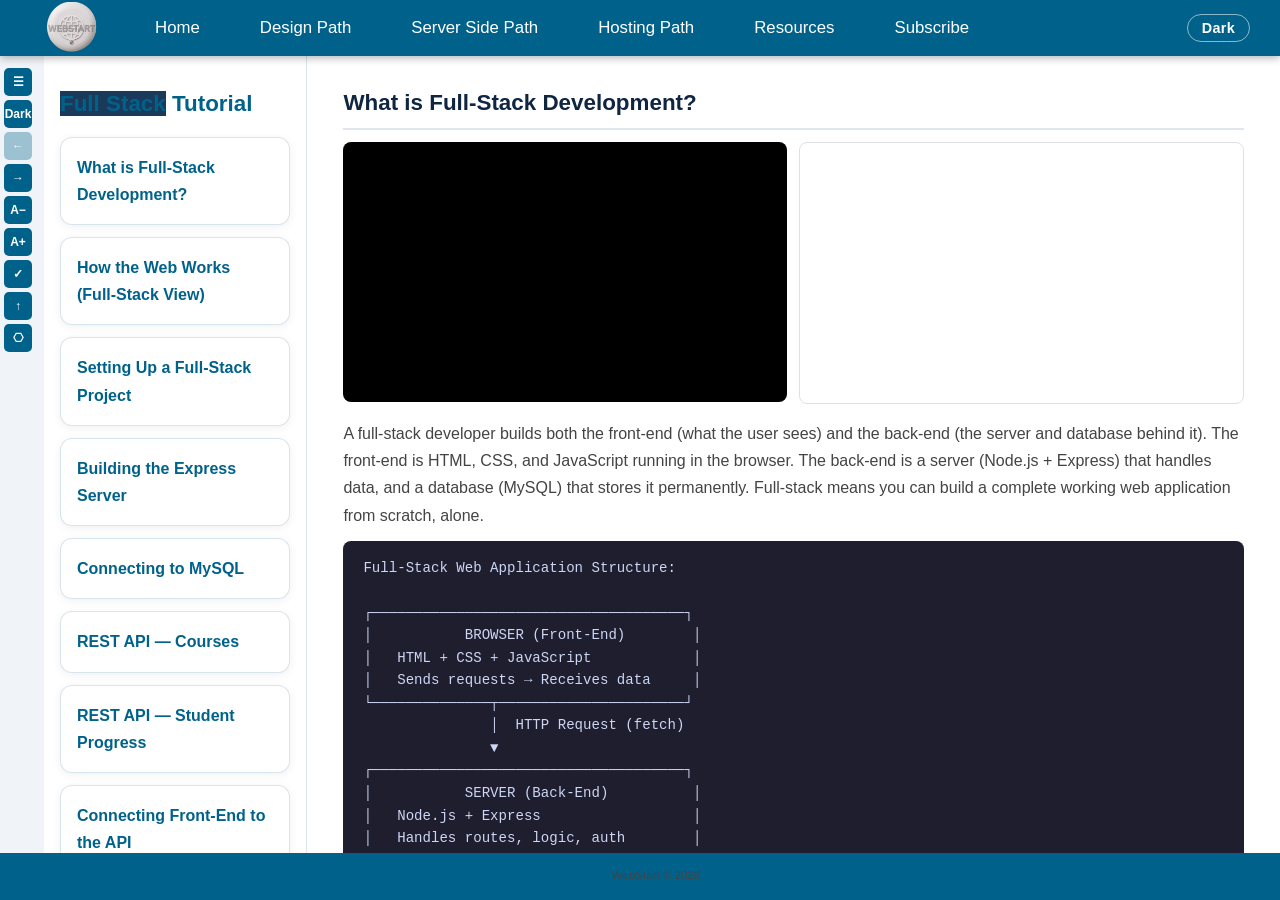
<file: html/learnfullstack.html>
<!DOCTYPE html>
<html lang="en">
<head>
  <meta charset="UTF-8">
  <meta name="viewport" content="width=device-width, initial-scale=1.0">
  <link rel="stylesheet" href="../css/web.css" />
  <link rel="stylesheet" href="../css/learnfullstack.css">
  <link rel="icon" type="image/png" href="../images/logo.png" />
  <script src="../data/serverside/fullstackcourse.js"></script>
  <script src="../script/script.js"></script>
  <title>WebStart — Full-Stack Development</title>
</head>
<body>

  <nav>
    <a href="../index.html" class="nav-logo"><img src="../images/logo.png" alt="WebStart" /></a>
    <input type="checkbox" id="nav-toggle" class="nav-checkbox" />
    <label for="nav-toggle" class="nav-toggle">&#9776;</label>
    <ul>
      <li>
        <details class="nav-home">
          <summary>Home</summary>
          <div class="nav-home-menu">
            <a href="../index.html#welcome">Welcome</a>
            <a href="../index.html#internet">The Internet</a>
            <a href="../index.html#web">The Web</a>
            <a href="../index.html#path">Design Path</a>
            <a href="../index.html#resources">Resources</a>
          </div>
        </details>
      </li>
      <li>
        <details class="nav-path">
          <summary>Design Path</summary>
          <div class="nav-path-menu">
            <a href="learnhtml.html">HTML</a>
            <a href="learncss.html">CSS</a>
            <a href="learnjs.html">JavaScript</a>
          </div>
        </details>
      </li>
      <li>
        <details class="nav-next">
          <summary>Server Side Path</summary>
          <div class="nav-next-menu">
            <a href="learnnode.html">Node.js + Express</a>
            <a href="learnmysql.html">MySQL</a>
            <a href="learnfullstack.html">Full-Stack</a>
            <a href="https://developer.mozilla.org/en-US/docs/Web/API/Fetch_API/Using_Fetch" target="_blank" rel="noopener">fetch API</a>
          </div>
        </details>
      </li>
      <li>
        <details class="nav-hosting">
          <summary>Hosting Path</summary>
          <div class="nav-hosting-menu">
            <a href="learnhosting.html">Learn Hosting</a>
            <a href="https://vercel.com/docs" target="_blank" rel="noopener">Vercel Docs</a>
            <a href="https://pages.github.com/" target="_blank" rel="noopener">GitHub Pages</a>
            <a href="https://railway.app/" target="_blank" rel="noopener">Railway</a>
            <a href="https://render.com/" target="_blank" rel="noopener">Render</a>
          </div>
        </details>
      </li>
      <li>
        <details class="nav-resources">
          <summary>Resources</summary>
          <div class="nav-resources-menu">
            <a href="../index.html#resources">All Resources</a>
            <a href="../index.html#w3schools">W3Schools</a>
            <a href="../index.html#mdn">MDN Web Docs</a>
            <a href="../index.html#freecodecamp">freeCodeCamp</a>
            <a href="../index.html#youtube">YouTube</a>
            <a href="../index.html#codepen">CodePen</a>
            <a href="../index.html#stackoverflow">Stack Overflow</a>
          </div>
        </details>
      </li>
      <li><a href="form.html">Subscribe</a></li>
      <li class="nav-theme-li"><button class="nav-theme-btn" id="themeButton" onclick="toggleTheme()">Dark</button></li>
    </ul>
  </nav>

  <main>
    <div class="page-controls">
      <button onclick="expandPanel()" title="Toggle Sidebar">&#9776;</button>
      <button onclick="toggleTheme()" id="themeButton" title="Toggle Dark/Light">Dark</button>
      <button onclick="prevLesson()" id="prevBtn" title="Previous Lesson">&#8592;</button>
      <button onclick="nextLesson()" id="nextBtn" title="Next Lesson">&#8594;</button>
      <button onclick="decreaseFontSize()" title="Smaller Text">A&#8722;</button>
      <button onclick="increaseFontSize()" title="Larger Text">A+</button>
      <button onclick="markDone()" id="markDoneBtn" title="Mark Done">&#10003;</button>
      <button onclick="scrollToTop()" title="Scroll to Top">&#8593;</button>
      <button onclick="toggleFocus()" id="focusBtn" title="Focus Mode">&#9108;</button>
    </div>
    <section id="leftPanel"></section>
    <div id="articles-container"></div>
  </main>

  <footer>
    <p>WebStart &copy; 2026</p>
  </footer>

</body>
</html>
</file>
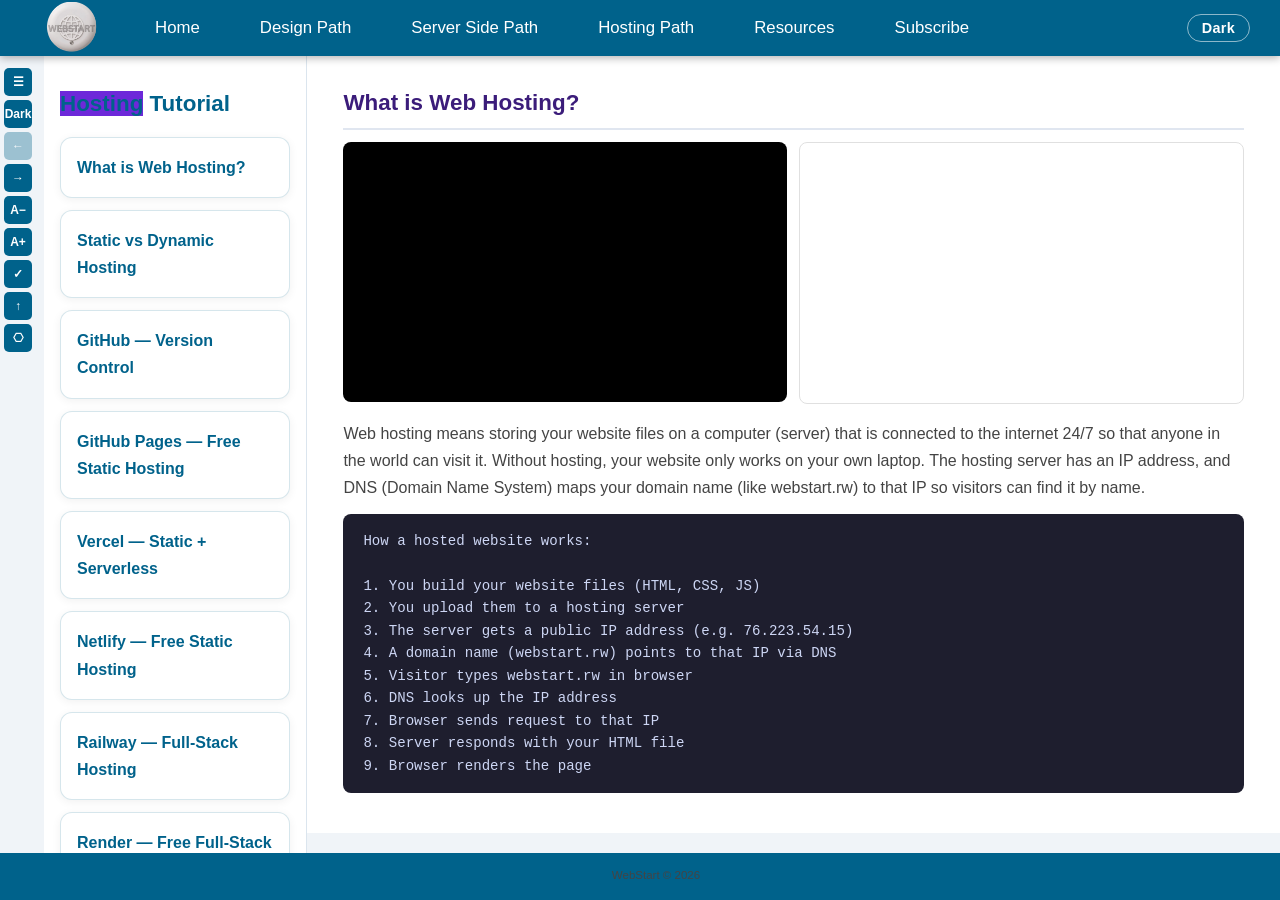
<file: html/learnhosting.html>
<!DOCTYPE html>
<html lang="en">
<head>
  <meta charset="UTF-8">
  <meta name="viewport" content="width=device-width, initial-scale=1.0">
  <link rel="stylesheet" href="../css/web.css" />
  <link rel="stylesheet" href="../css/learnhosting.css">
  <link rel="icon" type="image/png" href="../images/logo.png" />
  <script src="../data/hosting/hostingcourse.js"></script>
  <script src="../script/script.js"></script>
  <title>WebStart — Hosting &amp; Deployment</title>
</head>
<body>

  <nav>
    <a href="../index.html" class="nav-logo"><img src="../images/logo.png" alt="WebStart" /></a>
    <input type="checkbox" id="nav-toggle" class="nav-checkbox" />
    <label for="nav-toggle" class="nav-toggle">&#9776;</label>
    <ul>
      <li>
        <details class="nav-home">
          <summary>Home</summary>
          <div class="nav-home-menu">
            <a href="../index.html#welcome">Welcome</a>
            <a href="../index.html#internet">The Internet</a>
            <a href="../index.html#web">The Web</a>
            <a href="../index.html#path">Design Path</a>
            <a href="../index.html#resources">Resources</a>
          </div>
        </details>
      </li>
      <li>
        <details class="nav-path">
          <summary>Design Path</summary>
          <div class="nav-path-menu">
            <a href="learnhtml.html">HTML</a>
            <a href="learncss.html">CSS</a>
            <a href="learnjs.html">JavaScript</a>
          </div>
        </details>
      </li>
      <li>
        <details class="nav-next">
          <summary>Server Side Path</summary>
          <div class="nav-next-menu">
            <a href="learnnode.html">Node.js + Express</a>
            <a href="learnmysql.html">MySQL</a>
            <a href="learnfullstack.html">Full-Stack</a>
            <a href="https://developer.mozilla.org/en-US/docs/Web/API/Fetch_API/Using_Fetch" target="_blank" rel="noopener">fetch API</a>
          </div>
        </details>
      </li>
      <li>
        <details class="nav-hosting">
          <summary>Hosting Path</summary>
          <div class="nav-hosting-menu">
            <a href="learnhosting.html">Learn Hosting</a>
            <a href="https://vercel.com/docs" target="_blank" rel="noopener">Vercel Docs</a>
            <a href="https://pages.github.com/" target="_blank" rel="noopener">GitHub Pages</a>
            <a href="https://railway.app/" target="_blank" rel="noopener">Railway</a>
            <a href="https://render.com/" target="_blank" rel="noopener">Render</a>
          </div>
        </details>
      </li>
      <li>
        <details class="nav-resources">
          <summary>Resources</summary>
          <div class="nav-resources-menu">
            <a href="../index.html#resources">All Resources</a>
            <a href="../index.html#w3schools">W3Schools</a>
            <a href="../index.html#mdn">MDN Web Docs</a>
            <a href="../index.html#freecodecamp">freeCodeCamp</a>
            <a href="../index.html#youtube">YouTube</a>
            <a href="../index.html#codepen">CodePen</a>
            <a href="../index.html#stackoverflow">Stack Overflow</a>
          </div>
        </details>
      </li>
      <li><a href="form.html">Subscribe</a></li>
      <li class="nav-theme-li"><button class="nav-theme-btn" id="themeButton" onclick="toggleTheme()">Dark</button></li>
    </ul>
  </nav>

  <main>
    <div class="page-controls">
      <button onclick="expandPanel()" title="Toggle Sidebar">&#9776;</button>
      <button onclick="toggleTheme()" id="themeButton" title="Toggle Dark/Light">Dark</button>
      <button onclick="prevLesson()" id="prevBtn" title="Previous Lesson">&#8592;</button>
      <button onclick="nextLesson()" id="nextBtn" title="Next Lesson">&#8594;</button>
      <button onclick="decreaseFontSize()" title="Smaller Text">A&#8722;</button>
      <button onclick="increaseFontSize()" title="Larger Text">A+</button>
      <button onclick="markDone()" id="markDoneBtn" title="Mark Done">&#10003;</button>
      <button onclick="scrollToTop()" title="Scroll to Top">&#8593;</button>
      <button onclick="toggleFocus()" id="focusBtn" title="Focus Mode">&#9108;</button>
    </div>
    <section id="leftPanel"></section>
    <div id="articles-container"></div>
  </main>

  <footer>
    <p>WebStart &copy; 2026</p>
  </footer>

</body>
</html>
</file>
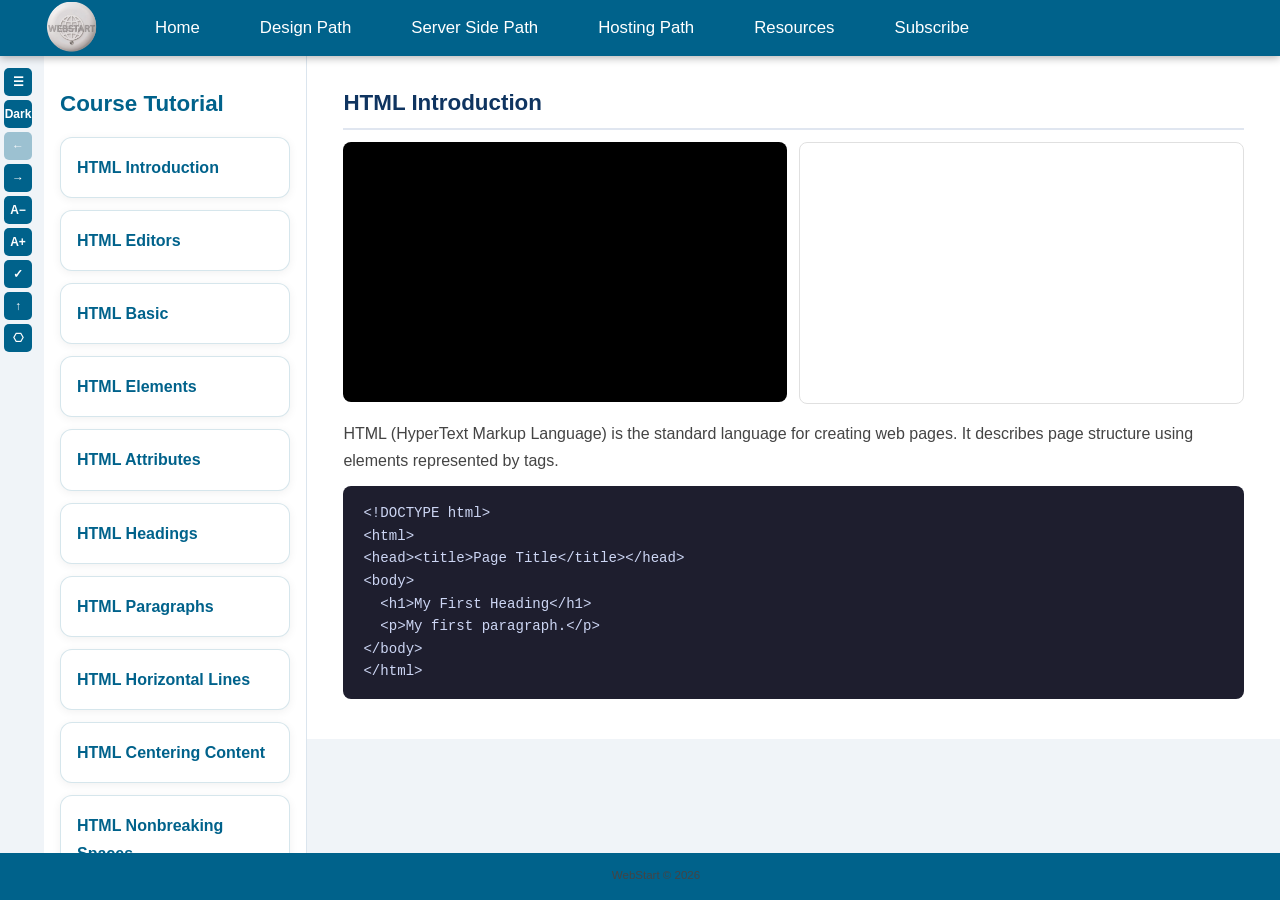
<file: html/learnhtml.html>
<!DOCTYPE html>
<html lang="en">
<head>
  <meta charset="UTF-8">
  <meta name="viewport" content="width=device-width, initial-scale=1.0">
  <link rel="stylesheet" href="../css/web.css" />
  <link rel="stylesheet" href="../css/learnhtml.css">
  <link rel="icon" type="image/png" href="../images/logo.png" />
  <script src="../data/design/htmlcourse.js"></script>
  <script src="../script/script.js" ></script>
  <title>WebStart — HTML</title>
</head>
<body>

  <nav>
    <a href="../index.html" class="nav-logo"><img src="../images/logo.png" alt="WebStart" /></a>
    <input type="checkbox" id="nav-toggle" class="nav-checkbox" />
    <label for="nav-toggle" class="nav-toggle">&#9776;</label>
    <ul>
      <li>
        <details class="nav-home">
          <summary>Home</summary>
          <div class="nav-home-menu">
            <a href="../index.html#welcome">Welcome</a>
            <a href="../index.html#internet">The Internet</a>
            <a href="../index.html#web">The Web</a>
            <a href="../index.html#path">Design Path</a>
            <a href="../index.html#resources">Resources</a>
          </div>
        </details>
      </li>
      <li>
        <details class="nav-path">
          <summary>Design Path</summary>
          <div class="nav-path-menu">
            <a href="learnhtml.html">HTML</a>
            <a href="learncss.html">CSS</a>
            <a href="learnjs.html">JavaScript</a>
          </div>
        </details>
      </li>
      <li>
        <details class="nav-next">
          <summary>Server Side Path</summary>
          <div class="nav-next-menu">
            <a href="learnnode.html">Node.js + Express</a>
            <a href="learnmysql.html">MySQL</a>
            <a href="learnfullstack.html">Full-Stack</a>
            <a href="https://developer.mozilla.org/en-US/docs/Web/API/Fetch_API/Using_Fetch" target="_blank" rel="noopener">fetch API</a>
          </div>
        </details>
      </li>
      <li>
        <details class="nav-hosting">
          <summary>Hosting Path</summary>
          <div class="nav-hosting-menu">
            <a href="learnhosting.html">Learn Hosting</a>
            <a href="https://vercel.com/docs" target="_blank" rel="noopener">Vercel Docs</a>
            <a href="https://pages.github.com/" target="_blank" rel="noopener">GitHub Pages</a>
            <a href="https://railway.app/" target="_blank" rel="noopener">Railway</a>
            <a href="https://render.com/" target="_blank" rel="noopener">Render</a>
          </div>
        </details>
      </li>
      <li>
        <details class="nav-resources">
          <summary>Resources</summary>
          <div class="nav-resources-menu">
            <a href="../index.html#resources">All Resources</a>
            <a href="../index.html#w3schools">W3Schools</a>
            <a href="../index.html#mdn">MDN Web Docs</a>
            <a href="../index.html#freecodecamp">freeCodeCamp</a>
            <a href="../index.html#youtube">YouTube</a>
            <a href="../index.html#codepen">CodePen</a>
            <a href="../index.html#stackoverflow">Stack Overflow</a>
          </div>
        </details>
      </li>
      <li><a href="form.html">Subscribe</a></li>
    </ul>
  </nav>

  <input type="checkbox" id="lesson-panel-toggle" class="lesson-panel-checkbox" />
  <label for="lesson-panel-toggle" class="lesson-panel-toggle" aria-label="Toggle lesson menu">? Lessons</label>
  <main >
    <div class="page-controls">
      <button onclick="expandPanel()" title="Toggle Sidebar">&#9776;</button>
      <button onclick="toggleTheme()" id="themeButton" title="Toggle Dark/Light">Dark</button>
      <button onclick="prevLesson()" id="prevBtn" title="Previous Lesson">&#8592;</button>
      <button onclick="nextLesson()" id="nextBtn" title="Next Lesson">&#8594;</button>
      <button onclick="decreaseFontSize()" title="Smaller Text">A&#8722;</button>
      <button onclick="increaseFontSize()" title="Larger Text">A+</button>
      <button onclick="markDone()" id="markDoneBtn" title="Mark Done">&#10003;</button>
      <button onclick="scrollToTop()" title="Scroll to Top">&#8593;</button>
      <button onclick="toggleFocus()" id="focusBtn" title="Focus Mode">&#9108;</button>
    </div>
    <section id="leftPanel">

    </section>

    <div id="articles-container">
    </div>

  </main>

  <footer>
    <p>WebStart &copy; 2026</p>
  </footer>
</body>
</html>
</file>
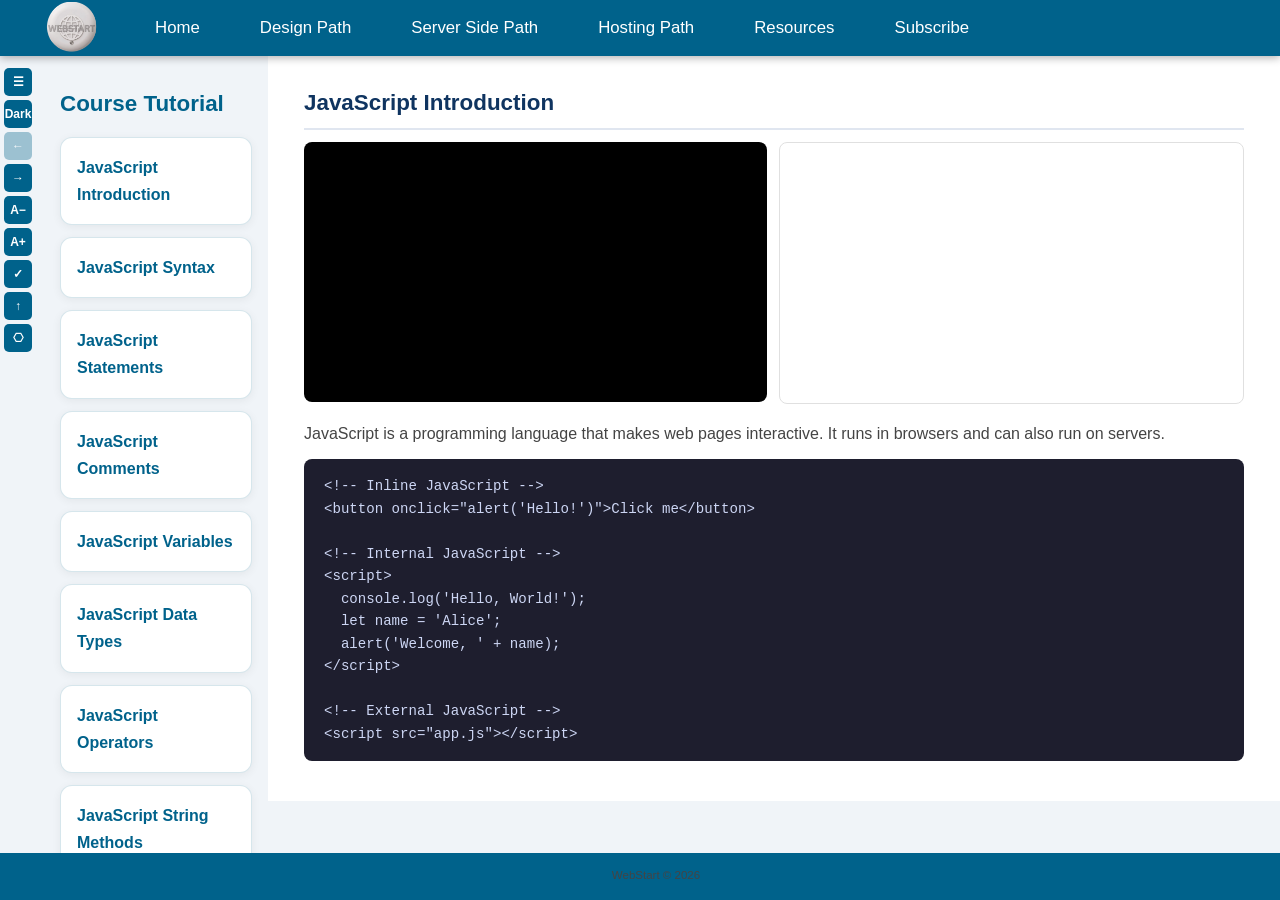
<file: html/learnjs.html>
<!DOCTYPE html>
<html lang="en">
<head>
  <meta charset="UTF-8" />
  <meta name="viewport" content="width=device-width, initial-scale=1.0" />
  <link rel="stylesheet" href="../css/web.css" />
  <link rel="stylesheet" href="../css/learnjs.css">
  <link rel="icon" type="image/png" href="../images/logo.png" />
  <script src="../data/design/jscourse.js" defer></script>
  <script src="../script/script.js" defer></script>
  <title>WebStart — JavaScript</title>
</head>
<body>

  <nav>
    <a href="../index.html" class="nav-logo"><img src="../images/logo.png" alt="WebStart" /></a>
    <input type="checkbox" id="nav-toggle" class="nav-checkbox" />
    <label for="nav-toggle" class="nav-toggle">&#9776;</label>
    <ul>
      <li>
        <details class="nav-home">
          <summary>Home</summary>
          <div class="nav-home-menu">
            <a href="../index.html#welcome">Welcome</a>
            <a href="../index.html#internet">The Internet</a>
            <a href="../index.html#web">The Web</a>
            <a href="../index.html#path">Design Path</a>
            <a href="../index.html#resources">Resources</a>
          </div>
        </details>
      </li>
      <li>
        <details class="nav-path">
          <summary>Design Path</summary>
          <div class="nav-path-menu">
            <a href="learnhtml.html">HTML</a>
            <a href="learncss.html">CSS</a>
            <a href="learnjs.html">JavaScript</a>
          </div>
        </details>
      </li>
      <li>
        <details class="nav-next">
          <summary>Server Side Path</summary>
          <div class="nav-next-menu">
            <a href="learnnode.html">Node.js + Express</a>
            <a href="learnmysql.html">MySQL</a>
            <a href="learnfullstack.html">Full-Stack</a>
            <a href="https://developer.mozilla.org/en-US/docs/Web/API/Fetch_API/Using_Fetch" target="_blank" rel="noopener">fetch API</a>
          </div>
        </details>
      </li>
      <li>
        <details class="nav-hosting">
          <summary>Hosting Path</summary>
          <div class="nav-hosting-menu">
            <a href="learnhosting.html">Learn Hosting</a>
            <a href="https://vercel.com/docs" target="_blank" rel="noopener">Vercel Docs</a>
            <a href="https://pages.github.com/" target="_blank" rel="noopener">GitHub Pages</a>
            <a href="https://railway.app/" target="_blank" rel="noopener">Railway</a>
            <a href="https://render.com/" target="_blank" rel="noopener">Render</a>
          </div>
        </details>
      </li>
      <li>
        <details class="nav-resources">
          <summary>Resources</summary>
          <div class="nav-resources-menu">
            <a href="../index.html#resources">All Resources</a>
            <a href="../index.html#w3schools">W3Schools</a>
            <a href="../index.html#mdn">MDN Web Docs</a>
            <a href="../index.html#freecodecamp">freeCodeCamp</a>
            <a href="../index.html#youtube">YouTube</a>
            <a href="../index.html#codepen">CodePen</a>
            <a href="../index.html#stackoverflow">Stack Overflow</a>
          </div>
        </details>
      </li>
      <li><a href="form.html">Subscribe</a></li>
    </ul>
  </nav>

  <main>
    <div class="page-controls">
      <button onclick="expandPanel()" title="Toggle Sidebar">&#9776;</button>
      <button onclick="toggleTheme()" id="themeButton" title="Toggle Dark/Light">Dark</button>
      <button onclick="prevLesson()" id="prevBtn" title="Previous Lesson">&#8592;</button>
      <button onclick="nextLesson()" id="nextBtn" title="Next Lesson">&#8594;</button>
      <button onclick="decreaseFontSize()" title="Smaller Text">A&#8722;</button>
      <button onclick="increaseFontSize()" title="Larger Text">A+</button>
      <button onclick="markDone()" id="markDoneBtn" title="Mark Done">&#10003;</button>
      <button onclick="scrollToTop()" title="Scroll to Top">&#8593;</button>
      <button onclick="toggleFocus()" id="focusBtn" title="Focus Mode">&#9108;</button>
    </div>
    <section id="leftPanel">
      <h2 class="left"><span class="left_h2">JS</span> Tutorial</h2>
      <a href="#js-introduction" id="js-introduction" class="active">JS HOME</a>

      <details>
        <summary>Introduction</summary>
        <a href="#js-introduction" id="js-introduction">JS Introduction</a>
        <a href="#js-where-to" id="js-where-to">JS Where To</a>
        <a href="#js-output" id="js-output">JS Output</a>
        <a href="#js-statements" id="js-statements">JS Statements</a>
        <a href="#js-syntax" id="js-syntax">JS Syntax</a>
        <a href="#js-comments" id="js-comments">JS Comments</a>
        <a href="#">Code Challenge</a>
      </details>

      <details>
        <summary>JS Variables</summary>
        <a href="#js-variables" id="js-variables" class="overview_header">JS Variables</a>
          <a href="#js-variables" id="js-variables" class="sub">Variables</a>
          <a href="#" class="sub">Code Challenge</a>
        <a href="#js-let" id="js-let" class="overview_header">JS Let</a>
          <a href="#js-let" id="js-let" class="sub">Let</a>
          <a href="#" class="sub">Code Challenge</a>
        <a href="#js-const" id="js-const" class="overview_header">JS Const</a>
          <a href="#js-const" id="js-const" class="sub">Const</a>
          <a href="#" class="sub">Code Challenge</a>
      </details>

      <details>
        <summary>JS Data Types</summary>
        <a href="#js-data-types" id="js-data-types" class="overview_header">JS Data Types</a>
          <a href="#js-data-types" id="js-data-types" class="sub">Data Types</a>
          <a href="#" class="sub">Code Challenge</a>
        <a href="#js-operators" id="js-operators" class="overview_header">JS Operators</a>
          <a href="#js-operators" id="js-operators" class="sub">Operators</a>
          <a href="#js-operators" id="js-operators" class="sub">Arithmetic</a>
          <a href="#js-operators" id="js-operators" class="sub">Assignment</a>
          <a href="#js-operators" id="js-operators" class="sub">Comparison</a>
          <a href="#js-operators" id="js-operators" class="sub">Logical</a>
          <a href="#" class="sub">Code Challenge</a>
        <a href="#js-type-conversion" id="js-type-conversion" class="overview_header">JS Type Conversion</a>
          <a href="#js-type-conversion" id="js-type-conversion" class="sub">Type Conversion</a>
          <a href="#" class="sub">Code Challenge</a>
      </details>

      <details>
        <summary>JS Strings</summary>
        <a href="#js-strings" id="js-strings" class="overview_header">JS Strings</a>
          <a href="#js-strings" id="js-strings" class="sub">Strings</a>
          <a href="#" class="sub">Code Challenge</a>
        <a href="#js-string-methods" id="js-string-methods" class="overview_header">JS String Methods</a>
          <a href="#js-string-methods" id="js-string-methods" class="sub">String Methods</a>
          <a href="#" class="sub">Code Challenge</a>
        <a href="#js-string-search" id="js-string-search" class="overview_header">JS String Search</a>
          <a href="#js-string-search" id="js-string-search" class="sub">String Search</a>
          <a href="#" class="sub">Code Challenge</a>
        <a href="#js-template-literals" id="js-template-literals">JS Template Literals</a>
      </details>

      <details>
        <summary>JS Numbers</summary>
        <a href="#js-numbers" id="js-numbers" class="overview_header">JS Numbers</a>
          <a href="#js-numbers" id="js-numbers" class="sub">Numbers</a>
          <a href="#" class="sub">Code Challenge</a>
        <a href="#js-bigint" id="js-bigint">JS BigInt</a>
        <a href="#js-number-methods" id="js-number-methods" class="overview_header">JS Number Methods</a>
          <a href="#js-number-methods" id="js-number-methods" class="sub">Number Methods</a>
          <a href="#" class="sub">Code Challenge</a>
        <a href="#js-number-methods" id="js-number-methods">JS Number Properties</a>
      </details>

      <details>
        <summary>JS Arrays</summary>
        <a href="#js-arrays" id="js-arrays" class="overview_header">JS Arrays</a>
          <a href="#js-arrays" id="js-arrays" class="sub">Arrays</a>
          <a href="#" class="sub">Code Challenge</a>
        <a href="#js-array-methods" id="js-array-methods" class="overview_header">JS Array Methods</a>
          <a href="#js-array-methods" id="js-array-methods" class="sub">Array Methods</a>
          <a href="#" class="sub">Code Challenge</a>
        <a href="#js-array-sort" id="js-array-sort" class="overview_header">JS Array Sort</a>
          <a href="#js-array-sort" id="js-array-sort" class="sub">Array Sort</a>
          <a href="#" class="sub">Code Challenge</a>
        <a href="#js-array-iteration" id="js-array-iteration" class="overview_header">JS Array Iteration</a>
          <a href="#js-array-iteration" id="js-array-iteration" class="sub">forEach</a>
          <a href="#js-array-iteration" id="js-array-iteration" class="sub">map / filter / reduce</a>
          <a href="#" class="sub">Code Challenge</a>
      </details>

      <details>
        <summary>JS Objects</summary>
        <a href="#js-objects" id="js-objects" class="overview_header">JS Objects</a>
          <a href="#js-objects" id="js-objects" class="sub">Objects</a>
          <a href="#" class="sub">Code Challenge</a>
        <a href="#js-object-methods" id="js-object-methods" class="overview_header">JS Object Methods</a>
          <a href="#js-object-methods" id="js-object-methods" class="sub">Object Methods</a>
          <a href="#" class="sub">Code Challenge</a>
        <a href="#js-this" id="js-this">JS this Keyword</a>
        <a href="#js-destructuring" id="js-destructuring">JS Object Destructuring</a>
      </details>

      <details>
        <summary>JS Functions</summary>
        <a href="#js-functions" id="js-functions" class="overview_header">JS Functions</a>
          <a href="#js-functions" id="js-functions" class="sub">Functions</a>
          <a href="#js-functions" id="js-functions" class="sub">Parameters</a>
          <a href="#" class="sub">Code Challenge</a>
        <a href="#js-arrow-functions" id="js-arrow-functions">JS Arrow Functions</a>
        <a href="#js-closures" id="js-closures">JS Closures</a>
        <a href="#js-scope" id="js-scope">JS Scope</a>
        <a href="#js-hoisting" id="js-hoisting">JS Hoisting</a>
      </details>

      <details>
        <summary>JS Control Flow</summary>
        <a href="#js-if-else" id="js-if-else" class="overview_header">JS If/Else</a>
          <a href="#js-if-else" id="js-if-else" class="sub">If / Else</a>
          <a href="#js-if-else" id="js-if-else" class="sub">Ternary Operator</a>
          <a href="#" class="sub">Code Challenge</a>
        <a href="#js-switch" id="js-switch" class="overview_header">JS Switch</a>
          <a href="#js-switch" id="js-switch" class="sub">Switch</a>
          <a href="#" class="sub">Code Challenge</a>
        <a href="#js-loops" id="js-loops" class="overview_header">JS Loops</a>
          <a href="#js-loops" id="js-loops" class="sub">For Loop</a>
          <a href="#js-loops" id="js-loops" class="sub">For In</a>
          <a href="#js-loops" id="js-loops" class="sub">For Of</a>
          <a href="#js-loops" id="js-loops" class="sub">While Loop</a>
          <a href="#js-loops" id="js-loops" class="sub">Do While</a>
          <a href="#js-loops" id="js-loops" class="sub">Break &amp; Continue</a>
          <a href="#" class="sub">Code Challenge</a>
      </details>

      <details>
        <summary>JS Events &amp; DOM</summary>
        <a href="#js-events" id="js-events" class="overview_header">JS Events</a>
          <a href="#js-events" id="js-events" class="sub">Events</a>
          <a href="#js-events" id="js-events" class="sub">Event Listeners</a>
          <a href="#" class="sub">Code Challenge</a>
        <a href="#js-dom" id="js-dom" class="overview_header">JS DOM</a>
          <a href="#js-dom" id="js-dom" class="sub">DOM Intro</a>
          <a href="#js-dom" id="js-dom" class="sub">DOM Methods</a>
          <a href="#js-dom" id="js-dom" class="sub">DOM Document</a>
          <a href="#js-dom" id="js-dom" class="sub">DOM Elements</a>
          <a href="#js-dom-html" id="js-dom-html" class="sub">DOM HTML</a>
          <a href="#js-dom-html" id="js-dom-html" class="sub">DOM CSS</a>
          <a href="#js-dom-html" id="js-dom-html" class="sub">DOM Forms</a>
          <a href="#js-dom" id="js-dom" class="sub">DOM Navigation</a>
          <a href="#" class="sub">Code Challenge</a>
      </details>

      <details>
        <summary>JS Advanced</summary>
        <a href="#js-classes" id="js-classes">JS Classes</a>
        <a href="#js-modules" id="js-modules">JS Modules</a>
        <a href="#js-destructuring" id="js-destructuring">JS Destructuring</a>
        <a href="#js-spread-rest" id="js-spread-rest">JS Spread &amp; Rest</a>
        <a href="#js-promises" id="js-promises">JS Promises</a>
        <a href="#js-async-await" id="js-async-await">JS Async / Await</a>
        <a href="#js-error-handling" id="js-error-handling">JS Error Handling</a>
        <a href="#js-json" id="js-json">JS JSON</a>
        <a href="#js-regex" id="js-regex">JS Regular Expressions</a>
        <a href="#">JS Strict Mode</a>
        <a href="#">JS Debugging</a>
        <a href="#">JS Style Guide</a>
      </details>

      <details>
        <summary>JS Browser APIs</summary>
        <a href="#js-web-storage" id="js-web-storage">JS Web Storage</a>
        <a href="#">JS Cookies</a>
        <a href="#js-fetch" id="js-fetch">JS Fetch API</a>
        <a href="#">JS AJAX</a>
        <a href="#">JS Geolocation</a>
        <a href="#">JS Web Workers</a>
        <a href="#">JS History API</a>
        <a href="#">JS Window</a>
      </details>

      <details>
        <summary>JS Examples &amp; Cert</summary>
        <a href="#">JS Examples</a>
        <a href="#">JS Editor</a>
        <a href="#">JS Quiz</a>
        <a href="#">JS Exercises</a>
        <a href="#">JS Challenges</a>
        <a href="#">JS Syllabus</a>
        <a href="#">JS Study Plan</a>
        <a href="#">JS Certificate</a>
      </details>

      <details>
        <summary>JS References</summary>
        <a href="#">JS Objects Reference</a>
        <a href="#js-array-methods" id="js-array-methods">JS Array Methods</a>
        <a href="#js-string-methods" id="js-string-methods">JS String Methods</a>
        <a href="#js-number-methods" id="js-number-methods">JS Number Methods</a>
        <a href="#js-numbers" id="js-numbers">JS Math Methods</a>
        <a href="#">JS Date Methods</a>
        <a href="#js-dom" id="js-dom">JS DOM Methods</a>
        <a href="#">JS Browser Support</a>
      </details>

    </section>

    <div id="articles-container">
    </div>
  </main>

  <footer>
    <p>WebStart &copy; 2026</p>
  </footer>

</body>
</html>
</file>
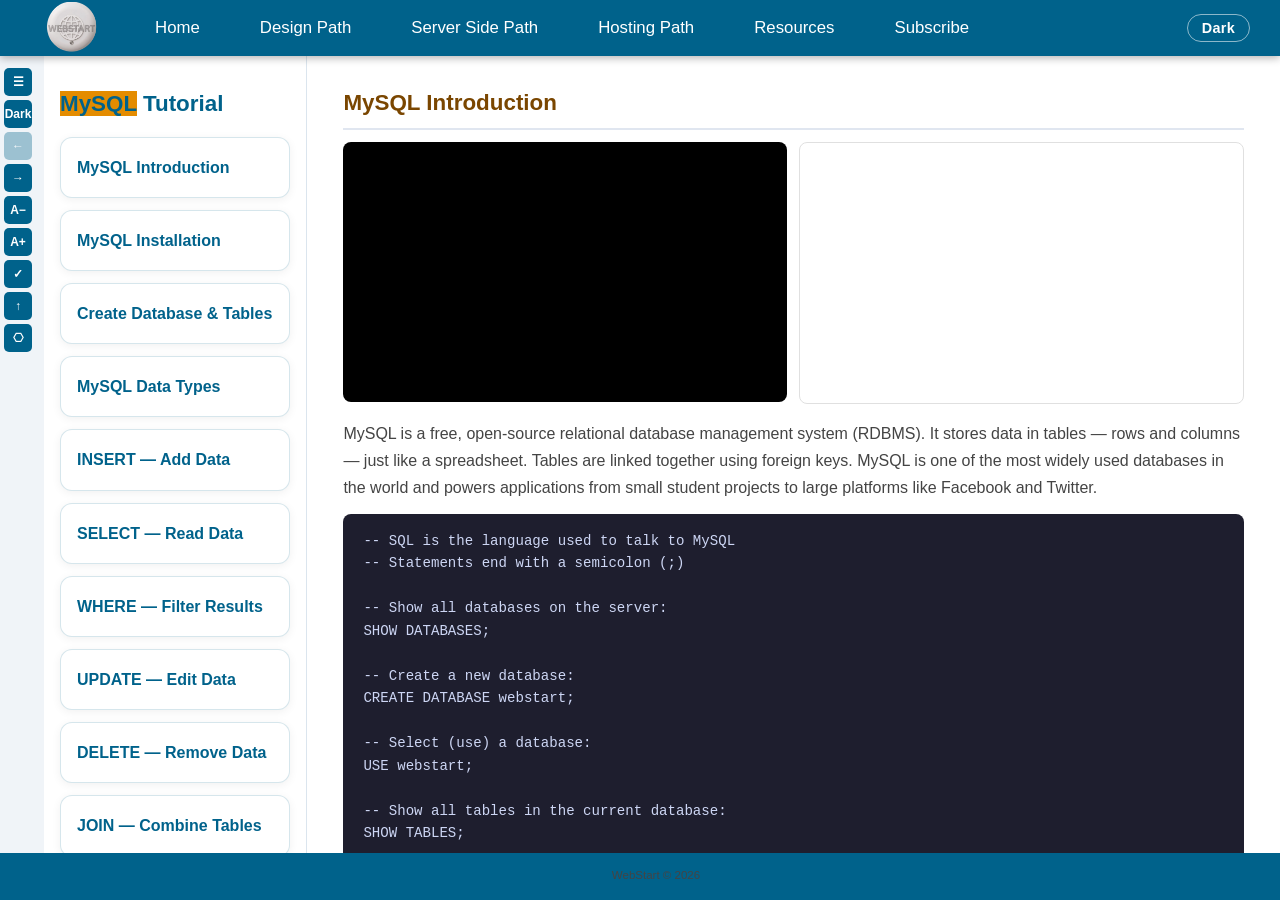
<file: html/learnmysql.html>
<!DOCTYPE html>
<html lang="en">
<head>
  <meta charset="UTF-8">
  <meta name="viewport" content="width=device-width, initial-scale=1.0">
  <link rel="stylesheet" href="../css/web.css" />
  <link rel="stylesheet" href="../css/learnmysql.css">
  <link rel="icon" type="image/png" href="../images/logo.png" />
  <script src="../data/serverside/mysqlcourse.js"></script>
  <script src="../script/script.js"></script>
  <title>WebStart — MySQL</title>
</head>
<body>

  <nav>
    <a href="../index.html" class="nav-logo"><img src="../images/logo.png" alt="WebStart" /></a>
    <input type="checkbox" id="nav-toggle" class="nav-checkbox" />
    <label for="nav-toggle" class="nav-toggle">&#9776;</label>
    <ul>
      <li>
        <details class="nav-home">
          <summary>Home</summary>
          <div class="nav-home-menu">
            <a href="../index.html#welcome">Welcome</a>
            <a href="../index.html#internet">The Internet</a>
            <a href="../index.html#web">The Web</a>
            <a href="../index.html#path">Design Path</a>
            <a href="../index.html#resources">Resources</a>
          </div>
        </details>
      </li>
      <li>
        <details class="nav-path">
          <summary>Design Path</summary>
          <div class="nav-path-menu">
            <a href="learnhtml.html">HTML</a>
            <a href="learncss.html">CSS</a>
            <a href="learnjs.html">JavaScript</a>
          </div>
        </details>
      </li>
      <li>
        <details class="nav-next">
          <summary>Server Side Path</summary>
          <div class="nav-next-menu">
            <a href="learnnode.html">Node.js + Express</a>
            <a href="learnmysql.html">MySQL</a>
            <a href="https://developer.mozilla.org/en-US/docs/Web/API/Fetch_API/Using_Fetch" target="_blank" rel="noopener">fetch API</a>
            <a href="https://roadmap.sh/full-stack" target="_blank" rel="noopener">Full-Stack Roadmap</a>
          </div>
        </details>
      </li>
      <li>
        <details class="nav-hosting">
          <summary>Hosting Path</summary>
          <div class="nav-hosting-menu">
            <a href="learnhosting.html">Learn Hosting</a>
            <a href="https://vercel.com/docs" target="_blank" rel="noopener">Vercel Docs</a>
            <a href="https://pages.github.com/" target="_blank" rel="noopener">GitHub Pages</a>
            <a href="https://railway.app/" target="_blank" rel="noopener">Railway</a>
            <a href="https://render.com/" target="_blank" rel="noopener">Render</a>
          </div>
        </details>
      </li>
      <li>
        <details class="nav-resources">
          <summary>Resources</summary>
          <div class="nav-resources-menu">
            <a href="../index.html#resources">All Resources</a>
            <a href="../index.html#w3schools">W3Schools</a>
            <a href="../index.html#mdn">MDN Web Docs</a>
            <a href="../index.html#freecodecamp">freeCodeCamp</a>
            <a href="../index.html#youtube">YouTube</a>
            <a href="../index.html#codepen">CodePen</a>
            <a href="../index.html#stackoverflow">Stack Overflow</a>
          </div>
        </details>
      </li>
      <li><a href="form.html">Subscribe</a></li>
      <li class="nav-theme-li"><button class="nav-theme-btn" id="themeButton" onclick="toggleTheme()">Dark</button></li>
    </ul>
  </nav>

  <main>
    <div class="page-controls">
      <button onclick="expandPanel()" title="Toggle Sidebar">&#9776;</button>
      <button onclick="toggleTheme()" id="themeButton" title="Toggle Dark/Light">Dark</button>
      <button onclick="prevLesson()" id="prevBtn" title="Previous Lesson">&#8592;</button>
      <button onclick="nextLesson()" id="nextBtn" title="Next Lesson">&#8594;</button>
      <button onclick="decreaseFontSize()" title="Smaller Text">A&#8722;</button>
      <button onclick="increaseFontSize()" title="Larger Text">A+</button>
      <button onclick="markDone()" id="markDoneBtn" title="Mark Done">&#10003;</button>
      <button onclick="scrollToTop()" title="Scroll to Top">&#8593;</button>
      <button onclick="toggleFocus()" id="focusBtn" title="Focus Mode">&#9108;</button>
    </div>
    <section id="leftPanel"></section>
    <div id="articles-container"></div>
  </main>

  <footer>
    <p>WebStart &copy; 2026</p>
  </footer>

</body>
</html>
</file>
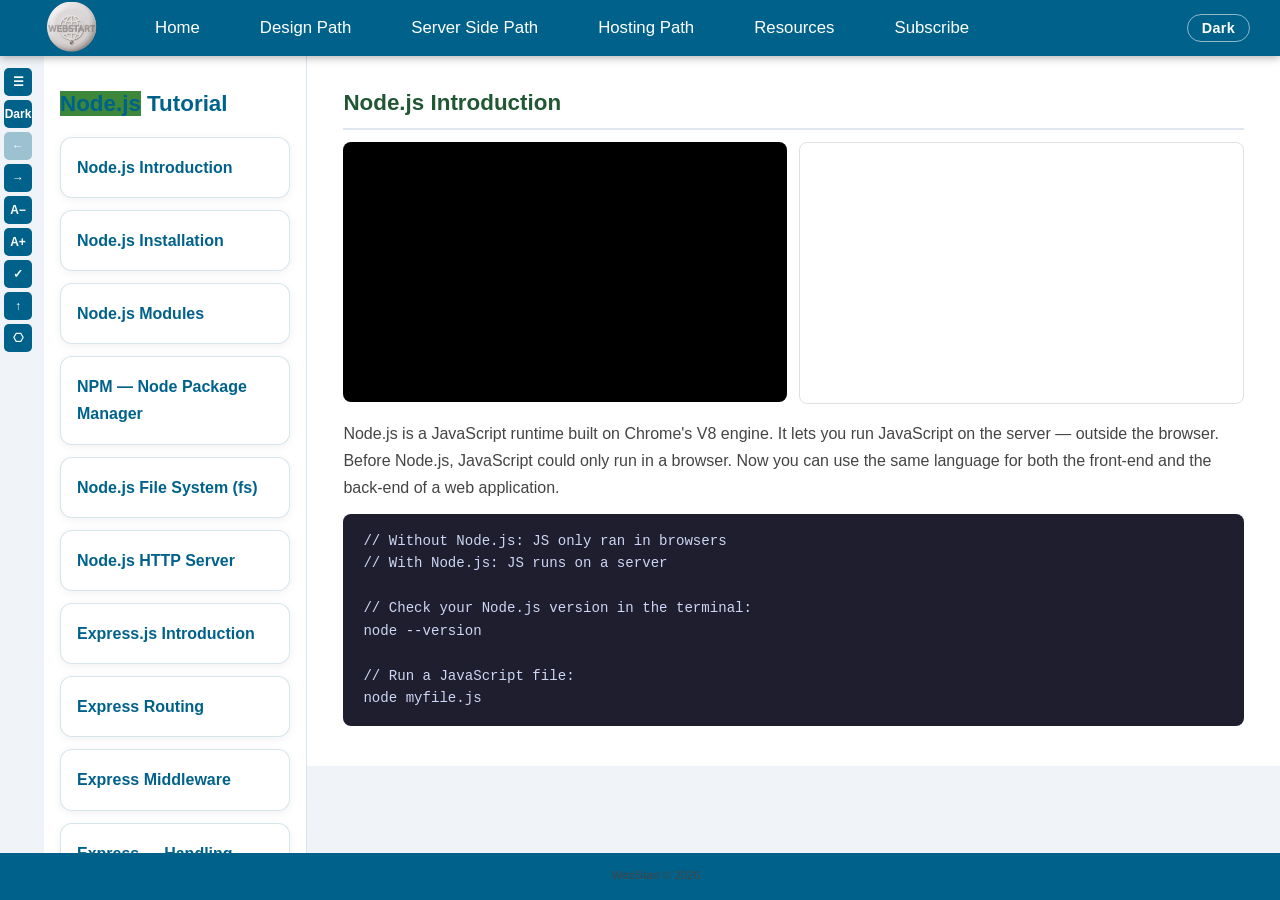
<file: html/learnnode.html>
<!DOCTYPE html>
<html lang="en">
<head>
  <meta charset="UTF-8">
  <meta name="viewport" content="width=device-width, initial-scale=1.0">
  <link rel="stylesheet" href="../css/web.css" />
  <link rel="stylesheet" href="../css/learnnode.css">
  <link rel="icon" type="image/png" href="../images/logo.png" />
  <script src="../data/serverside/nodejscourse.js"></script>
  <script src="../script/script.js"></script>
  <title>WebStart — Node.js &amp; Express</title>
</head>
<body>

  <nav>
    <a href="../index.html" class="nav-logo"><img src="../images/logo.png" alt="WebStart" /></a>
    <input type="checkbox" id="nav-toggle" class="nav-checkbox" />
    <label for="nav-toggle" class="nav-toggle">&#9776;</label>
    <ul>
      <li>
        <details class="nav-home">
          <summary>Home</summary>
          <div class="nav-home-menu">
            <a href="../index.html#welcome">Welcome</a>
            <a href="../index.html#internet">The Internet</a>
            <a href="../index.html#web">The Web</a>
            <a href="../index.html#path">Design Path</a>
            <a href="../index.html#resources">Resources</a>
          </div>
        </details>
      </li>
      <li>
        <details class="nav-path">
          <summary>Design Path</summary>
          <div class="nav-path-menu">
            <a href="learnhtml.html">HTML</a>
            <a href="learncss.html">CSS</a>
            <a href="learnjs.html">JavaScript</a>
          </div>
        </details>
      </li>
      <li>
        <details class="nav-next">
          <summary>Server Side Path</summary>
          <div class="nav-next-menu">
            <a href="learnnode.html">Node.js + Express</a>
            <a href="learnmysql.html">MySQL</a>
            <a href="learnfullstack.html">Full-Stack</a>
            <a href="https://developer.mozilla.org/en-US/docs/Web/API/Fetch_API/Using_Fetch" target="_blank" rel="noopener">fetch API</a>
          </div>
        </details>
      </li>
      <li>
        <details class="nav-hosting">
          <summary>Hosting Path</summary>
          <div class="nav-hosting-menu">
            <a href="learnhosting.html">Learn Hosting</a>
            <a href="https://vercel.com/docs" target="_blank" rel="noopener">Vercel Docs</a>
            <a href="https://pages.github.com/" target="_blank" rel="noopener">GitHub Pages</a>
            <a href="https://railway.app/" target="_blank" rel="noopener">Railway</a>
            <a href="https://render.com/" target="_blank" rel="noopener">Render</a>
          </div>
        </details>
      </li>
      <li>
        <details class="nav-resources">
          <summary>Resources</summary>
          <div class="nav-resources-menu">
            <a href="../index.html#resources">All Resources</a>
            <a href="../index.html#w3schools">W3Schools</a>
            <a href="../index.html#mdn">MDN Web Docs</a>
            <a href="../index.html#freecodecamp">freeCodeCamp</a>
            <a href="../index.html#youtube">YouTube</a>
            <a href="../index.html#codepen">CodePen</a>
            <a href="../index.html#stackoverflow">Stack Overflow</a>
          </div>
        </details>
      </li>
      <li><a href="form.html">Subscribe</a></li>
      <li class="nav-theme-li"><button class="nav-theme-btn" id="themeButton" onclick="toggleTheme()">Dark</button></li>
    </ul>
  </nav>

  <main>
    <div class="page-controls">
      <button onclick="expandPanel()" title="Toggle Sidebar">&#9776;</button>
      <button onclick="toggleTheme()" id="themeButton" title="Toggle Dark/Light">Dark</button>
      <button onclick="prevLesson()" id="prevBtn" title="Previous Lesson">&#8592;</button>
      <button onclick="nextLesson()" id="nextBtn" title="Next Lesson">&#8594;</button>
      <button onclick="decreaseFontSize()" title="Smaller Text">A&#8722;</button>
      <button onclick="increaseFontSize()" title="Larger Text">A+</button>
      <button onclick="markDone()" id="markDoneBtn" title="Mark Done">&#10003;</button>
      <button onclick="scrollToTop()" title="Scroll to Top">&#8593;</button>
      <button onclick="toggleFocus()" id="focusBtn" title="Focus Mode">&#9108;</button>
    </div>
    <section id="leftPanel"></section>
    <div id="articles-container"></div>
  </main>

  <footer>
    <p>WebStart &copy; 2026</p>
  </footer>

</body>
</html>
</file>
<file: css/web.css>
body {
  margin: 0;
  font-family: 'Segoe UI', Arial, sans-serif;
  background: #f0f4f8;
  color: #1a1a2e;
  line-height: 1.7;
}

/* ── Navigation ── */
nav {
  background: #00628b;
  height: 56px;
  padding: 0 30px;
  box-shadow: 0 2px 8px rgba(0,0,0,0.3);
  position: sticky;
  top: 0;
  z-index: 100;
  display: flex;
  align-items: center;
}

.nav-logo {
  text-decoration: none;
  display: flex;
  align-items: center;
  flex-shrink: 0;
}

.nav-logo img {
  height: 52px;
  width: auto;
  display: block;
}

.nav-logo:hover {
  opacity: 0.85;
}

nav ul {
  display: flex;
  list-style: none;
  gap: 2em;
  margin-left: 2em;
  align-items: center;
  margin-top: 0;
  margin-bottom: 0;
  padding: 0;
  flex: 1;
}

nav ul li {
  display: flex;
  align-items: center;
}

nav ul li a {
  color: #fff;
  text-decoration: none;
  font-size: 1.05rem;
  padding: 6px 14px;
  border-radius: 4px;
  display: inline-flex;
  align-items: center;
}

nav ul li a:visited {
  color: #fff;
  text-decoration: none;
}

nav ul li a:hover {
  background: #004f70;
  color: #ffffff;
  text-decoration: none;
  animation: spinAndMove 2s ease-in-out 0.5s infinite alternate;
}

nav details.nav-home,
nav details.nav-path,
nav details.nav-next,
nav details.nav-hosting,
nav details.nav-resources {
  position: relative;
  display: block;
  margin: 0;
  padding: 0;
  background: transparent;
  border: none;
  box-shadow: none;
  border-radius: 0;
}

nav details.nav-home > summary,
nav details.nav-path > summary,
nav details.nav-next > summary,
nav details.nav-hosting > summary,
nav details.nav-resources > summary {
  display: block;
  color: #fff;
  font-size: 1.05rem;
  font-weight: 400;
  padding: 6px 14px;
  border-radius: 4px;
  list-style: none;
  margin: 0;
  background: transparent;
  text-decoration: none;
}

nav details.nav-home > .nav-home-menu,
nav details.nav-path > .nav-path-menu,
nav details.nav-next > .nav-next-menu,
nav details.nav-hosting > .nav-hosting-menu,
nav details.nav-resources > .nav-resources-menu {
  display: none;
  position: absolute;
  top: calc(100% + 6px);
  left: 0;
  min-width: 220px;
  background: #00628b;
  box-shadow: 0 8px 20px rgba(0, 0, 0, 0.18);
  border-radius: 4px;
  overflow: hidden;
  z-index: 20;
}

nav details.nav-home:hover > .nav-home-menu,
nav details.nav-home:focus-within > .nav-home-menu,
nav details.nav-path:hover > .nav-path-menu,
nav details.nav-path:focus-within > .nav-path-menu,
nav details.nav-next:hover > .nav-next-menu,
nav details.nav-next:focus-within > .nav-next-menu,
nav details.nav-hosting:hover > .nav-hosting-menu,
nav details.nav-hosting:focus-within > .nav-hosting-menu,
nav details.nav-resources:hover > .nav-resources-menu,
nav details.nav-resources:focus-within > .nav-resources-menu {
  display: block;
}

nav details.nav-home > summary:hover,
nav details.nav-path > summary:hover,
nav details.nav-next > summary:hover,
nav details.nav-hosting > summary:hover,
nav details.nav-resources > summary:hover {
  background: #004f70;
  color: #ffffff;
}

nav details.nav-home > .nav-home-menu > a,
nav details.nav-path > .nav-path-menu > a,
nav details.nav-next > .nav-next-menu > a,
nav details.nav-hosting > .nav-hosting-menu > a,
nav details.nav-resources > .nav-resources-menu > a {
  display: block;
  position: static;
  width: 100%;
  background: transparent;
  color: #fff;
  padding: 8px 14px;
  margin: 0;
  border-radius: 0;
  text-decoration: none !important;
  z-index: 20;
}

nav details.nav-home > .nav-home-menu > a + a,
nav details.nav-path > .nav-path-menu > a + a,
nav details.nav-next > .nav-next-menu > a + a,
nav details.nav-hosting > .nav-hosting-menu > a + a,
nav details.nav-resources > .nav-resources-menu > a + a {
  border-top: 1px solid rgba(255, 255, 255, 0.15);
}

nav details.nav-home > .nav-home-menu > a:hover,
nav details.nav-path > .nav-path-menu > a:hover,
nav details.nav-next > .nav-next-menu > a:hover,
nav details.nav-hosting > .nav-hosting-menu > a:hover,
nav details.nav-resources > .nav-resources-menu > a:hover {
  background: #004f70;
  color: #ffffff;
  transform: none;
}

/* ── Nav theme button (pushed to far right) ── */
nav ul li.nav-theme-li {
  margin-left: auto;
}

.nav-theme-btn {
  background: transparent;
  color: #fff;
  border: 1.5px solid rgba(255,255,255,0.55);
  border-radius: 20px;
  padding: 5px 14px;
  font-size: 0.9rem;
  font-family: inherit;
  font-weight: 600;
  cursor: pointer;
  letter-spacing: 0.02em;
  transition: background 0.2s, border-color 0.2s;
  white-space: nowrap;
}

.nav-theme-btn:hover {
  background: rgba(255,255,255,0.15);
  border-color: #fff;
}

body.dark-mode .nav-theme-btn {
  border-color: rgba(88,166,255,0.5);
  color: #58a6ff;
}

body.dark-mode .nav-theme-btn:hover {
  background: rgba(88,166,255,0.12);
  border-color: #58a6ff;
}

/* ── Hamburger (hidden on desktop) ── */
.nav-checkbox {
  display: none;
}

.nav-toggle {
  display: none;
  background: none;
  border: 2px solid #fff;
  color: #fff;
  font-size: 1.3rem;
  padding: 4px 10px;
  border-radius: 4px;
  cursor: pointer;
  margin-left: auto;
  user-select: none;
}

/* ── Responsive nav ── */
@media (max-width: 768px) {
  nav {
    position: sticky;
    flex-wrap: wrap;
    padding: 10px 16px;
  }

  .nav-toggle {
    display: block;
  }

  nav ul {
    display: none;
    flex-direction: column;
    position: absolute;
    top: 100%;
    left: 0;
    width: 100%;
    margin-left: 0;
    gap: 0;
    padding: 8px 0;
    background: #00628b;
    box-shadow: 0 8px 20px rgba(0, 0, 0, 0.18);
    z-index: 120;
  }

  .nav-checkbox:checked ~ ul {
    display: flex;
  }

  nav ul li a {
    display: block;
    font-size: 1rem;
    padding: 10px 16px;
    border-radius: 0;
    border-bottom: 1px solid rgba(255,255,255,0.15);
  }

  nav details.nav-home > summary,
  nav details.nav-path > summary,
  nav details.nav-next > summary,
  nav details.nav-hosting > summary,
  nav details.nav-resources > summary {
    display: block;
    font-size: 1rem;
    padding: 10px 16px;
    border-radius: 0;
    border-bottom: 1px solid rgba(255,255,255,0.15);
  }

  nav details.nav-home > .nav-home-menu,
  nav details.nav-path > .nav-path-menu,
  nav details.nav-next > .nav-next-menu,
  nav details.nav-hosting > .nav-hosting-menu,
  nav details.nav-resources > .nav-resources-menu {
    position: static;
    display: none;
    min-width: 0;
    background: transparent;
    box-shadow: none;
    border-radius: 0;
    overflow: visible;
  }

  nav details.nav-home:hover > .nav-home-menu,
  nav details.nav-home:focus-within > .nav-home-menu,
  nav details.nav-path:hover > .nav-path-menu,
  nav details.nav-path:focus-within > .nav-path-menu,
  nav details.nav-next:hover > .nav-next-menu,
  nav details.nav-next:focus-within > .nav-next-menu,
  nav details.nav-hosting:hover > .nav-hosting-menu,
  nav details.nav-hosting:focus-within > .nav-hosting-menu,
  nav details.nav-resources:hover > .nav-resources-menu,
  nav details.nav-resources:focus-within > .nav-resources-menu {
    display: block;
  }

  nav details.nav-home > .nav-home-menu > a,
  nav details.nav-path > .nav-path-menu > a,
  nav details.nav-next > .nav-next-menu > a,
  nav details.nav-hosting > .nav-hosting-menu > a,
  nav details.nav-resources > .nav-resources-menu > a {
    padding: 10px 28px;
    border-bottom: 1px solid rgba(255,255,255,0.15);
  }

  nav details.nav-home > .nav-home-menu > a + a,
  nav details.nav-path > .nav-path-menu > a + a,
  nav details.nav-next > .nav-next-menu > a + a,
  nav details.nav-hosting > .nav-hosting-menu > a + a,
  nav details.nav-resources > .nav-resources-menu > a + a {
    border-top: none;
  }

  .nav-theme-btn {
    width: calc(100% - 32px);
    margin: 6px 16px;
    padding: 10px 14px;
    border-radius: 6px;
    font-size: 1rem;
  }

  /* Page controls: fixed horizontal bar so it doesn't push articles down */
  .page-controls {
    position: fixed;
    top: 56px;
    left: 0;
    right: 0;
    width: 100%;
    flex-direction: row;
    justify-content: space-evenly;
    align-items: center;
    padding: 4px 6px;
    background: #004f70;
    border-bottom: 1px solid rgba(255,255,255,0.15);
    z-index: 80;
    gap: 2px;
  }

  .page-controls button {
    width: 30px;
    height: 30px;
    font-size: 0.68rem;
  }

  body.dark-mode .page-controls {
    background: #161b22;
    border-bottom-color: rgba(88,166,255,0.15);
  }
}

/* ── Small screen (Galaxy S20 / 360px) ── */
@media (max-width: 480px) {
  /* Hero */
  header {
    min-height: 300px;
  }

  header div.header-content {
    padding: 44px 14px;
    gap: 12px;
  }

  header div.header-content h1 {
    font-size: 1.45rem;
    margin-bottom: 8px;
  }

  header div.header-content p {
    font-size: 0.9rem;
    margin-bottom: 18px;
  }

  header div.header-content a {
    padding: 10px 22px;
    font-size: 0.9rem;
  }

  /* Home page two-column → single column */
  #main-content {
    flex-direction: column;
    padding: 0 12px;
    gap: 0;
  }

  #main-content > div {
    margin: 20px 0;
  }

  /* Protocol table: allow horizontal scroll instead of overflow */
  .protocol-table-wrap {
    overflow-x: auto;
    -webkit-overflow-scrolling: touch;
  }

  /* Footer */
  footer {
    margin-top: 32px;
  }
}

/* ── Hero Header ── */
header {
  position: relative;
  overflow: hidden;
  color: #fff;
  min-height: 420px;
  display: flex;
  align-items: center;
  justify-content: center;
}

header div.header-video {
  position: absolute;
  top: 50%;
  left: 50%;
  transform: translate(-50%, -50%);
  width: 100%;
  height: 100%;
  z-index: 0;
  pointer-events: none;
}

header div.header-video iframe {
  position: absolute;
  top: 50%;
  left: 50%;
  transform: translate(-50%, -50%);
  width: 100vw;
  height: 56.25vw;
  min-height: 100%;
  min-width: 177.78vh;
  pointer-events: none;
}

header div.header-overlay {
  position: absolute;
  top: 0;
  left: 0;
  width: 100%;
  height: 100%;
  background: rgba(0, 0, 0, 0.55);
  z-index: 1;
}

header div.header-content {
  position: relative;
  z-index: 2;
  display: flex;
  flex-direction: column;
  align-items: center;
  gap: 16px;
  padding: 80px 20px;
  text-align: center;
}

header div.header-content h1 {
  font-size: 2.5rem;
  margin-bottom: 14px;
  letter-spacing: 0.02em;
}

header div.header-content p {
  font-size: 1.1rem;
  color: #a0cfff;
  margin-bottom: 30px;
}

header div.header-content a {
  background: #e94560;
  color: #fff;
  padding: 12px 32px;
  border-radius: 25px;
  text-decoration: none;
  font-size: 1rem;
  font-weight: bold;
}

header div.header-content a:hover {
  background: #fff;
  color: #e94560;
}

/* ── Form Card (form.html) ── */
#form-card {
  max-width: 750px;
  margin: 40px auto;
  padding: 30px 35px;
  background: #fff;
  border-radius: 10px;
  box-shadow: 0 2px 12px rgba(0,0,0,0.07);
  text-align: center;
  display: flex;
  flex-direction: column;
  align-items: center;
}

#form-card ul li {
  margin-bottom: 10px;
  color: #333;
}

#form-card form {
  width: 100%;
  margin: 20px 0 0;
  padding: 0;
  background: none;
  border-radius: 0;
  box-shadow: none;
  display: flex;
  flex-wrap: wrap;
  gap: 16px;
}

#form-card form .form-group {
  display: flex;
  flex-direction: column;
  flex: 1 1 calc(50% - 8px);
  min-width: 200px;
}

#form-card form .form-group:has(textarea) {
  flex: 1 1 100%;
}

#form-card form .form-actions {
  flex: 1 1 100%;
  display: flex;
  align-items: center;
}

#form-card form label {
  font-weight: bold;
  font-size: 0.9rem;
  color: #1a1a2e;
  display: block;
  margin-bottom: 4px;
}

#form-card form input[type="text"],
#form-card form input[type="email"],
#form-card form input[type="tel"],
#form-card form select,
#form-card form textarea {
  width: 100%;
  padding: 5px 8px;
  border: 1px solid #ccc;
  border-radius: 6px;
  font-size: 0.82rem;
  font-family: inherit;
  background: #f9f9f9;
}

#form-card form input[type="text"]:focus,
#form-card form input[type="email"]:focus,
#form-card form input[type="tel"]:focus,
#form-card form select:focus,
#form-card form textarea:focus {
  outline: none;
  border-color: #00628b;
  background: #fff;
}

#form-card form input[type="submit"] {
  margin: 24px 40px 30px;
  width: auto;
  background: #e94560;
  color: white;
  padding: 10px 28px;
  border: none;
  border-radius: 25px;
  font-size: 1rem;
  font-weight: bold;
  cursor: pointer;
  margin-bottom: 8px;
}

#form-card form input[type="submit"]:hover {
  background: #c0304a;
}

#form-card form input[type="reset"] {
  margin-left: auto;
  width: auto;
  background: #eee;
  color: #555;
  padding: 10px 20px;
  border: none;
  border-radius: 25px;
  font-size: 1rem;
  cursor: pointer;
  margin-bottom: 8px;
}

#form-card form input[type="reset"]:hover {
  background: #ddd;
}

/* ── Two-column content layout ── */
#main-content {
  display: flex;
  flex-direction: row;
  gap: 24px;
  max-width: 1100px;
  background: none;
  box-shadow: none;
  padding: 0 20px;
  align-items: stretch;
}

#main-content > div {
  flex: 1;
  margin: 40px 0;
  align-items: flex-start;
  text-align: left;
}

#main-content > div h2,
#main-content > div > p {
  align-self: center;
  text-align: center;
}

#main-content > div ol,
#main-content > div ul {
  width: 100%;
  padding-left: 20px;
  text-align: left;
}

/* ── Typography ── */
h2 {
  font-size: 1.4rem;
  color: #00628b;
  margin-bottom: 14px;
}

p {
  margin-bottom: 12px;
  color: #444;
}

ul {
  padding-left: 20px;
}

#course li {
  text-align: start;
}

#websites li {
  align-items: start;
  margin-left: 0;
}

/* ── Global Links ── */
a {
  color: #00628b;
  text-decoration: none;
}

a:hover {
  color: #e94560;
  text-decoration: none;
}

hr {
  display: none;
}

/* ── Subscribe Section ── */
#subscribe {
  max-width: 500px;
  margin: 40px auto;
  padding: 36px 40px;
  background: #fff;
  border-radius: 10px;
  box-shadow: 0 2px 12px rgba(0,0,0,0.09);
  display: flex;
  flex-direction: column;
  align-items: center;
  text-align: center;
}

#subscribe form {
  width: 100%;
  text-align: left;
}

#sub-buttons {
  display: flex;
  justify-content: center;
  gap: 12px;
  margin-top: 24px;
  background: none;
  box-shadow: none;
  padding: 0;
  max-width: none;
  border-radius: 0;
}

#sub-buttons input[type="submit"],
#sub-buttons input[type="reset"] {
  margin: 0;
}

/* ── Footer ── */
footer {
  background: #00628b;
  color: #fff;
  text-align: center;
  padding: 6px 16px;
  margin-top: 60px;
  font-size: 0.72rem;
  line-height: 1;
}

footer p a {
  color: #a0cfff;
}

/* ── Media Embeds ── */
div.intro-video {
  position: relative;
  padding-bottom: 56.25%;
  height: 0;
  overflow: hidden;
  margin: 24px auto 0;
  border-radius: 10px;
  background: #000;
  max-width: 700px;
}

div.intro-video iframe {
  position: absolute;
  top: 0; left: 0;
  width: 100%; height: 100%;
  border: none;
  border-radius: 10px;
}

div.path-videos {
  display: flex;
  flex-wrap: wrap;
  gap: 24px;
  margin-top: 28px;
}

div.path-videos div.path-video-item {
  flex: 1 1 260px;
}

div.path-videos div.path-video-item h3 {
  font-size: 1rem;
  color: #00628b;
  margin-bottom: 8px;
}

div.video-wrapper {
  position: relative;
  padding-bottom: 56.25%;
  height: 0;
  overflow: hidden;
  border-radius: 8px;
  background: #000;
}

div.video-wrapper iframe {
  position: absolute;
  top: 0; left: 0;
  width: 100%; height: 100%;
  border: none;
  border-radius: 8px;
}


div.form-video {
  position: relative;
  padding-bottom: 56.25%;
  height: 0;
  overflow: hidden;
  margin: 20px 0 28px;
  border-radius: 10px;
  background: #000;
}

div.form-video iframe {
  position: absolute;
  top: 0; left: 0;
  width: 100%; height: 100%;
  border: none;
  border-radius: 10px;
}

/* ── Details Summary Marker ── */
details {
  background: #fff;
  border: 1px solid rgba(0, 98, 139, 0.16);
  border-radius: 12px;
  padding: 12px 16px;
  margin: 12px 0;
  box-shadow: 0 2px 10px rgba(0, 0, 0, 0.06);
}

details[open] {
  border-color: rgba(0, 98, 139, 0.35);
  box-shadow: 0 8px 20px rgba(0, 98, 139, 0.12);
}

summary {
  list-style: none;
  cursor: pointer;
  color: #00628b;
  font-weight: 700;
  font-size: 1rem;
  padding: 4px 0;
  display: flex;
  align-items: center;
  gap: 10px;
}

summary::-webkit-details-marker {
  display: none;
}

summary::marker {
  content: "";
}

details > ul {
  margin: 12px 0 0;
  padding: 0 0 0 20px;
}

details > ul li {
  color: #444;
  margin-bottom: 8px;
  line-height: 1.55;
}

details a {
  display: block;
  padding: 8px 12px;
  margin: 6px 0;
  border-radius: 8px;
  background: #f6f9fb;
  color: #00628b;
  text-decoration: none !important;
  transition: background 0.2s ease, color 0.2s ease, transform 0.2s ease;
}

details a:visited {
  color: #00628b;
  text-decoration: none !important;
}

details a:hover {
  background: #e6f2f8;
  color: #004f70;
  text-decoration: none !important;
  transform: translateX(2px);
}

.page-controls {
  display: flex;
  flex-direction: column;
  gap: 4px;
  flex: none;
  align-self: flex-start;
  width: 36px;
  margin: 0;
  padding: 8px 4px;
  position: sticky;
  top: 56px;
  z-index: 50;
  background: none;
}

.page-controls button {
  display: flex;
  align-items: center;
  justify-content: center;
  width: 28px;
  height: 28px;
  border: none;
  border-radius: 5px;
  background: #00628b;
  color: #fff;
  font: inherit;
  font-size: 0.75rem;
  font-weight: 700;
  cursor: pointer;
  padding: 0;
}

.page-controls button:hover {
  background: #004f70;
}

.page-controls button:disabled {
  opacity: 0.35;
  cursor: default;
}

.page-controls button.done {
  background: #2d9e5f;
}

.page-controls button.done:hover {
  background: #238a52;
}

main.focus-mode section {
  display: none;
}

#articles-container.font-sm article p,
#articles-container.font-sm article li {
  font-size: 0.85rem;
}

#articles-container.font-lg article p,
#articles-container.font-lg article li {
  font-size: 1.1rem;
}

/* ── Dark Mode ── */
body.dark-mode {
  background: #0d1117;
  color: #e6edf3;
}

/* Nav */
body.dark-mode nav {
  background: #161b22;
  box-shadow: 0 2px 8px rgba(0, 0, 0, 0.6);
}

body.dark-mode nav details.nav-home > .nav-home-menu,
body.dark-mode nav details.nav-path > .nav-path-menu,
body.dark-mode nav details.nav-next > .nav-next-menu,
body.dark-mode nav details.nav-hosting > .nav-hosting-menu,
body.dark-mode nav details.nav-resources > .nav-resources-menu {
  background: #161b22;
  box-shadow: 0 8px 20px rgba(0, 0, 0, 0.5);
}

body.dark-mode nav ul li a:hover,
body.dark-mode nav details.nav-home > summary:hover,
body.dark-mode nav details.nav-path > summary:hover,
body.dark-mode nav details.nav-next > summary:hover,
body.dark-mode nav details.nav-hosting > summary:hover,
body.dark-mode nav details.nav-resources > summary:hover,
body.dark-mode nav details.nav-home > .nav-home-menu > a:hover,
body.dark-mode nav details.nav-path > .nav-path-menu > a:hover,
body.dark-mode nav details.nav-next > .nav-next-menu > a:hover,
body.dark-mode nav details.nav-hosting > .nav-hosting-menu > a:hover,
body.dark-mode nav details.nav-resources > .nav-resources-menu > a:hover {
  background: #1f2d3d;
}

/* Page controls */
body.dark-mode .page-controls button {
  background: #1f2d3d;
  color: #58a6ff;
  border: 1px solid rgba(88, 166, 255, 0.25);
}

body.dark-mode .page-controls button:hover {
  background: #264153;
  color: #79c0ff;
  border-color: rgba(88, 166, 255, 0.5);
}

body.dark-mode .page-controls button:disabled {
  opacity: 0.3;
}

body.dark-mode .page-controls button.done {
  background: #1a6b40;
  color: #56d364;
  border-color: rgba(86, 211, 100, 0.4);
}

/* Left panel */
body.dark-mode main section {
  background: #161b22;
  border-right-color: rgba(255, 255, 255, 0.07);
}

body.dark-mode main section h2 {
  color: #e6edf3;
}

body.dark-mode main section a {
  color: #58a6ff;
}

body.dark-mode main section a.sub {
  color: #8b949e;
}

body.dark-mode main section a:hover {
  color: #79c0ff;
}

body.dark-mode main section a.active {
  color: #79c0ff;
  font-weight: bold;
}

/* Details / sidebar dropdowns */
body.dark-mode details {
  background: #161b22;
  border-color: rgba(255, 255, 255, 0.08);
  box-shadow: 0 2px 8px rgba(0, 0, 0, 0.3);
}

body.dark-mode details[open] {
  border-color: rgba(88, 166, 255, 0.3);
}

body.dark-mode summary {
  color: #58a6ff;
}

body.dark-mode details a {
  background: #1a2332;
  color: #58a6ff;
}

body.dark-mode details a:hover {
  background: #1f2d3d;
  color: #79c0ff;
}

/* Articles */
body.dark-mode main div article {
  background: #0d1117;
  border-bottom-color: rgba(255, 255, 255, 0.07);
}

body.dark-mode main div article h2 {
  color: #58a6ff;
  border-bottom-color: rgba(255, 255, 255, 0.1);
}

body.dark-mode main div article p,
body.dark-mode main div article li {
  color: #c9d1d9;
}

body.dark-mode main div article th {
  background: #1a2332;
  color: #e6edf3;
}

body.dark-mode main div article th,
body.dark-mode main div article td {
  border-color: rgba(255, 255, 255, 0.09);
}

body.dark-mode main div article td {
  color: #c9d1d9;
}

/* Code */
body.dark-mode pre,
body.dark-mode main div article code {
  background: #010409;
  color: #c9d1d9;
}

body.dark-mode main div article pre code {
  background: none;
  color: inherit;
}

body.dark-mode main div article code {
  background: #1a2332;
  color: #79c0ff;
}

/* Shared text */
body.dark-mode p,
body.dark-mode li,
body.dark-mode label {
  color: #c9d1d9;
}

body.dark-mode h2 {
  color: #58a6ff;
}

body.dark-mode h3 {
  color: #79c0ff;
}

body.dark-mode a {
  color: #58a6ff;
}

body.dark-mode a:hover {
  color: #79c0ff;
}

/* Footer */
body.dark-mode footer {
  background: #161b22;
  color: #6e7681;
}

/* ── Index page dark mode ── */
body.dark-mode section.section-wrap {
  background: #0d1117;
}

body.dark-mode section.section-wrap.bg-light {
  background: #111820;
}

body.dark-mode hr.section-divider {
  background: #1f2d3d;
}

body.dark-mode section div.guide-section h2 {
  color: #58a6ff;
}

body.dark-mode section div.guide-section h3 {
  color: #79c0ff;
}

body.dark-mode section div.guide-section ul li {
  color: #c9d1d9;
}

body.dark-mode section div.guide-section div.card-grid div.card,
body.dark-mode section div.guide-section div.two-col div.static-box,
body.dark-mode section div.guide-section div.web-evo div.web-evo-card,
body.dark-mode section div.guide-section div.tech-stack div.tech-group,
body.dark-mode section div.guide-section div.path-steps div.path-step {
  background: #161b22;
  box-shadow: 0 2px 10px rgba(0, 0, 0, 0.4);
}

body.dark-mode section div.guide-section div.card-grid div.card h3,
body.dark-mode section div.guide-section div.two-col div.static-box h3,
body.dark-mode section div.guide-section div.web-evo div.web-evo-card h3,
body.dark-mode section div.guide-section div.tech-stack div.tech-group h3,
body.dark-mode section div.guide-section div.path-steps div.path-step h3 {
  color: #58a6ff;
}

body.dark-mode section div.guide-section div.card-grid div.card p,
body.dark-mode section div.guide-section div.path-steps div.path-step p {
  color: #8b949e;
}

body.dark-mode section div.guide-section div.info-box {
  background: #1a2332;
  color: #c9d1d9;
}

body.dark-mode section div.guide-section div.info-box.highlight {
  background: #2d1a1f;
}

body.dark-mode section div.guide-section div.info-box code {
  background: rgba(255, 255, 255, 0.08);
  color: #79c0ff;
}

body.dark-mode section div.guide-section table.protocol-table {
  background: #161b22;
  box-shadow: 0 2px 8px rgba(0, 0, 0, 0.4);
}

body.dark-mode section div.guide-section table.protocol-table th {
  background: #1a2332;
  color: #e6edf3;
}

body.dark-mode section div.guide-section table.protocol-table td {
  border-bottom-color: rgba(255, 255, 255, 0.07);
  color: #c9d1d9;
}

body.dark-mode section div.guide-section table.protocol-table tbody tr:nth-child(even) td {
  background: #111820;
}

body.dark-mode section div.guide-section table.protocol-table td:first-child {
  color: #58a6ff;
}

body.dark-mode section div.guide-section div.tech-stack div.tech-group span.tech-tag.html   { background: #2d1a00; color: #ffa657; }
body.dark-mode section div.guide-section div.tech-stack div.tech-group span.tech-tag.css    { background: #051d3b; color: #58a6ff; }
body.dark-mode section div.guide-section div.tech-stack div.tech-group span.tech-tag.js     { background: #2d2600; color: #e3b341; }
body.dark-mode section div.guide-section div.tech-stack div.tech-group span.tech-tag.php    { background: #1a1d3b; color: #818cf8; }
body.dark-mode section div.guide-section div.tech-stack div.tech-group span.tech-tag.mysql  { background: #0f2d18; color: #3fb950; }
body.dark-mode section div.guide-section div.tech-stack div.tech-group span.tech-tag.python { background: #2a1040; color: #d2a8ff; }

/* Form */
body.dark-mode #form-card,
body.dark-mode #subscribe {
  background: #161b22;
  color: #e6edf3;
  border-color: rgba(255, 255, 255, 0.08);
}

body.dark-mode #form-card form input[type="text"],
body.dark-mode #form-card form input[type="email"],
body.dark-mode #form-card form input[type="tel"],
body.dark-mode #form-card form select,
body.dark-mode #form-card form textarea {
  background: #0d1117;
  border-color: rgba(255, 255, 255, 0.15);
  color: #e6edf3;
}

body.dark-mode #form-card form input[type="text"]:focus,
body.dark-mode #form-card form input[type="email"]:focus,
body.dark-mode #form-card form input[type="tel"]:focus,
body.dark-mode #form-card form select:focus,
body.dark-mode #form-card form textarea:focus {
  border-color: #58a6ff;
  background: #161b22;
}

/* Mobile lesson panel toggle */
body.dark-mode .lesson-panel-toggle {
  background: #1a2332;
  color: #58a6ff;
  box-shadow: 0 4px 14px rgba(0, 0, 0, 0.5);
}
</file>
<file: css/index.css>
/* ── Section Wrappers ── */
section.section-wrap { width: 100%; }
section.section-wrap.bg-light { background: #f0f4f8; }

/* ── Section Divider ── */
hr.section-divider {
  height: 4px;
  background: #00628b;
  border: none;
  margin: 0;
  display: block;
  padding: 0;
  max-width: 100%;
  box-shadow: none;
  border-radius: 0;
}

/* ── Hero Badges ── */
header div.header-content div.hero-badges {
  display: flex;
  flex-direction: row;
  flex-wrap: wrap;
  justify-content: center;
  gap: 10px;
  margin: 12px 0 20px;
  padding: 0;
  box-shadow: none;
  border-radius: 0;
  align-items: center;
}

header div.header-content div.hero-badges span.hero-badge {
  background: rgba(255,255,255,0.12);
  color: #fff;
  padding: 5px 14px;
  border-radius: 20px;
  font-size: 0.88rem;
  border: 1px solid rgba(255,255,255,0.28);
}

/* ── Guide Section ── */
section div.guide-section {
  display: block;
  text-align: left;
  max-width: 1000px;
  margin: 0 auto;
  padding: 48px 24px;
  background: transparent;
  box-shadow: none;
  border-radius: 0;
}

section div.guide-section h2 {
  font-size: 1.65rem;
  color: #00628b;
  margin-bottom: 18px;
}

section div.guide-section h3 {
  color: #00628b;
  margin: 18px 0 8px;
  font-size: 1.1rem;
}

section div.guide-section ul {
  padding-left: 20px;
  margin: 8px 0 12px;
}

section div.guide-section ul li {
  color: #444;
  margin-bottom: 6px;
  line-height: 1.65;
}

/* ── Card Grid ── */
section div.guide-section div.card-grid {
  display: flex;
  flex-direction: row;
  flex-wrap: wrap;
  align-items: stretch;
  gap: 20px;
  margin: 20px 0;
  padding: 0;
  max-width: none;
  background: transparent;
  box-shadow: none;
  border-radius: 0;
}

section div.guide-section div.card-grid div.card {
  flex: 1 1 200px;
  background: #fff;
  border-radius: 10px;
  padding: 20px;
  box-shadow: 0 2px 8px rgba(0,0,0,0.08);
  max-width: none;
  margin: 0;
  text-align: left;
  display: block;
}

section div.guide-section div.card-grid div.card h3 {
  color: #00628b;
  margin-bottom: 8px;
  font-size: 1rem;
}

section div.guide-section div.card-grid div.card p {
  font-size: 0.93rem;
  color: #555;
  margin-bottom: 0;
}

/* ── Two Column ── */
section div.guide-section div.two-col {
  display: flex;
  flex-direction: row;
  flex-wrap: wrap;
  gap: 24px;
  max-width: none;
  margin: 20px 0;
  padding: 0;
  background: transparent;
  box-shadow: none;
  border-radius: 0;
  align-items: stretch;
}

section div.guide-section div.two-col > div {
  flex: 1 1 280px;
  max-width: none;
  margin: 0;
  background: transparent;
  box-shadow: none;
  border-radius: 0;
  text-align: left;
  display: block;
}

section div.guide-section div.two-col div.static-box {
  flex: 1 1 260px;
  background: #fff;
  border-radius: 10px;
  padding: 24px;
  box-shadow: 0 2px 8px rgba(0,0,0,0.07);
  max-width: none;
  margin: 0;
  text-align: left;
  display: block;
}

/* ── Info Box ── */
section div.guide-section div.info-box {
  background: #e8f0fe;
  padding: 14px 18px;
  margin: 16px 0;
  max-width: none;
  box-shadow: none;
  display: block;
  text-align: left;
  border-radius: 8px;
}

section div.guide-section div.info-box.highlight {
  background: #fde8ec;
}

section div.guide-section div.info-box code {
  background: rgba(0,0,0,0.06);
  padding: 2px 6px;
  border-radius: 4px;
  font-family: 'Courier New', monospace;
  font-size: 0.92rem;
}

/* ── Protocol Table ── */
section div.guide-section table.protocol-table {
  width: 100%;
  border-collapse: collapse;
  margin: 16px 0;
  background: #fff;
  border-radius: 10px;
  overflow: hidden;
  box-shadow: 0 2px 8px rgba(0,0,0,0.07);
  font-size: 0.95rem;
}

section div.guide-section table.protocol-table th {
  background: #00628b;
  color: #fff;
  padding: 12px 16px;
  text-align: left;
}

section div.guide-section table.protocol-table td {
  padding: 12px 16px;
  border-bottom: 1px solid #e8ecf0;
}

section div.guide-section table.protocol-table tbody tr:last-child td {
  border-bottom: none;
}

section div.guide-section table.protocol-table tbody tr:nth-child(even) td {
  background: #f8fafc;
}

section div.guide-section table.protocol-table td:first-child {
  font-weight: 700;
  color: #00628b;
}

/* ── Web Evolution ── */
section div.guide-section div.web-evo {
  display: flex;
  flex-direction: row;
  flex-wrap: wrap;
  gap: 20px;
  margin: 20px 0;
  padding: 0;
  max-width: none;
  background: transparent;
  box-shadow: none;
  border-radius: 0;
}

section div.guide-section div.web-evo div.web-evo-card {
  flex: 1 1 200px;
  background: #fff;
  border-radius: 10px;
  padding: 24px 20px;
  box-shadow: 0 2px 8px rgba(0,0,0,0.08);
  text-align: center;
  max-width: none;
  margin: 0;
  display: block;
}

section div.guide-section div.web-evo div.web-evo-card span.version {
  font-size: 2.2rem;
  font-weight: bold;
  color: #e94560;
  display: block;
}

section div.guide-section div.web-evo div.web-evo-card h3 {
  color: #00628b;
  margin: 6px 0;
  font-size: 1.1rem;
}

/* ── Tech Stack ── */
section div.guide-section div.tech-stack {
  display: flex;
  flex-direction: row;
  flex-wrap: wrap;
  gap: 20px;
  margin: 20px 0;
  padding: 0;
  max-width: none;
  background: transparent;
  box-shadow: none;
  border-radius: 0;
}

section div.guide-section div.tech-stack div.tech-group {
  flex: 1 1 240px;
  background: #fff;
  border-radius: 10px;
  padding: 24px;
  box-shadow: 0 2px 8px rgba(0,0,0,0.08);
  max-width: none;
  margin: 0;
  text-align: left;
  display: block;
}

section div.guide-section div.tech-stack div.tech-group h3 {
  color: #00628b;
  margin-bottom: 10px;
}

section div.guide-section div.tech-stack div.tech-group span.tech-tag {
  display: inline-block;
  padding: 4px 12px;
  border-radius: 20px;
  font-size: 0.85rem;
  margin: 3px 3px 3px 0;
  font-weight: 600;
}

section div.guide-section div.tech-stack div.tech-group span.tech-tag.html   { background: #fff3e0; color: #e65100; }
section div.guide-section div.tech-stack div.tech-group span.tech-tag.css    { background: #e3f2fd; color: #1565c0; }
section div.guide-section div.tech-stack div.tech-group span.tech-tag.js     { background: #fffde7; color: #f57f17; }
section div.guide-section div.tech-stack div.tech-group span.tech-tag.php    { background: #e8eaf6; color: #283593; }
section div.guide-section div.tech-stack div.tech-group span.tech-tag.mysql  { background: #e8f5e9; color: #1b5e20; }
section div.guide-section div.tech-stack div.tech-group span.tech-tag.python { background: #f3e5f5; color: #4a148c; }

/* ── Learning Path ── */
section div.guide-section div.path-steps {
  display: block;
  background: transparent;
  box-shadow: none;
  max-width: none;
  margin: 24px 0 0;
  padding: 0 0 0 44px;
  border-radius: 0;
  position: relative;
}

section div.guide-section div.path-steps div.path-step {
  position: relative;
  background: #fff;
  border-radius: 10px;
  padding: 22px 24px;
  box-shadow: 0 2px 8px rgba(0,0,0,0.07);
  max-width: none;
  margin: 0 0 18px;
  text-align: left;
  display: block;
}

section div.guide-section div.path-steps div.path-step h3 {
  color: #00628b;
  margin-bottom: 6px;
  font-size: 1.05rem;
}

section div.guide-section div.path-steps div.path-step p {
  margin-bottom: 8px;
}

section div.guide-section div.path-steps div.path-step span.step-num {
  position: absolute;
  left: -44px;
  top: 18px;
  width: 32px;
  height: 32px;
  background: #00628b;
  color: #fff;
  border-radius: 50%;
  font-weight: bold;
  font-size: 0.9rem;
  display: flex;
  align-items: center;
  justify-content: center;
}

section div.guide-section div.path-steps div.path-step.last span.step-num {
  background: #e94560;
}

section div.guide-section div.path-steps div.path-step a {
  display: inline-block;
  margin-top: 10px;
  background: #e94560;
  color: #fff;
  padding: 6px 18px;
  border-radius: 20px;
  font-size: 0.88rem;
  text-decoration: none;
  font-weight: 600;
}

section div.guide-section div.path-steps div.path-step a:hover {
  background: #c0304a;
  text-decoration: none;
}

/* ── Next Steps (after course) ── */
.next-steps-divider {
  display: flex;
  align-items: center;
  gap: 12px;
  margin: 28px 0 18px;
  font-size: 0.82rem;
  font-weight: 700;
  text-transform: uppercase;
  letter-spacing: 1px;
  color: #00628b;
}
.next-steps-divider::before,
.next-steps-divider::after {
  content: '';
  flex: 1;
  height: 2px;
  background: linear-gradient(90deg, #b3d8e8, transparent);
}
.next-steps-divider::before {
  background: linear-gradient(90deg, transparent, #b3d8e8);
}

section div.guide-section div.path-steps div.path-step.next-step {
  background: #f0f8fc;
  border-left: 4px solid #00628b;
  border-radius: 0 10px 10px 0;
}

section div.guide-section div.path-steps div.path-step span.step-num.next-num {
  background: #00628b;
}

.next-links {
  display: flex;
  flex-wrap: wrap;
  gap: 8px;
  margin-top: 12px;
}

.next-links a {
  display: inline-block;
  background: #00628b;
  color: #fff;
  padding: 5px 14px;
  border-radius: 20px;
  font-size: 0.83rem;
  text-decoration: none;
  font-weight: 600;
  transition: background 0.2s;
  margin-top: 0;
}

.next-links a:hover {
  background: #004f70;
  text-decoration: none;
}

/* ── CTA Section ── */
section.cta-section {
  background: linear-gradient(135deg, #1a1a2e, #d6dde0);
  padding: 64px 24px;
  text-align: center;
  margin: 0;
  box-shadow: none;
  border-radius: 0;
  display: block;
}

section.cta-section div.cta-inner {
  max-width: 600px;
  margin: 0 auto;
  background: transparent;
  box-shadow: none;
  padding: 0;
  border-radius: 0;
  display: block;
}

section.cta-section div.cta-inner h2 {
  color: #fff;
  font-size: 1.9rem;
  border: none;
  margin-bottom: 14px;
}

section.cta-section div.cta-inner p {
  color: #a0cfff;
  font-size: 1.05rem;
  margin-bottom: 26px;
}

section.cta-section div.cta-inner a.cta-btn {
  background: #e94560;
  color: #fff;
  padding: 14px 40px;
  border-radius: 25px;
  font-size: 1.05rem;
  font-weight: bold;
  text-decoration: none;
  display: inline-block;
}

section.cta-section div.cta-inner a.cta-btn:hover {
  background: #c0304a;
  text-decoration: none;
}

/* ── Responsive (tablet) ── */
@media (max-width: 768px) {
  section div.guide-section {
    padding: 32px 16px;
  }

  section div.guide-section h2 {
    font-size: 1.35rem;
  }

  section.cta-section {
    padding: 40px 16px;
  }

  section.cta-section div.cta-inner h2 {
    font-size: 1.45rem;
  }
}

/* ── Small screen (Galaxy S20 / 360px) ── */
@media (max-width: 480px) {
  section div.guide-section {
    padding: 22px 12px;
  }

  section div.guide-section h2 {
    font-size: 1.2rem;
    margin-bottom: 12px;
  }

  section div.guide-section h3 {
    font-size: 1rem;
  }

  /* Protocol table: scrollable instead of overflowing */
  section div.guide-section table.protocol-table {
    display: block;
    overflow-x: auto;
    -webkit-overflow-scrolling: touch;
    font-size: 0.85rem;
  }

  section div.guide-section table.protocol-table th,
  section div.guide-section table.protocol-table td {
    padding: 8px 10px;
    white-space: nowrap;
  }

  /* Cards: full width on very small screens */
  section div.guide-section div.card-grid div.card {
    flex: 1 1 100%;
  }

  /* Web evo cards: full width */
  section div.guide-section div.web-evo div.web-evo-card {
    flex: 1 1 100%;
    padding: 16px;
  }

  section div.guide-section div.web-evo div.web-evo-card span.version {
    font-size: 1.7rem;
  }

  /* Tech stack groups: full width */
  section div.guide-section div.tech-stack div.tech-group {
    flex: 1 1 100%;
    padding: 16px;
  }

  /* Two-col boxes: full width */
  section div.guide-section div.two-col div.static-box {
    flex: 1 1 100%;
    padding: 16px;
  }

  /* Learning path: reduce left offset for step numbers */
  section div.guide-section div.path-steps {
    padding-left: 38px;
  }

  section div.guide-section div.path-steps div.path-step span.step-num {
    left: -38px;
    width: 28px;
    height: 28px;
    font-size: 0.82rem;
  }

  section div.guide-section div.path-steps div.path-step {
    padding: 16px 14px;
  }

  /* CTA */
  section.cta-section {
    padding: 32px 12px;
  }

  section.cta-section div.cta-inner h2 {
    font-size: 1.2rem;
  }

  section.cta-section div.cta-inner p {
    font-size: 0.9rem;
  }

  section.cta-section div.cta-inner a.cta-btn {
    padding: 11px 28px;
    font-size: 0.93rem;
  }
}
</file>
<file: web.css>
body {
  font-family: 'Segoe UI', Arial, sans-serif;
  background: #f0f4f8;
  color: #1a1a2e;
  line-height: 1.7;
}

/* ── Navigation ── */
nav {
  background: #00628b;
  padding: 14px 30px;
  box-shadow: 0 2px 8px rgba(0,0,0,0.3);
  position: sticky;
  top: 0;
  z-index: 100;
  display: flex;
  align-items: center;
}

.nav-logo {
  text-decoration: none;
  display: flex;
  align-items: center;
  flex-shrink: 0;
}

.nav-logo img {
  height: 52px;
  width: auto;
  display: block;
}

.nav-logo:hover {
  opacity: 0.85;
}

nav ul {
  display: flex;
  list-style: none;
  gap: 2em;
  margin-left: 2em;
}

nav ul li a {
  color: #fff;
  text-decoration: none;
  font-size: 0.95rem;
  padding: 6px 14px;
  border-radius: 4px;
}

nav ul li a:visited {
  color: #fff;
  text-decoration: none;
}

nav ul li a:hover {
  background: #004f70;
  color: #ffffff;
  text-decoration: none;
  animation: spinAndMove 2s ease-in-out 0.5s infinite alternate;
}

/* ── Hamburger (hidden on desktop) ── */
.nav-checkbox {
  display: none;
}

.nav-toggle {
  display: none;
  background: none;
  border: 2px solid #fff;
  color: #fff;
  font-size: 1.3rem;
  padding: 4px 10px;
  border-radius: 4px;
  cursor: pointer;
  margin-left: auto;
  user-select: none;
}

/* ── Responsive nav ── */
@media (max-width: 768px) {
  nav {
    flex-wrap: wrap;
    padding: 10px 16px;
  }

  .nav-toggle {
    display: block;
  }

  nav ul {
    display: none;
    flex-direction: column;
    width: 100%;
    margin-left: 0;
    gap: 0;
    padding: 8px 0;
  }

  .nav-checkbox:checked ~ ul {
    display: flex;
  }

  nav ul li a {
    display: block;
    padding: 10px 16px;
    border-radius: 0;
    border-bottom: 1px solid rgba(255,255,255,0.15);
  }
}

/* ── Hero Header ── */
header {
  position: relative;
  overflow: hidden;
  color: #fff;
  min-height: 520px;
  display: flex;
  align-items: center;
  justify-content: center;
}

header div.header-video {
  position: absolute;
  top: 50%;
  left: 50%;
  transform: translate(-50%, -50%);
  width: 100%;
  height: 100%;
  z-index: 0;
  pointer-events: none;
}

header div.header-video iframe {
  position: absolute;
  top: 50%;
  left: 50%;
  transform: translate(-50%, -50%);
  width: 100vw;
  height: 56.25vw;
  min-height: 100%;
  min-width: 177.78vh;
  pointer-events: none;
}

header div.header-overlay {
  position: absolute;
  top: 0;
  left: 0;
  width: 100%;
  height: 100%;
  background: rgba(0, 0, 0, 0.55);
  z-index: 1;
}

header div.header-content {
  position: relative;
  z-index: 2;
  display: flex;
  flex-direction: column;
  align-items: center;
  gap: 16px;
  padding: 80px 20px;
  text-align: center;
}

header div.header-content h1 {
  font-size: 2.5rem;
  margin-bottom: 14px;
  letter-spacing: 0.02em;
}

header div.header-content p {
  font-size: 1.1rem;
  color: #a0cfff;
  margin-bottom: 30px;
}

header div.header-content a {
  background: #e94560;
  color: #fff;
  padding: 12px 32px;
  border-radius: 25px;
  text-decoration: none;
  font-size: 1rem;
  font-weight: bold;
}

header div.header-content a:hover {
  background: #fff;
  color: #e94560;
}

/* ── Form Card (form.html) ── */
#form-card {
  max-width: 750px;
  margin: 40px auto;
  padding: 30px 35px;
  background: #fff;
  border-radius: 10px;
  box-shadow: 0 2px 12px rgba(0,0,0,0.07);
  text-align: center;
  display: flex;
  flex-direction: column;
  align-items: center;
}

#form-card ul li {
  margin-bottom: 10px;
  color: #333;
}

#form-card form {
  width: 100%;
  margin: 20px 0 0;
  padding: 0;
  background: none;
  border-radius: 0;
  box-shadow: none;
  display: flex;
  flex-wrap: wrap;
  gap: 16px;
}

#form-card form .form-group {
  display: flex;
  flex-direction: column;
  flex: 1 1 calc(50% - 8px);
  min-width: 200px;
}

#form-card form .form-group:has(textarea) {
  flex: 1 1 100%;
}

#form-card form .form-actions {
  flex: 1 1 100%;
  display: flex;
  align-items: center;
}

#form-card form label {
  font-weight: bold;
  font-size: 0.9rem;
  color: #1a1a2e;
  display: block;
  margin-bottom: 4px;
}

#form-card form input[type="text"],
#form-card form input[type="email"],
#form-card form input[type="tel"],
#form-card form select,
#form-card form textarea {
  width: 100%;
  padding: 5px 8px;
  border: 1px solid #ccc;
  border-radius: 6px;
  font-size: 0.82rem;
  font-family: inherit;
  background: #f9f9f9;
}

#form-card form input[type="text"]:focus,
#form-card form input[type="email"]:focus,
#form-card form input[type="tel"]:focus,
#form-card form select:focus,
#form-card form textarea:focus {
  outline: none;
  border-color: #00628b;
  background: #fff;
}

#form-card form input[type="submit"] {
  margin: 24px 40px 30px;
  width: auto;
  background: #e94560;
  color: white;
  padding: 10px 28px;
  border: none;
  border-radius: 25px;
  font-size: 1rem;
  font-weight: bold;
  cursor: pointer;
}

#form-card form input[type="submit"]:hover {
  background: #c0304a;
}

#form-card form input[type="reset"] {
  margin-left: auto;
  width: auto;
  background: #eee;
  color: #555;
  padding: 10px 20px;
  border: none;
  border-radius: 25px;
  font-size: 1rem;
  cursor: pointer;
}

#form-card form input[type="reset"]:hover {
  background: #ddd;
}

/* ── Two-column content layout ── */
#main-content {
  display: flex;
  flex-direction: row;
  gap: 24px;
  max-width: 1100px;
  background: none;
  box-shadow: none;
  padding: 0 20px;
  align-items: stretch;
}

#main-content > div {
  flex: 1;
  margin: 40px 0;
  align-items: flex-start;
  text-align: left;
}

#main-content > div h2,
#main-content > div > p {
  align-self: center;
  text-align: center;
}

#main-content > div ol,
#main-content > div ul {
  width: 100%;
  padding-left: 20px;
  text-align: left;
}

/* ── Typography ── */
h2 {
  font-size: 1.4rem;
  color: #00628b;
  margin-bottom: 14px;
}

p {
  margin-bottom: 12px;
  color: #444;
}

ul {
  padding-left: 20px;
}

#course li {
  text-align: start;
}

#websites li {
  align-items: start;
  margin-left: 0;
}

/* ── Global Links ── */
a {
  color: #00628b;
  text-decoration: none;
}

a:hover {
  color: #e94560;
  text-decoration: underline;
}

hr {
  display: none;
}

/* ── Subscribe Section ── */
#subscribe {
  max-width: 500px;
  margin: 40px auto;
  padding: 36px 40px;
  background: #fff;
  border-radius: 10px;
  box-shadow: 0 2px 12px rgba(0,0,0,0.09);
  display: flex;
  flex-direction: column;
  align-items: center;
  text-align: center;
}

#subscribe form {
  width: 100%;
  text-align: left;
}

#sub-buttons {
  display: flex;
  justify-content: center;
  gap: 12px;
  margin-top: 24px;
  background: none;
  box-shadow: none;
  padding: 0;
  max-width: none;
  border-radius: 0;
}

#sub-buttons input[type="submit"],
#sub-buttons input[type="reset"] {
  margin: 0;
}

/* ── Footer ── */
footer {
  background: #00628b;
  color: #fff;
  text-align: center;
  padding: 20px;
  margin-top: 60px;
  font-size: 0.85rem;
}

footer p a {
  color: #a0cfff;
}

/* ── Media Embeds ── */
div.intro-video {
  position: relative;
  padding-bottom: 56.25%;
  height: 0;
  overflow: hidden;
  margin: 24px auto 0;
  border-radius: 10px;
  background: #000;
  max-width: 700px;
}

div.intro-video iframe {
  position: absolute;
  top: 0; left: 0;
  width: 100%; height: 100%;
  border: none;
  border-radius: 10px;
}

div.path-videos {
  display: flex;
  flex-wrap: wrap;
  gap: 24px;
  margin-top: 28px;
}

div.path-videos div.path-video-item {
  flex: 1 1 260px;
}

div.path-videos div.path-video-item h3 {
  font-size: 1rem;
  color: #00628b;
  margin-bottom: 8px;
}

div.video-wrapper {
  position: relative;
  padding-bottom: 56.25%;
  height: 0;
  overflow: hidden;
  border-radius: 8px;
  background: #000;
}

div.video-wrapper iframe {
  position: absolute;
  top: 0; left: 0;
  width: 100%; height: 100%;
  border: none;
  border-radius: 8px;
}

div.form-video {
  position: relative;
  padding-bottom: 56.25%;
  height: 0;
  overflow: hidden;
  margin: 20px 0 28px;
  border-radius: 10px;
  background: #000;
}

div.form-video iframe {
  position: absolute;
  top: 0; left: 0;
  width: 100%; height: 100%;
  border: none;
  border-radius: 10px;
}
</file>
<file: learncss.css>
main {
  display: flex;
  width: 100%;
}

main div {
  width: 75%;
  flex: 1;
  height: 100%;
  display: block;
  text-align: left;
  max-width: none;
  margin: 0;
  padding: 0;
  background: none;
  box-shadow: none;
  border-radius: 0;
  align-items: unset;
}

main div article {
  padding: 28px 36px;
  border-bottom: 1px solid #e0e0e0;
  background: #fff;
}

main div article .media-row {
  display: flex !important;
  flex-direction: row !important;
  gap: 12px;
  width: 100%;
  margin-bottom: 16px;
}

main div article .media-row .video-wrapper {
  flex: 1 1 0 !important;
  height: 260px !important;
  padding-bottom: 0 !important;
  position: relative !important;
  margin: 0 !important;
}

main div article .media-row .codepen-wrapper {
  flex: 1 1 0 !important;
  height: 260px !important;
  margin: 0 !important;
}

main div article:last-child {
  border-bottom: none;
}

main div article h2 {
  font-size: 1.4rem;
  color: #0f3460;
  margin: 0 0 12px 0;
  padding-bottom: 6px;
  border-bottom: 2px solid #e0e6f0;
}

main div article p {
  color: #444;
  margin-bottom: 12px;
  line-height: 1.7;
}

main div article pre {
  background: #1e1e2e;
  color: #cdd6f4;
  padding: 16px 20px;
  border-radius: 8px;
  overflow-x: auto;
  font-size: 0.88rem;
  line-height: 1.6;
  margin: 12px 0;
}

main div article code {
  background: #eef1f7;
  color: #0f3460;
  padding: 2px 6px;
  border-radius: 4px;
  font-size: 0.88rem;
  font-family: 'Courier New', monospace;
}

main div article pre code {
  background: none;
  color: inherit;
  padding: 0;
  border-radius: 0;
  font-size: inherit;
}

main div article ul,
main div article ol {
  padding-left: 22px;
  margin: 8px 0 12px;
}

main div article li {
  color: #444;
  margin-bottom: 6px;
  line-height: 1.6;
}

main div article table {
  width: 100%;
  border-collapse: collapse;
  margin: 12px 0;
  font-size: 0.93rem;
}

main div article th,
main div article td {
  padding: 10px 14px;
  border: 1px solid #ddd;
  text-align: left;
}

main div article th {
  background: #0f3460;
  color: #fff;
}

main section {
  width: 15%;
  flex: none;
  height: 100vh;
  padding: 10px 16px;
  position: sticky;
  top: 0;
  overflow-y: auto;
}

.dropdown-links {
  padding: 4px 0 8px 8px;
}

main section a {
  display: block;
  color: #0645ad;
  text-decoration: underline;
  background: none;
  border: none;
  padding: 2px 0;
  margin: 0;
  font-size: 0.95rem;
}

main section a.sub {
  padding-left: 16px;
  font-size: 0.88rem;
  color: #333;
}

main section a.active {
  font-weight: bold;
}

main section a.overview_header {
  font-weight: 600;
  margin-top: 4px;
}

.video-wrapper {
  position: relative;
  padding-bottom: 56.25%;
  height: 0;
  overflow: hidden;
  margin: 14px 0 18px;
  border-radius: 8px;
  background: #000;
}

.video-wrapper iframe {
  position: absolute;
  top: 0;
  left: 0;
  width: 100%;
  height: 100%;
  border: none;
  border-radius: 8px;
}

.codepen-wrapper {
  border-radius: 8px;
  overflow: hidden;
  border: 1px solid #e0e0e0;
}

.codepen-wrapper iframe {
  width: 100%;
  height: 100%;
  border: none;
  display: block;
}
</file>
<file: learnjs.css>
main {
  display: flex;
  width: 100%;
}

main div {
  width: 75%;
  flex: 1;
  height: 100%;
  display: block;
  text-align: left;
  max-width: none;
  margin: 0;
  padding: 0;
  background: none;
  box-shadow: none;
  border-radius: 0;
  align-items: unset;
}

main div article {
  padding: 28px 36px;
  border-bottom: 1px solid #e0e0e0;
  background: #fff;
}

main div article .media-row {
  display: flex !important;
  flex-direction: row !important;
  gap: 12px;
  width: 100%;
  margin-bottom: 16px;
}

main div article .media-row .video-wrapper {
  flex: 1 1 0 !important;
  height: 260px !important;
  padding-bottom: 0 !important;
  position: relative !important;
  margin: 0 !important;
}

main div article .media-row .codepen-wrapper {
  flex: 1 1 0 !important;
  height: 260px !important;
  margin: 0 !important;
}

main div article:last-child {
  border-bottom: none;
}

main div article h2 {
  font-size: 1.4rem;
  color: #0f3460;
  margin: 0 0 12px 0;
  padding-bottom: 6px;
  border-bottom: 2px solid #e0e6f0;
}

main div article p {
  color: #444;
  margin-bottom: 12px;
  line-height: 1.7;
}

main div article pre {
  background: #1e1e2e;
  color: #cdd6f4;
  padding: 16px 20px;
  border-radius: 8px;
  overflow-x: auto;
  font-size: 0.88rem;
  line-height: 1.6;
  margin: 12px 0;
}

main div article code {
  background: #eef1f7;
  color: #0f3460;
  padding: 2px 6px;
  border-radius: 4px;
  font-size: 0.88rem;
  font-family: 'Courier New', monospace;
}

main div article pre code {
  background: none;
  color: inherit;
  padding: 0;
  border-radius: 0;
  font-size: inherit;
}

main div article ul,
main div article ol {
  padding-left: 22px;
  margin: 8px 0 12px;
}

main div article li {
  color: #444;
  margin-bottom: 6px;
  line-height: 1.6;
}

main div article table {
  width: 100%;
  border-collapse: collapse;
  margin: 12px 0;
  font-size: 0.93rem;
}

main div article th,
main div article td {
  padding: 10px 14px;
  border: 1px solid #ddd;
  text-align: left;
}

main div article th {
  background: #0f3460;
  color: #fff;
}

main section {
  width: 15%;
  flex: none;
  height: 100vh;
  padding: 10px 16px;
  position: sticky;
  top: 0;
  overflow-y: auto;
}

.dropdown-links {
  padding: 4px 0 8px 8px;
}

main section a {
  display: block;
  color: #0645ad;
  text-decoration: underline;
  background: none;
  border: none;
  padding: 2px 0;
  margin: 0;
  font-size: 0.95rem;
}

main section a.sub {
  padding-left: 16px;
  font-size: 0.88rem;
  color: #333;
}

main section a.active {
  font-weight: bold;
}

main section a.overview_header {
  font-weight: 600;
  margin-top: 4px;
}

.video-wrapper {
  position: relative;
  padding-bottom: 56.25%;
  height: 0;
  overflow: hidden;
  margin: 14px 0 18px;
  border-radius: 8px;
  background: #000;
}

.video-wrapper iframe {
  position: absolute;
  top: 0;
  left: 0;
  width: 100%;
  height: 100%;
  border: none;
  border-radius: 8px;
}

.codepen-wrapper {
  border-radius: 8px;
  overflow: hidden;
  border: 1px solid #e0e0e0;
}

.codepen-wrapper iframe {
  width: 100%;
  height: 100%;
  border: none;
  display: block;
}
</file>
<file: css/form.css>
/* ── No page scroll on form page ── */
body.form-page {
  overflow: hidden;
}

body.form-page footer {
  display: none;
}

/* ── Subscribe Page Layout ── */
.subscribe-page {
  display: flex;
  height: calc(100vh - 56px);
}

/* ── Left Info Panel ── */
.subscribe-info {
  width: 38%;
  flex-shrink: 0;
  background: linear-gradient(155deg, #004f70 0%, #00628b 100%);
  display: flex;
  align-items: center;
  justify-content: center;
  padding: 32px 40px;
  overflow-y: auto;
}

.subscribe-info-inner {
  max-width: 340px;
}

.subscribe-tag {
  font-size: 0.7rem;
  font-weight: 700;
  letter-spacing: 0.14em;
  color: rgba(255, 255, 255, 0.5);
  margin: 0 0 18px;
  text-transform: uppercase;
}

.subscribe-info h1 {
  font-size: 2rem;
  color: #fff;
  line-height: 1.22;
  margin: 0 0 18px;
  font-weight: 700;
}

.subscribe-lead {
  font-size: 0.92rem;
  color: rgba(255, 255, 255, 0.7);
  line-height: 1.6;
  margin: 0 0 18px;
}

/* Perks list */
.subscribe-perks {
  list-style: none;
  padding: 0;
  margin: 0 0 20px;
  display: flex;
  flex-direction: column;
  gap: 8px;
}

.subscribe-perks li {
  display: flex;
  align-items: center;
  gap: 12px;
  color: rgba(255, 255, 255, 0.85);
  font-size: 0.92rem;
}

.perk-check {
  width: 22px;
  height: 22px;
  flex-shrink: 0;
  background: rgba(255, 255, 255, 0.15);
  border-radius: 50%;
  display: flex;
  align-items: center;
  justify-content: center;
  font-size: 0.72rem;
  font-weight: 700;
  color: #fff;
}

/* Tech pills */
.subscribe-pills {
  display: flex;
  gap: 8px;
  flex-wrap: wrap;
}

.sub-pill {
  padding: 5px 16px;
  border-radius: 20px;
  font-size: 0.78rem;
  font-weight: 600;
  border: 1px solid rgba(255, 255, 255, 0.3);
  color: rgba(255, 255, 255, 0.85);
  background: rgba(255, 255, 255, 0.1);
}

/* ── Right Form Panel ── */
.subscribe-form-wrap {
  flex: 1;
  background: #00628b;
  display: flex;
  align-items: center;
  justify-content: center;
  padding: 20px 28px;
  overflow-y: auto;
}

.subscribe-form-card {
  background: #fff;
  border-radius: 14px;
  box-shadow: 0 4px 28px rgba(0, 0, 0, 0.2);
  padding: 24px 30px;
  width: 100%;
  max-width: 560px;
}

/* Form header */
.form-header {
  margin-bottom: 14px;
  padding-bottom: 12px;
  border-bottom: 1.5px solid rgba(0, 98, 139, 0.15);
}

.form-header h2 {
  font-size: 1.4rem;
  color: #00628b;
  margin: 0 0 6px;
}

.form-header p {
  font-size: 0.88rem;
  color: #00628b;
  opacity: 0.65;
  margin: 0;
}

/* ── Fields ── */
.field-row {
  margin-bottom: 10px;
}

.field-row.two-col {
  display: grid;
  grid-template-columns: 1fr 1fr;
  gap: 14px;
}

.field {
  display: flex;
  flex-direction: column;
}

.field label {
  font-size: 0.8rem;
  font-weight: 600;
  color: #00628b;
  margin-bottom: 5px;
  letter-spacing: 0.01em;
}

.field .optional {
  font-weight: 400;
  color: #00628b;
  opacity: 0.5;
  font-size: 0.75rem;
}

.field input[type="text"],
.field input[type="email"],
.field input[type="tel"],
.field select,
.field textarea {
  width: 100%;
  padding: 9px 12px;
  border: 1.5px solid rgba(0, 98, 139, 0.25);
  border-radius: 8px;
  font-size: 0.88rem;
  font-family: inherit;
  background: #f0f8fc;
  color: #1a1a2e;
  transition: border-color 0.16s ease, box-shadow 0.16s ease, background 0.16s ease;
  box-sizing: border-box;
  appearance: none;
}

.field select {
  background-image: url("data:image/svg+xml,%3Csvg xmlns='http://www.w3.org/2000/svg' width='12' height='8' viewBox='0 0 12 8'%3E%3Cpath d='M1 1l5 5 5-5' stroke='%2300628b' stroke-width='1.5' fill='none' stroke-linecap='round'/%3E%3C/svg%3E");
  background-repeat: no-repeat;
  background-position: right 12px center;
  background-color: #f0f8fc;
  padding-right: 36px;
}

.field input:focus,
.field select:focus,
.field textarea:focus {
  outline: none;
  border-color: #00628b;
  background: #fff;
  box-shadow: 0 0 0 3px rgba(0, 98, 139, 0.12);
}

.field textarea {
  resize: vertical;
  min-height: 76px;
  line-height: 1.6;
}

/* ── Level Cards ── */
.level-grid {
  display: grid;
  grid-template-columns: repeat(3, 1fr);
  gap: 10px;
  margin-top: 5px;
}

.level-card {
  cursor: pointer;
  display: block;
}

.level-card input[type="radio"] {
  position: absolute;
  opacity: 0;
  width: 0;
  height: 0;
}

.level-inner {
  display: flex;
  flex-direction: column;
  align-items: center;
  text-align: center;
  padding: 10px 8px;
  border: 1.5px solid rgba(0, 98, 139, 0.2);
  border-radius: 10px;
  background: #f0f8fc;
  transition: border-color 0.16s, background 0.16s, box-shadow 0.16s;
  gap: 5px;
  user-select: none;
}

.level-card:hover .level-inner {
  border-color: #00628b;
  background: #e0f0f8;
}

.level-card input:checked + .level-inner {
  border-color: #00628b;
  background: #e0f0f8;
  box-shadow: 0 0 0 3px rgba(0, 98, 139, 0.12);
}

.level-num {
  width: 30px;
  height: 30px;
  background: rgba(0, 98, 139, 0.12);
  border-radius: 50%;
  font-weight: 700;
  font-size: 0.85rem;
  color: #00628b;
  display: flex;
  align-items: center;
  justify-content: center;
  margin-bottom: 4px;
  transition: background 0.16s, color 0.16s;
}

.level-card input:checked + .level-inner .level-num {
  background: #00628b;
  color: #fff;
}

.level-title {
  font-size: 0.8rem;
  font-weight: 600;
  color: #00628b;
}

.level-desc {
  font-size: 0.7rem;
  color: #00628b;
  opacity: 0.6;
  line-height: 1.35;
}

/* ── Form Actions ── */
.form-actions {
  display: flex;
  align-items: center;
  gap: 12px;
  margin-top: 14px;
}

.btn-primary {
  flex: 1;
  background: #00628b;
  color: #fff;
  border: none;
  border-radius: 8px;
  padding: 12px 28px;
  font-size: 0.95rem;
  font-weight: 700;
  cursor: pointer;
  transition: background 0.16s ease, transform 0.12s ease, box-shadow 0.16s ease;
  font-family: inherit;
}

.btn-primary:hover {
  background: #004f70;
  transform: translateY(-1px);
  box-shadow: 0 4px 14px rgba(0, 98, 139, 0.4);
}

.btn-primary:active {
  transform: translateY(0);
}

.btn-secondary {
  background: transparent;
  color: #00628b;
  border: 1.5px solid #00628b;
  border-radius: 8px;
  padding: 11px 22px;
  font-size: 0.88rem;
  cursor: pointer;
  transition: background 0.16s, border-color 0.16s;
  font-family: inherit;
}

.btn-secondary:hover {
  background: rgba(0, 98, 139, 0.08);
  border-color: #004f70;
}

.privacy-note {
  font-size: 0.74rem;
  color: #00628b;
  opacity: 0.55;
  text-align: center;
  margin: 14px 0 0;
  line-height: 1.5;
}

/* ── Responsive ── */
@media (max-width: 820px) {
  .subscribe-page {
    flex-direction: column;
  }

  .subscribe-info {
    width: 100%;
    padding: 24px 20px;
  }

  .subscribe-info h1 {
    font-size: 1.4rem;
  }

  .subscribe-form-wrap {
    padding: 16px 12px;
  }

  .subscribe-form-card {
    padding: 20px 16px;
  }

  .field-row.two-col {
    grid-template-columns: 1fr;
  }

  .level-grid {
    grid-template-columns: 1fr 1fr 1fr;
  }
}

@media (max-width: 480px) {
  .level-grid {
    grid-template-columns: 1fr;
  }

  .form-actions {
    flex-direction: column;
  }

  .btn-primary,
  .btn-secondary {
    width: 100%;
    text-align: center;
  }
}

/* ── Galaxy S20 / 360px ── */
@media (max-width: 380px) {
  .subscribe-info {
    padding: 20px 14px;
  }

  .subscribe-info h1 {
    font-size: 1.2rem;
  }

  .subscribe-info .subscribe-lead {
    font-size: 0.88rem;
  }

  .subscribe-form-wrap {
    padding: 10px 10px;
  }

  .subscribe-form-card {
    padding: 16px 12px;
  }

  .form-header h2 {
    font-size: 1.1rem;
  }

  .field input,
  .field select,
  .field textarea {
    font-size: 0.9rem;
  }

  .level-inner {
    padding: 10px 8px;
  }

  .level-num {
    font-size: 1.1rem;
  }
}

/* ── Dark Mode ── */
body.dark-mode .subscribe-info {
  background: linear-gradient(155deg, #002233 0%, #003347 100%);
}

body.dark-mode .subscribe-form-wrap {
  background: #0d1117;
}

body.dark-mode .subscribe-form-card {
  background: #161b22;
  box-shadow: 0 4px 28px rgba(0, 0, 0, 0.5);
}

body.dark-mode .form-header {
  border-bottom-color: rgba(88, 166, 255, 0.12);
}

body.dark-mode .form-header h2 {
  color: #58a6ff;
}

body.dark-mode .form-header p {
  color: #8b949e;
  opacity: 1;
}

body.dark-mode .field label {
  color: #58a6ff;
}

body.dark-mode .field .optional {
  color: #8b949e;
  opacity: 1;
}

body.dark-mode .field input[type="text"],
body.dark-mode .field input[type="email"],
body.dark-mode .field input[type="tel"],
body.dark-mode .field select,
body.dark-mode .field textarea {
  background: #0d1117;
  border-color: rgba(88, 166, 255, 0.2);
  color: #e6edf3;
}

body.dark-mode .field select {
  background-color: #0d1117;
  background-image: url("data:image/svg+xml,%3Csvg xmlns='http://www.w3.org/2000/svg' width='12' height='8' viewBox='0 0 12 8'%3E%3Cpath d='M1 1l5 5 5-5' stroke='%2358a6ff' stroke-width='1.5' fill='none' stroke-linecap='round'/%3E%3C/svg%3E");
}

body.dark-mode .field input:focus,
body.dark-mode .field select:focus,
body.dark-mode .field textarea:focus {
  border-color: #58a6ff;
  background: #161b22;
  box-shadow: 0 0 0 3px rgba(88, 166, 255, 0.12);
}

body.dark-mode .level-inner {
  background: #0d1117;
  border-color: rgba(88, 166, 255, 0.18);
}

body.dark-mode .level-card:hover .level-inner {
  border-color: #58a6ff;
  background: #1a2332;
}

body.dark-mode .level-card input:checked + .level-inner {
  border-color: #58a6ff;
  background: #1a2332;
  box-shadow: 0 0 0 3px rgba(88, 166, 255, 0.12);
}

body.dark-mode .level-num {
  background: rgba(88, 166, 255, 0.12);
  color: #58a6ff;
}

body.dark-mode .level-card input:checked + .level-inner .level-num {
  background: #58a6ff;
  color: #0d1117;
}

body.dark-mode .level-title {
  color: #e6edf3;
}

body.dark-mode .level-desc {
  color: #8b949e;
  opacity: 1;
}

body.dark-mode .btn-primary {
  background: #1f6feb;
}

body.dark-mode .btn-primary:hover {
  background: #388bfd;
  box-shadow: 0 4px 14px rgba(31, 111, 235, 0.4);
}

body.dark-mode .btn-secondary {
  color: #58a6ff;
  border-color: rgba(88, 166, 255, 0.4);
}

body.dark-mode .btn-secondary:hover {
  background: rgba(88, 166, 255, 0.08);
  border-color: #58a6ff;
}

body.dark-mode .privacy-note {
  color: #8b949e;
  opacity: 1;
}
</file>
<file: css/learncss.css>
body {
  height: 100vh;
  overflow: hidden;
  display: flex;
  flex-direction: column;
}

main {
  display: flex;
  width: 100%;
  flex: 1;
  overflow: hidden;
}

main div {
  width: 75%;
  flex: 1;
  height: 100%;
  display: block;
  text-align: left;
  max-width: none;
  margin: 0;
  padding: 0;
  background: none;
  box-shadow: none;
  border-radius: 0;
  align-items: unset;
  overflow-y: auto;
}

main div article {
  padding: 28px 36px;
  border-bottom: 1px solid #e0e0e0;
  background: #fff;
}

main div article .media-row {
  display: flex !important;
  flex-direction: row !important;
  gap: 12px;
  width: 100%;
  margin-bottom: 16px;
}

main div article .media-row .video-wrapper {
  flex: 1 1 0 !important;
  height: 260px !important;
  padding-bottom: 0 !important;
  position: relative !important;
  margin: 0 !important;
}

main div article .media-row .codepen-wrapper {
  flex: 1 1 0 !important;
  height: 260px !important;
  margin: 0 !important;
}

main div article:last-child {
  border-bottom: none;
}

main div article h2 {
  font-size: 1.4rem;
  color: #0f3460;
  margin: 0 0 12px 0;
  padding-bottom: 6px;
  border-bottom: 2px solid #e0e6f0;
}

main div article p {
  color: #444;
  margin-bottom: 12px;
  line-height: 1.7;
}

main div article pre {
  background: #1e1e2e;
  color: #cdd6f4;
  padding: 16px 20px;
  border-radius: 8px;
  overflow-x: auto;
  font-size: 0.88rem;
  line-height: 1.6;
  margin: 12px 0;
}

main div article code {
  background: #eef1f7;
  color: #0f3460;
  padding: 2px 6px;
  border-radius: 4px;
  font-size: 0.88rem;
  font-family: 'Courier New', monospace;
}

main div article pre code {
  background: none;
  color: inherit;
  padding: 0;
  border-radius: 0;
  font-size: inherit;
}

main div article ul,
main div article ol {
  padding-left: 22px;
  margin: 8px 0 12px;
}

main div article li {
  color: #444;
  margin-bottom: 6px;
  line-height: 1.6;
}

main div article table {
  width: 100%;
  border-collapse: collapse;
  margin: 12px 0;
  font-size: 0.93rem;
}

main div article th,
main div article td {
  padding: 10px 14px;
  border: 1px solid #ddd;
  text-align: left;
}

main div article th {
  background: #0f3460;
  color: #fff;
}

main section {
  width: 15%;
  flex: none;
  height: 100%;
  padding: 10px 16px;
  overflow-y: auto;
}

.dropdown-links {
  padding: 4px 0 8px 8px;
}

main section a {
  display: block;
  color: #0645ad;
  text-decoration: none;
  background: none;
  border: none;
  padding: 2px 0;
  margin: 0;
  font-size: 0.95rem;
}

main section a:hover {
  text-decoration: none;
}

main section a.sub {
  padding-left: 16px;
  font-size: 0.88rem;
  color: #333;
}

main section a.active {
  font-weight: bold;
}

main section a.overview_header {
  font-weight: 600;
  margin-top: 4px;
}

.video-wrapper {
  position: relative;
  padding-bottom: 56.25%;
  height: 0;
  overflow: hidden;
  margin: 14px 0 18px;
  border-radius: 8px;
  background: #000;
}

.video-wrapper iframe {
  position: absolute;
  top: 0;
  left: 0;
  width: 100%;
  height: 100%;
  border: none;
  border-radius: 8px;
}

.codepen-wrapper {
  border-radius: 8px;
  overflow: hidden;
  border: 1px solid #e0e0e0;
}

.codepen-wrapper iframe {
  width: 100%;
  height: 100%;
  border: none;
  display: block;
}

footer {
  position: static;
  flex-shrink: 0;
  margin-left: 0;
  margin-top: 0;
  width: 100%;
}

/* ── Sidebar desktop width & style ── */
main section {
  width: clamp(220px, 18vw, 290px);
  background: #ffffff;
  border-right: 1px solid #dbe5ee;
  z-index: 50;
}

.lesson-panel-checkbox {
  display: none;
}

.lesson-panel-toggle {
  display: none;
}

/* ── Mobile responsive ── */
@media (max-width: 900px) {
  .lesson-panel-toggle {
    display: inline-flex;
    align-items: center;
    gap: 8px;
    position: fixed;
    top: 68px;
    left: 12px;
    z-index: 90;
    min-height: 40px;
    padding: 8px 14px;
    border-radius: 6px;
    background: #00628b;
    color: #ffffff;
    font-weight: 700;
    box-shadow: 0 4px 14px rgba(0, 0, 0, 0.18);
    cursor: pointer;
    user-select: none;
  }

  main {
    display: block;
  }

  main section {
    position: fixed;
    top: 56px;
    left: 0;
    width: min(82vw, 320px);
    height: calc(100vh - 56px);
    padding: 60px 16px 18px;
    transform: translateX(-105%);
    transition: transform 0.25s ease;
    box-shadow: 8px 0 24px rgba(0, 0, 0, 0.18);
  }

  .lesson-panel-checkbox:checked ~ main section {
    transform: translateX(0);
  }

  .lesson-panel-checkbox:checked + .lesson-panel-toggle {
    background: #e94560;
  }

  main div {
    width: 100%;
  }

  main div article {
    padding: 76px 18px 26px;
  }

  main div article + article {
    padding-top: 28px;
  }

  main div article .media-row {
    flex-direction: column !important;
  }

  body {
    overflow: auto;
    height: auto;
  }

  main {
    overflow: visible;
    height: auto;
  }

  #articles-container {
    overflow-y: visible;
    height: auto;
  }

  footer {
    margin-left: 0;
  }
}
</file>
<file: css/learnfullstack.css>
/* Full-Stack page — dark blue accent */
@import url('learnhtml.css');

.panel-icon { background: #1a3a5c !important; }
main div article h2 { color: #0f2540; }
</file>
<file: css/learnhosting.css>
/* Hosting page — purple accent */
@import url('learnhtml.css');

.panel-icon { background: #6d28d9 !important; }
main div article h2 { color: #3b1c7a; }
</file>
<file: css/learnhtml.css>
body {
  height: 100vh;
  overflow: hidden;
  display: flex;
  flex-direction: column;
}

main {
  display: flex;
  width: 100%;
  flex: 1;
  overflow: hidden;
}

main div {
  width: 75%;
  flex: 1;
  height: 100%;
  /* reset global div styles */
  display: block;
  text-align: left;
  max-width: none;
  margin: 0;
  padding: 0;
  background: none;
  box-shadow: none;
  border-radius: 0;
  align-items: unset;
  overflow-y: auto;
}

main div article {
  padding: 28px 36px;
  border-bottom: 1px solid #e0e0e0;
  background: #fff;
}

main div article .media-row {
  display: flex !important;
  flex-direction: row !important;
  gap: 12px;
  width: 100%;
  margin-bottom: 16px;
}

main div article .media-row .video-wrapper {
  flex: 1 1 0 !important;
  height: 260px !important;
  padding-bottom: 0 !important;
  position: relative !important;
  margin: 0 !important;
}

main div article .media-row .codepen-wrapper {
  flex: 1 1 0 !important;
  height: 260px !important;
  margin: 0 !important;
}

main div article:last-child {
  border-bottom: none;
}

main div article h2 {
  font-size: 1.4rem;
  color: #0f3460;
  margin: 0 0 12px 0;
  padding-bottom: 6px;
  border-bottom: 2px solid #e0e6f0;
}

main div article p {
  color: #444;
  margin-bottom: 12px;
  line-height: 1.7;
}

main div article pre {
  background: #1e1e2e;
  color: #cdd6f4;
  padding: 16px 20px;
  border-radius: 8px;
  overflow-x: auto;
  font-size: 0.88rem;
  line-height: 1.6;
  margin: 12px 0;
}

main div article code {
  background: #eef1f7;
  color: #0f3460;
  padding: 2px 6px;
  border-radius: 4px;
  font-size: 0.88rem;
  font-family: 'Courier New', monospace;
}

main div article pre code {
  background: none;
  color: inherit;
  padding: 0;
  border-radius: 0;
  font-size: inherit;
}

main div article ul,
main div article ol {
  padding-left: 22px;
  margin: 8px 0 12px;
}

main div article li {
  color: #444;
  margin-bottom: 6px;
  line-height: 1.6;
}

main div article table {
  width: 100%;
  border-collapse: collapse;
  margin: 12px 0;
  font-size: 0.93rem;
}

main div article th,
main div article td {
  padding: 10px 14px;
  border: 1px solid #ddd;
  text-align: left;
}

main div article th {
  background: #0f3460;
  color: #fff;
}

main section {
  width: 15%;
  flex: none;
  height: 100%;
  padding: 10px 16px;
  overflow-y: auto;
}



/* Links inside a dropdown */
.dropdown-links {
  padding: 4px 0 8px 8px;
}

main section a {
  display: block;
  color: #0645ad;
  text-decoration: none;
  background: none;
  border: none;
  padding: 2px 0;
  margin: 0;
  font-size: 0.95rem;
}

main section a:hover {
  text-decoration: none;
}

main section a.sub {
  padding-left: 16px;
  font-size: 0.88rem;
  color: #333;
}

main section a.active {
  font-weight: bold;
}

main section a.overview_header {
  font-weight: 600;
  margin-top: 4px;
}

.video-wrapper {
  position: relative;
  padding-bottom: 56.25%;
  height: 0;
  overflow: hidden;
  margin: 14px 0 18px;
  border-radius: 8px;
  background: #000;
}

.video-wrapper iframe {
  position: absolute;
  top: 0;
  left: 0;
  width: 100%;
  height: 100%;
  border: none;
  border-radius: 8px;
}

.codepen-wrapper {
  border-radius: 8px;
  overflow: hidden;
  border: 1px solid #e0e0e0;
}

.codepen-wrapper iframe {
  width: 100%;
  height: 100%;
  border: none;
  display: block;
}

.lesson-panel-checkbox {
  display: none;
}

.lesson-panel-toggle {
  display: none;
}

main section {
  width: clamp(220px, 18vw, 290px);
  background: #ffffff;
  border-right: 1px solid #dbe5ee;
  z-index: 50;
}

@media (max-width: 900px) {
  .lesson-panel-toggle {
    display: inline-flex;
    align-items: center;
    gap: 8px;
    position: fixed;
    top: 68px;
    left: 12px;
    z-index: 90;
    min-height: 40px;
    padding: 8px 14px;
    border-radius: 6px;
    background: #00628b;
    color: #ffffff;
    font-weight: 700;
    box-shadow: 0 4px 14px rgba(0, 0, 0, 0.18);
    cursor: pointer;
    user-select: none;
  }

  main {
    display: block;
  }

  main section {
    position: fixed;
    top: 56px;
    left: 0;
    width: min(82vw, 320px);
    height: calc(100vh - 56px);
    padding: 60px 16px 18px;
    transform: translateX(-105%);
    transition: transform 0.25s ease;
    box-shadow: 8px 0 24px rgba(0, 0, 0, 0.18);
  }

  .lesson-panel-checkbox:checked ~ #leftPanel section {
    transform: translateX(0);
  }

  .lesson-panel-checkbox:checked + .lesson-panel-toggle {
    background: #e94560;
  }

  main div {
    width: 100%;
  }

  main div article {
    padding: 50px 18px 26px;
  }

  main div article + article {
    padding-top: 28px;
  }

  main div article .media-row {
    flex-direction: column !important;
  }

  body {
    overflow: auto;
    height: auto;
  }

  main {
    overflow: visible;
    height: auto;
  }

  #articles-container {
    overflow-y: visible;
    height: auto;
  }

  footer {
    margin-left: 0;
  }
}

footer {
  position: static;
  flex-shrink: 0;
  margin-left: 0;
  margin-top: 0;
  width: 100%;
}

/* ── Galaxy S20 / 360px ── */
@media (max-width: 480px) {
  main div article {
    padding: 48px 12px 20px;
  }

  main div article h2 {
    font-size: 1.15rem;
  }

  main div article pre {
    font-size: 0.78rem;
    padding: 12px 10px;
  }

  main div article table {
    font-size: 0.82rem;
    display: block;
    overflow-x: auto;
    -webkit-overflow-scrolling: touch;
  }

  main div article th,
  main div article td {
    padding: 7px 9px;
  }

  .lesson-panel-toggle {
    top: 100px;
    left: 8px;
    padding: 6px 10px;
    font-size: 0.82rem;
    min-height: 34px;
  }
}
</file>
<file: css/learnjs.css>
body {
  height: 100vh;
  overflow: hidden;
  display: flex;
  flex-direction: column;
}

main {
  display: flex;
  width: 100%;
  flex: 1;
  overflow: hidden;
}
main #page-controls {
  display: flex;
  flex-direction: column;
  justify-content: space-between;
  align-items: center;
  padding: 8px 16px;
  background-color: #f5f5f5;
  border-bottom: 1px solid #ddd;
  position: static;

}
main div {
  width: 75%;
  flex: 1;
  height: 100%;
  display: block;
  text-align: left;
  max-width: none;
  margin: 0;
  padding: 0;
  background: none;
  box-shadow: none;
  border-radius: 0;
  align-items: unset;
  overflow-y: auto;
}

main div article {
  padding: 28px 36px;
  border-bottom: 1px solid #e0e0e0;
  background: #fff;
}

main div article .media-row {
  display: flex !important;
  flex-direction: row !important;
  gap: 12px;
  width: 100%;
  margin-bottom: 16px;
}

main div article .media-row .video-wrapper {
  flex: 1 1 0 !important;
  height: 260px !important;
  padding-bottom: 0 !important;
  position: relative !important;
  margin: 0 !important;
}

main div article .media-row .codepen-wrapper {
  flex: 1 1 0 !important;
  height: 260px !important;
  margin: 0 !important;
}

main div article:last-child {
  border-bottom: none;
}

main div article h2 {
  font-size: 1.4rem;
  color: #0f3460;
  margin: 0 0 12px 0;
  padding-bottom: 6px;
  border-bottom: 2px solid #e0e6f0;
}

main div article p {
  color: #444;
  margin-bottom: 12px;
  line-height: 1.7;
}

main div article pre {
  background: #1e1e2e;
  color: #cdd6f4;
  padding: 16px 20px;
  border-radius: 8px;
  overflow-x: auto;
  font-size: 0.88rem;
  line-height: 1.6;
  margin: 12px 0;
}

main div article code {
  background: #eef1f7;
  color: #0f3460;
  padding: 2px 6px;
  border-radius: 4px;
  font-size: 0.88rem;
  font-family: 'Courier New', monospace;
}

main div article pre code {
  background: none;
  color: inherit;
  padding: 0;
  border-radius: 0;
  font-size: inherit;
}

main div article ul,
main div article ol {
  padding-left: 22px;
  margin: 8px 0 12px;
}

main div article li {
  color: #444;
  margin-bottom: 6px;
  line-height: 1.6;
}

main div article table {
  width: 100%;
  border-collapse: collapse;
  margin: 12px 0;
  font-size: 0.93rem;
}

main div article th,
main div article td {
  padding: 10px 14px;
  border: 1px solid #ddd;
  text-align: left;
}

main div article th {
  background: #0f3460;
  color: #fff;
}

main section {
  width: 15%;
  flex: none;
  height: 100%;
  padding: 10px 16px;
  overflow-y: auto;
}

.dropdown-links {
  padding: 4px 0 8px 8px;
}

main section a {
  display: block;
  color: #0645ad;
  text-decoration: none;
  background: none;
  border: none;
  padding: 2px 0;
  margin: 0;
  font-size: 0.95rem;
}

main section a:hover {
  text-decoration: none;
}

main section a.sub {
  padding-left: 16px;
  font-size: 0.88rem;
  color: #333;
}

main section a.active {
  font-weight: bold;
}

main section a.overview_header {
  font-weight: 600;
  margin-top: 4px;
}

.video-wrapper {
  position: relative;
  padding-bottom: 56.25%;
  height: 0;
  overflow: hidden;
  margin: 14px 0 18px;
  border-radius: 8px;
  background: #000;
}

.video-wrapper iframe {
  position: absolute;
  top: 0;
  left: 0;
  width: 100%;
  height: 100%;
  border: none;
  border-radius: 8px;
}

.codepen-wrapper {
  border-radius: 8px;
  overflow: hidden;
  border: 1px solid #e0e0e0;
}

.codepen-wrapper iframe {
  width: 100%;
  height: 100%;
  border: none;
  display: block;
}

footer {
  position: static;
  flex-shrink: 0;
  margin-left: 0;
  margin-top: 0;
  width: 100%;
}
</file>
<file: css/learnmysql.css>
/* MySQL page — orange accent */
@import url('learnhtml.css');

.panel-icon { background: #e48c00 !important; }
main div article h2 { color: #7a4600; }
</file>
<file: css/learnnode.css>
/* Node.js page — green accent */
@import url('learnhtml.css');

.panel-icon { background: #3c873a !important; }
main div article h2 { color: #215732; }
</file>
